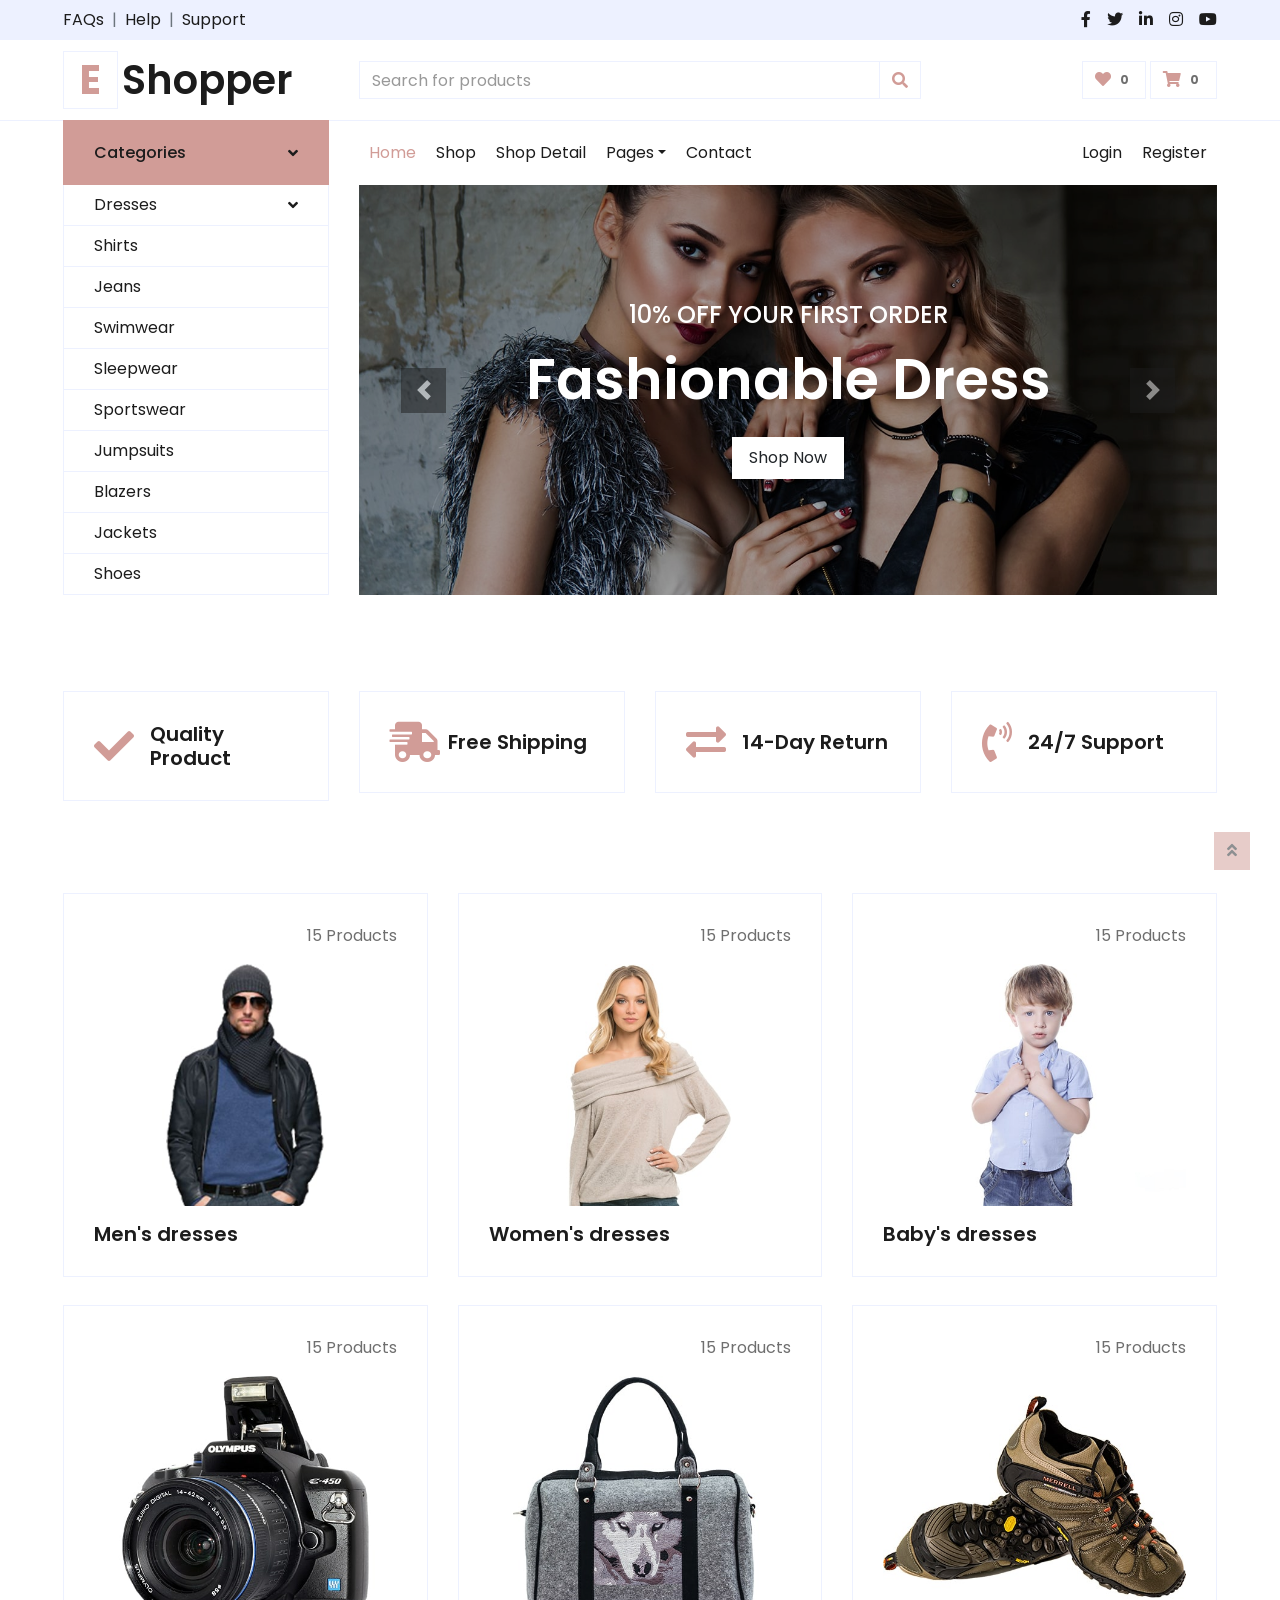
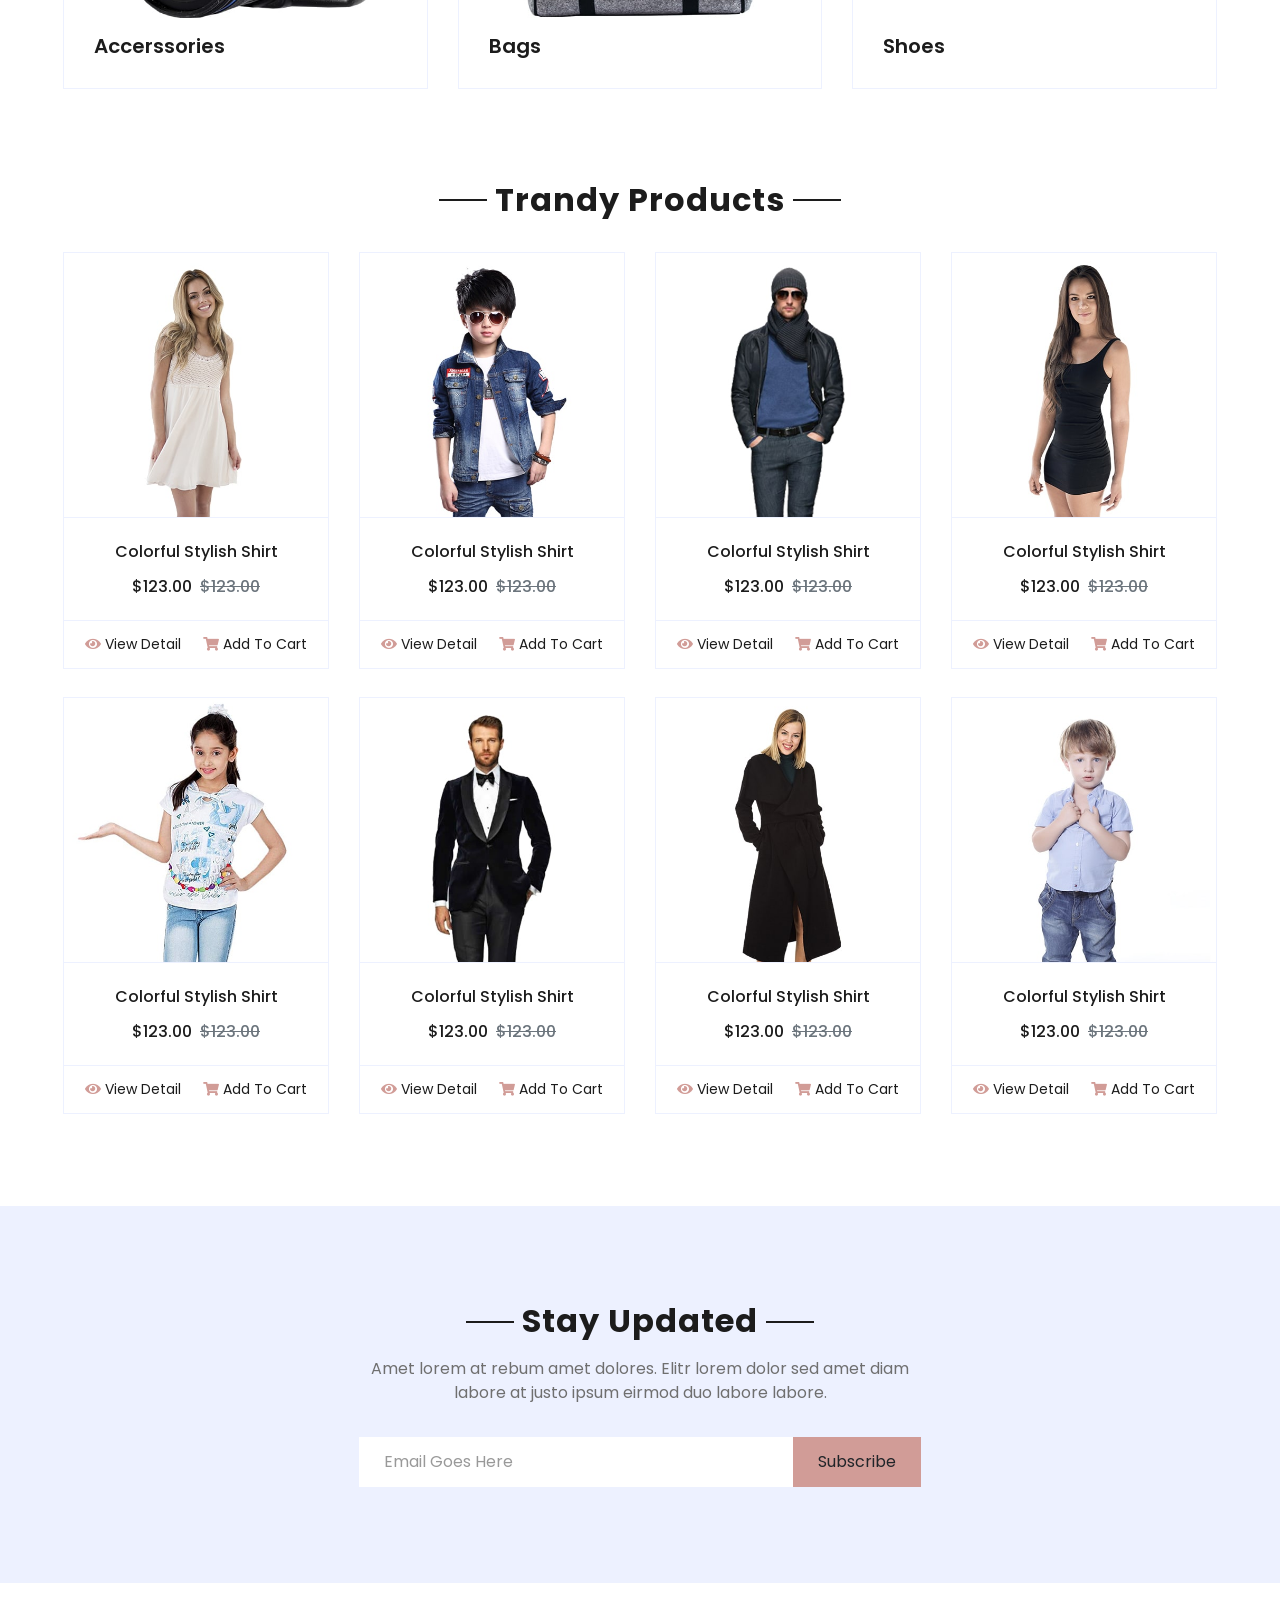
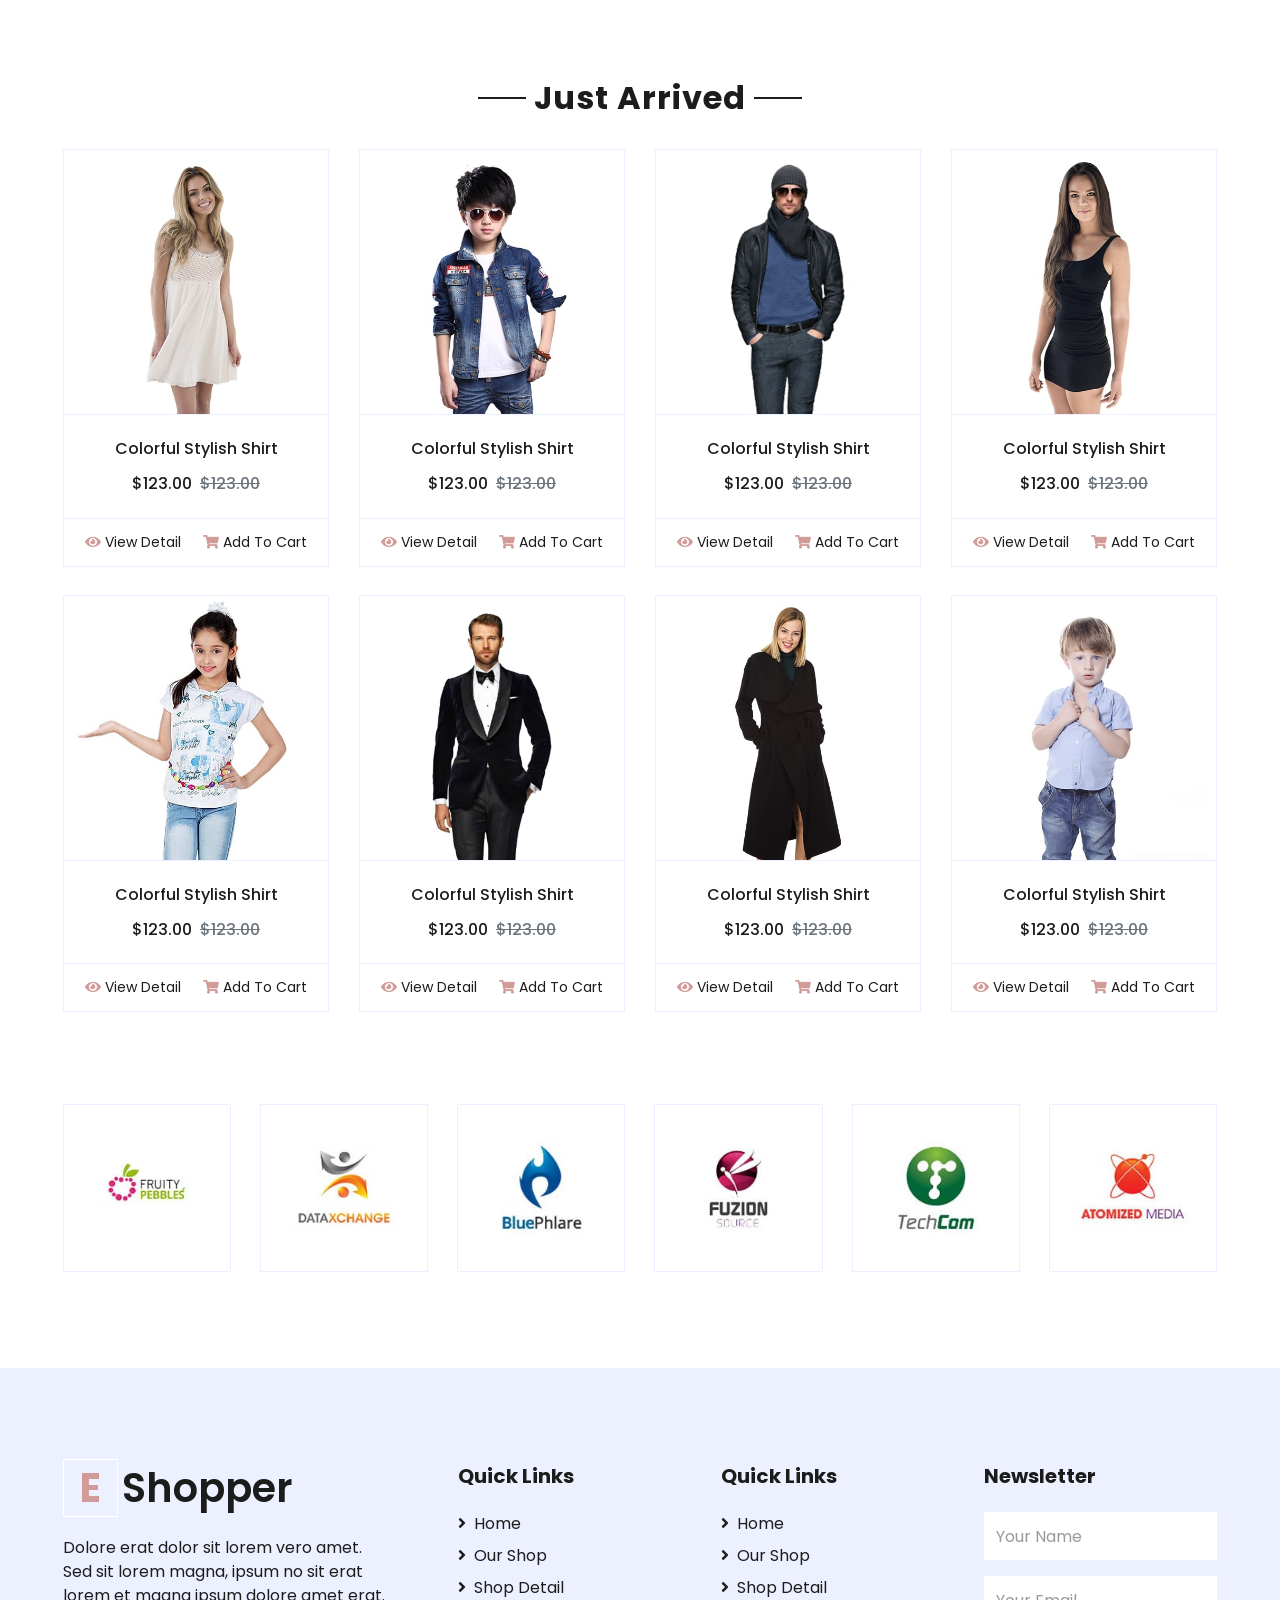
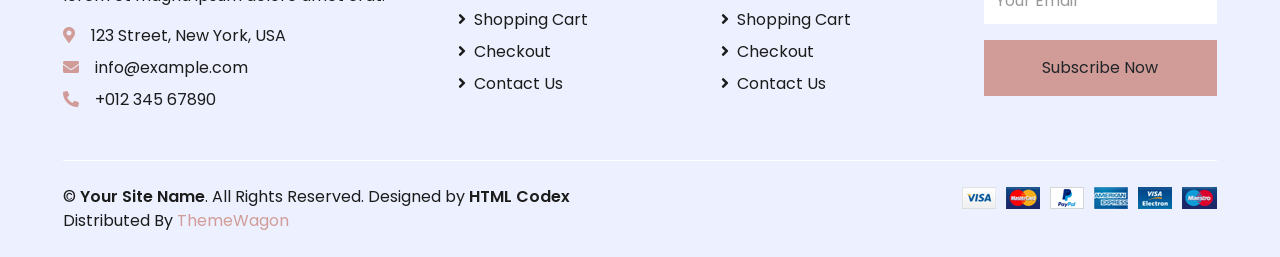
<file: asset/index.html>
<!DOCTYPE html>
<html lang="en">

<head>
    <meta charset="utf-8">
    <title>EShopper - Bootstrap Shop Template</title>
    <meta content="width=device-width, initial-scale=1.0" name="viewport">
    <meta content="Free HTML Templates" name="keywords">
    <meta content="Free HTML Templates" name="description">

    <!-- Favicon -->
    <link href="img/favicon.ico" rel="icon">

    <!-- Google Web Fonts -->
    <link rel="preconnect" href="https://fonts.gstatic.com">
    <link href="https://fonts.googleapis.com/css2?family=Poppins:wght@100;200;300;400;500;600;700;800;900&display=swap" rel="stylesheet"> 

    <!-- Font Awesome -->
    <link href="https://cdnjs.cloudflare.com/ajax/libs/font-awesome/5.10.0/css/all.min.css" rel="stylesheet">

    <!-- Libraries Stylesheet -->
    <link href="lib/owlcarousel/assets/owl.carousel.min.css" rel="stylesheet">

    <!-- Customized Bootstrap Stylesheet -->
    <link href="css/style.css" rel="stylesheet">
</head>

<body>
    <!-- Topbar Start -->
    <div class="container-fluid">
        <div class="row bg-secondary py-2 px-xl-5">
            <div class="col-lg-6 d-none d-lg-block">
                <div class="d-inline-flex align-items-center">
                    <a class="text-dark" href="">FAQs</a>
                    <span class="text-muted px-2">|</span>
                    <a class="text-dark" href="">Help</a>
                    <span class="text-muted px-2">|</span>
                    <a class="text-dark" href="">Support</a>
                </div>
            </div>
            <div class="col-lg-6 text-center text-lg-right">
                <div class="d-inline-flex align-items-center">
                    <a class="text-dark px-2" href="">
                        <i class="fab fa-facebook-f"></i>
                    </a>
                    <a class="text-dark px-2" href="">
                        <i class="fab fa-twitter"></i>
                    </a>
                    <a class="text-dark px-2" href="">
                        <i class="fab fa-linkedin-in"></i>
                    </a>
                    <a class="text-dark px-2" href="">
                        <i class="fab fa-instagram"></i>
                    </a>
                    <a class="text-dark pl-2" href="">
                        <i class="fab fa-youtube"></i>
                    </a>
                </div>
            </div>
        </div>
        <div class="row align-items-center py-3 px-xl-5">
            <div class="col-lg-3 d-none d-lg-block">
                <a href="" class="text-decoration-none">
                    <h1 class="m-0 display-5 font-weight-semi-bold"><span class="text-primary font-weight-bold border px-3 mr-1">E</span>Shopper</h1>
                </a>
            </div>
            <div class="col-lg-6 col-6 text-left">
                <form action="">
                    <div class="input-group">
                        <input type="text" class="form-control" placeholder="Search for products">
                        <div class="input-group-append">
                            <span class="input-group-text bg-transparent text-primary">
                                <i class="fa fa-search"></i>
                            </span>
                        </div>
                    </div>
                </form>
            </div>
            <div class="col-lg-3 col-6 text-right">
                <a href="" class="btn border">
                    <i class="fas fa-heart text-primary"></i>
                    <span class="badge">0</span>
                </a>
                <a href="" class="btn border">
                    <i class="fas fa-shopping-cart text-primary"></i>
                    <span class="badge">0</span>
                </a>
            </div>
        </div>
    </div>
    <!-- Topbar End -->


    <!-- Navbar Start -->
    <div class="container-fluid mb-5">
        <div class="row border-top px-xl-5">
            <div class="col-lg-3 d-none d-lg-block">
                <a class="btn shadow-none d-flex align-items-center justify-content-between bg-primary text-white w-100" data-toggle="collapse" href="#navbar-vertical" style="height: 65px; margin-top: -1px; padding: 0 30px;">
                    <h6 class="m-0">Categories</h6>
                    <i class="fa fa-angle-down text-dark"></i>
                </a>
                <nav class="collapse show navbar navbar-vertical navbar-light align-items-start p-0 border border-top-0 border-bottom-0" id="navbar-vertical">
                    <div class="navbar-nav w-100 overflow-hidden" style="height: 410px">
                        <div class="nav-item dropdown">
                            <a href="#" class="nav-link" data-toggle="dropdown">Dresses <i class="fa fa-angle-down float-right mt-1"></i></a>
                            <div class="dropdown-menu position-absolute bg-secondary border-0 rounded-0 w-100 m-0">
                                <a href="" class="dropdown-item">Men's Dresses</a>
                                <a href="" class="dropdown-item">Women's Dresses</a>
                                <a href="" class="dropdown-item">Baby's Dresses</a>
                            </div>
                        </div>
                        <a href="" class="nav-item nav-link">Shirts</a>
                        <a href="" class="nav-item nav-link">Jeans</a>
                        <a href="" class="nav-item nav-link">Swimwear</a>
                        <a href="" class="nav-item nav-link">Sleepwear</a>
                        <a href="" class="nav-item nav-link">Sportswear</a>
                        <a href="" class="nav-item nav-link">Jumpsuits</a>
                        <a href="" class="nav-item nav-link">Blazers</a>
                        <a href="" class="nav-item nav-link">Jackets</a>
                        <a href="" class="nav-item nav-link">Shoes</a>
                    </div>
                </nav>
            </div>
            <div class="col-lg-9">
                <nav class="navbar navbar-expand-lg bg-light navbar-light py-3 py-lg-0 px-0">
                    <a href="" class="text-decoration-none d-block d-lg-none">
                        <h1 class="m-0 display-5 font-weight-semi-bold"><span class="text-primary font-weight-bold border px-3 mr-1">E</span>Shopper</h1>
                    </a>
                    <button type="button" class="navbar-toggler" data-toggle="collapse" data-target="#navbarCollapse">
                        <span class="navbar-toggler-icon"></span>
                    </button>
                    <div class="collapse navbar-collapse justify-content-between" id="navbarCollapse">
                        <div class="navbar-nav mr-auto py-0">
                            <a href="index.html" class="nav-item nav-link active">Home</a>
                            <a href="shop.html" class="nav-item nav-link">Shop</a>
                            <a href="detail.html" class="nav-item nav-link">Shop Detail</a>
                            <div class="nav-item dropdown">
                                <a href="#" class="nav-link dropdown-toggle" data-toggle="dropdown">Pages</a>
                                <div class="dropdown-menu rounded-0 m-0">
                                    <a href="cart.html" class="dropdown-item">Shopping Cart</a>
                                    <a href="checkout.html" class="dropdown-item">Checkout</a>
                                </div>
                            </div>
                            <a href="contact.html" class="nav-item nav-link">Contact</a>
                        </div>
                        <div class="navbar-nav ml-auto py-0">
                            <a href="" class="nav-item nav-link">Login</a>
                            <a href="" class="nav-item nav-link">Register</a>
                        </div>
                    </div>
                </nav>
                <div id="header-carousel" class="carousel slide" data-ride="carousel">
                    <div class="carousel-inner">
                        <div class="carousel-item active" style="height: 410px;">
                            <img class="img-fluid" src="img/carousel-1.jpg" alt="Image">
                            <div class="carousel-caption d-flex flex-column align-items-center justify-content-center">
                                <div class="p-3" style="max-width: 700px;">
                                    <h4 class="text-light text-uppercase font-weight-medium mb-3">10% Off Your First Order</h4>
                                    <h3 class="display-4 text-white font-weight-semi-bold mb-4">Fashionable Dress</h3>
                                    <a href="" class="btn btn-light py-2 px-3">Shop Now</a>
                                </div>
                            </div>
                        </div>
                        <div class="carousel-item" style="height: 410px;">
                            <img class="img-fluid" src="img/carousel-2.jpg" alt="Image">
                            <div class="carousel-caption d-flex flex-column align-items-center justify-content-center">
                                <div class="p-3" style="max-width: 700px;">
                                    <h4 class="text-light text-uppercase font-weight-medium mb-3">10% Off Your First Order</h4>
                                    <h3 class="display-4 text-white font-weight-semi-bold mb-4">Reasonable Price</h3>
                                    <a href="" class="btn btn-light py-2 px-3">Shop Now</a>
                                </div>
                            </div>
                        </div>
                    </div>
                    <a class="carousel-control-prev" href="#header-carousel" data-slide="prev">
                        <div class="btn btn-dark" style="width: 45px; height: 45px;">
                            <span class="carousel-control-prev-icon mb-n2"></span>
                        </div>
                    </a>
                    <a class="carousel-control-next" href="#header-carousel" data-slide="next">
                        <div class="btn btn-dark" style="width: 45px; height: 45px;">
                            <span class="carousel-control-next-icon mb-n2"></span>
                        </div>
                    </a>
                </div>
            </div>
        </div>
    </div>
    <!-- Navbar End -->


    <!-- Featured Start -->
    <div class="container-fluid pt-5">
        <div class="row px-xl-5 pb-3">
            <div class="col-lg-3 col-md-6 col-sm-12 pb-1">
                <div class="d-flex align-items-center border mb-4" style="padding: 30px;">
                    <h1 class="fa fa-check text-primary m-0 mr-3"></h1>
                    <h5 class="font-weight-semi-bold m-0">Quality Product</h5>
                </div>
            </div>
            <div class="col-lg-3 col-md-6 col-sm-12 pb-1">
                <div class="d-flex align-items-center border mb-4" style="padding: 30px;">
                    <h1 class="fa fa-shipping-fast text-primary m-0 mr-2"></h1>
                    <h5 class="font-weight-semi-bold m-0">Free Shipping</h5>
                </div>
            </div>
            <div class="col-lg-3 col-md-6 col-sm-12 pb-1">
                <div class="d-flex align-items-center border mb-4" style="padding: 30px;">
                    <h1 class="fas fa-exchange-alt text-primary m-0 mr-3"></h1>
                    <h5 class="font-weight-semi-bold m-0">14-Day Return</h5>
                </div>
            </div>
            <div class="col-lg-3 col-md-6 col-sm-12 pb-1">
                <div class="d-flex align-items-center border mb-4" style="padding: 30px;">
                    <h1 class="fa fa-phone-volume text-primary m-0 mr-3"></h1>
                    <h5 class="font-weight-semi-bold m-0">24/7 Support</h5>
                </div>
            </div>
        </div>
    </div>
    <!-- Featured End -->
    <!-- header -->


    <!-- Categories Start -->
    <div class="container-fluid pt-5">
        <div class="row px-xl-5 pb-3">
            <div class="col-lg-4 col-md-6 pb-1">
                <div class="cat-item d-flex flex-column border mb-4" style="padding: 30px;">
                    <p class="text-right">15 Products</p>
                    <a href="" class="cat-img position-relative overflow-hidden mb-3">
                        <img class="img-fluid" src="img/cat-1.jpg" alt="">
                    </a>
                    <h5 class="font-weight-semi-bold m-0">Men's dresses</h5>
                </div>
            </div>
            <div class="col-lg-4 col-md-6 pb-1">
                <div class="cat-item d-flex flex-column border mb-4" style="padding: 30px;">
                    <p class="text-right">15 Products</p>
                    <a href="" class="cat-img position-relative overflow-hidden mb-3">
                        <img class="img-fluid" src="img/cat-2.jpg" alt="">
                    </a>
                    <h5 class="font-weight-semi-bold m-0">Women's dresses</h5>
                </div>
            </div>
            <div class="col-lg-4 col-md-6 pb-1">
                <div class="cat-item d-flex flex-column border mb-4" style="padding: 30px;">
                    <p class="text-right">15 Products</p>
                    <a href="" class="cat-img position-relative overflow-hidden mb-3">
                        <img class="img-fluid" src="img/cat-3.jpg" alt="">
                    </a>
                    <h5 class="font-weight-semi-bold m-0">Baby's dresses</h5>
                </div>
            </div>
            <div class="col-lg-4 col-md-6 pb-1">
                <div class="cat-item d-flex flex-column border mb-4" style="padding: 30px;">
                    <p class="text-right">15 Products</p>
                    <a href="" class="cat-img position-relative overflow-hidden mb-3">
                        <img class="img-fluid" src="img/cat-4.jpg" alt="">
                    </a>
                    <h5 class="font-weight-semi-bold m-0">Accerssories</h5>
                </div>
            </div>
            <div class="col-lg-4 col-md-6 pb-1">
                <div class="cat-item d-flex flex-column border mb-4" style="padding: 30px;">
                    <p class="text-right">15 Products</p>
                    <a href="" class="cat-img position-relative overflow-hidden mb-3">
                        <img class="img-fluid" src="img/cat-5.jpg" alt="">
                    </a>
                    <h5 class="font-weight-semi-bold m-0">Bags</h5>
                </div>
            </div>
            <div class="col-lg-4 col-md-6 pb-1">
                <div class="cat-item d-flex flex-column border mb-4" style="padding: 30px;">
                    <p class="text-right">15 Products</p>
                    <a href="" class="cat-img position-relative overflow-hidden mb-3">
                        <img class="img-fluid" src="img/cat-6.jpg" alt="">
                    </a>
                    <h5 class="font-weight-semi-bold m-0">Shoes</h5>
                </div>
            </div>
        </div>
    </div>
    <!-- Categories End -->


   


    <!-- Products Start -->
    <div class="container-fluid pt-5">
        <div class="text-center mb-4">
            <h2 class="section-title px-5"><span class="px-2">Trandy Products</span></h2>
        </div>
        <div class="row px-xl-5 pb-3">
            <div class="col-lg-3 col-md-6 col-sm-12 pb-1">
                <div class="card product-item border-0 mb-4">
                    <div class="card-header product-img position-relative overflow-hidden bg-transparent border p-0">
                        <img class="img-fluid w-100" src="img/product-1.jpg" alt="">
                    </div>
                    <div class="card-body border-left border-right text-center p-0 pt-4 pb-3">
                        <h6 class="text-truncate mb-3">Colorful Stylish Shirt</h6>
                        <div class="d-flex justify-content-center">
                            <h6>$123.00</h6><h6 class="text-muted ml-2"><del>$123.00</del></h6>
                        </div>
                    </div>
                    <div class="card-footer d-flex justify-content-between bg-light border">
                        <a href="" class="btn btn-sm text-dark p-0"><i class="fas fa-eye text-primary mr-1"></i>View Detail</a>
                        <a href="" class="btn btn-sm text-dark p-0"><i class="fas fa-shopping-cart text-primary mr-1"></i>Add To Cart</a>
                    </div>
                </div>
            </div>
            <div class="col-lg-3 col-md-6 col-sm-12 pb-1">
                <div class="card product-item border-0 mb-4">
                    <div class="card-header product-img position-relative overflow-hidden bg-transparent border p-0">
                        <img class="img-fluid w-100" src="img/product-2.jpg" alt="">
                    </div>
                    <div class="card-body border-left border-right text-center p-0 pt-4 pb-3">
                        <h6 class="text-truncate mb-3">Colorful Stylish Shirt</h6>
                        <div class="d-flex justify-content-center">
                            <h6>$123.00</h6><h6 class="text-muted ml-2"><del>$123.00</del></h6>
                        </div>
                    </div>
                    <div class="card-footer d-flex justify-content-between bg-light border">
                        <a href="" class="btn btn-sm text-dark p-0"><i class="fas fa-eye text-primary mr-1"></i>View Detail</a>
                        <a href="" class="btn btn-sm text-dark p-0"><i class="fas fa-shopping-cart text-primary mr-1"></i>Add To Cart</a>
                    </div>
                </div>
            </div>
            <div class="col-lg-3 col-md-6 col-sm-12 pb-1">
                <div class="card product-item border-0 mb-4">
                    <div class="card-header product-img position-relative overflow-hidden bg-transparent border p-0">
                        <img class="img-fluid w-100" src="img/product-3.jpg" alt="">
                    </div>
                    <div class="card-body border-left border-right text-center p-0 pt-4 pb-3">
                        <h6 class="text-truncate mb-3">Colorful Stylish Shirt</h6>
                        <div class="d-flex justify-content-center">
                            <h6>$123.00</h6><h6 class="text-muted ml-2"><del>$123.00</del></h6>
                        </div>
                    </div>
                    <div class="card-footer d-flex justify-content-between bg-light border">
                        <a href="" class="btn btn-sm text-dark p-0"><i class="fas fa-eye text-primary mr-1"></i>View Detail</a>
                        <a href="" class="btn btn-sm text-dark p-0"><i class="fas fa-shopping-cart text-primary mr-1"></i>Add To Cart</a>
                    </div>
                </div>
            </div>
            <div class="col-lg-3 col-md-6 col-sm-12 pb-1">
                <div class="card product-item border-0 mb-4">
                    <div class="card-header product-img position-relative overflow-hidden bg-transparent border p-0">
                        <img class="img-fluid w-100" src="img/product-4.jpg" alt="">
                    </div>
                    <div class="card-body border-left border-right text-center p-0 pt-4 pb-3">
                        <h6 class="text-truncate mb-3">Colorful Stylish Shirt</h6>
                        <div class="d-flex justify-content-center">
                            <h6>$123.00</h6><h6 class="text-muted ml-2"><del>$123.00</del></h6>
                        </div>
                    </div>
                    <div class="card-footer d-flex justify-content-between bg-light border">
                        <a href="" class="btn btn-sm text-dark p-0"><i class="fas fa-eye text-primary mr-1"></i>View Detail</a>
                        <a href="" class="btn btn-sm text-dark p-0"><i class="fas fa-shopping-cart text-primary mr-1"></i>Add To Cart</a>
                    </div>
                </div>
            </div>
            <div class="col-lg-3 col-md-6 col-sm-12 pb-1">
                <div class="card product-item border-0 mb-4">
                    <div class="card-header product-img position-relative overflow-hidden bg-transparent border p-0">
                        <img class="img-fluid w-100" src="img/product-5.jpg" alt="">
                    </div>
                    <div class="card-body border-left border-right text-center p-0 pt-4 pb-3">
                        <h6 class="text-truncate mb-3">Colorful Stylish Shirt</h6>
                        <div class="d-flex justify-content-center">
                            <h6>$123.00</h6><h6 class="text-muted ml-2"><del>$123.00</del></h6>
                        </div>
                    </div>
                    <div class="card-footer d-flex justify-content-between bg-light border">
                        <a href="" class="btn btn-sm text-dark p-0"><i class="fas fa-eye text-primary mr-1"></i>View Detail</a>
                        <a href="" class="btn btn-sm text-dark p-0"><i class="fas fa-shopping-cart text-primary mr-1"></i>Add To Cart</a>
                    </div>
                </div>
            </div>
            <div class="col-lg-3 col-md-6 col-sm-12 pb-1">
                <div class="card product-item border-0 mb-4">
                    <div class="card-header product-img position-relative overflow-hidden bg-transparent border p-0">
                        <img class="img-fluid w-100" src="img/product-6.jpg" alt="">
                    </div>
                    <div class="card-body border-left border-right text-center p-0 pt-4 pb-3">
                        <h6 class="text-truncate mb-3">Colorful Stylish Shirt</h6>
                        <div class="d-flex justify-content-center">
                            <h6>$123.00</h6><h6 class="text-muted ml-2"><del>$123.00</del></h6>
                        </div>
                    </div>
                    <div class="card-footer d-flex justify-content-between bg-light border">
                        <a href="" class="btn btn-sm text-dark p-0"><i class="fas fa-eye text-primary mr-1"></i>View Detail</a>
                        <a href="" class="btn btn-sm text-dark p-0"><i class="fas fa-shopping-cart text-primary mr-1"></i>Add To Cart</a>
                    </div>
                </div>
            </div>
            <div class="col-lg-3 col-md-6 col-sm-12 pb-1">
                <div class="card product-item border-0 mb-4">
                    <div class="card-header product-img position-relative overflow-hidden bg-transparent border p-0">
                        <img class="img-fluid w-100" src="img/product-7.jpg" alt="">
                    </div>
                    <div class="card-body border-left border-right text-center p-0 pt-4 pb-3">
                        <h6 class="text-truncate mb-3">Colorful Stylish Shirt</h6>
                        <div class="d-flex justify-content-center">
                            <h6>$123.00</h6><h6 class="text-muted ml-2"><del>$123.00</del></h6>
                        </div>
                    </div>
                    <div class="card-footer d-flex justify-content-between bg-light border">
                        <a href="" class="btn btn-sm text-dark p-0"><i class="fas fa-eye text-primary mr-1"></i>View Detail</a>
                        <a href="" class="btn btn-sm text-dark p-0"><i class="fas fa-shopping-cart text-primary mr-1"></i>Add To Cart</a>
                    </div>
                </div>
            </div>
            <div class="col-lg-3 col-md-6 col-sm-12 pb-1">
                <div class="card product-item border-0 mb-4">
                    <div class="card-header product-img position-relative overflow-hidden bg-transparent border p-0">
                        <img class="img-fluid w-100" src="img/product-8.jpg" alt="">
                    </div>
                    <div class="card-body border-left border-right text-center p-0 pt-4 pb-3">
                        <h6 class="text-truncate mb-3">Colorful Stylish Shirt</h6>
                        <div class="d-flex justify-content-center">
                            <h6>$123.00</h6><h6 class="text-muted ml-2"><del>$123.00</del></h6>
                        </div>
                    </div>
                    <div class="card-footer d-flex justify-content-between bg-light border">
                        <a href="" class="btn btn-sm text-dark p-0"><i class="fas fa-eye text-primary mr-1"></i>View Detail</a>
                        <a href="" class="btn btn-sm text-dark p-0"><i class="fas fa-shopping-cart text-primary mr-1"></i>Add To Cart</a>
                    </div>
                </div>
            </div>
        </div>
    </div>
    <!-- Products End -->


    <!-- Subscribe Start -->
    <div class="container-fluid bg-secondary my-5">
        <div class="row justify-content-md-center py-5 px-xl-5">
            <div class="col-md-6 col-12 py-5">
                <div class="text-center mb-2 pb-2">
                    <h2 class="section-title px-5 mb-3"><span class="bg-secondary px-2">Stay Updated</span></h2>
                    <p>Amet lorem at rebum amet dolores. Elitr lorem dolor sed amet diam labore at justo ipsum eirmod duo labore labore.</p>
                </div>
                <form action="">
                    <div class="input-group">
                        <input type="text" class="form-control border-white p-4" placeholder="Email Goes Here">
                        <div class="input-group-append">
                            <button class="btn btn-primary px-4">Subscribe</button>
                        </div>
                    </div>
                </form>
            </div>
        </div>
    </div>
    <!-- Subscribe End -->


    <!-- Products Start -->
    <div class="container-fluid pt-5">
        <div class="text-center mb-4">
            <h2 class="section-title px-5"><span class="px-2">Just Arrived</span></h2>
        </div>
        <div class="row px-xl-5 pb-3">
            <div class="col-lg-3 col-md-6 col-sm-12 pb-1">
                <div class="card product-item border-0 mb-4">
                    <div class="card-header product-img position-relative overflow-hidden bg-transparent border p-0">
                        <img class="img-fluid w-100" src="img/product-1.jpg" alt="">
                    </div>
                    <div class="card-body border-left border-right text-center p-0 pt-4 pb-3">
                        <h6 class="text-truncate mb-3">Colorful Stylish Shirt</h6>
                        <div class="d-flex justify-content-center">
                            <h6>$123.00</h6><h6 class="text-muted ml-2"><del>$123.00</del></h6>
                        </div>
                    </div>
                    <div class="card-footer d-flex justify-content-between bg-light border">
                        <a href="" class="btn btn-sm text-dark p-0"><i class="fas fa-eye text-primary mr-1"></i>View Detail</a>
                        <a href="" class="btn btn-sm text-dark p-0"><i class="fas fa-shopping-cart text-primary mr-1"></i>Add To Cart</a>
                    </div>
                </div>
            </div>
            <div class="col-lg-3 col-md-6 col-sm-12 pb-1">
                <div class="card product-item border-0 mb-4">
                    <div class="card-header product-img position-relative overflow-hidden bg-transparent border p-0">
                        <img class="img-fluid w-100" src="img/product-2.jpg" alt="">
                    </div>
                    <div class="card-body border-left border-right text-center p-0 pt-4 pb-3">
                        <h6 class="text-truncate mb-3">Colorful Stylish Shirt</h6>
                        <div class="d-flex justify-content-center">
                            <h6>$123.00</h6><h6 class="text-muted ml-2"><del>$123.00</del></h6>
                        </div>
                    </div>
                    <div class="card-footer d-flex justify-content-between bg-light border">
                        <a href="" class="btn btn-sm text-dark p-0"><i class="fas fa-eye text-primary mr-1"></i>View Detail</a>
                        <a href="" class="btn btn-sm text-dark p-0"><i class="fas fa-shopping-cart text-primary mr-1"></i>Add To Cart</a>
                    </div>
                </div>
            </div>
            <div class="col-lg-3 col-md-6 col-sm-12 pb-1">
                <div class="card product-item border-0 mb-4">
                    <div class="card-header product-img position-relative overflow-hidden bg-transparent border p-0">
                        <img class="img-fluid w-100" src="img/product-3.jpg" alt="">
                    </div>
                    <div class="card-body border-left border-right text-center p-0 pt-4 pb-3">
                        <h6 class="text-truncate mb-3">Colorful Stylish Shirt</h6>
                        <div class="d-flex justify-content-center">
                            <h6>$123.00</h6><h6 class="text-muted ml-2"><del>$123.00</del></h6>
                        </div>
                    </div>
                    <div class="card-footer d-flex justify-content-between bg-light border">
                        <a href="" class="btn btn-sm text-dark p-0"><i class="fas fa-eye text-primary mr-1"></i>View Detail</a>
                        <a href="" class="btn btn-sm text-dark p-0"><i class="fas fa-shopping-cart text-primary mr-1"></i>Add To Cart</a>
                    </div>
                </div>
            </div>
            <div class="col-lg-3 col-md-6 col-sm-12 pb-1">
                <div class="card product-item border-0 mb-4">
                    <div class="card-header product-img position-relative overflow-hidden bg-transparent border p-0">
                        <img class="img-fluid w-100" src="img/product-4.jpg" alt="">
                    </div>
                    <div class="card-body border-left border-right text-center p-0 pt-4 pb-3">
                        <h6 class="text-truncate mb-3">Colorful Stylish Shirt</h6>
                        <div class="d-flex justify-content-center">
                            <h6>$123.00</h6><h6 class="text-muted ml-2"><del>$123.00</del></h6>
                        </div>
                    </div>
                    <div class="card-footer d-flex justify-content-between bg-light border">
                        <a href="" class="btn btn-sm text-dark p-0"><i class="fas fa-eye text-primary mr-1"></i>View Detail</a>
                        <a href="" class="btn btn-sm text-dark p-0"><i class="fas fa-shopping-cart text-primary mr-1"></i>Add To Cart</a>
                    </div>
                </div>
            </div>
            <div class="col-lg-3 col-md-6 col-sm-12 pb-1">
                <div class="card product-item border-0 mb-4">
                    <div class="card-header product-img position-relative overflow-hidden bg-transparent border p-0">
                        <img class="img-fluid w-100" src="img/product-5.jpg" alt="">
                    </div>
                    <div class="card-body border-left border-right text-center p-0 pt-4 pb-3">
                        <h6 class="text-truncate mb-3">Colorful Stylish Shirt</h6>
                        <div class="d-flex justify-content-center">
                            <h6>$123.00</h6><h6 class="text-muted ml-2"><del>$123.00</del></h6>
                        </div>
                    </div>
                    <div class="card-footer d-flex justify-content-between bg-light border">
                        <a href="" class="btn btn-sm text-dark p-0"><i class="fas fa-eye text-primary mr-1"></i>View Detail</a>
                        <a href="" class="btn btn-sm text-dark p-0"><i class="fas fa-shopping-cart text-primary mr-1"></i>Add To Cart</a>
                    </div>
                </div>
            </div>
            <div class="col-lg-3 col-md-6 col-sm-12 pb-1">
                <div class="card product-item border-0 mb-4">
                    <div class="card-header product-img position-relative overflow-hidden bg-transparent border p-0">
                        <img class="img-fluid w-100" src="img/product-6.jpg" alt="">
                    </div>
                    <div class="card-body border-left border-right text-center p-0 pt-4 pb-3">
                        <h6 class="text-truncate mb-3">Colorful Stylish Shirt</h6>
                        <div class="d-flex justify-content-center">
                            <h6>$123.00</h6><h6 class="text-muted ml-2"><del>$123.00</del></h6>
                        </div>
                    </div>
                    <div class="card-footer d-flex justify-content-between bg-light border">
                        <a href="" class="btn btn-sm text-dark p-0"><i class="fas fa-eye text-primary mr-1"></i>View Detail</a>
                        <a href="" class="btn btn-sm text-dark p-0"><i class="fas fa-shopping-cart text-primary mr-1"></i>Add To Cart</a>
                    </div>
                </div>
            </div>
            <div class="col-lg-3 col-md-6 col-sm-12 pb-1">
                <div class="card product-item border-0 mb-4">
                    <div class="card-header product-img position-relative overflow-hidden bg-transparent border p-0">
                        <img class="img-fluid w-100" src="img/product-7.jpg" alt="">
                    </div>
                    <div class="card-body border-left border-right text-center p-0 pt-4 pb-3">
                        <h6 class="text-truncate mb-3">Colorful Stylish Shirt</h6>
                        <div class="d-flex justify-content-center">
                            <h6>$123.00</h6><h6 class="text-muted ml-2"><del>$123.00</del></h6>
                        </div>
                    </div>
                    <div class="card-footer d-flex justify-content-between bg-light border">
                        <a href="" class="btn btn-sm text-dark p-0"><i class="fas fa-eye text-primary mr-1"></i>View Detail</a>
                        <a href="" class="btn btn-sm text-dark p-0"><i class="fas fa-shopping-cart text-primary mr-1"></i>Add To Cart</a>
                    </div>
                </div>
            </div>
            <div class="col-lg-3 col-md-6 col-sm-12 pb-1">
                <div class="card product-item border-0 mb-4">
                    <div class="card-header product-img position-relative overflow-hidden bg-transparent border p-0">
                        <img class="img-fluid w-100" src="img/product-8.jpg" alt="">
                    </div>
                    <div class="card-body border-left border-right text-center p-0 pt-4 pb-3">
                        <h6 class="text-truncate mb-3">Colorful Stylish Shirt</h6>
                        <div class="d-flex justify-content-center">
                            <h6>$123.00</h6><h6 class="text-muted ml-2"><del>$123.00</del></h6>
                        </div>
                    </div>
                    <div class="card-footer d-flex justify-content-between bg-light border">
                        <a href="" class="btn btn-sm text-dark p-0"><i class="fas fa-eye text-primary mr-1"></i>View Detail</a>
                        <a href="" class="btn btn-sm text-dark p-0"><i class="fas fa-shopping-cart text-primary mr-1"></i>Add To Cart</a>
                    </div>
                </div>
            </div>
        </div>
    </div>
    <!-- Products End -->


    <!-- Vendor Start -->
    <div class="container-fluid py-5">
        <div class="row px-xl-5">
            <div class="col">
                <div class="owl-carousel vendor-carousel">
                    <div class="vendor-item border p-4">
                        <img src="img/vendor-1.jpg" alt="">
                    </div>
                    <div class="vendor-item border p-4">
                        <img src="img/vendor-2.jpg" alt="">
                    </div>
                    <div class="vendor-item border p-4">
                        <img src="img/vendor-3.jpg" alt="">
                    </div>
                    <div class="vendor-item border p-4">
                        <img src="img/vendor-4.jpg" alt="">
                    </div>
                    <div class="vendor-item border p-4">
                        <img src="img/vendor-5.jpg" alt="">
                    </div>
                    <div class="vendor-item border p-4">
                        <img src="img/vendor-6.jpg" alt="">
                    </div>
                    <div class="vendor-item border p-4">
                        <img src="img/vendor-7.jpg" alt="">
                    </div>
                    <div class="vendor-item border p-4">
                        <img src="img/vendor-8.jpg" alt="">
                    </div>
                </div>
            </div>
        </div>
    </div>
    <!-- Vendor End -->


    <!-- Footer Start -->
    <div class="container-fluid bg-secondary text-dark mt-5 pt-5">
        <div class="row px-xl-5 pt-5">
            <div class="col-lg-4 col-md-12 mb-5 pr-3 pr-xl-5">
                <a href="" class="text-decoration-none">
                    <h1 class="mb-4 display-5 font-weight-semi-bold"><span class="text-primary font-weight-bold border border-white px-3 mr-1">E</span>Shopper</h1>
                </a>
                <p>Dolore erat dolor sit lorem vero amet. Sed sit lorem magna, ipsum no sit erat lorem et magna ipsum dolore amet erat.</p>
                <p class="mb-2"><i class="fa fa-map-marker-alt text-primary mr-3"></i>123 Street, New York, USA</p>
                <p class="mb-2"><i class="fa fa-envelope text-primary mr-3"></i>info@example.com</p>
                <p class="mb-0"><i class="fa fa-phone-alt text-primary mr-3"></i>+012 345 67890</p>
            </div>
            <div class="col-lg-8 col-md-12">
                <div class="row">
                    <div class="col-md-4 mb-5">
                        <h5 class="font-weight-bold text-dark mb-4">Quick Links</h5>
                        <div class="d-flex flex-column justify-content-start">
                            <a class="text-dark mb-2" href="index.html"><i class="fa fa-angle-right mr-2"></i>Home</a>
                            <a class="text-dark mb-2" href="shop.html"><i class="fa fa-angle-right mr-2"></i>Our Shop</a>
                            <a class="text-dark mb-2" href="detail.html"><i class="fa fa-angle-right mr-2"></i>Shop Detail</a>
                            <a class="text-dark mb-2" href="cart.html"><i class="fa fa-angle-right mr-2"></i>Shopping Cart</a>
                            <a class="text-dark mb-2" href="checkout.html"><i class="fa fa-angle-right mr-2"></i>Checkout</a>
                            <a class="text-dark" href="contact.html"><i class="fa fa-angle-right mr-2"></i>Contact Us</a>
                        </div>
                    </div>
                    <div class="col-md-4 mb-5">
                        <h5 class="font-weight-bold text-dark mb-4">Quick Links</h5>
                        <div class="d-flex flex-column justify-content-start">
                            <a class="text-dark mb-2" href="index.html"><i class="fa fa-angle-right mr-2"></i>Home</a>
                            <a class="text-dark mb-2" href="shop.html"><i class="fa fa-angle-right mr-2"></i>Our Shop</a>
                            <a class="text-dark mb-2" href="detail.html"><i class="fa fa-angle-right mr-2"></i>Shop Detail</a>
                            <a class="text-dark mb-2" href="cart.html"><i class="fa fa-angle-right mr-2"></i>Shopping Cart</a>
                            <a class="text-dark mb-2" href="checkout.html"><i class="fa fa-angle-right mr-2"></i>Checkout</a>
                            <a class="text-dark" href="contact.html"><i class="fa fa-angle-right mr-2"></i>Contact Us</a>
                        </div>
                    </div>
                    <div class="col-md-4 mb-5">
                        <h5 class="font-weight-bold text-dark mb-4">Newsletter</h5>
                        <form action="">
                            <div class="form-group">
                                <input type="text" class="form-control border-0 py-4" placeholder="Your Name" required="required" />
                            </div>
                            <div class="form-group">
                                <input type="email" class="form-control border-0 py-4" placeholder="Your Email"
                                    required="required" />
                            </div>
                            <div>
                                <button class="btn btn-primary btn-block border-0 py-3" type="submit">Subscribe Now</button>
                            </div>
                        </form>
                    </div>
                </div>
            </div>
        </div>
        <div class="row border-top border-light mx-xl-5 py-4">
            <div class="col-md-6 px-xl-0">
                <p class="mb-md-0 text-center text-md-left text-dark">
                    &copy; <a class="text-dark font-weight-semi-bold" href="#">Your Site Name</a>. All Rights Reserved. Designed
                    by
                    <a class="text-dark font-weight-semi-bold" href="https://htmlcodex.com">HTML Codex</a><br>
                    Distributed By <a href="https://themewagon.com" target="_blank">ThemeWagon</a>
                </p>
            </div>
            <div class="col-md-6 px-xl-0 text-center text-md-right">
                <img class="img-fluid" src="img/payments.png" alt="">
            </div>
        </div>
    </div>
    <!-- Footer End -->


    <!-- Back to Top -->
    <a href="#" class="btn btn-primary back-to-top"><i class="fa fa-angle-double-up"></i></a>


    <!-- JavaScript Libraries -->
    <script src="https://code.jquery.com/jquery-3.4.1.min.js"></script>
    <script src="https://stackpath.bootstrapcdn.com/bootstrap/4.4.1/js/bootstrap.bundle.min.js"></script>
    <script src="lib/easing/easing.min.js"></script>
    <script src="lib/owlcarousel/owl.carousel.min.js"></script>

    <!-- Contact Javascript File -->
    <script src="mail/jqBootstrapValidation.min.js"></script>
    <script src="mail/contact.js"></script>

    <!-- Template Javascript -->
    <script src="js/main.js"></script>
</body>

</html>
</file>
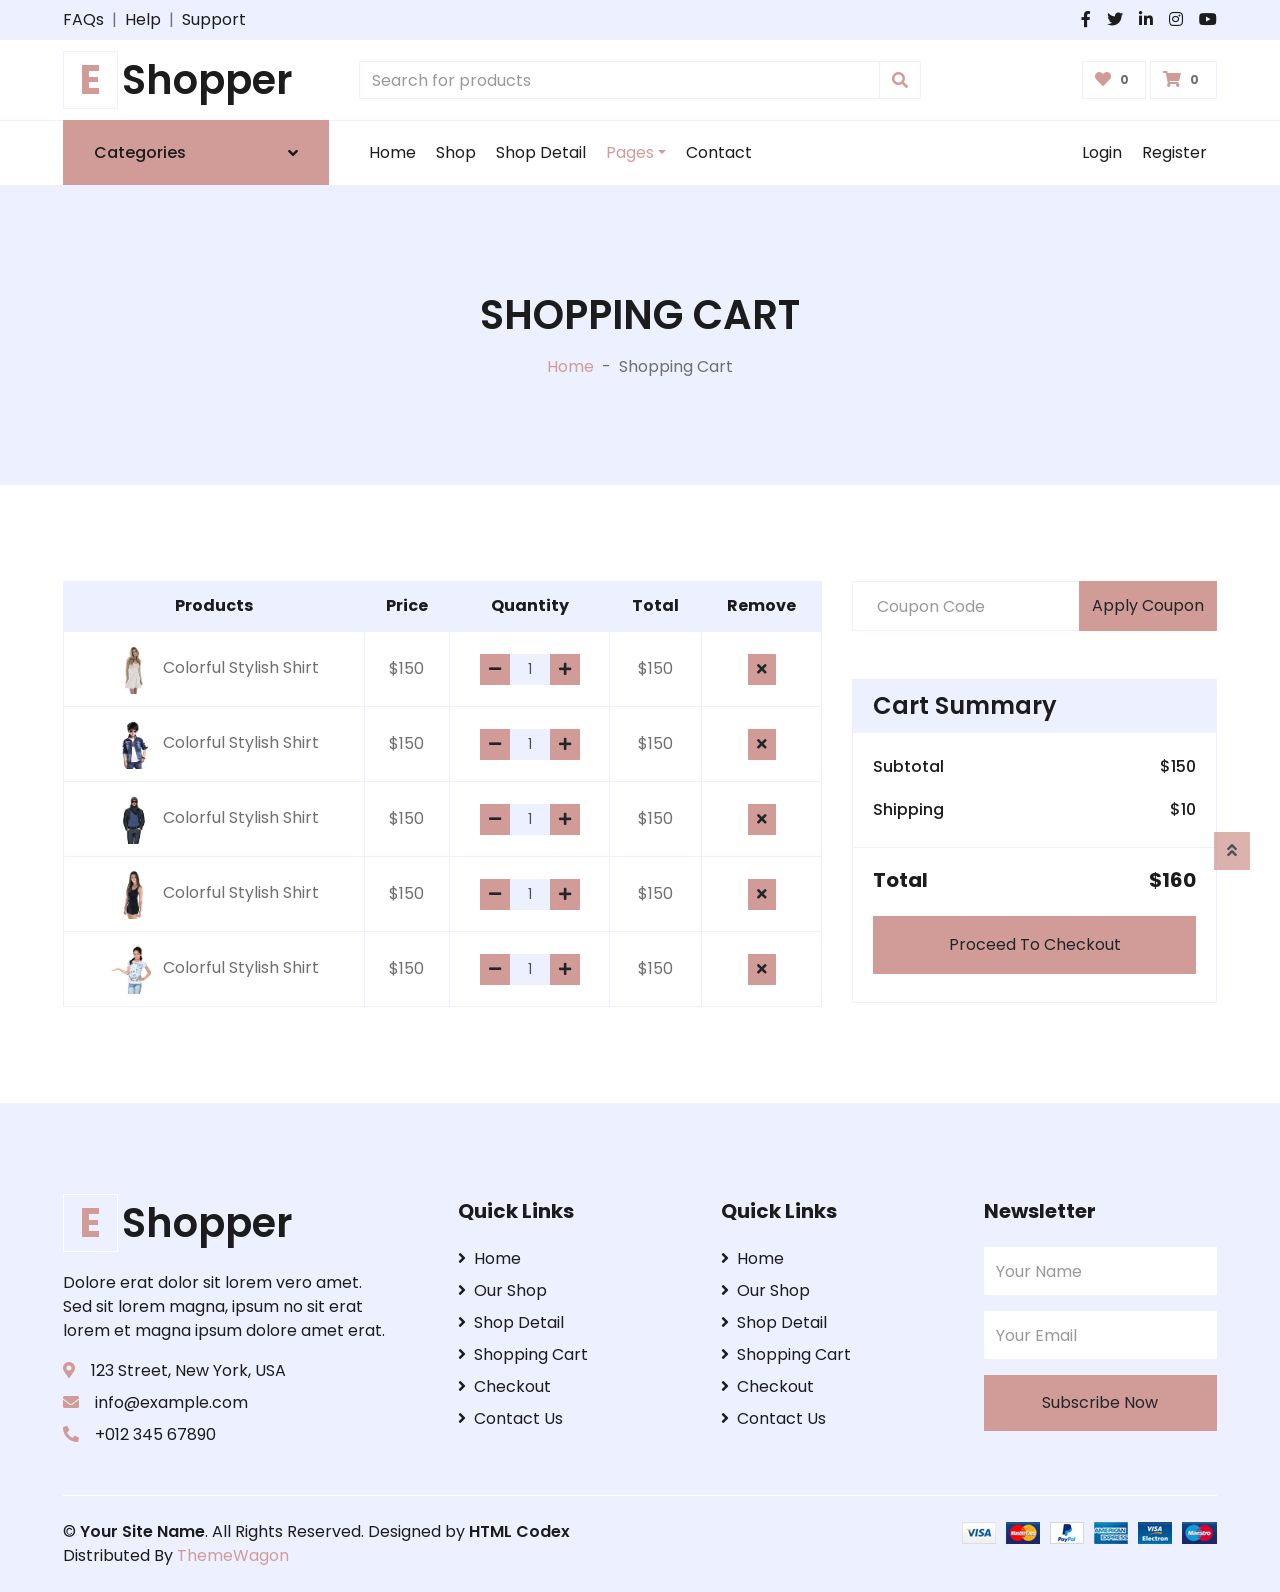
<file: asset/cart.html>
<!DOCTYPE html>
<html lang="en">

<head>
    <meta charset="utf-8">
    <title>EShopper - Bootstrap Shop Template</title>
    <meta content="width=device-width, initial-scale=1.0" name="viewport">
    <meta content="Free HTML Templates" name="keywords">
    <meta content="Free HTML Templates" name="description">

    <!-- Favicon -->
    <link href="img/favicon.ico" rel="icon">

    <!-- Google Web Fonts -->
    <link rel="preconnect" href="https://fonts.gstatic.com">
    <link href="https://fonts.googleapis.com/css2?family=Poppins:wght@100;200;300;400;500;600;700;800;900&display=swap" rel="stylesheet"> 

    <!-- Font Awesome -->
    <link href="https://cdnjs.cloudflare.com/ajax/libs/font-awesome/5.10.0/css/all.min.css" rel="stylesheet">

    <!-- Libraries Stylesheet -->
    <link href="lib/owlcarousel/assets/owl.carousel.min.css" rel="stylesheet">

    <!-- Customized Bootstrap Stylesheet -->
    <link href="css/style.css" rel="stylesheet">
</head>

<body>
    <!-- Topbar Start -->
    <div class="container-fluid">
        <div class="row bg-secondary py-2 px-xl-5">
            <div class="col-lg-6 d-none d-lg-block">
                <div class="d-inline-flex align-items-center">
                    <a class="text-dark" href="">FAQs</a>
                    <span class="text-muted px-2">|</span>
                    <a class="text-dark" href="">Help</a>
                    <span class="text-muted px-2">|</span>
                    <a class="text-dark" href="">Support</a>
                </div>
            </div>
            <div class="col-lg-6 text-center text-lg-right">
                <div class="d-inline-flex align-items-center">
                    <a class="text-dark px-2" href="">
                        <i class="fab fa-facebook-f"></i>
                    </a>
                    <a class="text-dark px-2" href="">
                        <i class="fab fa-twitter"></i>
                    </a>
                    <a class="text-dark px-2" href="">
                        <i class="fab fa-linkedin-in"></i>
                    </a>
                    <a class="text-dark px-2" href="">
                        <i class="fab fa-instagram"></i>
                    </a>
                    <a class="text-dark pl-2" href="">
                        <i class="fab fa-youtube"></i>
                    </a>
                </div>
            </div>
        </div>
        <div class="row align-items-center py-3 px-xl-5">
            <div class="col-lg-3 d-none d-lg-block">
                <a href="" class="text-decoration-none">
                    <h1 class="m-0 display-5 font-weight-semi-bold"><span class="text-primary font-weight-bold border px-3 mr-1">E</span>Shopper</h1>
                </a>
            </div>
            <div class="col-lg-6 col-6 text-left">
                <form action="">
                    <div class="input-group">
                        <input type="text" class="form-control" placeholder="Search for products">
                        <div class="input-group-append">
                            <span class="input-group-text bg-transparent text-primary">
                                <i class="fa fa-search"></i>
                            </span>
                        </div>
                    </div>
                </form>
            </div>
            <div class="col-lg-3 col-6 text-right">
                <a href="" class="btn border">
                    <i class="fas fa-heart text-primary"></i>
                    <span class="badge">0</span>
                </a>
                <a href="" class="btn border">
                    <i class="fas fa-shopping-cart text-primary"></i>
                    <span class="badge">0</span>
                </a>
            </div>
        </div>
    </div>
    <!-- Topbar End -->


    <!-- Navbar Start -->
    <div class="container-fluid">
        <div class="row border-top px-xl-5">
            <div class="col-lg-3 d-none d-lg-block">
                <a class="btn shadow-none d-flex align-items-center justify-content-between bg-primary text-white w-100" data-toggle="collapse" href="#navbar-vertical" style="height: 65px; margin-top: -1px; padding: 0 30px;">
                    <h6 class="m-0">Categories</h6>
                    <i class="fa fa-angle-down text-dark"></i>
                </a>
                <nav class="collapse position-absolute navbar navbar-vertical navbar-light align-items-start p-0 border border-top-0 border-bottom-0 bg-light" id="navbar-vertical" style="width: calc(100% - 30px); z-index: 1;">
                    <div class="navbar-nav w-100 overflow-hidden" style="height: 410px">
                        <div class="nav-item dropdown">
                            <a href="#" class="nav-link" data-toggle="dropdown">Dresses <i class="fa fa-angle-down float-right mt-1"></i></a>
                            <div class="dropdown-menu position-absolute bg-secondary border-0 rounded-0 w-100 m-0">
                                <a href="" class="dropdown-item">Men's Dresses</a>
                                <a href="" class="dropdown-item">Women's Dresses</a>
                                <a href="" class="dropdown-item">Baby's Dresses</a>
                            </div>
                        </div>
                        <a href="" class="nav-item nav-link">Shirts</a>
                        <a href="" class="nav-item nav-link">Jeans</a>
                        <a href="" class="nav-item nav-link">Swimwear</a>
                        <a href="" class="nav-item nav-link">Sleepwear</a>
                        <a href="" class="nav-item nav-link">Sportswear</a>
                        <a href="" class="nav-item nav-link">Jumpsuits</a>
                        <a href="" class="nav-item nav-link">Blazers</a>
                        <a href="" class="nav-item nav-link">Jackets</a>
                        <a href="" class="nav-item nav-link">Shoes</a>
                    </div>
                </nav>
            </div>
            <div class="col-lg-9">
                <nav class="navbar navbar-expand-lg bg-light navbar-light py-3 py-lg-0 px-0">
                    <a href="" class="text-decoration-none d-block d-lg-none">
                        <h1 class="m-0 display-5 font-weight-semi-bold"><span class="text-primary font-weight-bold border px-3 mr-1">E</span>Shopper</h1>
                    </a>
                    <button type="button" class="navbar-toggler" data-toggle="collapse" data-target="#navbarCollapse">
                        <span class="navbar-toggler-icon"></span>
                    </button>
                    <div class="collapse navbar-collapse justify-content-between" id="navbarCollapse">
                        <div class="navbar-nav mr-auto py-0">
                            <a href="index.html" class="nav-item nav-link">Home</a>
                            <a href="shop.html" class="nav-item nav-link">Shop</a>
                            <a href="detail.html" class="nav-item nav-link">Shop Detail</a>
                            <div class="nav-item dropdown">
                                <a href="#" class="nav-link dropdown-toggle active" data-toggle="dropdown">Pages</a>
                                <div class="dropdown-menu rounded-0 m-0">
                                    <a href="cart.html" class="dropdown-item">Shopping Cart</a>
                                    <a href="checkout.html" class="dropdown-item">Checkout</a>
                                </div>
                            </div>
                            <a href="contact.html" class="nav-item nav-link">Contact</a>
                        </div>
                        <div class="navbar-nav ml-auto py-0">
                            <a href="" class="nav-item nav-link">Login</a>
                            <a href="" class="nav-item nav-link">Register</a>
                        </div>
                    </div>
                </nav>
            </div>
        </div>
    </div>
    <!-- Navbar End -->


    <!-- Page Header Start -->
    <div class="container-fluid bg-secondary mb-5">
        <div class="d-flex flex-column align-items-center justify-content-center" style="min-height: 300px">
            <h1 class="font-weight-semi-bold text-uppercase mb-3">Shopping Cart</h1>
            <div class="d-inline-flex">
                <p class="m-0"><a href="">Home</a></p>
                <p class="m-0 px-2">-</p>
                <p class="m-0">Shopping Cart</p>
            </div>
        </div>
    </div>
    <!-- Page Header End -->


    <!-- Cart Start -->
    <div class="container-fluid pt-5">
        <div class="row px-xl-5">
            <div class="col-lg-8 table-responsive mb-5">
                <table class="table table-bordered text-center mb-0">
                    <thead class="bg-secondary text-dark">
                        <tr>
                            <th>Products</th>
                            <th>Price</th>
                            <th>Quantity</th>
                            <th>Total</th>
                            <th>Remove</th>
                        </tr>
                    </thead>
                    <tbody class="align-middle">
                        <tr>
                            <td class="align-middle"><img src="img/product-1.jpg" alt="" style="width: 50px;"> Colorful Stylish Shirt</td>
                            <td class="align-middle">$150</td>
                            <td class="align-middle">
                                <div class="input-group quantity mx-auto" style="width: 100px;">
                                    <div class="input-group-btn">
                                        <button class="btn btn-sm btn-primary btn-minus" >
                                        <i class="fa fa-minus"></i>
                                        </button>
                                    </div>
                                    <input type="text" class="form-control form-control-sm bg-secondary text-center" value="1">
                                    <div class="input-group-btn">
                                        <button class="btn btn-sm btn-primary btn-plus">
                                            <i class="fa fa-plus"></i>
                                        </button>
                                    </div>
                                </div>
                            </td>
                            <td class="align-middle">$150</td>
                            <td class="align-middle"><button class="btn btn-sm btn-primary"><i class="fa fa-times"></i></button></td>
                        </tr>
                        <tr>
                            <td class="align-middle"><img src="img/product-2.jpg" alt="" style="width: 50px;"> Colorful Stylish Shirt</td>
                            <td class="align-middle">$150</td>
                            <td class="align-middle">
                                <div class="input-group quantity mx-auto" style="width: 100px;">
                                    <div class="input-group-btn">
                                        <button class="btn btn-sm btn-primary btn-minus" >
                                        <i class="fa fa-minus"></i>
                                        </button>
                                    </div>
                                    <input type="text" class="form-control form-control-sm bg-secondary text-center" value="1">
                                    <div class="input-group-btn">
                                        <button class="btn btn-sm btn-primary btn-plus">
                                            <i class="fa fa-plus"></i>
                                        </button>
                                    </div>
                                </div>
                            </td>
                            <td class="align-middle">$150</td>
                            <td class="align-middle"><button class="btn btn-sm btn-primary"><i class="fa fa-times"></i></button></td>
                        </tr>
                        <tr>
                            <td class="align-middle"><img src="img/product-3.jpg" alt="" style="width: 50px;"> Colorful Stylish Shirt</td>
                            <td class="align-middle">$150</td>
                            <td class="align-middle">
                                <div class="input-group quantity mx-auto" style="width: 100px;">
                                    <div class="input-group-btn">
                                        <button class="btn btn-sm btn-primary btn-minus" >
                                        <i class="fa fa-minus"></i>
                                        </button>
                                    </div>
                                    <input type="text" class="form-control form-control-sm bg-secondary text-center" value="1">
                                    <div class="input-group-btn">
                                        <button class="btn btn-sm btn-primary btn-plus">
                                            <i class="fa fa-plus"></i>
                                        </button>
                                    </div>
                                </div>
                            </td>
                            <td class="align-middle">$150</td>
                            <td class="align-middle"><button class="btn btn-sm btn-primary"><i class="fa fa-times"></i></button></td>
                        </tr>
                        <tr>
                            <td class="align-middle"><img src="img/product-4.jpg" alt="" style="width: 50px;"> Colorful Stylish Shirt</td>
                            <td class="align-middle">$150</td>
                            <td class="align-middle">
                                <div class="input-group quantity mx-auto" style="width: 100px;">
                                    <div class="input-group-btn">
                                        <button class="btn btn-sm btn-primary btn-minus" >
                                        <i class="fa fa-minus"></i>
                                        </button>
                                    </div>
                                    <input type="text" class="form-control form-control-sm bg-secondary text-center" value="1">
                                    <div class="input-group-btn">
                                        <button class="btn btn-sm btn-primary btn-plus">
                                            <i class="fa fa-plus"></i>
                                        </button>
                                    </div>
                                </div>
                            </td>
                            <td class="align-middle">$150</td>
                            <td class="align-middle"><button class="btn btn-sm btn-primary"><i class="fa fa-times"></i></button></td>
                        </tr>
                        <tr>
                            <td class="align-middle"><img src="img/product-5.jpg" alt="" style="width: 50px;"> Colorful Stylish Shirt</td>
                            <td class="align-middle">$150</td>
                            <td class="align-middle">
                                <div class="input-group quantity mx-auto" style="width: 100px;">
                                    <div class="input-group-btn">
                                        <button class="btn btn-sm btn-primary btn-minus" >
                                        <i class="fa fa-minus"></i>
                                        </button>
                                    </div>
                                    <input type="text" class="form-control form-control-sm bg-secondary text-center" value="1">
                                    <div class="input-group-btn">
                                        <button class="btn btn-sm btn-primary btn-plus">
                                            <i class="fa fa-plus"></i>
                                        </button>
                                    </div>
                                </div>
                            </td>
                            <td class="align-middle">$150</td>
                            <td class="align-middle"><button class="btn btn-sm btn-primary"><i class="fa fa-times"></i></button></td>
                        </tr>
                    </tbody>
                </table>
            </div>
            <div class="col-lg-4">
                <form class="mb-5" action="">
                    <div class="input-group">
                        <input type="text" class="form-control p-4" placeholder="Coupon Code">
                        <div class="input-group-append">
                            <button class="btn btn-primary">Apply Coupon</button>
                        </div>
                    </div>
                </form>
                <div class="card border-secondary mb-5">
                    <div class="card-header bg-secondary border-0">
                        <h4 class="font-weight-semi-bold m-0">Cart Summary</h4>
                    </div>
                    <div class="card-body">
                        <div class="d-flex justify-content-between mb-3 pt-1">
                            <h6 class="font-weight-medium">Subtotal</h6>
                            <h6 class="font-weight-medium">$150</h6>
                        </div>
                        <div class="d-flex justify-content-between">
                            <h6 class="font-weight-medium">Shipping</h6>
                            <h6 class="font-weight-medium">$10</h6>
                        </div>
                    </div>
                    <div class="card-footer border-secondary bg-transparent">
                        <div class="d-flex justify-content-between mt-2">
                            <h5 class="font-weight-bold">Total</h5>
                            <h5 class="font-weight-bold">$160</h5>
                        </div>
                        <button class="btn btn-block btn-primary my-3 py-3">Proceed To Checkout</button>
                    </div>
                </div>
            </div>
        </div>
    </div>
    <!-- Cart End -->


    <!-- Footer Start -->
    <div class="container-fluid bg-secondary text-dark mt-5 pt-5">
        <div class="row px-xl-5 pt-5">
            <div class="col-lg-4 col-md-12 mb-5 pr-3 pr-xl-5">
                <a href="" class="text-decoration-none">
                    <h1 class="mb-4 display-5 font-weight-semi-bold"><span class="text-primary font-weight-bold border border-white px-3 mr-1">E</span>Shopper</h1>
                </a>
                <p>Dolore erat dolor sit lorem vero amet. Sed sit lorem magna, ipsum no sit erat lorem et magna ipsum dolore amet erat.</p>
                <p class="mb-2"><i class="fa fa-map-marker-alt text-primary mr-3"></i>123 Street, New York, USA</p>
                <p class="mb-2"><i class="fa fa-envelope text-primary mr-3"></i>info@example.com</p>
                <p class="mb-0"><i class="fa fa-phone-alt text-primary mr-3"></i>+012 345 67890</p>
            </div>
            <div class="col-lg-8 col-md-12">
                <div class="row">
                    <div class="col-md-4 mb-5">
                        <h5 class="font-weight-bold text-dark mb-4">Quick Links</h5>
                        <div class="d-flex flex-column justify-content-start">
                            <a class="text-dark mb-2" href="index.html"><i class="fa fa-angle-right mr-2"></i>Home</a>
                            <a class="text-dark mb-2" href="shop.html"><i class="fa fa-angle-right mr-2"></i>Our Shop</a>
                            <a class="text-dark mb-2" href="detail.html"><i class="fa fa-angle-right mr-2"></i>Shop Detail</a>
                            <a class="text-dark mb-2" href="cart.html"><i class="fa fa-angle-right mr-2"></i>Shopping Cart</a>
                            <a class="text-dark mb-2" href="checkout.html"><i class="fa fa-angle-right mr-2"></i>Checkout</a>
                            <a class="text-dark" href="contact.html"><i class="fa fa-angle-right mr-2"></i>Contact Us</a>
                        </div>
                    </div>
                    <div class="col-md-4 mb-5">
                        <h5 class="font-weight-bold text-dark mb-4">Quick Links</h5>
                        <div class="d-flex flex-column justify-content-start">
                            <a class="text-dark mb-2" href="index.html"><i class="fa fa-angle-right mr-2"></i>Home</a>
                            <a class="text-dark mb-2" href="shop.html"><i class="fa fa-angle-right mr-2"></i>Our Shop</a>
                            <a class="text-dark mb-2" href="detail.html"><i class="fa fa-angle-right mr-2"></i>Shop Detail</a>
                            <a class="text-dark mb-2" href="cart.html"><i class="fa fa-angle-right mr-2"></i>Shopping Cart</a>
                            <a class="text-dark mb-2" href="checkout.html"><i class="fa fa-angle-right mr-2"></i>Checkout</a>
                            <a class="text-dark" href="contact.html"><i class="fa fa-angle-right mr-2"></i>Contact Us</a>
                        </div>
                    </div>
                    <div class="col-md-4 mb-5">
                        <h5 class="font-weight-bold text-dark mb-4">Newsletter</h5>
                        <form action="">
                            <div class="form-group">
                                <input type="text" class="form-control border-0 py-4" placeholder="Your Name" required="required" />
                            </div>
                            <div class="form-group">
                                <input type="email" class="form-control border-0 py-4" placeholder="Your Email"
                                    required="required" />
                            </div>
                            <div>
                                <button class="btn btn-primary btn-block border-0 py-3" type="submit">Subscribe Now</button>
                            </div>
                        </form>
                    </div>
                </div>
            </div>
        </div>
        <div class="row border-top border-light mx-xl-5 py-4">
            <div class="col-md-6 px-xl-0">
                <p class="mb-md-0 text-center text-md-left text-dark">
                    &copy; <a class="text-dark font-weight-semi-bold" href="#">Your Site Name</a>. All Rights Reserved. Designed
                    by
                    <a class="text-dark font-weight-semi-bold" href="https://htmlcodex.com">HTML Codex</a><br>
                    Distributed By <a href="https://themewagon.com" target="_blank">ThemeWagon</a>
                </p>
            </div>
            <div class="col-md-6 px-xl-0 text-center text-md-right">
                <img class="img-fluid" src="img/payments.png" alt="">
            </div>
        </div>
    </div>
    <!-- Footer End -->


    <!-- Back to Top -->
    <a href="#" class="btn btn-primary back-to-top"><i class="fa fa-angle-double-up"></i></a>


    <!-- JavaScript Libraries -->
    <script src="https://code.jquery.com/jquery-3.4.1.min.js"></script>
    <script src="https://stackpath.bootstrapcdn.com/bootstrap/4.4.1/js/bootstrap.bundle.min.js"></script>
    <script src="lib/easing/easing.min.js"></script>
    <script src="lib/owlcarousel/owl.carousel.min.js"></script>

    <!-- Contact Javascript File -->
    <script src="mail/jqBootstrapValidation.min.js"></script>
    <script src="mail/contact.js"></script>

    <!-- Template Javascript -->
    <script src="js/main.js"></script>
</body>

</html>
</file>
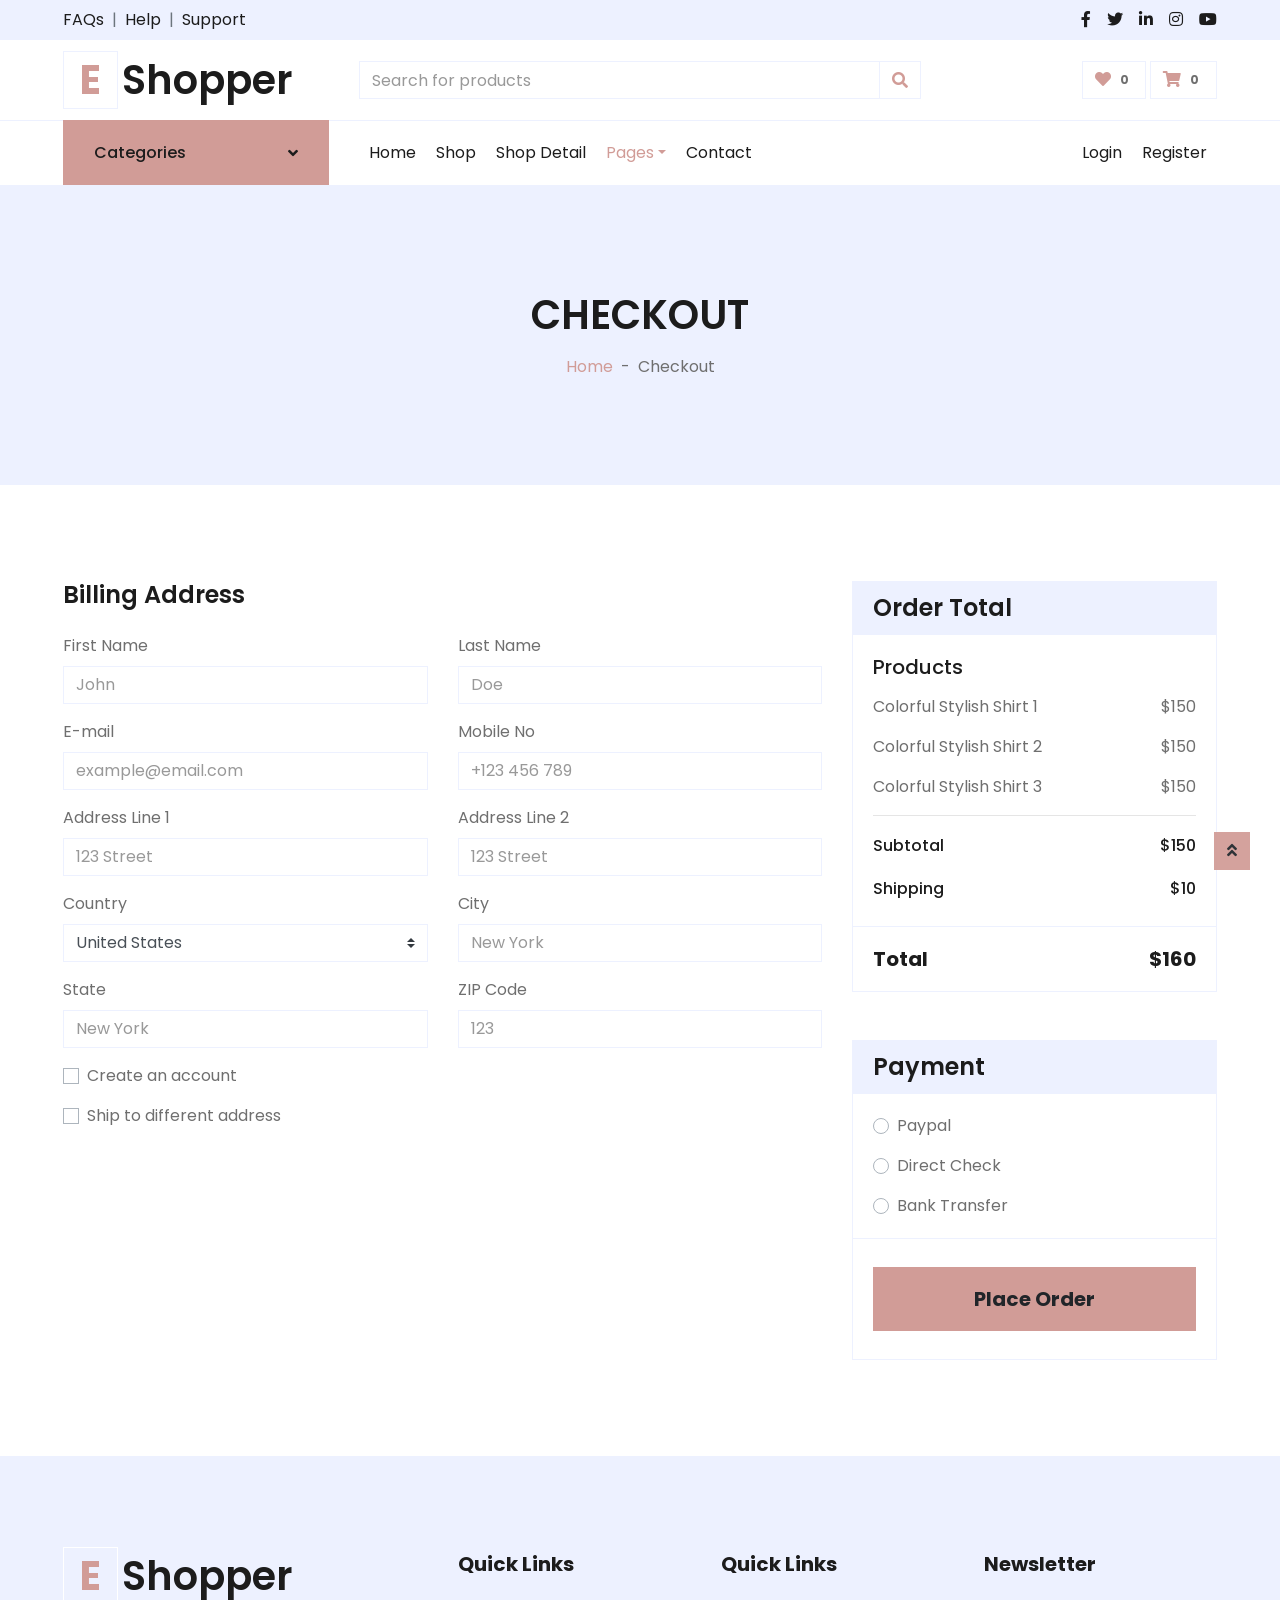
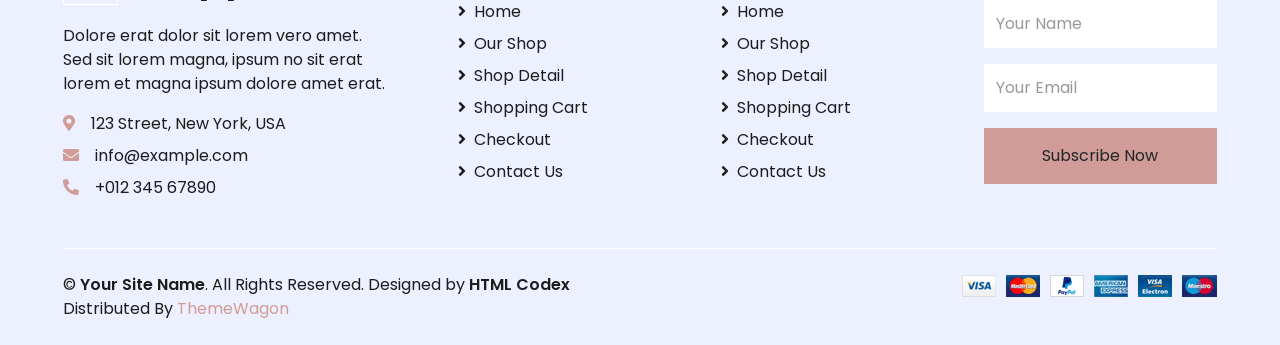
<file: asset/checkout.html>
<!DOCTYPE html>
<html lang="en">

<head>
    <meta charset="utf-8">
    <title>EShopper - Bootstrap Shop Template</title>
    <meta content="width=device-width, initial-scale=1.0" name="viewport">
    <meta content="Free HTML Templates" name="keywords">
    <meta content="Free HTML Templates" name="description">

    <!-- Favicon -->
    <link href="img/favicon.ico" rel="icon">

    <!-- Google Web Fonts -->
    <link rel="preconnect" href="https://fonts.gstatic.com">
    <link href="https://fonts.googleapis.com/css2?family=Poppins:wght@100;200;300;400;500;600;700;800;900&display=swap" rel="stylesheet"> 

    <!-- Font Awesome -->
    <link href="https://cdnjs.cloudflare.com/ajax/libs/font-awesome/5.10.0/css/all.min.css" rel="stylesheet">

    <!-- Libraries Stylesheet -->
    <link href="lib/owlcarousel/assets/owl.carousel.min.css" rel="stylesheet">

    <!-- Customized Bootstrap Stylesheet -->
    <link href="css/style.css" rel="stylesheet">
</head>

<body>
    <!-- Topbar Start -->
    <div class="container-fluid">
        <div class="row bg-secondary py-2 px-xl-5">
            <div class="col-lg-6 d-none d-lg-block">
                <div class="d-inline-flex align-items-center">
                    <a class="text-dark" href="">FAQs</a>
                    <span class="text-muted px-2">|</span>
                    <a class="text-dark" href="">Help</a>
                    <span class="text-muted px-2">|</span>
                    <a class="text-dark" href="">Support</a>
                </div>
            </div>
            <div class="col-lg-6 text-center text-lg-right">
                <div class="d-inline-flex align-items-center">
                    <a class="text-dark px-2" href="">
                        <i class="fab fa-facebook-f"></i>
                    </a>
                    <a class="text-dark px-2" href="">
                        <i class="fab fa-twitter"></i>
                    </a>
                    <a class="text-dark px-2" href="">
                        <i class="fab fa-linkedin-in"></i>
                    </a>
                    <a class="text-dark px-2" href="">
                        <i class="fab fa-instagram"></i>
                    </a>
                    <a class="text-dark pl-2" href="">
                        <i class="fab fa-youtube"></i>
                    </a>
                </div>
            </div>
        </div>
        <div class="row align-items-center py-3 px-xl-5">
            <div class="col-lg-3 d-none d-lg-block">
                <a href="" class="text-decoration-none">
                    <h1 class="m-0 display-5 font-weight-semi-bold"><span class="text-primary font-weight-bold border px-3 mr-1">E</span>Shopper</h1>
                </a>
            </div>
            <div class="col-lg-6 col-6 text-left">
                <form action="">
                    <div class="input-group">
                        <input type="text" class="form-control" placeholder="Search for products">
                        <div class="input-group-append">
                            <span class="input-group-text bg-transparent text-primary">
                                <i class="fa fa-search"></i>
                            </span>
                        </div>
                    </div>
                </form>
            </div>
            <div class="col-lg-3 col-6 text-right">
                <a href="" class="btn border">
                    <i class="fas fa-heart text-primary"></i>
                    <span class="badge">0</span>
                </a>
                <a href="" class="btn border">
                    <i class="fas fa-shopping-cart text-primary"></i>
                    <span class="badge">0</span>
                </a>
            </div>
        </div>
    </div>
    <!-- Topbar End -->


    <!-- Navbar Start -->
    <div class="container-fluid">
        <div class="row border-top px-xl-5">
            <div class="col-lg-3 d-none d-lg-block">
                <a class="btn shadow-none d-flex align-items-center justify-content-between bg-primary text-white w-100" data-toggle="collapse" href="#navbar-vertical" style="height: 65px; margin-top: -1px; padding: 0 30px;">
                    <h6 class="m-0">Categories</h6>
                    <i class="fa fa-angle-down text-dark"></i>
                </a>
                <nav class="collapse position-absolute navbar navbar-vertical navbar-light align-items-start p-0 border border-top-0 border-bottom-0 bg-light" id="navbar-vertical" style="width: calc(100% - 30px); z-index: 1;">
                    <div class="navbar-nav w-100 overflow-hidden" style="height: 410px">
                        <div class="nav-item dropdown">
                            <a href="#" class="nav-link" data-toggle="dropdown">Dresses <i class="fa fa-angle-down float-right mt-1"></i></a>
                            <div class="dropdown-menu position-absolute bg-secondary border-0 rounded-0 w-100 m-0">
                                <a href="" class="dropdown-item">Men's Dresses</a>
                                <a href="" class="dropdown-item">Women's Dresses</a>
                                <a href="" class="dropdown-item">Baby's Dresses</a>
                            </div>
                        </div>
                        <a href="" class="nav-item nav-link">Shirts</a>
                        <a href="" class="nav-item nav-link">Jeans</a>
                        <a href="" class="nav-item nav-link">Swimwear</a>
                        <a href="" class="nav-item nav-link">Sleepwear</a>
                        <a href="" class="nav-item nav-link">Sportswear</a>
                        <a href="" class="nav-item nav-link">Jumpsuits</a>
                        <a href="" class="nav-item nav-link">Blazers</a>
                        <a href="" class="nav-item nav-link">Jackets</a>
                        <a href="" class="nav-item nav-link">Shoes</a>
                    </div>
                </nav>
            </div>
            <div class="col-lg-9">
                <nav class="navbar navbar-expand-lg bg-light navbar-light py-3 py-lg-0 px-0">
                    <a href="" class="text-decoration-none d-block d-lg-none">
                        <h1 class="m-0 display-5 font-weight-semi-bold"><span class="text-primary font-weight-bold border px-3 mr-1">E</span>Shopper</h1>
                    </a>
                    <button type="button" class="navbar-toggler" data-toggle="collapse" data-target="#navbarCollapse">
                        <span class="navbar-toggler-icon"></span>
                    </button>
                    <div class="collapse navbar-collapse justify-content-between" id="navbarCollapse">
                        <div class="navbar-nav mr-auto py-0">
                            <a href="index.html" class="nav-item nav-link">Home</a>
                            <a href="shop.html" class="nav-item nav-link">Shop</a>
                            <a href="detail.html" class="nav-item nav-link">Shop Detail</a>
                            <div class="nav-item dropdown">
                                <a href="#" class="nav-link dropdown-toggle active" data-toggle="dropdown">Pages</a>
                                <div class="dropdown-menu rounded-0 m-0">
                                    <a href="cart.html" class="dropdown-item">Shopping Cart</a>
                                    <a href="checkout.html" class="dropdown-item">Checkout</a>
                                </div>
                            </div>
                            <a href="contact.html" class="nav-item nav-link">Contact</a>
                        </div>
                        <div class="navbar-nav ml-auto py-0">
                            <a href="" class="nav-item nav-link">Login</a>
                            <a href="" class="nav-item nav-link">Register</a>
                        </div>
                    </div>
                </nav>
            </div>
        </div>
    </div>
    <!-- Navbar End -->


    <!-- Page Header Start -->
    <div class="container-fluid bg-secondary mb-5">
        <div class="d-flex flex-column align-items-center justify-content-center" style="min-height: 300px">
            <h1 class="font-weight-semi-bold text-uppercase mb-3">Checkout</h1>
            <div class="d-inline-flex">
                <p class="m-0"><a href="">Home</a></p>
                <p class="m-0 px-2">-</p>
                <p class="m-0">Checkout</p>
            </div>
        </div>
    </div>
    <!-- Page Header End -->


    <!-- Checkout Start -->
    <div class="container-fluid pt-5">
        <div class="row px-xl-5">
            <div class="col-lg-8">
                <div class="mb-4">
                    <h4 class="font-weight-semi-bold mb-4">Billing Address</h4>
                    <div class="row">
                        <div class="col-md-6 form-group">
                            <label>First Name</label>
                            <input class="form-control" type="text" placeholder="John">
                        </div>
                        <div class="col-md-6 form-group">
                            <label>Last Name</label>
                            <input class="form-control" type="text" placeholder="Doe">
                        </div>
                        <div class="col-md-6 form-group">
                            <label>E-mail</label>
                            <input class="form-control" type="text" placeholder="example@email.com">
                        </div>
                        <div class="col-md-6 form-group">
                            <label>Mobile No</label>
                            <input class="form-control" type="text" placeholder="+123 456 789">
                        </div>
                        <div class="col-md-6 form-group">
                            <label>Address Line 1</label>
                            <input class="form-control" type="text" placeholder="123 Street">
                        </div>
                        <div class="col-md-6 form-group">
                            <label>Address Line 2</label>
                            <input class="form-control" type="text" placeholder="123 Street">
                        </div>
                        <div class="col-md-6 form-group">
                            <label>Country</label>
                            <select class="custom-select">
                                <option selected>United States</option>
                                <option>Afghanistan</option>
                                <option>Albania</option>
                                <option>Algeria</option>
                            </select>
                        </div>
                        <div class="col-md-6 form-group">
                            <label>City</label>
                            <input class="form-control" type="text" placeholder="New York">
                        </div>
                        <div class="col-md-6 form-group">
                            <label>State</label>
                            <input class="form-control" type="text" placeholder="New York">
                        </div>
                        <div class="col-md-6 form-group">
                            <label>ZIP Code</label>
                            <input class="form-control" type="text" placeholder="123">
                        </div>
                        <div class="col-md-12 form-group">
                            <div class="custom-control custom-checkbox">
                                <input type="checkbox" class="custom-control-input" id="newaccount">
                                <label class="custom-control-label" for="newaccount">Create an account</label>
                            </div>
                        </div>
                        <div class="col-md-12 form-group">
                            <div class="custom-control custom-checkbox">
                                <input type="checkbox" class="custom-control-input" id="shipto">
                                <label class="custom-control-label" for="shipto"  data-toggle="collapse" data-target="#shipping-address">Ship to different address</label>
                            </div>
                        </div>
                    </div>
                </div>
                <div class="collapse mb-4" id="shipping-address">
                    <h4 class="font-weight-semi-bold mb-4">Shipping Address</h4>
                    <div class="row">
                        <div class="col-md-6 form-group">
                            <label>First Name</label>
                            <input class="form-control" type="text" placeholder="John">
                        </div>
                        <div class="col-md-6 form-group">
                            <label>Last Name</label>
                            <input class="form-control" type="text" placeholder="Doe">
                        </div>
                        <div class="col-md-6 form-group">
                            <label>E-mail</label>
                            <input class="form-control" type="text" placeholder="example@email.com">
                        </div>
                        <div class="col-md-6 form-group">
                            <label>Mobile No</label>
                            <input class="form-control" type="text" placeholder="+123 456 789">
                        </div>
                        <div class="col-md-6 form-group">
                            <label>Address Line 1</label>
                            <input class="form-control" type="text" placeholder="123 Street">
                        </div>
                        <div class="col-md-6 form-group">
                            <label>Address Line 2</label>
                            <input class="form-control" type="text" placeholder="123 Street">
                        </div>
                        <div class="col-md-6 form-group">
                            <label>Country</label>
                            <select class="custom-select">
                                <option selected>United States</option>
                                <option>Afghanistan</option>
                                <option>Albania</option>
                                <option>Algeria</option>
                            </select>
                        </div>
                        <div class="col-md-6 form-group">
                            <label>City</label>
                            <input class="form-control" type="text" placeholder="New York">
                        </div>
                        <div class="col-md-6 form-group">
                            <label>State</label>
                            <input class="form-control" type="text" placeholder="New York">
                        </div>
                        <div class="col-md-6 form-group">
                            <label>ZIP Code</label>
                            <input class="form-control" type="text" placeholder="123">
                        </div>
                    </div>
                </div>
            </div>
            <div class="col-lg-4">
                <div class="card border-secondary mb-5">
                    <div class="card-header bg-secondary border-0">
                        <h4 class="font-weight-semi-bold m-0">Order Total</h4>
                    </div>
                    <div class="card-body">
                        <h5 class="font-weight-medium mb-3">Products</h5>
                        <div class="d-flex justify-content-between">
                            <p>Colorful Stylish Shirt 1</p>
                            <p>$150</p>
                        </div>
                        <div class="d-flex justify-content-between">
                            <p>Colorful Stylish Shirt 2</p>
                            <p>$150</p>
                        </div>
                        <div class="d-flex justify-content-between">
                            <p>Colorful Stylish Shirt 3</p>
                            <p>$150</p>
                        </div>
                        <hr class="mt-0">
                        <div class="d-flex justify-content-between mb-3 pt-1">
                            <h6 class="font-weight-medium">Subtotal</h6>
                            <h6 class="font-weight-medium">$150</h6>
                        </div>
                        <div class="d-flex justify-content-between">
                            <h6 class="font-weight-medium">Shipping</h6>
                            <h6 class="font-weight-medium">$10</h6>
                        </div>
                    </div>
                    <div class="card-footer border-secondary bg-transparent">
                        <div class="d-flex justify-content-between mt-2">
                            <h5 class="font-weight-bold">Total</h5>
                            <h5 class="font-weight-bold">$160</h5>
                        </div>
                    </div>
                </div>
                <div class="card border-secondary mb-5">
                    <div class="card-header bg-secondary border-0">
                        <h4 class="font-weight-semi-bold m-0">Payment</h4>
                    </div>
                    <div class="card-body">
                        <div class="form-group">
                            <div class="custom-control custom-radio">
                                <input type="radio" class="custom-control-input" name="payment" id="paypal">
                                <label class="custom-control-label" for="paypal">Paypal</label>
                            </div>
                        </div>
                        <div class="form-group">
                            <div class="custom-control custom-radio">
                                <input type="radio" class="custom-control-input" name="payment" id="directcheck">
                                <label class="custom-control-label" for="directcheck">Direct Check</label>
                            </div>
                        </div>
                        <div class="">
                            <div class="custom-control custom-radio">
                                <input type="radio" class="custom-control-input" name="payment" id="banktransfer">
                                <label class="custom-control-label" for="banktransfer">Bank Transfer</label>
                            </div>
                        </div>
                    </div>
                    <div class="card-footer border-secondary bg-transparent">
                        <button class="btn btn-lg btn-block btn-primary font-weight-bold my-3 py-3">Place Order</button>
                    </div>
                </div>
            </div>
        </div>
    </div>
    <!-- Checkout End -->


    <!-- Footer Start -->
    <div class="container-fluid bg-secondary text-dark mt-5 pt-5">
        <div class="row px-xl-5 pt-5">
            <div class="col-lg-4 col-md-12 mb-5 pr-3 pr-xl-5">
                <a href="" class="text-decoration-none">
                    <h1 class="mb-4 display-5 font-weight-semi-bold"><span class="text-primary font-weight-bold border border-white px-3 mr-1">E</span>Shopper</h1>
                </a>
                <p>Dolore erat dolor sit lorem vero amet. Sed sit lorem magna, ipsum no sit erat lorem et magna ipsum dolore amet erat.</p>
                <p class="mb-2"><i class="fa fa-map-marker-alt text-primary mr-3"></i>123 Street, New York, USA</p>
                <p class="mb-2"><i class="fa fa-envelope text-primary mr-3"></i>info@example.com</p>
                <p class="mb-0"><i class="fa fa-phone-alt text-primary mr-3"></i>+012 345 67890</p>
            </div>
            <div class="col-lg-8 col-md-12">
                <div class="row">
                    <div class="col-md-4 mb-5">
                        <h5 class="font-weight-bold text-dark mb-4">Quick Links</h5>
                        <div class="d-flex flex-column justify-content-start">
                            <a class="text-dark mb-2" href="index.html"><i class="fa fa-angle-right mr-2"></i>Home</a>
                            <a class="text-dark mb-2" href="shop.html"><i class="fa fa-angle-right mr-2"></i>Our Shop</a>
                            <a class="text-dark mb-2" href="detail.html"><i class="fa fa-angle-right mr-2"></i>Shop Detail</a>
                            <a class="text-dark mb-2" href="cart.html"><i class="fa fa-angle-right mr-2"></i>Shopping Cart</a>
                            <a class="text-dark mb-2" href="checkout.html"><i class="fa fa-angle-right mr-2"></i>Checkout</a>
                            <a class="text-dark" href="contact.html"><i class="fa fa-angle-right mr-2"></i>Contact Us</a>
                        </div>
                    </div>
                    <div class="col-md-4 mb-5">
                        <h5 class="font-weight-bold text-dark mb-4">Quick Links</h5>
                        <div class="d-flex flex-column justify-content-start">
                            <a class="text-dark mb-2" href="index.html"><i class="fa fa-angle-right mr-2"></i>Home</a>
                            <a class="text-dark mb-2" href="shop.html"><i class="fa fa-angle-right mr-2"></i>Our Shop</a>
                            <a class="text-dark mb-2" href="detail.html"><i class="fa fa-angle-right mr-2"></i>Shop Detail</a>
                            <a class="text-dark mb-2" href="cart.html"><i class="fa fa-angle-right mr-2"></i>Shopping Cart</a>
                            <a class="text-dark mb-2" href="checkout.html"><i class="fa fa-angle-right mr-2"></i>Checkout</a>
                            <a class="text-dark" href="contact.html"><i class="fa fa-angle-right mr-2"></i>Contact Us</a>
                        </div>
                    </div>
                    <div class="col-md-4 mb-5">
                        <h5 class="font-weight-bold text-dark mb-4">Newsletter</h5>
                        <form action="">
                            <div class="form-group">
                                <input type="text" class="form-control border-0 py-4" placeholder="Your Name" required="required" />
                            </div>
                            <div class="form-group">
                                <input type="email" class="form-control border-0 py-4" placeholder="Your Email"
                                    required="required" />
                            </div>
                            <div>
                                <button class="btn btn-primary btn-block border-0 py-3" type="submit">Subscribe Now</button>
                            </div>
                        </form>
                    </div>
                </div>
            </div>
        </div>
        <div class="row border-top border-light mx-xl-5 py-4">
            <div class="col-md-6 px-xl-0">
                <p class="mb-md-0 text-center text-md-left text-dark">
                    &copy; <a class="text-dark font-weight-semi-bold" href="#">Your Site Name</a>. All Rights Reserved. Designed
                    by
                    <a class="text-dark font-weight-semi-bold" href="https://htmlcodex.com">HTML Codex</a><br>
                    Distributed By <a href="https://themewagon.com" target="_blank">ThemeWagon</a>
                </p>
            </div>
            <div class="col-md-6 px-xl-0 text-center text-md-right">
                <img class="img-fluid" src="img/payments.png" alt="">
            </div>
        </div>
    </div>
    <!-- Footer End -->


    <!-- Back to Top -->
    <a href="#" class="btn btn-primary back-to-top"><i class="fa fa-angle-double-up"></i></a>


    <!-- JavaScript Libraries -->
    <script src="https://code.jquery.com/jquery-3.4.1.min.js"></script>
    <script src="https://stackpath.bootstrapcdn.com/bootstrap/4.4.1/js/bootstrap.bundle.min.js"></script>
    <script src="lib/easing/easing.min.js"></script>
    <script src="lib/owlcarousel/owl.carousel.min.js"></script>

    <!-- Contact Javascript File -->
    <script src="mail/jqBootstrapValidation.min.js"></script>
    <script src="mail/contact.js"></script>

    <!-- Template Javascript -->
    <script src="js/main.js"></script>
</body>

</html>
</file>
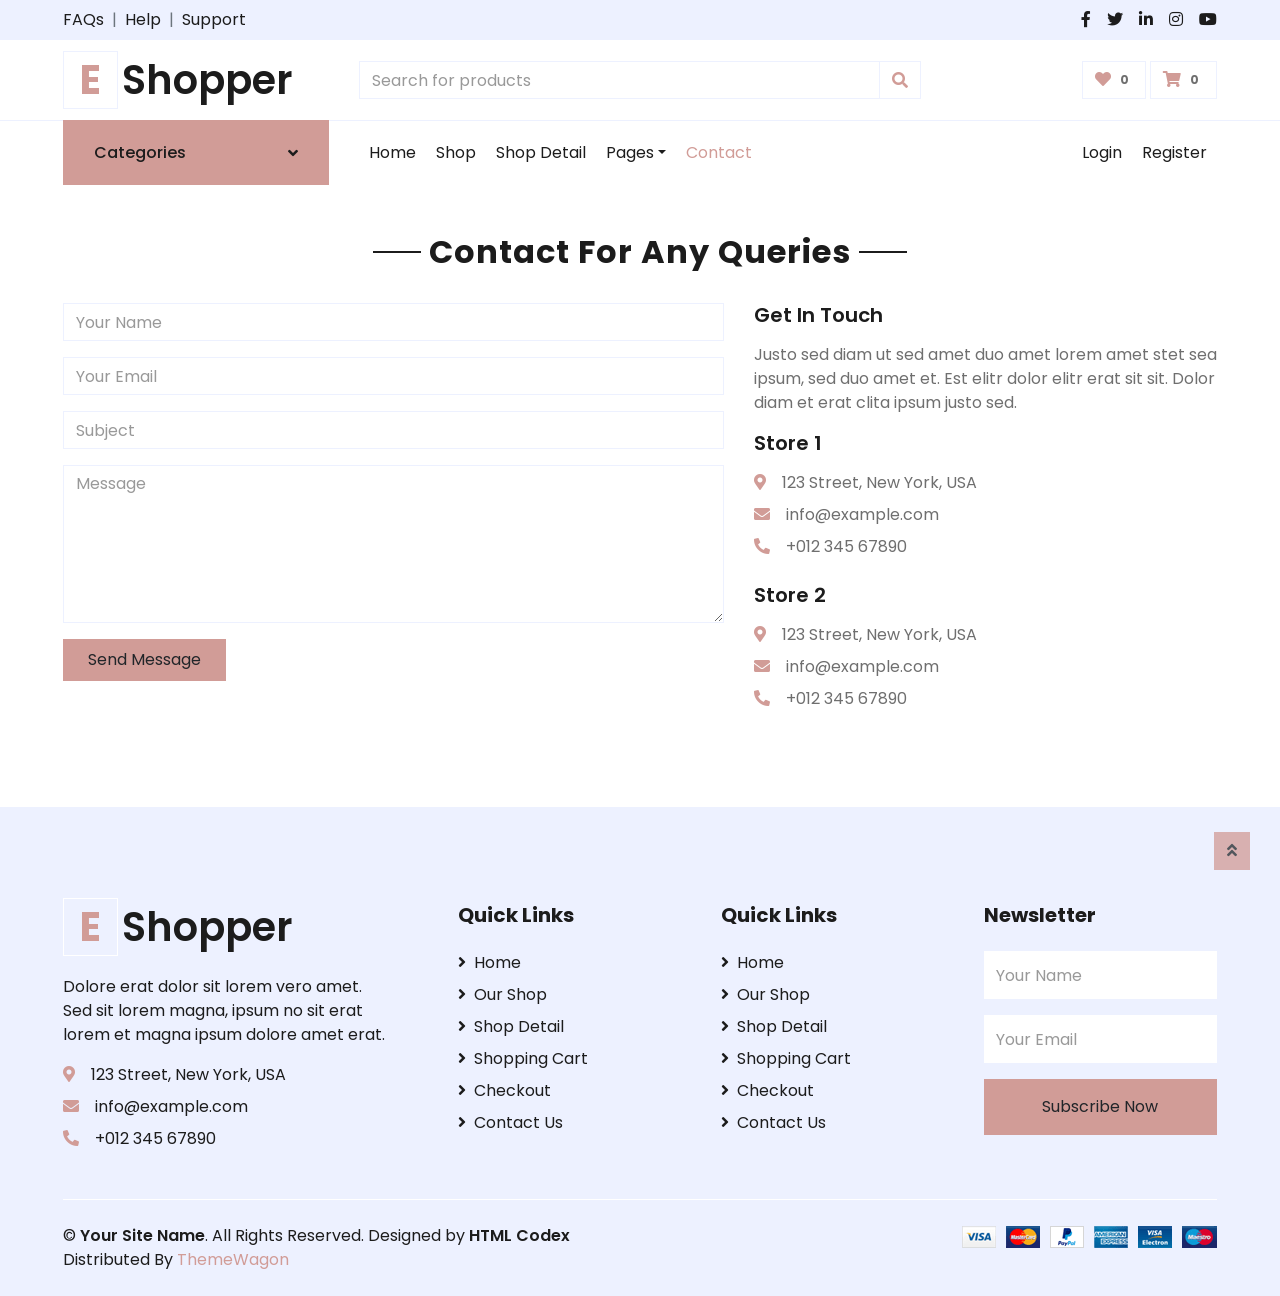
<file: asset/contact.html>
<!DOCTYPE html>
<html lang="en">

<head>
    <meta charset="utf-8">
    <title>EShopper - Bootstrap Shop Template</title>
    <meta content="width=device-width, initial-scale=1.0" name="viewport">
    <meta content="Free HTML Templates" name="keywords">
    <meta content="Free HTML Templates" name="description">

    <!-- Favicon -->
    <link href="img/favicon.ico" rel="icon">

    <!-- Google Web Fonts -->
    <link rel="preconnect" href="https://fonts.gstatic.com">
    <link href="https://fonts.googleapis.com/css2?family=Poppins:wght@100;200;300;400;500;600;700;800;900&display=swap" rel="stylesheet"> 

    <!-- Font Awesome -->
    <link href="https://cdnjs.cloudflare.com/ajax/libs/font-awesome/5.10.0/css/all.min.css" rel="stylesheet">

    <!-- Libraries Stylesheet -->
    <link href="lib/owlcarousel/assets/owl.carousel.min.css" rel="stylesheet">

    <!-- Customized Bootstrap Stylesheet -->
    <link href="css/style.css" rel="stylesheet">
</head>

<body>
    <!-- Topbar Start -->
    <div class="container-fluid">
        <div class="row bg-secondary py-2 px-xl-5">
            <div class="col-lg-6 d-none d-lg-block">
                <div class="d-inline-flex align-items-center">
                    <a class="text-dark" href="">FAQs</a>
                    <span class="text-muted px-2">|</span>
                    <a class="text-dark" href="">Help</a>
                    <span class="text-muted px-2">|</span>
                    <a class="text-dark" href="">Support</a>
                </div>
            </div>
            <div class="col-lg-6 text-center text-lg-right">
                <div class="d-inline-flex align-items-center">
                    <a class="text-dark px-2" href="">
                        <i class="fab fa-facebook-f"></i>
                    </a>
                    <a class="text-dark px-2" href="">
                        <i class="fab fa-twitter"></i>
                    </a>
                    <a class="text-dark px-2" href="">
                        <i class="fab fa-linkedin-in"></i>
                    </a>
                    <a class="text-dark px-2" href="">
                        <i class="fab fa-instagram"></i>
                    </a>
                    <a class="text-dark pl-2" href="">
                        <i class="fab fa-youtube"></i>
                    </a>
                </div>
            </div>
        </div>
        <div class="row align-items-center py-3 px-xl-5">
            <div class="col-lg-3 d-none d-lg-block">
                <a href="" class="text-decoration-none">
                    <h1 class="m-0 display-5 font-weight-semi-bold"><span class="text-primary font-weight-bold border px-3 mr-1">E</span>Shopper</h1>
                </a>
            </div>
            <div class="col-lg-6 col-6 text-left">
                <form action="">
                    <div class="input-group">
                        <input type="text" class="form-control" placeholder="Search for products">
                        <div class="input-group-append">
                            <span class="input-group-text bg-transparent text-primary">
                                <i class="fa fa-search"></i>
                            </span>
                        </div>
                    </div>
                </form>
            </div>
            <div class="col-lg-3 col-6 text-right">
                <a href="" class="btn border">
                    <i class="fas fa-heart text-primary"></i>
                    <span class="badge">0</span>
                </a>
                <a href="" class="btn border">
                    <i class="fas fa-shopping-cart text-primary"></i>
                    <span class="badge">0</span>
                </a>
            </div>
        </div>
    </div>
    <!-- Topbar End -->


    <!-- Navbar Start -->
    <div class="container-fluid">
        <div class="row border-top px-xl-5">
            <div class="col-lg-3 d-none d-lg-block">
                <a class="btn shadow-none d-flex align-items-center justify-content-between bg-primary text-white w-100" data-toggle="collapse" href="#navbar-vertical" style="height: 65px; margin-top: -1px; padding: 0 30px;">
                    <h6 class="m-0">Categories</h6>
                    <i class="fa fa-angle-down text-dark"></i>
                </a>
                <nav class="collapse position-absolute navbar navbar-vertical navbar-light align-items-start p-0 border border-top-0 border-bottom-0 bg-light" id="navbar-vertical" style="width: calc(100% - 30px); z-index: 1;">
                    <div class="navbar-nav w-100 overflow-hidden" style="height: 410px">
                        <div class="nav-item dropdown">
                            <a href="#" class="nav-link" data-toggle="dropdown">Dresses <i class="fa fa-angle-down float-right mt-1"></i></a>
                            <div class="dropdown-menu position-absolute bg-secondary border-0 rounded-0 w-100 m-0">
                                <a href="" class="dropdown-item">Men's Dresses</a>
                                <a href="" class="dropdown-item">Women's Dresses</a>
                                <a href="" class="dropdown-item">Baby's Dresses</a>
                            </div>
                        </div>
                        <a href="" class="nav-item nav-link">Shirts</a>
                        <a href="" class="nav-item nav-link">Jeans</a>
                        <a href="" class="nav-item nav-link">Swimwear</a>
                        <a href="" class="nav-item nav-link">Sleepwear</a>
                        <a href="" class="nav-item nav-link">Sportswear</a>
                        <a href="" class="nav-item nav-link">Jumpsuits</a>
                        <a href="" class="nav-item nav-link">Blazers</a>
                        <a href="" class="nav-item nav-link">Jackets</a>
                        <a href="" class="nav-item nav-link">Shoes</a>
                    </div>
                </nav>
            </div>
            <div class="col-lg-9">
                <nav class="navbar navbar-expand-lg bg-light navbar-light py-3 py-lg-0 px-0">
                    <a href="" class="text-decoration-none d-block d-lg-none">
                        <h1 class="m-0 display-5 font-weight-semi-bold"><span class="text-primary font-weight-bold border px-3 mr-1">E</span>Shopper</h1>
                    </a>
                    <button type="button" class="navbar-toggler" data-toggle="collapse" data-target="#navbarCollapse">
                        <span class="navbar-toggler-icon"></span>
                    </button>
                    <div class="collapse navbar-collapse justify-content-between" id="navbarCollapse">
                        <div class="navbar-nav mr-auto py-0">
                            <a href="index.html" class="nav-item nav-link">Home</a>
                            <a href="shop.html" class="nav-item nav-link">Shop</a>
                            <a href="detail.html" class="nav-item nav-link">Shop Detail</a>
                            <div class="nav-item dropdown">
                                <a href="#" class="nav-link dropdown-toggle" data-toggle="dropdown">Pages</a>
                                <div class="dropdown-menu rounded-0 m-0">
                                    <a href="cart.html" class="dropdown-item">Shopping Cart</a>
                                    <a href="checkout.html" class="dropdown-item">Checkout</a>
                                </div>
                            </div>
                            <a href="contact.html" class="nav-item nav-link active">Contact</a>
                        </div>
                        <div class="navbar-nav ml-auto py-0">
                            <a href="" class="nav-item nav-link">Login</a>
                            <a href="" class="nav-item nav-link">Register</a>
                        </div>
                    </div>
                </nav>
            </div>
        </div>
    </div>
    <!-- Navbar End -->


    <!-- Page Header Start -->
    <!-- <div class="container-fluid bg-secondary mb-5">
        <div class="d-flex flex-column align-items-center justify-content-center" style="min-height: 300px">
            <h1 class="font-weight-semi-bold text-uppercase mb-3">Contact Us</h1>
            <div class="d-inline-flex">
                <p class="m-0"><a href="">Home</a></p>
                <p class="m-0 px-2">-</p>
                <p class="m-0">Contact</p>
            </div>
        </div>
    </div> -->
    <!-- Page Header End -->


    <!-- Contact Start -->
    <div class="container-fluid pt-5">
        <div class="text-center mb-4">
            <h2 class="section-title px-5"><span class="px-2">Contact For Any Queries</span></h2>
        </div>
        <div class="row px-xl-5">
            <div class="col-lg-7 mb-5">
                <div class="contact-form">
                    <div id="success"></div>
                    <form name="sentMessage" id="contactForm" novalidate="novalidate">
                        <div class="control-group">
                            <input type="text" class="form-control" id="name" placeholder="Your Name"
                                required="required" data-validation-required-message="Please enter your name" />
                            <p class="help-block text-danger"></p>
                        </div>
                        <div class="control-group">
                            <input type="email" class="form-control" id="email" placeholder="Your Email"
                                required="required" data-validation-required-message="Please enter your email" />
                            <p class="help-block text-danger"></p>
                        </div>
                        <div class="control-group">
                            <input type="text" class="form-control" id="subject" placeholder="Subject"
                                required="required" data-validation-required-message="Please enter a subject" />
                            <p class="help-block text-danger"></p>
                        </div>
                        <div class="control-group">
                            <textarea class="form-control" rows="6" id="message" placeholder="Message"
                                required="required"
                                data-validation-required-message="Please enter your message"></textarea>
                            <p class="help-block text-danger"></p>
                        </div>
                        <div>
                            <button class="btn btn-primary py-2 px-4" type="submit" id="sendMessageButton">Send
                                Message</button>
                        </div>
                    </form>
                </div>
            </div>
            <div class="col-lg-5 mb-5">
                <h5 class="font-weight-semi-bold mb-3">Get In Touch</h5>
                <p>Justo sed diam ut sed amet duo amet lorem amet stet sea ipsum, sed duo amet et. Est elitr dolor elitr erat sit sit. Dolor diam et erat clita ipsum justo sed.</p>
                <div class="d-flex flex-column mb-3">
                    <h5 class="font-weight-semi-bold mb-3">Store 1</h5>
                    <p class="mb-2"><i class="fa fa-map-marker-alt text-primary mr-3"></i>123 Street, New York, USA</p>
                    <p class="mb-2"><i class="fa fa-envelope text-primary mr-3"></i>info@example.com</p>
                    <p class="mb-2"><i class="fa fa-phone-alt text-primary mr-3"></i>+012 345 67890</p>
                </div>
                <div class="d-flex flex-column">
                    <h5 class="font-weight-semi-bold mb-3">Store 2</h5>
                    <p class="mb-2"><i class="fa fa-map-marker-alt text-primary mr-3"></i>123 Street, New York, USA</p>
                    <p class="mb-2"><i class="fa fa-envelope text-primary mr-3"></i>info@example.com</p>
                    <p class="mb-0"><i class="fa fa-phone-alt text-primary mr-3"></i>+012 345 67890</p>
                </div>
            </div>
        </div>
    </div>
    <!-- Contact End -->


    <!-- Footer Start -->
    <div class="container-fluid bg-secondary text-dark mt-5 pt-5">
        <div class="row px-xl-5 pt-5">
            <div class="col-lg-4 col-md-12 mb-5 pr-3 pr-xl-5">
                <a href="" class="text-decoration-none">
                    <h1 class="mb-4 display-5 font-weight-semi-bold"><span class="text-primary font-weight-bold border border-white px-3 mr-1">E</span>Shopper</h1>
                </a>
                <p>Dolore erat dolor sit lorem vero amet. Sed sit lorem magna, ipsum no sit erat lorem et magna ipsum dolore amet erat.</p>
                <p class="mb-2"><i class="fa fa-map-marker-alt text-primary mr-3"></i>123 Street, New York, USA</p>
                <p class="mb-2"><i class="fa fa-envelope text-primary mr-3"></i>info@example.com</p>
                <p class="mb-0"><i class="fa fa-phone-alt text-primary mr-3"></i>+012 345 67890</p>
            </div>
            <div class="col-lg-8 col-md-12">
                <div class="row">
                    <div class="col-md-4 mb-5">
                        <h5 class="font-weight-bold text-dark mb-4">Quick Links</h5>
                        <div class="d-flex flex-column justify-content-start">
                            <a class="text-dark mb-2" href="index.html"><i class="fa fa-angle-right mr-2"></i>Home</a>
                            <a class="text-dark mb-2" href="shop.html"><i class="fa fa-angle-right mr-2"></i>Our Shop</a>
                            <a class="text-dark mb-2" href="detail.html"><i class="fa fa-angle-right mr-2"></i>Shop Detail</a>
                            <a class="text-dark mb-2" href="cart.html"><i class="fa fa-angle-right mr-2"></i>Shopping Cart</a>
                            <a class="text-dark mb-2" href="checkout.html"><i class="fa fa-angle-right mr-2"></i>Checkout</a>
                            <a class="text-dark" href="contact.html"><i class="fa fa-angle-right mr-2"></i>Contact Us</a>
                        </div>
                    </div>
                    <div class="col-md-4 mb-5">
                        <h5 class="font-weight-bold text-dark mb-4">Quick Links</h5>
                        <div class="d-flex flex-column justify-content-start">
                            <a class="text-dark mb-2" href="index.html"><i class="fa fa-angle-right mr-2"></i>Home</a>
                            <a class="text-dark mb-2" href="shop.html"><i class="fa fa-angle-right mr-2"></i>Our Shop</a>
                            <a class="text-dark mb-2" href="detail.html"><i class="fa fa-angle-right mr-2"></i>Shop Detail</a>
                            <a class="text-dark mb-2" href="cart.html"><i class="fa fa-angle-right mr-2"></i>Shopping Cart</a>
                            <a class="text-dark mb-2" href="checkout.html"><i class="fa fa-angle-right mr-2"></i>Checkout</a>
                            <a class="text-dark" href="contact.html"><i class="fa fa-angle-right mr-2"></i>Contact Us</a>
                        </div>
                    </div>
                    <div class="col-md-4 mb-5">
                        <h5 class="font-weight-bold text-dark mb-4">Newsletter</h5>
                        <form action="">
                            <div class="form-group">
                                <input type="text" class="form-control border-0 py-4" placeholder="Your Name" required="required" />
                            </div>
                            <div class="form-group">
                                <input type="email" class="form-control border-0 py-4" placeholder="Your Email"
                                    required="required" />
                            </div>
                            <div>
                                <button class="btn btn-primary btn-block border-0 py-3" type="submit">Subscribe Now</button>
                            </div>
                        </form>
                    </div>
                </div>
            </div>
        </div>
        <div class="row border-top border-light mx-xl-5 py-4">
            <div class="col-md-6 px-xl-0">
                <p class="mb-md-0 text-center text-md-left text-dark">
                    &copy; <a class="text-dark font-weight-semi-bold" href="#">Your Site Name</a>. All Rights Reserved. Designed
                    by
                    <a class="text-dark font-weight-semi-bold" href="https://htmlcodex.com">HTML Codex</a><br>
                    Distributed By <a href="https://themewagon.com" target="_blank">ThemeWagon</a>
                </p>
            </div>
            <div class="col-md-6 px-xl-0 text-center text-md-right">
                <img class="img-fluid" src="img/payments.png" alt="">
            </div>
        </div>
    </div>
    <!-- Footer End -->


    <!-- Back to Top -->
    <a href="#" class="btn btn-primary back-to-top"><i class="fa fa-angle-double-up"></i></a>


    <!-- JavaScript Libraries -->
    <script src="https://code.jquery.com/jquery-3.4.1.min.js"></script>
    <script src="https://stackpath.bootstrapcdn.com/bootstrap/4.4.1/js/bootstrap.bundle.min.js"></script>
    <script src="lib/easing/easing.min.js"></script>
    <script src="lib/owlcarousel/owl.carousel.min.js"></script>

    <!-- Contact Javascript File -->
    <script src="mail/jqBootstrapValidation.min.js"></script>
    <script src="mail/contact.js"></script>

    <!-- Template Javascript -->
    <script src="js/main.js"></script>
</body>

</html>
</file>
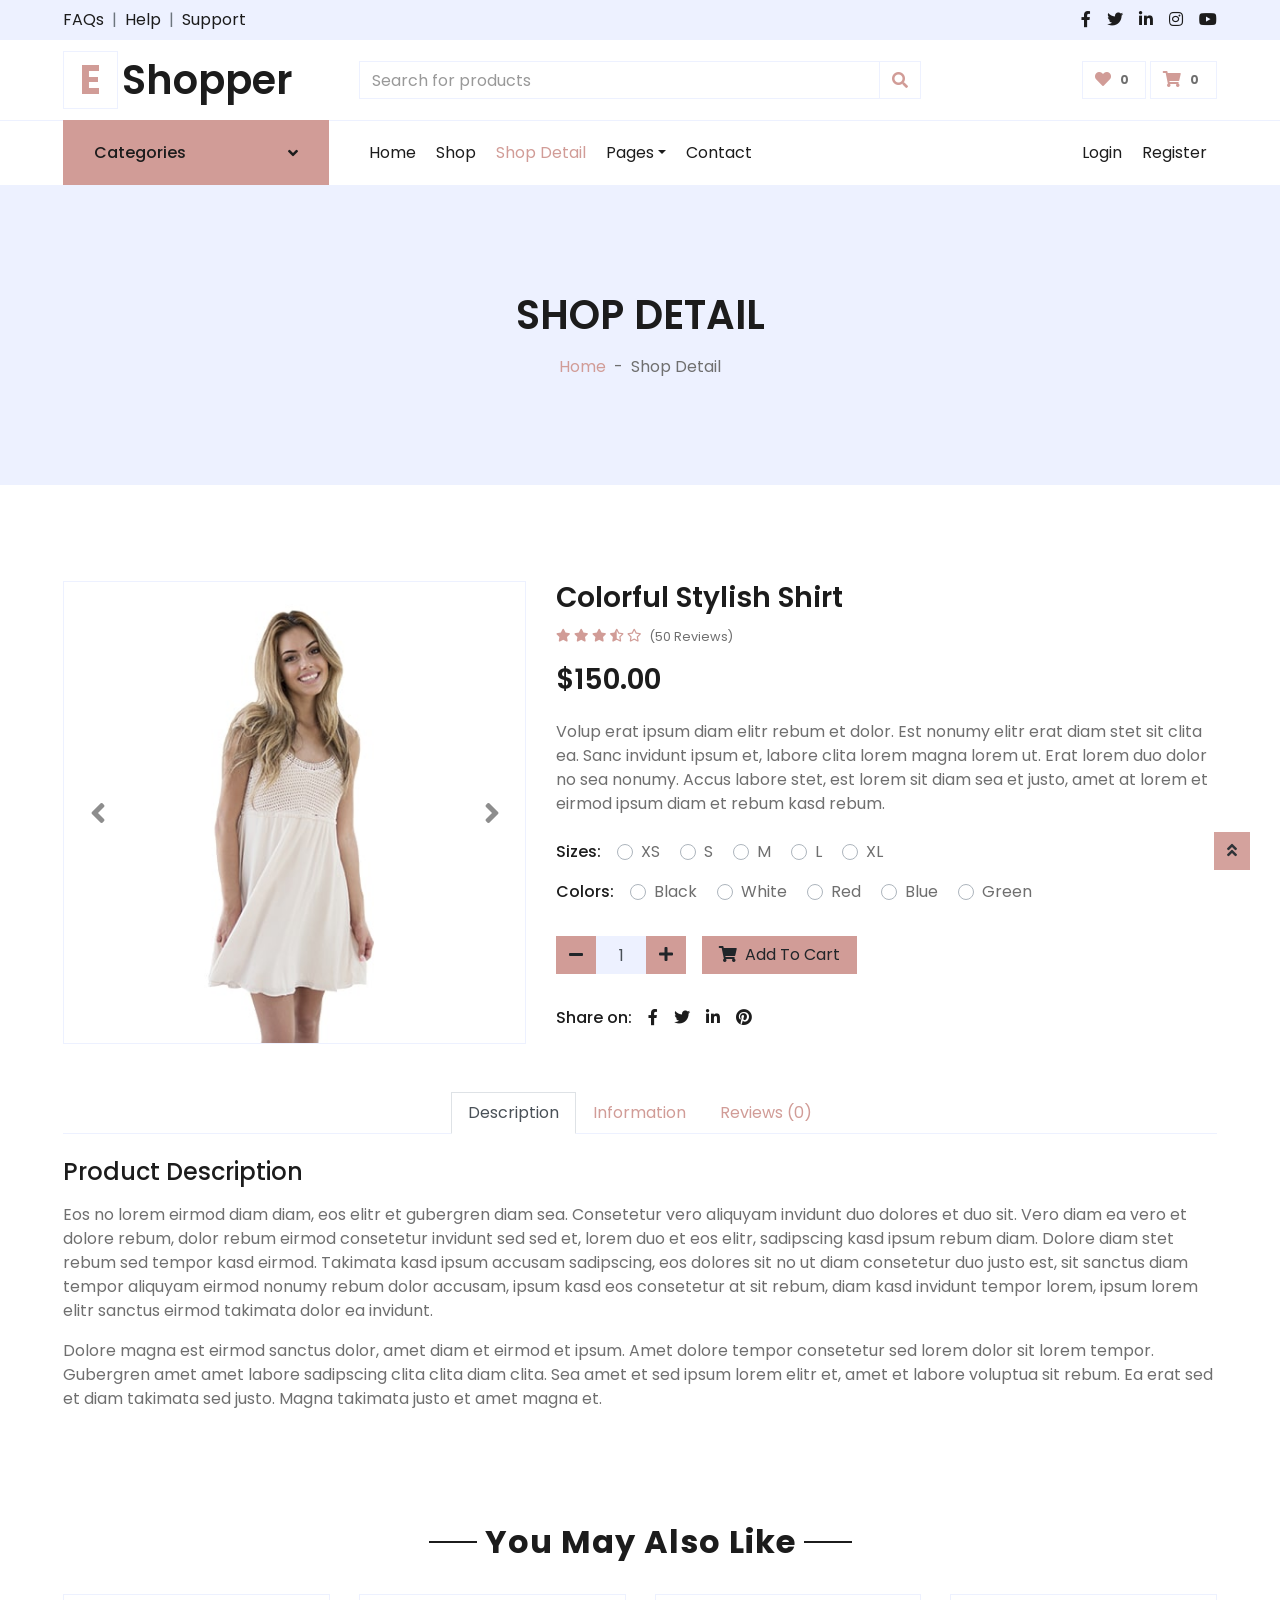
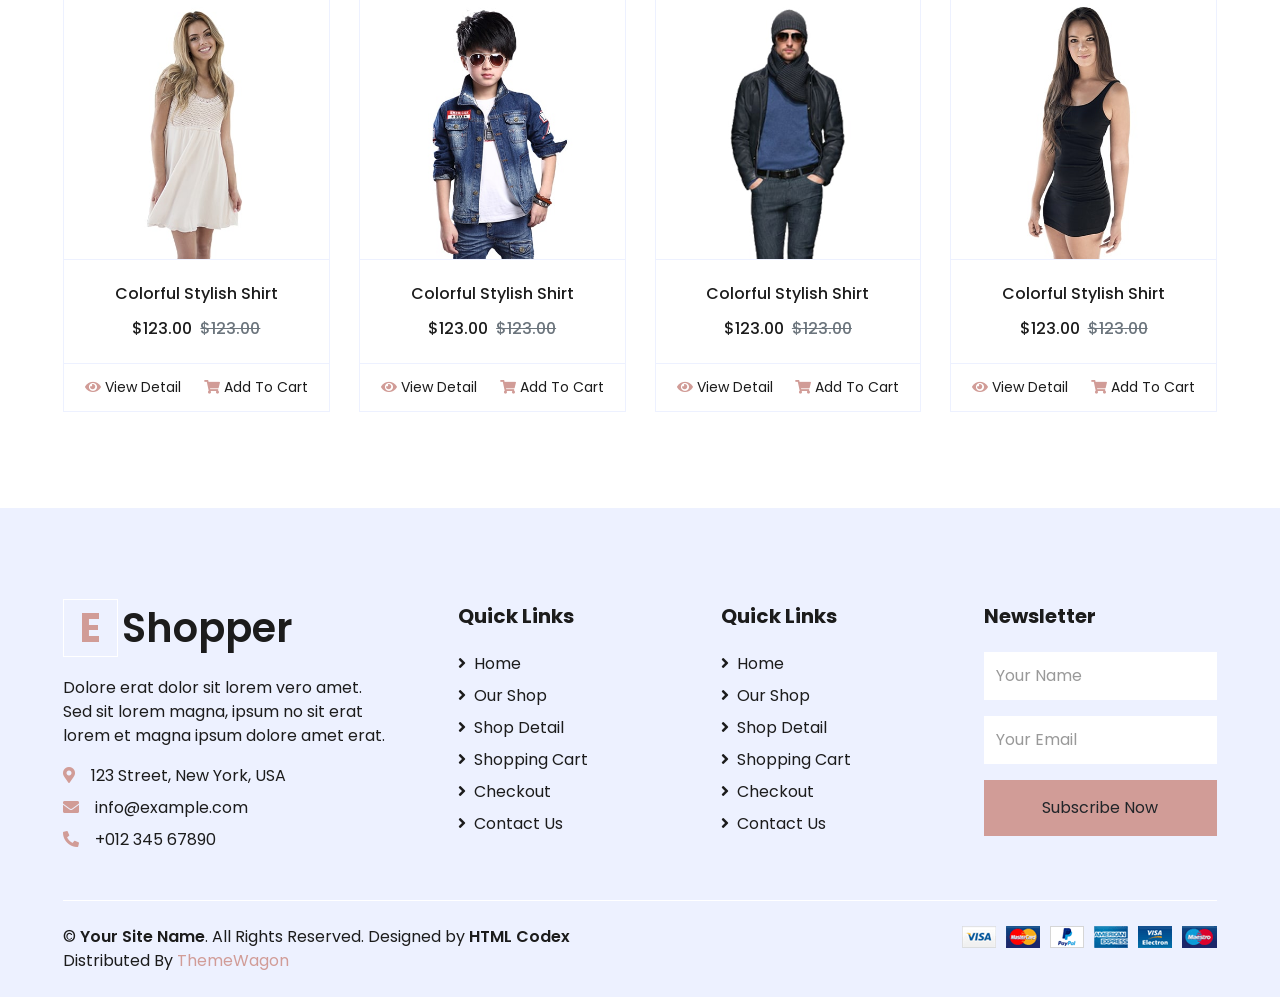
<file: asset/detail.html>
<!DOCTYPE html>
<html lang="en">

<head>
    <meta charset="utf-8">
    <title>EShopper - Bootstrap Shop Template</title>
    <meta content="width=device-width, initial-scale=1.0" name="viewport">
    <meta content="Free HTML Templates" name="keywords">
    <meta content="Free HTML Templates" name="description">

    <!-- Favicon -->
    <link href="img/favicon.ico" rel="icon">

    <!-- Google Web Fonts -->
    <link rel="preconnect" href="https://fonts.gstatic.com">
    <link href="https://fonts.googleapis.com/css2?family=Poppins:wght@100;200;300;400;500;600;700;800;900&display=swap" rel="stylesheet"> 

    <!-- Font Awesome -->
    <link href="https://cdnjs.cloudflare.com/ajax/libs/font-awesome/5.10.0/css/all.min.css" rel="stylesheet">

    <!-- Libraries Stylesheet -->
    <link href="lib/owlcarousel/assets/owl.carousel.min.css" rel="stylesheet">

    <!-- Customized Bootstrap Stylesheet -->
    <link href="css/style.css" rel="stylesheet">
</head>

<body>
    <!-- Topbar Start -->
    <div class="container-fluid">
        <div class="row bg-secondary py-2 px-xl-5">
            <div class="col-lg-6 d-none d-lg-block">
                <div class="d-inline-flex align-items-center">
                    <a class="text-dark" href="">FAQs</a>
                    <span class="text-muted px-2">|</span>
                    <a class="text-dark" href="">Help</a>
                    <span class="text-muted px-2">|</span>
                    <a class="text-dark" href="">Support</a>
                </div>
            </div>
            <div class="col-lg-6 text-center text-lg-right">
                <div class="d-inline-flex align-items-center">
                    <a class="text-dark px-2" href="">
                        <i class="fab fa-facebook-f"></i>
                    </a>
                    <a class="text-dark px-2" href="">
                        <i class="fab fa-twitter"></i>
                    </a>
                    <a class="text-dark px-2" href="">
                        <i class="fab fa-linkedin-in"></i>
                    </a>
                    <a class="text-dark px-2" href="">
                        <i class="fab fa-instagram"></i>
                    </a>
                    <a class="text-dark pl-2" href="">
                        <i class="fab fa-youtube"></i>
                    </a>
                </div>
            </div>
        </div>
        <div class="row align-items-center py-3 px-xl-5">
            <div class="col-lg-3 d-none d-lg-block">
                <a href="" class="text-decoration-none">
                    <h1 class="m-0 display-5 font-weight-semi-bold"><span class="text-primary font-weight-bold border px-3 mr-1">E</span>Shopper</h1>
                </a>
            </div>
            <div class="col-lg-6 col-6 text-left">
                <form action="">
                    <div class="input-group">
                        <input type="text" class="form-control" placeholder="Search for products">
                        <div class="input-group-append">
                            <span class="input-group-text bg-transparent text-primary">
                                <i class="fa fa-search"></i>
                            </span>
                        </div>
                    </div>
                </form>
            </div>
            <div class="col-lg-3 col-6 text-right">
                <a href="" class="btn border">
                    <i class="fas fa-heart text-primary"></i>
                    <span class="badge">0</span>
                </a>
                <a href="" class="btn border">
                    <i class="fas fa-shopping-cart text-primary"></i>
                    <span class="badge">0</span>
                </a>
            </div>
        </div>
    </div>
    <!-- Topbar End -->


    <!-- Navbar Start -->
    <div class="container-fluid">
        <div class="row border-top px-xl-5">
            <div class="col-lg-3 d-none d-lg-block">
                <a class="btn shadow-none d-flex align-items-center justify-content-between bg-primary text-white w-100" data-toggle="collapse" href="#navbar-vertical" style="height: 65px; margin-top: -1px; padding: 0 30px;">
                    <h6 class="m-0">Categories</h6>
                    <i class="fa fa-angle-down text-dark"></i>
                </a>
                <nav class="collapse position-absolute navbar navbar-vertical navbar-light align-items-start p-0 border border-top-0 border-bottom-0 bg-light" id="navbar-vertical" style="width: calc(100% - 30px); z-index: 1;">
                    <div class="navbar-nav w-100 overflow-hidden" style="height: 410px">
                        <div class="nav-item dropdown">
                            <a href="#" class="nav-link" data-toggle="dropdown">Dresses <i class="fa fa-angle-down float-right mt-1"></i></a>
                            <div class="dropdown-menu position-absolute bg-secondary border-0 rounded-0 w-100 m-0">
                                <a href="" class="dropdown-item">Men's Dresses</a>
                                <a href="" class="dropdown-item">Women's Dresses</a>
                                <a href="" class="dropdown-item">Baby's Dresses</a>
                            </div>
                        </div>
                        <a href="" class="nav-item nav-link">Shirts</a>
                        <a href="" class="nav-item nav-link">Jeans</a>
                        <a href="" class="nav-item nav-link">Swimwear</a>
                        <a href="" class="nav-item nav-link">Sleepwear</a>
                        <a href="" class="nav-item nav-link">Sportswear</a>
                        <a href="" class="nav-item nav-link">Jumpsuits</a>
                        <a href="" class="nav-item nav-link">Blazers</a>
                        <a href="" class="nav-item nav-link">Jackets</a>
                        <a href="" class="nav-item nav-link">Shoes</a>
                    </div>
                </nav>
            </div>
            <div class="col-lg-9">
                <nav class="navbar navbar-expand-lg bg-light navbar-light py-3 py-lg-0 px-0">
                    <a href="" class="text-decoration-none d-block d-lg-none">
                        <h1 class="m-0 display-5 font-weight-semi-bold"><span class="text-primary font-weight-bold border px-3 mr-1">E</span>Shopper</h1>
                    </a>
                    <button type="button" class="navbar-toggler" data-toggle="collapse" data-target="#navbarCollapse">
                        <span class="navbar-toggler-icon"></span>
                    </button>
                    <div class="collapse navbar-collapse justify-content-between" id="navbarCollapse">
                        <div class="navbar-nav mr-auto py-0">
                            <a href="index.html" class="nav-item nav-link">Home</a>
                            <a href="shop.html" class="nav-item nav-link">Shop</a>
                            <a href="detail.html" class="nav-item nav-link active">Shop Detail</a>
                            <div class="nav-item dropdown">
                                <a href="#" class="nav-link dropdown-toggle" data-toggle="dropdown">Pages</a>
                                <div class="dropdown-menu rounded-0 m-0">
                                    <a href="cart.html" class="dropdown-item">Shopping Cart</a>
                                    <a href="checkout.html" class="dropdown-item">Checkout</a>
                                </div>
                            </div>
                            <a href="contact.html" class="nav-item nav-link">Contact</a>
                        </div>
                        <div class="navbar-nav ml-auto py-0">
                            <a href="" class="nav-item nav-link">Login</a>
                            <a href="" class="nav-item nav-link">Register</a>
                        </div>
                    </div>
                </nav>
            </div>
        </div>
    </div>
    <!-- Navbar End -->


    <!-- Page Header Start -->
    <div class="container-fluid bg-secondary mb-5">
        <div class="d-flex flex-column align-items-center justify-content-center" style="min-height: 300px">
            <h1 class="font-weight-semi-bold text-uppercase mb-3">Shop Detail</h1>
            <div class="d-inline-flex">
                <p class="m-0"><a href="">Home</a></p>
                <p class="m-0 px-2">-</p>
                <p class="m-0">Shop Detail</p>
            </div>
        </div>
    </div>
    <!-- Page Header End -->


    <!-- Shop Detail Start -->
    <div class="container-fluid py-5">
        <div class="row px-xl-5">
            <div class="col-lg-5 pb-5">
                <div id="product-carousel" class="carousel slide" data-ride="carousel">
                    <div class="carousel-inner border">
                        <div class="carousel-item active">
                            <img class="w-100 h-100" src="img/product-1.jpg" alt="Image">
                        </div>
                        <div class="carousel-item">
                            <img class="w-100 h-100" src="img/product-2.jpg" alt="Image">
                        </div>
                        <div class="carousel-item">
                            <img class="w-100 h-100" src="img/product-3.jpg" alt="Image">
                        </div>
                        <div class="carousel-item">
                            <img class="w-100 h-100" src="img/product-4.jpg" alt="Image">
                        </div>
                    </div>
                    <a class="carousel-control-prev" href="#product-carousel" data-slide="prev">
                        <i class="fa fa-2x fa-angle-left text-dark"></i>
                    </a>
                    <a class="carousel-control-next" href="#product-carousel" data-slide="next">
                        <i class="fa fa-2x fa-angle-right text-dark"></i>
                    </a>
                </div>
            </div>

            <div class="col-lg-7 pb-5">
                <h3 class="font-weight-semi-bold">Colorful Stylish Shirt</h3>
                <div class="d-flex mb-3">
                    <div class="text-primary mr-2">
                        <small class="fas fa-star"></small>
                        <small class="fas fa-star"></small>
                        <small class="fas fa-star"></small>
                        <small class="fas fa-star-half-alt"></small>
                        <small class="far fa-star"></small>
                    </div>
                    <small class="pt-1">(50 Reviews)</small>
                </div>
                <h3 class="font-weight-semi-bold mb-4">$150.00</h3>
                <p class="mb-4">Volup erat ipsum diam elitr rebum et dolor. Est nonumy elitr erat diam stet sit clita ea. Sanc invidunt ipsum et, labore clita lorem magna lorem ut. Erat lorem duo dolor no sea nonumy. Accus labore stet, est lorem sit diam sea et justo, amet at lorem et eirmod ipsum diam et rebum kasd rebum.</p>
                <div class="d-flex mb-3">
                    <p class="text-dark font-weight-medium mb-0 mr-3">Sizes:</p>
                    <form>
                        <div class="custom-control custom-radio custom-control-inline">
                            <input type="radio" class="custom-control-input" id="size-1" name="size">
                            <label class="custom-control-label" for="size-1">XS</label>
                        </div>
                        <div class="custom-control custom-radio custom-control-inline">
                            <input type="radio" class="custom-control-input" id="size-2" name="size">
                            <label class="custom-control-label" for="size-2">S</label>
                        </div>
                        <div class="custom-control custom-radio custom-control-inline">
                            <input type="radio" class="custom-control-input" id="size-3" name="size">
                            <label class="custom-control-label" for="size-3">M</label>
                        </div>
                        <div class="custom-control custom-radio custom-control-inline">
                            <input type="radio" class="custom-control-input" id="size-4" name="size">
                            <label class="custom-control-label" for="size-4">L</label>
                        </div>
                        <div class="custom-control custom-radio custom-control-inline">
                            <input type="radio" class="custom-control-input" id="size-5" name="size">
                            <label class="custom-control-label" for="size-5">XL</label>
                        </div>
                    </form>
                </div>
                <div class="d-flex mb-4">
                    <p class="text-dark font-weight-medium mb-0 mr-3">Colors:</p>
                    <form>
                        <div class="custom-control custom-radio custom-control-inline">
                            <input type="radio" class="custom-control-input" id="color-1" name="color">
                            <label class="custom-control-label" for="color-1">Black</label>
                        </div>
                        <div class="custom-control custom-radio custom-control-inline">
                            <input type="radio" class="custom-control-input" id="color-2" name="color">
                            <label class="custom-control-label" for="color-2">White</label>
                        </div>
                        <div class="custom-control custom-radio custom-control-inline">
                            <input type="radio" class="custom-control-input" id="color-3" name="color">
                            <label class="custom-control-label" for="color-3">Red</label>
                        </div>
                        <div class="custom-control custom-radio custom-control-inline">
                            <input type="radio" class="custom-control-input" id="color-4" name="color">
                            <label class="custom-control-label" for="color-4">Blue</label>
                        </div>
                        <div class="custom-control custom-radio custom-control-inline">
                            <input type="radio" class="custom-control-input" id="color-5" name="color">
                            <label class="custom-control-label" for="color-5">Green</label>
                        </div>
                    </form>
                </div>
                <div class="d-flex align-items-center mb-4 pt-2">
                    <div class="input-group quantity mr-3" style="width: 130px;">
                        <div class="input-group-btn">
                            <button class="btn btn-primary btn-minus" >
                            <i class="fa fa-minus"></i>
                            </button>
                        </div>
                        <input type="text" class="form-control bg-secondary text-center" value="1">
                        <div class="input-group-btn">
                            <button class="btn btn-primary btn-plus">
                                <i class="fa fa-plus"></i>
                            </button>
                        </div>
                    </div>
                    <button class="btn btn-primary px-3"><i class="fa fa-shopping-cart mr-1"></i> Add To Cart</button>
                </div>
                <div class="d-flex pt-2">
                    <p class="text-dark font-weight-medium mb-0 mr-2">Share on:</p>
                    <div class="d-inline-flex">
                        <a class="text-dark px-2" href="">
                            <i class="fab fa-facebook-f"></i>
                        </a>
                        <a class="text-dark px-2" href="">
                            <i class="fab fa-twitter"></i>
                        </a>
                        <a class="text-dark px-2" href="">
                            <i class="fab fa-linkedin-in"></i>
                        </a>
                        <a class="text-dark px-2" href="">
                            <i class="fab fa-pinterest"></i>
                        </a>
                    </div>
                </div>
            </div>
        </div>
        <div class="row px-xl-5">
            <div class="col">
                <div class="nav nav-tabs justify-content-center border-secondary mb-4">
                    <a class="nav-item nav-link active" data-toggle="tab" href="#tab-pane-1">Description</a>
                    <a class="nav-item nav-link" data-toggle="tab" href="#tab-pane-2">Information</a>
                    <a class="nav-item nav-link" data-toggle="tab" href="#tab-pane-3">Reviews (0)</a>
                </div>
                <div class="tab-content">
                    <div class="tab-pane fade show active" id="tab-pane-1">
                        <h4 class="mb-3">Product Description</h4>
                        <p>Eos no lorem eirmod diam diam, eos elitr et gubergren diam sea. Consetetur vero aliquyam invidunt duo dolores et duo sit. Vero diam ea vero et dolore rebum, dolor rebum eirmod consetetur invidunt sed sed et, lorem duo et eos elitr, sadipscing kasd ipsum rebum diam. Dolore diam stet rebum sed tempor kasd eirmod. Takimata kasd ipsum accusam sadipscing, eos dolores sit no ut diam consetetur duo justo est, sit sanctus diam tempor aliquyam eirmod nonumy rebum dolor accusam, ipsum kasd eos consetetur at sit rebum, diam kasd invidunt tempor lorem, ipsum lorem elitr sanctus eirmod takimata dolor ea invidunt.</p>
                        <p>Dolore magna est eirmod sanctus dolor, amet diam et eirmod et ipsum. Amet dolore tempor consetetur sed lorem dolor sit lorem tempor. Gubergren amet amet labore sadipscing clita clita diam clita. Sea amet et sed ipsum lorem elitr et, amet et labore voluptua sit rebum. Ea erat sed et diam takimata sed justo. Magna takimata justo et amet magna et.</p>
                    </div>
                    <div class="tab-pane fade" id="tab-pane-2">
                        <h4 class="mb-3">Additional Information</h4>
                        <p>Eos no lorem eirmod diam diam, eos elitr et gubergren diam sea. Consetetur vero aliquyam invidunt duo dolores et duo sit. Vero diam ea vero et dolore rebum, dolor rebum eirmod consetetur invidunt sed sed et, lorem duo et eos elitr, sadipscing kasd ipsum rebum diam. Dolore diam stet rebum sed tempor kasd eirmod. Takimata kasd ipsum accusam sadipscing, eos dolores sit no ut diam consetetur duo justo est, sit sanctus diam tempor aliquyam eirmod nonumy rebum dolor accusam, ipsum kasd eos consetetur at sit rebum, diam kasd invidunt tempor lorem, ipsum lorem elitr sanctus eirmod takimata dolor ea invidunt.</p>
                        <div class="row">
                            <div class="col-md-6">
                                <ul class="list-group list-group-flush">
                                    <li class="list-group-item px-0">
                                        Sit erat duo lorem duo ea consetetur, et eirmod takimata.
                                    </li>
                                    <li class="list-group-item px-0">
                                        Amet kasd gubergren sit sanctus et lorem eos sadipscing at.
                                    </li>
                                    <li class="list-group-item px-0">
                                        Duo amet accusam eirmod nonumy stet et et stet eirmod.
                                    </li>
                                    <li class="list-group-item px-0">
                                        Takimata ea clita labore amet ipsum erat justo voluptua. Nonumy.
                                    </li>
                                  </ul> 
                            </div>
                            <div class="col-md-6">
                                <ul class="list-group list-group-flush">
                                    <li class="list-group-item px-0">
                                        Sit erat duo lorem duo ea consetetur, et eirmod takimata.
                                    </li>
                                    <li class="list-group-item px-0">
                                        Amet kasd gubergren sit sanctus et lorem eos sadipscing at.
                                    </li>
                                    <li class="list-group-item px-0">
                                        Duo amet accusam eirmod nonumy stet et et stet eirmod.
                                    </li>
                                    <li class="list-group-item px-0">
                                        Takimata ea clita labore amet ipsum erat justo voluptua. Nonumy.
                                    </li>
                                  </ul> 
                            </div>
                        </div>
                    </div>
                    <div class="tab-pane fade" id="tab-pane-3">
                        <div class="row">
                            <div class="col-md-6">
                                <h4 class="mb-4">1 review for "Colorful Stylish Shirt"</h4>
                                <div class="media mb-4">
                                    <img src="img/user.jpg" alt="Image" class="img-fluid mr-3 mt-1" style="width: 45px;">
                                    <div class="media-body">
                                        <h6>John Doe<small> - <i>01 Jan 2045</i></small></h6>
                                        <div class="text-primary mb-2">
                                            <i class="fas fa-star"></i>
                                            <i class="fas fa-star"></i>
                                            <i class="fas fa-star"></i>
                                            <i class="fas fa-star-half-alt"></i>
                                            <i class="far fa-star"></i>
                                        </div>
                                        <p>Diam amet duo labore stet elitr ea clita ipsum, tempor labore accusam ipsum et no at. Kasd diam tempor rebum magna dolores sed sed eirmod ipsum.</p>
                                    </div>
                                </div>
                            </div>
                            <div class="col-md-6">
                                <h4 class="mb-4">Leave a review</h4>
                                <small>Your email address will not be published. Required fields are marked *</small>
                                <div class="d-flex my-3">
                                    <p class="mb-0 mr-2">Your Rating * :</p>
                                    <div class="text-primary">
                                        <i class="far fa-star"></i>
                                        <i class="far fa-star"></i>
                                        <i class="far fa-star"></i>
                                        <i class="far fa-star"></i>
                                        <i class="far fa-star"></i>
                                    </div>
                                </div>
                                <form>
                                    <div class="form-group">
                                        <label for="message">Your Review *</label>
                                        <textarea id="message" cols="30" rows="5" class="form-control"></textarea>
                                    </div>
                                    <div class="form-group">
                                        <label for="name">Your Name *</label>
                                        <input type="text" class="form-control" id="name">
                                    </div>
                                    <div class="form-group">
                                        <label for="email">Your Email *</label>
                                        <input type="email" class="form-control" id="email">
                                    </div>
                                    <div class="form-group mb-0">
                                        <input type="submit" value="Leave Your Review" class="btn btn-primary px-3">
                                    </div>
                                </form>
                            </div>
                        </div>
                    </div>
                </div>
            </div>
        </div>
    </div>
    <!-- Shop Detail End -->


    <!-- Products Start -->
    <div class="container-fluid py-5">
        <div class="text-center mb-4">
            <h2 class="section-title px-5"><span class="px-2">You May Also Like</span></h2>
        </div>
        <div class="row px-xl-5">
            <div class="col">
                <div class="owl-carousel related-carousel">
                    <div class="card product-item border-0">
                        <div class="card-header product-img position-relative overflow-hidden bg-transparent border p-0">
                            <img class="img-fluid w-100" src="img/product-1.jpg" alt="">
                        </div>
                        <div class="card-body border-left border-right text-center p-0 pt-4 pb-3">
                            <h6 class="text-truncate mb-3">Colorful Stylish Shirt</h6>
                            <div class="d-flex justify-content-center">
                                <h6>$123.00</h6><h6 class="text-muted ml-2"><del>$123.00</del></h6>
                            </div>
                        </div>
                        <div class="card-footer d-flex justify-content-between bg-light border">
                            <a href="" class="btn btn-sm text-dark p-0"><i class="fas fa-eye text-primary mr-1"></i>View Detail</a>
                            <a href="" class="btn btn-sm text-dark p-0"><i class="fas fa-shopping-cart text-primary mr-1"></i>Add To Cart</a>
                        </div>
                    </div>
                    <div class="card product-item border-0">
                        <div class="card-header product-img position-relative overflow-hidden bg-transparent border p-0">
                            <img class="img-fluid w-100" src="img/product-2.jpg" alt="">
                        </div>
                        <div class="card-body border-left border-right text-center p-0 pt-4 pb-3">
                            <h6 class="text-truncate mb-3">Colorful Stylish Shirt</h6>
                            <div class="d-flex justify-content-center">
                                <h6>$123.00</h6><h6 class="text-muted ml-2"><del>$123.00</del></h6>
                            </div>
                        </div>
                        <div class="card-footer d-flex justify-content-between bg-light border">
                            <a href="" class="btn btn-sm text-dark p-0"><i class="fas fa-eye text-primary mr-1"></i>View Detail</a>
                            <a href="" class="btn btn-sm text-dark p-0"><i class="fas fa-shopping-cart text-primary mr-1"></i>Add To Cart</a>
                        </div>
                    </div>
                    <div class="card product-item border-0">
                        <div class="card-header product-img position-relative overflow-hidden bg-transparent border p-0">
                            <img class="img-fluid w-100" src="img/product-3.jpg" alt="">
                        </div>
                        <div class="card-body border-left border-right text-center p-0 pt-4 pb-3">
                            <h6 class="text-truncate mb-3">Colorful Stylish Shirt</h6>
                            <div class="d-flex justify-content-center">
                                <h6>$123.00</h6><h6 class="text-muted ml-2"><del>$123.00</del></h6>
                            </div>
                        </div>
                        <div class="card-footer d-flex justify-content-between bg-light border">
                            <a href="" class="btn btn-sm text-dark p-0"><i class="fas fa-eye text-primary mr-1"></i>View Detail</a>
                            <a href="" class="btn btn-sm text-dark p-0"><i class="fas fa-shopping-cart text-primary mr-1"></i>Add To Cart</a>
                        </div>
                    </div>
                    <div class="card product-item border-0">
                        <div class="card-header product-img position-relative overflow-hidden bg-transparent border p-0">
                            <img class="img-fluid w-100" src="img/product-4.jpg" alt="">
                        </div>
                        <div class="card-body border-left border-right text-center p-0 pt-4 pb-3">
                            <h6 class="text-truncate mb-3">Colorful Stylish Shirt</h6>
                            <div class="d-flex justify-content-center">
                                <h6>$123.00</h6><h6 class="text-muted ml-2"><del>$123.00</del></h6>
                            </div>
                        </div>
                        <div class="card-footer d-flex justify-content-between bg-light border">
                            <a href="" class="btn btn-sm text-dark p-0"><i class="fas fa-eye text-primary mr-1"></i>View Detail</a>
                            <a href="" class="btn btn-sm text-dark p-0"><i class="fas fa-shopping-cart text-primary mr-1"></i>Add To Cart</a>
                        </div>
                    </div>
                    <div class="card product-item border-0">
                        <div class="card-header product-img position-relative overflow-hidden bg-transparent border p-0">
                            <img class="img-fluid w-100" src="img/product-5.jpg" alt="">
                        </div>
                        <div class="card-body border-left border-right text-center p-0 pt-4 pb-3">
                            <h6 class="text-truncate mb-3">Colorful Stylish Shirt</h6>
                            <div class="d-flex justify-content-center">
                                <h6>$123.00</h6><h6 class="text-muted ml-2"><del>$123.00</del></h6>
                            </div>
                        </div>
                        <div class="card-footer d-flex justify-content-between bg-light border">
                            <a href="" class="btn btn-sm text-dark p-0"><i class="fas fa-eye text-primary mr-1"></i>View Detail</a>
                            <a href="" class="btn btn-sm text-dark p-0"><i class="fas fa-shopping-cart text-primary mr-1"></i>Add To Cart</a>
                        </div>
                    </div>
                </div>
            </div>
        </div>
    </div>
    <!-- Products End -->


    <!-- Footer Start -->
    <div class="container-fluid bg-secondary text-dark mt-5 pt-5">
        <div class="row px-xl-5 pt-5">
            <div class="col-lg-4 col-md-12 mb-5 pr-3 pr-xl-5">
                <a href="" class="text-decoration-none">
                    <h1 class="mb-4 display-5 font-weight-semi-bold"><span class="text-primary font-weight-bold border border-white px-3 mr-1">E</span>Shopper</h1>
                </a>
                <p>Dolore erat dolor sit lorem vero amet. Sed sit lorem magna, ipsum no sit erat lorem et magna ipsum dolore amet erat.</p>
                <p class="mb-2"><i class="fa fa-map-marker-alt text-primary mr-3"></i>123 Street, New York, USA</p>
                <p class="mb-2"><i class="fa fa-envelope text-primary mr-3"></i>info@example.com</p>
                <p class="mb-0"><i class="fa fa-phone-alt text-primary mr-3"></i>+012 345 67890</p>
            </div>
            <div class="col-lg-8 col-md-12">
                <div class="row">
                    <div class="col-md-4 mb-5">
                        <h5 class="font-weight-bold text-dark mb-4">Quick Links</h5>
                        <div class="d-flex flex-column justify-content-start">
                            <a class="text-dark mb-2" href="index.html"><i class="fa fa-angle-right mr-2"></i>Home</a>
                            <a class="text-dark mb-2" href="shop.html"><i class="fa fa-angle-right mr-2"></i>Our Shop</a>
                            <a class="text-dark mb-2" href="detail.html"><i class="fa fa-angle-right mr-2"></i>Shop Detail</a>
                            <a class="text-dark mb-2" href="cart.html"><i class="fa fa-angle-right mr-2"></i>Shopping Cart</a>
                            <a class="text-dark mb-2" href="checkout.html"><i class="fa fa-angle-right mr-2"></i>Checkout</a>
                            <a class="text-dark" href="contact.html"><i class="fa fa-angle-right mr-2"></i>Contact Us</a>
                        </div>
                    </div>
                    <div class="col-md-4 mb-5">
                        <h5 class="font-weight-bold text-dark mb-4">Quick Links</h5>
                        <div class="d-flex flex-column justify-content-start">
                            <a class="text-dark mb-2" href="index.html"><i class="fa fa-angle-right mr-2"></i>Home</a>
                            <a class="text-dark mb-2" href="shop.html"><i class="fa fa-angle-right mr-2"></i>Our Shop</a>
                            <a class="text-dark mb-2" href="detail.html"><i class="fa fa-angle-right mr-2"></i>Shop Detail</a>
                            <a class="text-dark mb-2" href="cart.html"><i class="fa fa-angle-right mr-2"></i>Shopping Cart</a>
                            <a class="text-dark mb-2" href="checkout.html"><i class="fa fa-angle-right mr-2"></i>Checkout</a>
                            <a class="text-dark" href="contact.html"><i class="fa fa-angle-right mr-2"></i>Contact Us</a>
                        </div>
                    </div>
                    <div class="col-md-4 mb-5">
                        <h5 class="font-weight-bold text-dark mb-4">Newsletter</h5>
                        <form action="">
                            <div class="form-group">
                                <input type="text" class="form-control border-0 py-4" placeholder="Your Name" required="required" />
                            </div>
                            <div class="form-group">
                                <input type="email" class="form-control border-0 py-4" placeholder="Your Email"
                                    required="required" />
                            </div>
                            <div>
                                <button class="btn btn-primary btn-block border-0 py-3" type="submit">Subscribe Now</button>
                            </div>
                        </form>
                    </div>
                </div>
            </div>
        </div>
        <div class="row border-top border-light mx-xl-5 py-4">
            <div class="col-md-6 px-xl-0">
                <p class="mb-md-0 text-center text-md-left text-dark">
                    &copy; <a class="text-dark font-weight-semi-bold" href="#">Your Site Name</a>. All Rights Reserved. Designed
                    by
                    <a class="text-dark font-weight-semi-bold" href="https://htmlcodex.com">HTML Codex</a><br>
                    Distributed By <a href="https://themewagon.com" target="_blank">ThemeWagon</a>
                </p>
            </div>
            <div class="col-md-6 px-xl-0 text-center text-md-right">
                <img class="img-fluid" src="img/payments.png" alt="">
            </div>
        </div>
    </div>
    <!-- Footer End -->


    <!-- Back to Top -->
    <a href="#" class="btn btn-primary back-to-top"><i class="fa fa-angle-double-up"></i></a>


    <!-- JavaScript Libraries -->
    <script src="https://code.jquery.com/jquery-3.4.1.min.js"></script>
    <script src="https://stackpath.bootstrapcdn.com/bootstrap/4.4.1/js/bootstrap.bundle.min.js"></script>
    <script src="lib/easing/easing.min.js"></script>
    <script src="lib/owlcarousel/owl.carousel.min.js"></script>

    <!-- Contact Javascript File -->
    <script src="mail/jqBootstrapValidation.min.js"></script>
    <script src="mail/contact.js"></script>

    <!-- Template Javascript -->
    <script src="js/main.js"></script>
</body>

</html>
</file>
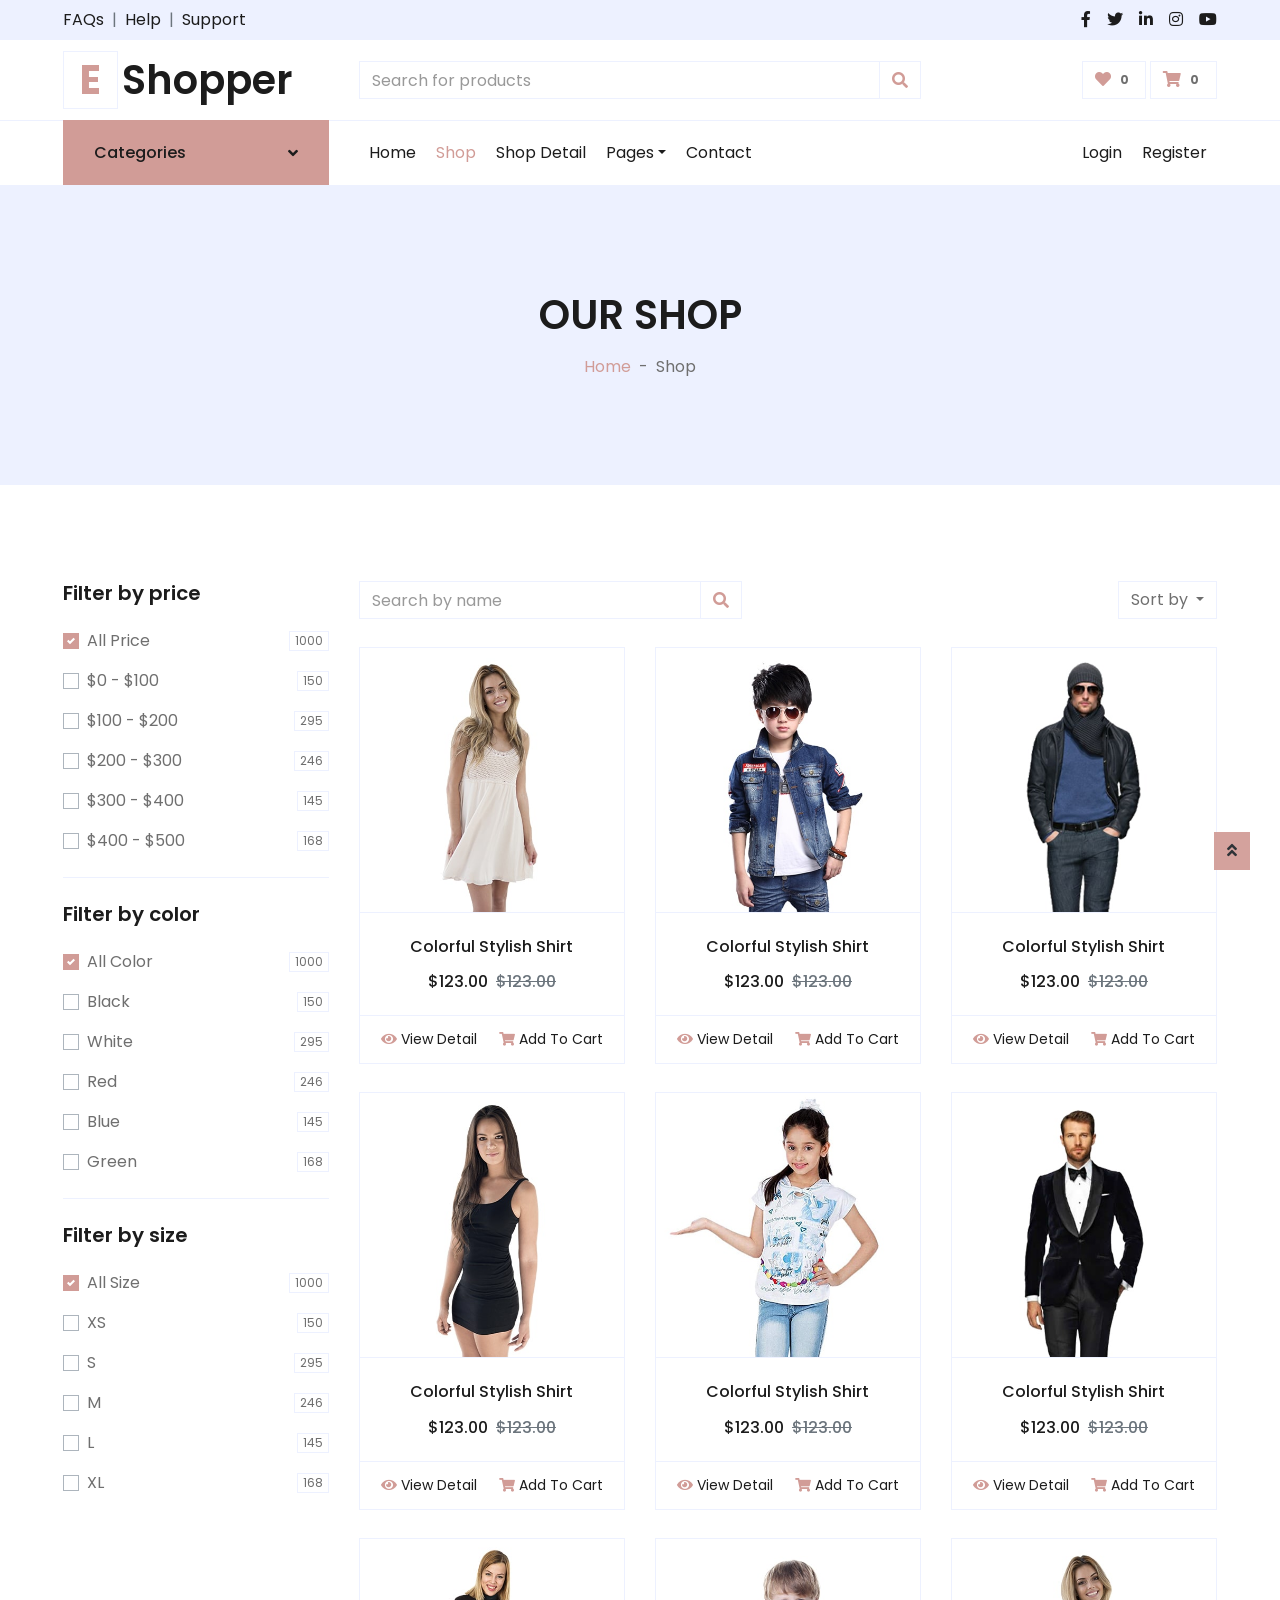
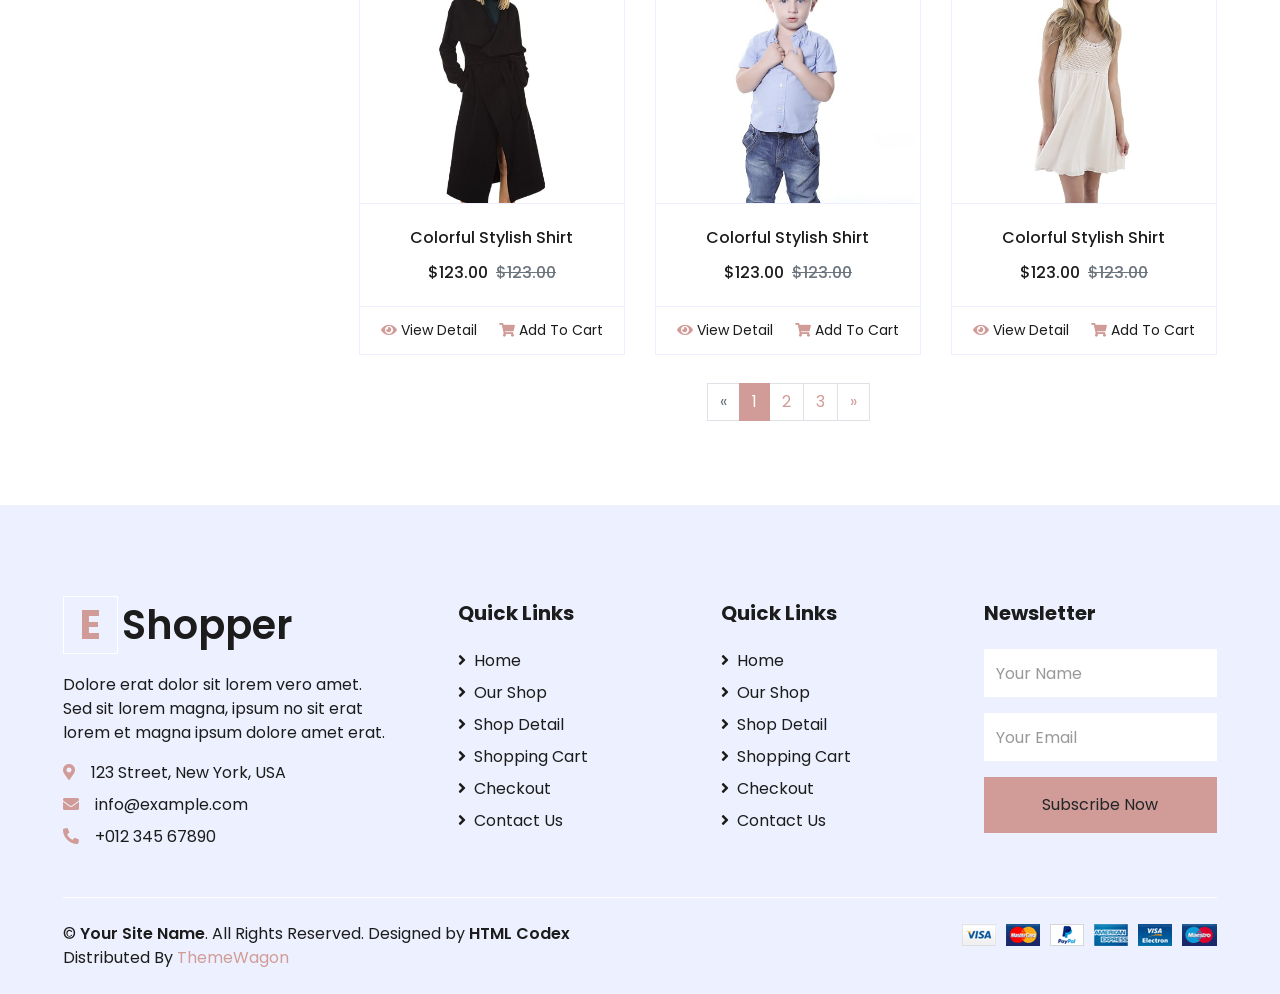
<file: asset/shop.html>
<!DOCTYPE html>
<html lang="en">

<head>
    <meta charset="utf-8">
    <title>EShopper - Bootstrap Shop Template</title>
    <meta content="width=device-width, initial-scale=1.0" name="viewport">
    <meta content="Free HTML Templates" name="keywords">
    <meta content="Free HTML Templates" name="description">

    <!-- Favicon -->
    <link href="img/favicon.ico" rel="icon">

    <!-- Google Web Fonts -->
    <link rel="preconnect" href="https://fonts.gstatic.com">
    <link href="https://fonts.googleapis.com/css2?family=Poppins:wght@100;200;300;400;500;600;700;800;900&display=swap" rel="stylesheet"> 

    <!-- Font Awesome -->
    <link href="https://cdnjs.cloudflare.com/ajax/libs/font-awesome/5.10.0/css/all.min.css" rel="stylesheet">

    <!-- Libraries Stylesheet -->
    <link href="lib/owlcarousel/assets/owl.carousel.min.css" rel="stylesheet">

    <!-- Customized Bootstrap Stylesheet -->
    <link href="css/style.css" rel="stylesheet">
</head>

<body>
    <!-- Topbar Start -->
    <div class="container-fluid">
        <div class="row bg-secondary py-2 px-xl-5">
            <div class="col-lg-6 d-none d-lg-block">
                <div class="d-inline-flex align-items-center">
                    <a class="text-dark" href="">FAQs</a>
                    <span class="text-muted px-2">|</span>
                    <a class="text-dark" href="">Help</a>
                    <span class="text-muted px-2">|</span>
                    <a class="text-dark" href="">Support</a>
                </div>
            </div>
            <div class="col-lg-6 text-center text-lg-right">
                <div class="d-inline-flex align-items-center">
                    <a class="text-dark px-2" href="">
                        <i class="fab fa-facebook-f"></i>
                    </a>
                    <a class="text-dark px-2" href="">
                        <i class="fab fa-twitter"></i>
                    </a>
                    <a class="text-dark px-2" href="">
                        <i class="fab fa-linkedin-in"></i>
                    </a>
                    <a class="text-dark px-2" href="">
                        <i class="fab fa-instagram"></i>
                    </a>
                    <a class="text-dark pl-2" href="">
                        <i class="fab fa-youtube"></i>
                    </a>
                </div>
            </div>
        </div>
        <div class="row align-items-center py-3 px-xl-5">
            <div class="col-lg-3 d-none d-lg-block">
                <a href="" class="text-decoration-none">
                    <h1 class="m-0 display-5 font-weight-semi-bold"><span class="text-primary font-weight-bold border px-3 mr-1">E</span>Shopper</h1>
                </a>
            </div>
            <div class="col-lg-6 col-6 text-left">
                <form action="">
                    <div class="input-group">
                        <input type="text" class="form-control" placeholder="Search for products">
                        <div class="input-group-append">
                            <span class="input-group-text bg-transparent text-primary">
                                <i class="fa fa-search"></i>
                            </span>
                        </div>
                    </div>
                </form>
            </div>
            <div class="col-lg-3 col-6 text-right">
                <a href="" class="btn border">
                    <i class="fas fa-heart text-primary"></i>
                    <span class="badge">0</span>
                </a>
                <a href="" class="btn border">
                    <i class="fas fa-shopping-cart text-primary"></i>
                    <span class="badge">0</span>
                </a>
            </div>
        </div>
    </div>
    <!-- Topbar End -->


    <!-- Navbar Start -->
    <div class="container-fluid">
        <div class="row border-top px-xl-5">
            <div class="col-lg-3 d-none d-lg-block">
                <a class="btn shadow-none d-flex align-items-center justify-content-between bg-primary text-white w-100" data-toggle="collapse" href="#navbar-vertical" style="height: 65px; margin-top: -1px; padding: 0 30px;">
                    <h6 class="m-0">Categories</h6>
                    <i class="fa fa-angle-down text-dark"></i>
                </a>
                <nav class="collapse position-absolute navbar navbar-vertical navbar-light align-items-start p-0 border border-top-0 border-bottom-0 bg-light" id="navbar-vertical" style="width: calc(100% - 30px); z-index: 1;">
                    <div class="navbar-nav w-100 overflow-hidden" style="height: 410px">
                        <div class="nav-item dropdown">
                            <a href="#" class="nav-link" data-toggle="dropdown">Dresses <i class="fa fa-angle-down float-right mt-1"></i></a>
                            <div class="dropdown-menu position-absolute bg-secondary border-0 rounded-0 w-100 m-0">
                                <a href="" class="dropdown-item">Men's Dresses</a>
                                <a href="" class="dropdown-item">Women's Dresses</a>
                                <a href="" class="dropdown-item">Baby's Dresses</a>
                            </div>
                        </div>
                        <a href="" class="nav-item nav-link">Shirts</a>
                        <a href="" class="nav-item nav-link">Jeans</a>
                        <a href="" class="nav-item nav-link">Swimwear</a>
                        <a href="" class="nav-item nav-link">Sleepwear</a>
                        <a href="" class="nav-item nav-link">Sportswear</a>
                        <a href="" class="nav-item nav-link">Jumpsuits</a>
                        <a href="" class="nav-item nav-link">Blazers</a>
                        <a href="" class="nav-item nav-link">Jackets</a>
                        <a href="" class="nav-item nav-link">Shoes</a>
                    </div>
                </nav>
            </div>
            <div class="col-lg-9">
                <nav class="navbar navbar-expand-lg bg-light navbar-light py-3 py-lg-0 px-0">
                    <a href="" class="text-decoration-none d-block d-lg-none">
                        <h1 class="m-0 display-5 font-weight-semi-bold"><span class="text-primary font-weight-bold border px-3 mr-1">E</span>Shopper</h1>
                    </a>
                    <button type="button" class="navbar-toggler" data-toggle="collapse" data-target="#navbarCollapse">
                        <span class="navbar-toggler-icon"></span>
                    </button>
                    <div class="collapse navbar-collapse justify-content-between" id="navbarCollapse">
                        <div class="navbar-nav mr-auto py-0">
                            <a href="index.html" class="nav-item nav-link">Home</a>
                            <a href="shop.html" class="nav-item nav-link active">Shop</a>
                            <a href="detail.html" class="nav-item nav-link">Shop Detail</a>
                            <div class="nav-item dropdown">
                                <a href="#" class="nav-link dropdown-toggle" data-toggle="dropdown">Pages</a>
                                <div class="dropdown-menu rounded-0 m-0">
                                    <a href="cart.html" class="dropdown-item">Shopping Cart</a>
                                    <a href="checkout.html" class="dropdown-item">Checkout</a>
                                </div>
                            </div>
                            <a href="contact.html" class="nav-item nav-link">Contact</a>
                        </div>
                        <div class="navbar-nav ml-auto py-0">
                            <a href="" class="nav-item nav-link">Login</a>
                            <a href="" class="nav-item nav-link">Register</a>
                        </div>
                    </div>
                </nav>
            </div>
        </div>
    </div>
    <!-- Navbar End -->


    <!-- Page Header Start -->
    <div class="container-fluid bg-secondary mb-5">
        <div class="d-flex flex-column align-items-center justify-content-center" style="min-height: 300px">
            <h1 class="font-weight-semi-bold text-uppercase mb-3">Our Shop</h1>
            <div class="d-inline-flex">
                <p class="m-0"><a href="">Home</a></p>
                <p class="m-0 px-2">-</p>
                <p class="m-0">Shop</p>
            </div>
        </div>
    </div>
    <!-- Page Header End -->


    <!-- Shop Start -->
    <div class="container-fluid pt-5">
        <div class="row px-xl-5">
            <!-- Shop Sidebar Start -->
            <div class="col-lg-3 col-md-12">
                <!-- Price Start -->
                <div class="border-bottom mb-4 pb-4">
                    <h5 class="font-weight-semi-bold mb-4">Filter by price</h5>
                    <form>
                        <div class="custom-control custom-checkbox d-flex align-items-center justify-content-between mb-3">
                            <input type="checkbox" class="custom-control-input" checked id="price-all">
                            <label class="custom-control-label" for="price-all">All Price</label>
                            <span class="badge border font-weight-normal">1000</span>
                        </div>
                        <div class="custom-control custom-checkbox d-flex align-items-center justify-content-between mb-3">
                            <input type="checkbox" class="custom-control-input" id="price-1">
                            <label class="custom-control-label" for="price-1">$0 - $100</label>
                            <span class="badge border font-weight-normal">150</span>
                        </div>
                        <div class="custom-control custom-checkbox d-flex align-items-center justify-content-between mb-3">
                            <input type="checkbox" class="custom-control-input" id="price-2">
                            <label class="custom-control-label" for="price-2">$100 - $200</label>
                            <span class="badge border font-weight-normal">295</span>
                        </div>
                        <div class="custom-control custom-checkbox d-flex align-items-center justify-content-between mb-3">
                            <input type="checkbox" class="custom-control-input" id="price-3">
                            <label class="custom-control-label" for="price-3">$200 - $300</label>
                            <span class="badge border font-weight-normal">246</span>
                        </div>
                        <div class="custom-control custom-checkbox d-flex align-items-center justify-content-between mb-3">
                            <input type="checkbox" class="custom-control-input" id="price-4">
                            <label class="custom-control-label" for="price-4">$300 - $400</label>
                            <span class="badge border font-weight-normal">145</span>
                        </div>
                        <div class="custom-control custom-checkbox d-flex align-items-center justify-content-between">
                            <input type="checkbox" class="custom-control-input" id="price-5">
                            <label class="custom-control-label" for="price-5">$400 - $500</label>
                            <span class="badge border font-weight-normal">168</span>
                        </div>
                    </form>
                </div>
                <!-- Price End -->
                
                <!-- Color Start -->
                <div class="border-bottom mb-4 pb-4">
                    <h5 class="font-weight-semi-bold mb-4">Filter by color</h5>
                    <form>
                        <div class="custom-control custom-checkbox d-flex align-items-center justify-content-between mb-3">
                            <input type="checkbox" class="custom-control-input" checked id="color-all">
                            <label class="custom-control-label" for="price-all">All Color</label>
                            <span class="badge border font-weight-normal">1000</span>
                        </div>
                        <div class="custom-control custom-checkbox d-flex align-items-center justify-content-between mb-3">
                            <input type="checkbox" class="custom-control-input" id="color-1">
                            <label class="custom-control-label" for="color-1">Black</label>
                            <span class="badge border font-weight-normal">150</span>
                        </div>
                        <div class="custom-control custom-checkbox d-flex align-items-center justify-content-between mb-3">
                            <input type="checkbox" class="custom-control-input" id="color-2">
                            <label class="custom-control-label" for="color-2">White</label>
                            <span class="badge border font-weight-normal">295</span>
                        </div>
                        <div class="custom-control custom-checkbox d-flex align-items-center justify-content-between mb-3">
                            <input type="checkbox" class="custom-control-input" id="color-3">
                            <label class="custom-control-label" for="color-3">Red</label>
                            <span class="badge border font-weight-normal">246</span>
                        </div>
                        <div class="custom-control custom-checkbox d-flex align-items-center justify-content-between mb-3">
                            <input type="checkbox" class="custom-control-input" id="color-4">
                            <label class="custom-control-label" for="color-4">Blue</label>
                            <span class="badge border font-weight-normal">145</span>
                        </div>
                        <div class="custom-control custom-checkbox d-flex align-items-center justify-content-between">
                            <input type="checkbox" class="custom-control-input" id="color-5">
                            <label class="custom-control-label" for="color-5">Green</label>
                            <span class="badge border font-weight-normal">168</span>
                        </div>
                    </form>
                </div>
                <!-- Color End -->

                <!-- Size Start -->
                <div class="mb-5">
                    <h5 class="font-weight-semi-bold mb-4">Filter by size</h5>
                    <form>
                        <div class="custom-control custom-checkbox d-flex align-items-center justify-content-between mb-3">
                            <input type="checkbox" class="custom-control-input" checked id="size-all">
                            <label class="custom-control-label" for="size-all">All Size</label>
                            <span class="badge border font-weight-normal">1000</span>
                        </div>
                        <div class="custom-control custom-checkbox d-flex align-items-center justify-content-between mb-3">
                            <input type="checkbox" class="custom-control-input" id="size-1">
                            <label class="custom-control-label" for="size-1">XS</label>
                            <span class="badge border font-weight-normal">150</span>
                        </div>
                        <div class="custom-control custom-checkbox d-flex align-items-center justify-content-between mb-3">
                            <input type="checkbox" class="custom-control-input" id="size-2">
                            <label class="custom-control-label" for="size-2">S</label>
                            <span class="badge border font-weight-normal">295</span>
                        </div>
                        <div class="custom-control custom-checkbox d-flex align-items-center justify-content-between mb-3">
                            <input type="checkbox" class="custom-control-input" id="size-3">
                            <label class="custom-control-label" for="size-3">M</label>
                            <span class="badge border font-weight-normal">246</span>
                        </div>
                        <div class="custom-control custom-checkbox d-flex align-items-center justify-content-between mb-3">
                            <input type="checkbox" class="custom-control-input" id="size-4">
                            <label class="custom-control-label" for="size-4">L</label>
                            <span class="badge border font-weight-normal">145</span>
                        </div>
                        <div class="custom-control custom-checkbox d-flex align-items-center justify-content-between">
                            <input type="checkbox" class="custom-control-input" id="size-5">
                            <label class="custom-control-label" for="size-5">XL</label>
                            <span class="badge border font-weight-normal">168</span>
                        </div>
                    </form>
                </div>
                <!-- Size End -->
            </div>
            <!-- Shop Sidebar End -->


            <!-- Shop Product Start -->
            <div class="col-lg-9 col-md-12">
                <div class="row pb-3">
                    <div class="col-12 pb-1">
                        <div class="d-flex align-items-center justify-content-between mb-4">
                            <form action="">
                                <div class="input-group">
                                    <input type="text" class="form-control" placeholder="Search by name">
                                    <div class="input-group-append">
                                        <span class="input-group-text bg-transparent text-primary">
                                            <i class="fa fa-search"></i>
                                        </span>
                                    </div>
                                </div>
                            </form>
                            <div class="dropdown ml-4">
                                <button class="btn border dropdown-toggle" type="button" id="triggerId" data-toggle="dropdown" aria-haspopup="true"
                                        aria-expanded="false">
                                            Sort by
                                        </button>
                                <div class="dropdown-menu dropdown-menu-right" aria-labelledby="triggerId">
                                    <a class="dropdown-item" href="#">Latest</a>
                                    <a class="dropdown-item" href="#">Popularity</a>
                                    <a class="dropdown-item" href="#">Best Rating</a>
                                </div>
                            </div>
                        </div>
                    </div>
                    <div class="col-lg-4 col-md-6 col-sm-12 pb-1">
                        <div class="card product-item border-0 mb-4">
                            <div class="card-header product-img position-relative overflow-hidden bg-transparent border p-0">
                                <img class="img-fluid w-100" src="img/product-1.jpg" alt="">
                            </div>
                            <div class="card-body border-left border-right text-center p-0 pt-4 pb-3">
                                <h6 class="text-truncate mb-3">Colorful Stylish Shirt</h6>
                                <div class="d-flex justify-content-center">
                                    <h6>$123.00</h6><h6 class="text-muted ml-2"><del>$123.00</del></h6>
                                </div>
                            </div>
                            <div class="card-footer d-flex justify-content-between bg-light border">
                                <a href="" class="btn btn-sm text-dark p-0"><i class="fas fa-eye text-primary mr-1"></i>View Detail</a>
                                <a href="" class="btn btn-sm text-dark p-0"><i class="fas fa-shopping-cart text-primary mr-1"></i>Add To Cart</a>
                            </div>
                        </div>
                    </div>
                    <div class="col-lg-4 col-md-6 col-sm-12 pb-1">
                        <div class="card product-item border-0 mb-4">
                            <div class="card-header product-img position-relative overflow-hidden bg-transparent border p-0">
                                <img class="img-fluid w-100" src="img/product-2.jpg" alt="">
                            </div>
                            <div class="card-body border-left border-right text-center p-0 pt-4 pb-3">
                                <h6 class="text-truncate mb-3">Colorful Stylish Shirt</h6>
                                <div class="d-flex justify-content-center">
                                    <h6>$123.00</h6><h6 class="text-muted ml-2"><del>$123.00</del></h6>
                                </div>
                            </div>
                            <div class="card-footer d-flex justify-content-between bg-light border">
                                <a href="" class="btn btn-sm text-dark p-0"><i class="fas fa-eye text-primary mr-1"></i>View Detail</a>
                                <a href="" class="btn btn-sm text-dark p-0"><i class="fas fa-shopping-cart text-primary mr-1"></i>Add To Cart</a>
                            </div>
                        </div>
                    </div>
                    <div class="col-lg-4 col-md-6 col-sm-12 pb-1">
                        <div class="card product-item border-0 mb-4">
                            <div class="card-header product-img position-relative overflow-hidden bg-transparent border p-0">
                                <img class="img-fluid w-100" src="img/product-3.jpg" alt="">
                            </div>
                            <div class="card-body border-left border-right text-center p-0 pt-4 pb-3">
                                <h6 class="text-truncate mb-3">Colorful Stylish Shirt</h6>
                                <div class="d-flex justify-content-center">
                                    <h6>$123.00</h6><h6 class="text-muted ml-2"><del>$123.00</del></h6>
                                </div>
                            </div>
                            <div class="card-footer d-flex justify-content-between bg-light border">
                                <a href="" class="btn btn-sm text-dark p-0"><i class="fas fa-eye text-primary mr-1"></i>View Detail</a>
                                <a href="" class="btn btn-sm text-dark p-0"><i class="fas fa-shopping-cart text-primary mr-1"></i>Add To Cart</a>
                            </div>
                        </div>
                    </div>
                    <div class="col-lg-4 col-md-6 col-sm-12 pb-1">
                        <div class="card product-item border-0 mb-4">
                            <div class="card-header product-img position-relative overflow-hidden bg-transparent border p-0">
                                <img class="img-fluid w-100" src="img/product-4.jpg" alt="">
                            </div>
                            <div class="card-body border-left border-right text-center p-0 pt-4 pb-3">
                                <h6 class="text-truncate mb-3">Colorful Stylish Shirt</h6>
                                <div class="d-flex justify-content-center">
                                    <h6>$123.00</h6><h6 class="text-muted ml-2"><del>$123.00</del></h6>
                                </div>
                            </div>
                            <div class="card-footer d-flex justify-content-between bg-light border">
                                <a href="" class="btn btn-sm text-dark p-0"><i class="fas fa-eye text-primary mr-1"></i>View Detail</a>
                                <a href="" class="btn btn-sm text-dark p-0"><i class="fas fa-shopping-cart text-primary mr-1"></i>Add To Cart</a>
                            </div>
                        </div>
                    </div>
                    <div class="col-lg-4 col-md-6 col-sm-12 pb-1">
                        <div class="card product-item border-0 mb-4">
                            <div class="card-header product-img position-relative overflow-hidden bg-transparent border p-0">
                                <img class="img-fluid w-100" src="img/product-5.jpg" alt="">
                            </div>
                            <div class="card-body border-left border-right text-center p-0 pt-4 pb-3">
                                <h6 class="text-truncate mb-3">Colorful Stylish Shirt</h6>
                                <div class="d-flex justify-content-center">
                                    <h6>$123.00</h6><h6 class="text-muted ml-2"><del>$123.00</del></h6>
                                </div>
                            </div>
                            <div class="card-footer d-flex justify-content-between bg-light border">
                                <a href="" class="btn btn-sm text-dark p-0"><i class="fas fa-eye text-primary mr-1"></i>View Detail</a>
                                <a href="" class="btn btn-sm text-dark p-0"><i class="fas fa-shopping-cart text-primary mr-1"></i>Add To Cart</a>
                            </div>
                        </div>
                    </div>
                    <div class="col-lg-4 col-md-6 col-sm-12 pb-1">
                        <div class="card product-item border-0 mb-4">
                            <div class="card-header product-img position-relative overflow-hidden bg-transparent border p-0">
                                <img class="img-fluid w-100" src="img/product-6.jpg" alt="">
                            </div>
                            <div class="card-body border-left border-right text-center p-0 pt-4 pb-3">
                                <h6 class="text-truncate mb-3">Colorful Stylish Shirt</h6>
                                <div class="d-flex justify-content-center">
                                    <h6>$123.00</h6><h6 class="text-muted ml-2"><del>$123.00</del></h6>
                                </div>
                            </div>
                            <div class="card-footer d-flex justify-content-between bg-light border">
                                <a href="" class="btn btn-sm text-dark p-0"><i class="fas fa-eye text-primary mr-1"></i>View Detail</a>
                                <a href="" class="btn btn-sm text-dark p-0"><i class="fas fa-shopping-cart text-primary mr-1"></i>Add To Cart</a>
                            </div>
                        </div>
                    </div>
                    <div class="col-lg-4 col-md-6 col-sm-12 pb-1">
                        <div class="card product-item border-0 mb-4">
                            <div class="card-header product-img position-relative overflow-hidden bg-transparent border p-0">
                                <img class="img-fluid w-100" src="img/product-7.jpg" alt="">
                            </div>
                            <div class="card-body border-left border-right text-center p-0 pt-4 pb-3">
                                <h6 class="text-truncate mb-3">Colorful Stylish Shirt</h6>
                                <div class="d-flex justify-content-center">
                                    <h6>$123.00</h6><h6 class="text-muted ml-2"><del>$123.00</del></h6>
                                </div>
                            </div>
                            <div class="card-footer d-flex justify-content-between bg-light border">
                                <a href="" class="btn btn-sm text-dark p-0"><i class="fas fa-eye text-primary mr-1"></i>View Detail</a>
                                <a href="" class="btn btn-sm text-dark p-0"><i class="fas fa-shopping-cart text-primary mr-1"></i>Add To Cart</a>
                            </div>
                        </div>
                    </div>
                    <div class="col-lg-4 col-md-6 col-sm-12 pb-1">
                        <div class="card product-item border-0 mb-4">
                            <div class="card-header product-img position-relative overflow-hidden bg-transparent border p-0">
                                <img class="img-fluid w-100" src="img/product-8.jpg" alt="">
                            </div>
                            <div class="card-body border-left border-right text-center p-0 pt-4 pb-3">
                                <h6 class="text-truncate mb-3">Colorful Stylish Shirt</h6>
                                <div class="d-flex justify-content-center">
                                    <h6>$123.00</h6><h6 class="text-muted ml-2"><del>$123.00</del></h6>
                                </div>
                            </div>
                            <div class="card-footer d-flex justify-content-between bg-light border">
                                <a href="" class="btn btn-sm text-dark p-0"><i class="fas fa-eye text-primary mr-1"></i>View Detail</a>
                                <a href="" class="btn btn-sm text-dark p-0"><i class="fas fa-shopping-cart text-primary mr-1"></i>Add To Cart</a>
                            </div>
                        </div>
                    </div>
                    <div class="col-lg-4 col-md-6 col-sm-12 pb-1">
                        <div class="card product-item border-0 mb-4">
                            <div class="card-header product-img position-relative overflow-hidden bg-transparent border p-0">
                                <img class="img-fluid w-100" src="img/product-1.jpg" alt="">
                            </div>
                            <div class="card-body border-left border-right text-center p-0 pt-4 pb-3">
                                <h6 class="text-truncate mb-3">Colorful Stylish Shirt</h6>
                                <div class="d-flex justify-content-center">
                                    <h6>$123.00</h6><h6 class="text-muted ml-2"><del>$123.00</del></h6>
                                </div>
                            </div>
                            <div class="card-footer d-flex justify-content-between bg-light border">
                                <a href="" class="btn btn-sm text-dark p-0"><i class="fas fa-eye text-primary mr-1"></i>View Detail</a>
                                <a href="" class="btn btn-sm text-dark p-0"><i class="fas fa-shopping-cart text-primary mr-1"></i>Add To Cart</a>
                            </div>
                        </div>
                    </div>
                    <div class="col-12 pb-1">
                        <nav aria-label="Page navigation">
                          <ul class="pagination justify-content-center mb-3">
                            <li class="page-item disabled">
                              <a class="page-link" href="#" aria-label="Previous">
                                <span aria-hidden="true">&laquo;</span>
                                <span class="sr-only">Previous</span>
                              </a>
                            </li>
                            <li class="page-item active"><a class="page-link" href="#">1</a></li>
                            <li class="page-item"><a class="page-link" href="#">2</a></li>
                            <li class="page-item"><a class="page-link" href="#">3</a></li>
                            <li class="page-item">
                              <a class="page-link" href="#" aria-label="Next">
                                <span aria-hidden="true">&raquo;</span>
                                <span class="sr-only">Next</span>
                              </a>
                            </li>
                          </ul>
                        </nav>
                    </div>
                </div>
            </div>
            <!-- Shop Product End -->
        </div>
    </div>
    <!-- Shop End -->


    <!-- Footer Start -->
    <div class="container-fluid bg-secondary text-dark mt-5 pt-5">
        <div class="row px-xl-5 pt-5">
            <div class="col-lg-4 col-md-12 mb-5 pr-3 pr-xl-5">
                <a href="" class="text-decoration-none">
                    <h1 class="mb-4 display-5 font-weight-semi-bold"><span class="text-primary font-weight-bold border border-white px-3 mr-1">E</span>Shopper</h1>
                </a>
                <p>Dolore erat dolor sit lorem vero amet. Sed sit lorem magna, ipsum no sit erat lorem et magna ipsum dolore amet erat.</p>
                <p class="mb-2"><i class="fa fa-map-marker-alt text-primary mr-3"></i>123 Street, New York, USA</p>
                <p class="mb-2"><i class="fa fa-envelope text-primary mr-3"></i>info@example.com</p>
                <p class="mb-0"><i class="fa fa-phone-alt text-primary mr-3"></i>+012 345 67890</p>
            </div>
            <div class="col-lg-8 col-md-12">
                <div class="row">
                    <div class="col-md-4 mb-5">
                        <h5 class="font-weight-bold text-dark mb-4">Quick Links</h5>
                        <div class="d-flex flex-column justify-content-start">
                            <a class="text-dark mb-2" href="index.html"><i class="fa fa-angle-right mr-2"></i>Home</a>
                            <a class="text-dark mb-2" href="shop.html"><i class="fa fa-angle-right mr-2"></i>Our Shop</a>
                            <a class="text-dark mb-2" href="detail.html"><i class="fa fa-angle-right mr-2"></i>Shop Detail</a>
                            <a class="text-dark mb-2" href="cart.html"><i class="fa fa-angle-right mr-2"></i>Shopping Cart</a>
                            <a class="text-dark mb-2" href="checkout.html"><i class="fa fa-angle-right mr-2"></i>Checkout</a>
                            <a class="text-dark" href="contact.html"><i class="fa fa-angle-right mr-2"></i>Contact Us</a>
                        </div>
                    </div>
                    <div class="col-md-4 mb-5">
                        <h5 class="font-weight-bold text-dark mb-4">Quick Links</h5>
                        <div class="d-flex flex-column justify-content-start">
                            <a class="text-dark mb-2" href="index.html"><i class="fa fa-angle-right mr-2"></i>Home</a>
                            <a class="text-dark mb-2" href="shop.html"><i class="fa fa-angle-right mr-2"></i>Our Shop</a>
                            <a class="text-dark mb-2" href="detail.html"><i class="fa fa-angle-right mr-2"></i>Shop Detail</a>
                            <a class="text-dark mb-2" href="cart.html"><i class="fa fa-angle-right mr-2"></i>Shopping Cart</a>
                            <a class="text-dark mb-2" href="checkout.html"><i class="fa fa-angle-right mr-2"></i>Checkout</a>
                            <a class="text-dark" href="contact.html"><i class="fa fa-angle-right mr-2"></i>Contact Us</a>
                        </div>
                    </div>
                    <div class="col-md-4 mb-5">
                        <h5 class="font-weight-bold text-dark mb-4">Newsletter</h5>
                        <form action="">
                            <div class="form-group">
                                <input type="text" class="form-control border-0 py-4" placeholder="Your Name" required="required" />
                            </div>
                            <div class="form-group">
                                <input type="email" class="form-control border-0 py-4" placeholder="Your Email"
                                    required="required" />
                            </div>
                            <div>
                                <button class="btn btn-primary btn-block border-0 py-3" type="submit">Subscribe Now</button>
                            </div>
                        </form>
                    </div>
                </div>
            </div>
        </div>
        <div class="row border-top border-light mx-xl-5 py-4">
            <div class="col-md-6 px-xl-0">
                <p class="mb-md-0 text-center text-md-left text-dark">
                    &copy; <a class="text-dark font-weight-semi-bold" href="#">Your Site Name</a>. All Rights Reserved. Designed
                    by
                    <a class="text-dark font-weight-semi-bold" href="https://htmlcodex.com">HTML Codex</a><br>
                    Distributed By <a href="https://themewagon.com" target="_blank">ThemeWagon</a>
                </p>
            </div>
            <div class="col-md-6 px-xl-0 text-center text-md-right">
                <img class="img-fluid" src="img/payments.png" alt="">
            </div>
        </div>
    </div>
    <!-- Footer End -->


    <!-- Back to Top -->
    <a href="#" class="btn btn-primary back-to-top"><i class="fa fa-angle-double-up"></i></a>


    <!-- JavaScript Libraries -->
    <script src="https://code.jquery.com/jquery-3.4.1.min.js"></script>
    <script src="https://stackpath.bootstrapcdn.com/bootstrap/4.4.1/js/bootstrap.bundle.min.js"></script>
    <script src="lib/easing/easing.min.js"></script>
    <script src="lib/owlcarousel/owl.carousel.min.js"></script>

    <!-- Contact Javascript File -->
    <script src="mail/jqBootstrapValidation.min.js"></script>
    <script src="mail/contact.js"></script>

    <!-- Template Javascript -->
    <script src="js/main.js"></script>
</body>

</html>
</file>
<file: asset/css/style.css>
/******* Bootstrap Theming ********/
/*!
 * Bootstrap v4.5.3 (https://getbootstrap.com/)
 * Copyright 2011-2020 The Bootstrap Authors
 * Copyright 2011-2020 Twitter, Inc.
 * Licensed under MIT (https://github.com/twbs/bootstrap/blob/main/LICENSE)
 */
:root {
  --blue: #007bff;
  --indigo: #6610f2;
  --purple: #6f42c1;
  --pink: #e83e8c;
  --red: #dc3545;
  --orange: #fd7e14;
  --yellow: #ffc107;
  --green: #28a745;
  --teal: #20c997;
  --cyan: #17a2b8;
  --white: #fff;
  --gray: #6c757d;
  --gray-dark: #343a40;
  --primary: #D19C97;
  --secondary: #EDF1FF;
  --success: #28a745;
  --info: #17a2b8;
  --warning: #ffc107;
  --danger: #dc3545;
  --light: #FFFFFF;
  --dark: #1C1C1C;
  --breakpoint-xs: 0;
  --breakpoint-sm: 576px;
  --breakpoint-md: 768px;
  --breakpoint-lg: 992px;
  --breakpoint-xl: 1200px;
  --font-family-sans-serif: "Poppins", sans-serif;
  --font-family-monospace: SFMono-Regular, Menlo, Monaco, Consolas, "Liberation Mono", "Courier New", monospace;
}

*,
*::before,
*::after {
  box-sizing: border-box;
}

html {
  font-family: sans-serif;
  line-height: 1.15;
  -webkit-text-size-adjust: 100%;
  -webkit-tap-highlight-color: rgba(0, 0, 0, 0);
}

article, aside, figcaption, figure, footer, header, hgroup, main, nav, section {
  display: block;
}

body {
  margin: 0;
  font-family: "Poppins", sans-serif;
  font-size: 1rem;
  font-weight: 400;
  line-height: 1.5;
  color: #6F6F6F;
  text-align: left;
  background-color: #fff;
}

[tabindex="-1"]:focus:not(:focus-visible) {
  outline: 0 !important;
}

hr {
  box-sizing: content-box;
  height: 0;
  overflow: visible;
}

h1, h2, h3, h4, h5, h6 {
  margin-top: 0;
  margin-bottom: 0.5rem;
}

p {
  margin-top: 0;
  margin-bottom: 1rem;
}

abbr[title],
abbr[data-original-title] {
  text-decoration: underline;
  text-decoration: underline dotted;
  cursor: help;
  border-bottom: 0;
  text-decoration-skip-ink: none;
}

address {
  margin-bottom: 1rem;
  font-style: normal;
  line-height: inherit;
}

ol,
ul,
dl {
  margin-top: 0;
  margin-bottom: 1rem;
}

ol ol,
ul ul,
ol ul,
ul ol {
  margin-bottom: 0;
}

dt {
  font-weight: 700;
}

dd {
  margin-bottom: .5rem;
  margin-left: 0;
}

blockquote {
  margin: 0 0 1rem;
}

b,
strong {
  font-weight: bolder;
}

small {
  font-size: 80%;
}

sub,
sup {
  position: relative;
  font-size: 75%;
  line-height: 0;
  vertical-align: baseline;
}

sub {
  bottom: -.25em;
}

sup {
  top: -.5em;
}

a {
  color: #D19C97;
  text-decoration: none;
  background-color: transparent;
}

a:hover {
  color: #ba6a62;
  text-decoration: underline;
}

a:not([href]):not([class]) {
  color: inherit;
  text-decoration: none;
}

a:not([href]):not([class]):hover {
  color: inherit;
  text-decoration: none;
}

pre,
code,
kbd,
samp {
  font-family: SFMono-Regular, Menlo, Monaco, Consolas, "Liberation Mono", "Courier New", monospace;
  font-size: 1em;
}

pre {
  margin-top: 0;
  margin-bottom: 1rem;
  overflow: auto;
  -ms-overflow-style: scrollbar;
}

figure {
  margin: 0 0 1rem;
}

img {
  vertical-align: middle;
  border-style: none;
}

svg {
  overflow: hidden;
  vertical-align: middle;
}

table {
  border-collapse: collapse;
}

caption {
  padding-top: 0.75rem;
  padding-bottom: 0.75rem;
  color: #6c757d;
  text-align: left;
  caption-side: bottom;
}

th {
  text-align: inherit;
  text-align: -webkit-match-parent;
}

label {
  display: inline-block;
  margin-bottom: 0.5rem;
}

button {
  border-radius: 0;
}

button:focus {
  outline: 1px dotted;
  outline: 5px auto -webkit-focus-ring-color;
}

input,
button,
select,
optgroup,
textarea {
  margin: 0;
  font-family: inherit;
  font-size: inherit;
  line-height: inherit;
}

button,
input {
  overflow: visible;
}

button,
select {
  text-transform: none;
}

[role="button"] {
  cursor: pointer;
}

select {
  word-wrap: normal;
}

button,
[type="button"],
[type="reset"],
[type="submit"] {
  -webkit-appearance: button;
}

button:not(:disabled),
[type="button"]:not(:disabled),
[type="reset"]:not(:disabled),
[type="submit"]:not(:disabled) {
  cursor: pointer;
}

button::-moz-focus-inner,
[type="button"]::-moz-focus-inner,
[type="reset"]::-moz-focus-inner,
[type="submit"]::-moz-focus-inner {
  padding: 0;
  border-style: none;
}

input[type="radio"],
input[type="checkbox"] {
  box-sizing: border-box;
  padding: 0;
}

textarea {
  overflow: auto;
  resize: vertical;
}

fieldset {
  min-width: 0;
  padding: 0;
  margin: 0;
  border: 0;
}

legend {
  display: block;
  width: 100%;
  max-width: 100%;
  padding: 0;
  margin-bottom: .5rem;
  font-size: 1.5rem;
  line-height: inherit;
  color: inherit;
  white-space: normal;
}

@media (max-width: 1200px) {
  legend {
    font-size: calc(1.275rem + 0.3vw) ;
  }
}

progress {
  vertical-align: baseline;
}

[type="number"]::-webkit-inner-spin-button,
[type="number"]::-webkit-outer-spin-button {
  height: auto;
}

[type="search"] {
  outline-offset: -2px;
  -webkit-appearance: none;
}

[type="search"]::-webkit-search-decoration {
  -webkit-appearance: none;
}

::-webkit-file-upload-button {
  font: inherit;
  -webkit-appearance: button;
}

output {
  display: inline-block;
}

summary {
  display: list-item;
  cursor: pointer;
}

template {
  display: none;
}

[hidden] {
  display: none !important;
}

h1, h2, h3, h4, h5, h6,
.h1, .h2, .h3, .h4, .h5, .h6 {
  margin-bottom: 0.5rem;
  font-weight: 500;
  line-height: 1.2;
  color: #1C1C1C;
}

h1, .h1 {
  font-size: 2.5rem;
}

@media (max-width: 1200px) {
  h1, .h1 {
    font-size: calc(1.375rem + 1.5vw) ;
  }
}

h2, .h2 {
  font-size: 2rem;
}

@media (max-width: 1200px) {
  h2, .h2 {
    font-size: calc(1.325rem + 0.9vw) ;
  }
}

h3, .h3 {
  font-size: 1.75rem;
}

@media (max-width: 1200px) {
  h3, .h3 {
    font-size: calc(1.3rem + 0.6vw) ;
  }
}

h4, .h4 {
  font-size: 1.5rem;
}

@media (max-width: 1200px) {
  h4, .h4 {
    font-size: calc(1.275rem + 0.3vw) ;
  }
}

h5, .h5 {
  font-size: 1.25rem;
}

h6, .h6 {
  font-size: 1rem;
}

.lead {
  font-size: 1.25rem;
  font-weight: 300;
}

.display-1 {
  font-size: 6rem;
  font-weight: 300;
  line-height: 1.2;
}

@media (max-width: 1200px) {
  .display-1 {
    font-size: calc(1.725rem + 5.7vw) ;
  }
}

.display-2 {
  font-size: 5.5rem;
  font-weight: 300;
  line-height: 1.2;
}

@media (max-width: 1200px) {
  .display-2 {
    font-size: calc(1.675rem + 5.1vw) ;
  }
}

.display-3 {
  font-size: 4.5rem;
  font-weight: 300;
  line-height: 1.2;
}

@media (max-width: 1200px) {
  .display-3 {
    font-size: calc(1.575rem + 3.9vw) ;
  }
}

.display-4 {
  font-size: 3.5rem;
  font-weight: 300;
  line-height: 1.2;
}

@media (max-width: 1200px) {
  .display-4 {
    font-size: calc(1.475rem + 2.7vw) ;
  }
}

hr {
  margin-top: 1rem;
  margin-bottom: 1rem;
  border: 0;
  border-top: 1px solid rgba(0, 0, 0, 0.1);
}

small,
.small {
  font-size: 80%;
  font-weight: 400;
}

mark,
.mark {
  padding: 0.2em;
  background-color: #fcf8e3;
}

.list-unstyled {
  padding-left: 0;
  list-style: none;
}

.list-inline {
  padding-left: 0;
  list-style: none;
}

.list-inline-item {
  display: inline-block;
}

.list-inline-item:not(:last-child) {
  margin-right: 0.5rem;
}

.initialism {
  font-size: 90%;
  text-transform: uppercase;
}

.blockquote {
  margin-bottom: 1rem;
  font-size: 1.25rem;
}

.blockquote-footer {
  display: block;
  font-size: 80%;
  color: #6c757d;
}

.blockquote-footer::before {
  content: "\2014\00A0";
}

.img-fluid {
  max-width: 100%;
  height: auto;
}

.img-thumbnail {
  padding: 0.25rem;
  background-color: #fff;
  border: 1px solid #dee2e6;
  max-width: 100%;
  height: auto;
}

.figure {
  display: inline-block;
}

.figure-img {
  margin-bottom: 0.5rem;
  line-height: 1;
}

.figure-caption {
  font-size: 90%;
  color: #6c757d;
}

code {
  font-size: 87.5%;
  color: #e83e8c;
  word-wrap: break-word;
}

a > code {
  color: inherit;
}

kbd {
  padding: 0.2rem 0.4rem;
  font-size: 87.5%;
  color: #fff;
  background-color: #212529;
}

kbd kbd {
  padding: 0;
  font-size: 100%;
  font-weight: 700;
}

pre {
  display: block;
  font-size: 87.5%;
  color: #212529;
}

pre code {
  font-size: inherit;
  color: inherit;
  word-break: normal;
}

.pre-scrollable {
  max-height: 340px;
  overflow-y: scroll;
}

.container,
.container-fluid,
.container-sm,
.container-md,
.container-lg,
.container-xl {
  width: 100%;
  padding-right: 15px;
  padding-left: 15px;
  margin-right: auto;
  margin-left: auto;
}

@media (min-width: 576px) {
  .container, .container-sm {
    max-width: 540px;
  }
}

@media (min-width: 768px) {
  .container, .container-sm, .container-md {
    max-width: 720px;
  }
}

@media (min-width: 992px) {
  .container, .container-sm, .container-md, .container-lg {
    max-width: 960px;
  }
}

@media (min-width: 1200px) {
  .container, .container-sm, .container-md, .container-lg, .container-xl {
    max-width: 1140px;
  }
}

.row {
  display: flex;
  flex-wrap: wrap;
  margin-right: -15px;
  margin-left: -15px;
}

.no-gutters {
  margin-right: 0;
  margin-left: 0;
}

.no-gutters > .col,
.no-gutters > [class*="col-"] {
  padding-right: 0;
  padding-left: 0;
}

.col-1, .col-2, .col-3, .col-4, .col-5, .col-6, .col-7, .col-8, .col-9, .col-10, .col-11, .col-12, .col,
.col-auto, .col-sm-1, .col-sm-2, .col-sm-3, .col-sm-4, .col-sm-5, .col-sm-6, .col-sm-7, .col-sm-8, .col-sm-9, .col-sm-10, .col-sm-11, .col-sm-12, .col-sm,
.col-sm-auto, .col-md-1, .col-md-2, .col-md-3, .col-md-4, .col-md-5, .col-md-6, .col-md-7, .col-md-8, .col-md-9, .col-md-10, .col-md-11, .col-md-12, .col-md,
.col-md-auto, .col-lg-1, .col-lg-2, .col-lg-3, .col-lg-4, .col-lg-5, .col-lg-6, .col-lg-7, .col-lg-8, .col-lg-9, .col-lg-10, .col-lg-11, .col-lg-12, .col-lg,
.col-lg-auto, .col-xl-1, .col-xl-2, .col-xl-3, .col-xl-4, .col-xl-5, .col-xl-6, .col-xl-7, .col-xl-8, .col-xl-9, .col-xl-10, .col-xl-11, .col-xl-12, .col-xl,
.col-xl-auto {
  position: relative;
  width: 100%;
  padding-right: 15px;
  padding-left: 15px;
}

.col {
  flex-basis: 0;
  flex-grow: 1;
  max-width: 100%;
}

.row-cols-1 > * {
  flex: 0 0 100%;
  max-width: 100%;
}

.row-cols-2 > * {
  flex: 0 0 50%;
  max-width: 50%;
}

.row-cols-3 > * {
  flex: 0 0 33.33333%;
  max-width: 33.33333%;
}

.row-cols-4 > * {
  flex: 0 0 25%;
  max-width: 25%;
}

.row-cols-5 > * {
  flex: 0 0 20%;
  max-width: 20%;
}

.row-cols-6 > * {
  flex: 0 0 16.66667%;
  max-width: 16.66667%;
}

.col-auto {
  flex: 0 0 auto;
  width: auto;
  max-width: 100%;
}

.col-1 {
  flex: 0 0 8.33333%;
  max-width: 8.33333%;
}

.col-2 {
  flex: 0 0 16.66667%;
  max-width: 16.66667%;
}

.col-3 {
  flex: 0 0 25%;
  max-width: 25%;
}

.col-4 {
  flex: 0 0 33.33333%;
  max-width: 33.33333%;
}

.col-5 {
  flex: 0 0 41.66667%;
  max-width: 41.66667%;
}

.col-6 {
  flex: 0 0 50%;
  max-width: 50%;
}

.col-7 {
  flex: 0 0 58.33333%;
  max-width: 58.33333%;
}

.col-8 {
  flex: 0 0 66.66667%;
  max-width: 66.66667%;
}

.col-9 {
  flex: 0 0 75%;
  max-width: 75%;
}

.col-10 {
  flex: 0 0 83.33333%;
  max-width: 83.33333%;
}

.col-11 {
  flex: 0 0 91.66667%;
  max-width: 91.66667%;
}

.col-12 {
  flex: 0 0 100%;
  max-width: 100%;
}

.order-first {
  order: -1;
}

.order-last {
  order: 13;
}

.order-0 {
  order: 0;
}

.order-1 {
  order: 1;
}

.order-2 {
  order: 2;
}

.order-3 {
  order: 3;
}

.order-4 {
  order: 4;
}

.order-5 {
  order: 5;
}

.order-6 {
  order: 6;
}

.order-7 {
  order: 7;
}

.order-8 {
  order: 8;
}

.order-9 {
  order: 9;
}

.order-10 {
  order: 10;
}

.order-11 {
  order: 11;
}

.order-12 {
  order: 12;
}

.offset-1 {
  margin-left: 8.33333%;
}

.offset-2 {
  margin-left: 16.66667%;
}

.offset-3 {
  margin-left: 25%;
}

.offset-4 {
  margin-left: 33.33333%;
}

.offset-5 {
  margin-left: 41.66667%;
}

.offset-6 {
  margin-left: 50%;
}

.offset-7 {
  margin-left: 58.33333%;
}

.offset-8 {
  margin-left: 66.66667%;
}

.offset-9 {
  margin-left: 75%;
}

.offset-10 {
  margin-left: 83.33333%;
}

.offset-11 {
  margin-left: 91.66667%;
}

@media (min-width: 576px) {
  .col-sm {
    flex-basis: 0;
    flex-grow: 1;
    max-width: 100%;
  }
  .row-cols-sm-1 > * {
    flex: 0 0 100%;
    max-width: 100%;
  }
  .row-cols-sm-2 > * {
    flex: 0 0 50%;
    max-width: 50%;
  }
  .row-cols-sm-3 > * {
    flex: 0 0 33.33333%;
    max-width: 33.33333%;
  }
  .row-cols-sm-4 > * {
    flex: 0 0 25%;
    max-width: 25%;
  }
  .row-cols-sm-5 > * {
    flex: 0 0 20%;
    max-width: 20%;
  }
  .row-cols-sm-6 > * {
    flex: 0 0 16.66667%;
    max-width: 16.66667%;
  }
  .col-sm-auto {
    flex: 0 0 auto;
    width: auto;
    max-width: 100%;
  }
  .col-sm-1 {
    flex: 0 0 8.33333%;
    max-width: 8.33333%;
  }
  .col-sm-2 {
    flex: 0 0 16.66667%;
    max-width: 16.66667%;
  }
  .col-sm-3 {
    flex: 0 0 25%;
    max-width: 25%;
  }
  .col-sm-4 {
    flex: 0 0 33.33333%;
    max-width: 33.33333%;
  }
  .col-sm-5 {
    flex: 0 0 41.66667%;
    max-width: 41.66667%;
  }
  .col-sm-6 {
    flex: 0 0 50%;
    max-width: 50%;
  }
  .col-sm-7 {
    flex: 0 0 58.33333%;
    max-width: 58.33333%;
  }
  .col-sm-8 {
    flex: 0 0 66.66667%;
    max-width: 66.66667%;
  }
  .col-sm-9 {
    flex: 0 0 75%;
    max-width: 75%;
  }
  .col-sm-10 {
    flex: 0 0 83.33333%;
    max-width: 83.33333%;
  }
  .col-sm-11 {
    flex: 0 0 91.66667%;
    max-width: 91.66667%;
  }
  .col-sm-12 {
    flex: 0 0 100%;
    max-width: 100%;
  }
  .order-sm-first {
    order: -1;
  }
  .order-sm-last {
    order: 13;
  }
  .order-sm-0 {
    order: 0;
  }
  .order-sm-1 {
    order: 1;
  }
  .order-sm-2 {
    order: 2;
  }
  .order-sm-3 {
    order: 3;
  }
  .order-sm-4 {
    order: 4;
  }
  .order-sm-5 {
    order: 5;
  }
  .order-sm-6 {
    order: 6;
  }
  .order-sm-7 {
    order: 7;
  }
  .order-sm-8 {
    order: 8;
  }
  .order-sm-9 {
    order: 9;
  }
  .order-sm-10 {
    order: 10;
  }
  .order-sm-11 {
    order: 11;
  }
  .order-sm-12 {
    order: 12;
  }
  .offset-sm-0 {
    margin-left: 0;
  }
  .offset-sm-1 {
    margin-left: 8.33333%;
  }
  .offset-sm-2 {
    margin-left: 16.66667%;
  }
  .offset-sm-3 {
    margin-left: 25%;
  }
  .offset-sm-4 {
    margin-left: 33.33333%;
  }
  .offset-sm-5 {
    margin-left: 41.66667%;
  }
  .offset-sm-6 {
    margin-left: 50%;
  }
  .offset-sm-7 {
    margin-left: 58.33333%;
  }
  .offset-sm-8 {
    margin-left: 66.66667%;
  }
  .offset-sm-9 {
    margin-left: 75%;
  }
  .offset-sm-10 {
    margin-left: 83.33333%;
  }
  .offset-sm-11 {
    margin-left: 91.66667%;
  }
}

@media (min-width: 768px) {
  .col-md {
    flex-basis: 0;
    flex-grow: 1;
    max-width: 100%;
  }
  .row-cols-md-1 > * {
    flex: 0 0 100%;
    max-width: 100%;
  }
  .row-cols-md-2 > * {
    flex: 0 0 50%;
    max-width: 50%;
  }
  .row-cols-md-3 > * {
    flex: 0 0 33.33333%;
    max-width: 33.33333%;
  }
  .row-cols-md-4 > * {
    flex: 0 0 25%;
    max-width: 25%;
  }
  .row-cols-md-5 > * {
    flex: 0 0 20%;
    max-width: 20%;
  }
  .row-cols-md-6 > * {
    flex: 0 0 16.66667%;
    max-width: 16.66667%;
  }
  .col-md-auto {
    flex: 0 0 auto;
    width: auto;
    max-width: 100%;
  }
  .col-md-1 {
    flex: 0 0 8.33333%;
    max-width: 8.33333%;
  }
  .col-md-2 {
    flex: 0 0 16.66667%;
    max-width: 16.66667%;
  }
  .col-md-3 {
    flex: 0 0 25%;
    max-width: 25%;
  }
  .col-md-4 {
    flex: 0 0 33.33333%;
    max-width: 33.33333%;
  }
  .col-md-5 {
    flex: 0 0 41.66667%;
    max-width: 41.66667%;
  }
  .col-md-6 {
    flex: 0 0 50%;
    max-width: 50%;
  }
  .col-md-7 {
    flex: 0 0 58.33333%;
    max-width: 58.33333%;
  }
  .col-md-8 {
    flex: 0 0 66.66667%;
    max-width: 66.66667%;
  }
  .col-md-9 {
    flex: 0 0 75%;
    max-width: 75%;
  }
  .col-md-10 {
    flex: 0 0 83.33333%;
    max-width: 83.33333%;
  }
  .col-md-11 {
    flex: 0 0 91.66667%;
    max-width: 91.66667%;
  }
  .col-md-12 {
    flex: 0 0 100%;
    max-width: 100%;
  }
  .order-md-first {
    order: -1;
  }
  .order-md-last {
    order: 13;
  }
  .order-md-0 {
    order: 0;
  }
  .order-md-1 {
    order: 1;
  }
  .order-md-2 {
    order: 2;
  }
  .order-md-3 {
    order: 3;
  }
  .order-md-4 {
    order: 4;
  }
  .order-md-5 {
    order: 5;
  }
  .order-md-6 {
    order: 6;
  }
  .order-md-7 {
    order: 7;
  }
  .order-md-8 {
    order: 8;
  }
  .order-md-9 {
    order: 9;
  }
  .order-md-10 {
    order: 10;
  }
  .order-md-11 {
    order: 11;
  }
  .order-md-12 {
    order: 12;
  }
  .offset-md-0 {
    margin-left: 0;
  }
  .offset-md-1 {
    margin-left: 8.33333%;
  }
  .offset-md-2 {
    margin-left: 16.66667%;
  }
  .offset-md-3 {
    margin-left: 25%;
  }
  .offset-md-4 {
    margin-left: 33.33333%;
  }
  .offset-md-5 {
    margin-left: 41.66667%;
  }
  .offset-md-6 {
    margin-left: 50%;
  }
  .offset-md-7 {
    margin-left: 58.33333%;
  }
  .offset-md-8 {
    margin-left: 66.66667%;
  }
  .offset-md-9 {
    margin-left: 75%;
  }
  .offset-md-10 {
    margin-left: 83.33333%;
  }
  .offset-md-11 {
    margin-left: 91.66667%;
  }
}

@media (min-width: 992px) {
  .col-lg {
    flex-basis: 0;
    flex-grow: 1;
    max-width: 100%;
  }
  .row-cols-lg-1 > * {
    flex: 0 0 100%;
    max-width: 100%;
  }
  .row-cols-lg-2 > * {
    flex: 0 0 50%;
    max-width: 50%;
  }
  .row-cols-lg-3 > * {
    flex: 0 0 33.33333%;
    max-width: 33.33333%;
  }
  .row-cols-lg-4 > * {
    flex: 0 0 25%;
    max-width: 25%;
  }
  .row-cols-lg-5 > * {
    flex: 0 0 20%;
    max-width: 20%;
  }
  .row-cols-lg-6 > * {
    flex: 0 0 16.66667%;
    max-width: 16.66667%;
  }
  .col-lg-auto {
    flex: 0 0 auto;
    width: auto;
    max-width: 100%;
  }
  .col-lg-1 {
    flex: 0 0 8.33333%;
    max-width: 8.33333%;
  }
  .col-lg-2 {
    flex: 0 0 16.66667%;
    max-width: 16.66667%;
  }
  .col-lg-3 {
    flex: 0 0 25%;
    max-width: 25%;
  }
  .col-lg-4 {
    flex: 0 0 33.33333%;
    max-width: 33.33333%;
  }
  .col-lg-5 {
    flex: 0 0 41.66667%;
    max-width: 41.66667%;
  }
  .col-lg-6 {
    flex: 0 0 50%;
    max-width: 50%;
  }
  .col-lg-7 {
    flex: 0 0 58.33333%;
    max-width: 58.33333%;
  }
  .col-lg-8 {
    flex: 0 0 66.66667%;
    max-width: 66.66667%;
  }
  .col-lg-9 {
    flex: 0 0 75%;
    max-width: 75%;
  }
  .col-lg-10 {
    flex: 0 0 83.33333%;
    max-width: 83.33333%;
  }
  .col-lg-11 {
    flex: 0 0 91.66667%;
    max-width: 91.66667%;
  }
  .col-lg-12 {
    flex: 0 0 100%;
    max-width: 100%;
  }
  .order-lg-first {
    order: -1;
  }
  .order-lg-last {
    order: 13;
  }
  .order-lg-0 {
    order: 0;
  }
  .order-lg-1 {
    order: 1;
  }
  .order-lg-2 {
    order: 2;
  }
  .order-lg-3 {
    order: 3;
  }
  .order-lg-4 {
    order: 4;
  }
  .order-lg-5 {
    order: 5;
  }
  .order-lg-6 {
    order: 6;
  }
  .order-lg-7 {
    order: 7;
  }
  .order-lg-8 {
    order: 8;
  }
  .order-lg-9 {
    order: 9;
  }
  .order-lg-10 {
    order: 10;
  }
  .order-lg-11 {
    order: 11;
  }
  .order-lg-12 {
    order: 12;
  }
  .offset-lg-0 {
    margin-left: 0;
  }
  .offset-lg-1 {
    margin-left: 8.33333%;
  }
  .offset-lg-2 {
    margin-left: 16.66667%;
  }
  .offset-lg-3 {
    margin-left: 25%;
  }
  .offset-lg-4 {
    margin-left: 33.33333%;
  }
  .offset-lg-5 {
    margin-left: 41.66667%;
  }
  .offset-lg-6 {
    margin-left: 50%;
  }
  .offset-lg-7 {
    margin-left: 58.33333%;
  }
  .offset-lg-8 {
    margin-left: 66.66667%;
  }
  .offset-lg-9 {
    margin-left: 75%;
  }
  .offset-lg-10 {
    margin-left: 83.33333%;
  }
  .offset-lg-11 {
    margin-left: 91.66667%;
  }
}

@media (min-width: 1200px) {
  .col-xl {
    flex-basis: 0;
    flex-grow: 1;
    max-width: 100%;
  }
  .row-cols-xl-1 > * {
    flex: 0 0 100%;
    max-width: 100%;
  }
  .row-cols-xl-2 > * {
    flex: 0 0 50%;
    max-width: 50%;
  }
  .row-cols-xl-3 > * {
    flex: 0 0 33.33333%;
    max-width: 33.33333%;
  }
  .row-cols-xl-4 > * {
    flex: 0 0 25%;
    max-width: 25%;
  }
  .row-cols-xl-5 > * {
    flex: 0 0 20%;
    max-width: 20%;
  }
  .row-cols-xl-6 > * {
    flex: 0 0 16.66667%;
    max-width: 16.66667%;
  }
  .col-xl-auto {
    flex: 0 0 auto;
    width: auto;
    max-width: 100%;
  }
  .col-xl-1 {
    flex: 0 0 8.33333%;
    max-width: 8.33333%;
  }
  .col-xl-2 {
    flex: 0 0 16.66667%;
    max-width: 16.66667%;
  }
  .col-xl-3 {
    flex: 0 0 25%;
    max-width: 25%;
  }
  .col-xl-4 {
    flex: 0 0 33.33333%;
    max-width: 33.33333%;
  }
  .col-xl-5 {
    flex: 0 0 41.66667%;
    max-width: 41.66667%;
  }
  .col-xl-6 {
    flex: 0 0 50%;
    max-width: 50%;
  }
  .col-xl-7 {
    flex: 0 0 58.33333%;
    max-width: 58.33333%;
  }
  .col-xl-8 {
    flex: 0 0 66.66667%;
    max-width: 66.66667%;
  }
  .col-xl-9 {
    flex: 0 0 75%;
    max-width: 75%;
  }
  .col-xl-10 {
    flex: 0 0 83.33333%;
    max-width: 83.33333%;
  }
  .col-xl-11 {
    flex: 0 0 91.66667%;
    max-width: 91.66667%;
  }
  .col-xl-12 {
    flex: 0 0 100%;
    max-width: 100%;
  }
  .order-xl-first {
    order: -1;
  }
  .order-xl-last {
    order: 13;
  }
  .order-xl-0 {
    order: 0;
  }
  .order-xl-1 {
    order: 1;
  }
  .order-xl-2 {
    order: 2;
  }
  .order-xl-3 {
    order: 3;
  }
  .order-xl-4 {
    order: 4;
  }
  .order-xl-5 {
    order: 5;
  }
  .order-xl-6 {
    order: 6;
  }
  .order-xl-7 {
    order: 7;
  }
  .order-xl-8 {
    order: 8;
  }
  .order-xl-9 {
    order: 9;
  }
  .order-xl-10 {
    order: 10;
  }
  .order-xl-11 {
    order: 11;
  }
  .order-xl-12 {
    order: 12;
  }
  .offset-xl-0 {
    margin-left: 0;
  }
  .offset-xl-1 {
    margin-left: 8.33333%;
  }
  .offset-xl-2 {
    margin-left: 16.66667%;
  }
  .offset-xl-3 {
    margin-left: 25%;
  }
  .offset-xl-4 {
    margin-left: 33.33333%;
  }
  .offset-xl-5 {
    margin-left: 41.66667%;
  }
  .offset-xl-6 {
    margin-left: 50%;
  }
  .offset-xl-7 {
    margin-left: 58.33333%;
  }
  .offset-xl-8 {
    margin-left: 66.66667%;
  }
  .offset-xl-9 {
    margin-left: 75%;
  }
  .offset-xl-10 {
    margin-left: 83.33333%;
  }
  .offset-xl-11 {
    margin-left: 91.66667%;
  }
}

.table {
  width: 100%;
  margin-bottom: 1rem;
  color: #6F6F6F;
}

.table th,
.table td {
  padding: 0.75rem;
  vertical-align: top;
  border-top: 1px solid #EDF1FF;
}

.table thead th {
  vertical-align: bottom;
  border-bottom: 2px solid #EDF1FF;
}

.table tbody + tbody {
  border-top: 2px solid #EDF1FF;
}

.table-sm th,
.table-sm td {
  padding: 0.3rem;
}

.table-bordered {
  border: 1px solid #EDF1FF;
}

.table-bordered th,
.table-bordered td {
  border: 1px solid #EDF1FF;
}

.table-bordered thead th,
.table-bordered thead td {
  border-bottom-width: 2px;
}

.table-borderless th,
.table-borderless td,
.table-borderless thead th,
.table-borderless tbody + tbody {
  border: 0;
}

.table-striped tbody tr:nth-of-type(odd) {
  background-color: rgba(0, 0, 0, 0.05);
}

.table-hover tbody tr:hover {
  color: #6F6F6F;
  background-color: rgba(0, 0, 0, 0.075);
}

.table-primary,
.table-primary > th,
.table-primary > td {
  background-color: #f2e3e2;
}

.table-primary th,
.table-primary td,
.table-primary thead th,
.table-primary tbody + tbody {
  border-color: #e7ccc9;
}

.table-hover .table-primary:hover {
  background-color: #ead2d0;
}

.table-hover .table-primary:hover > td,
.table-hover .table-primary:hover > th {
  background-color: #ead2d0;
}

.table-secondary,
.table-secondary > th,
.table-secondary > td {
  background-color: #fafbff;
}

.table-secondary th,
.table-secondary td,
.table-secondary thead th,
.table-secondary tbody + tbody {
  border-color: #f6f8ff;
}

.table-hover .table-secondary:hover {
  background-color: #e1e7ff;
}

.table-hover .table-secondary:hover > td,
.table-hover .table-secondary:hover > th {
  background-color: #e1e7ff;
}

.table-success,
.table-success > th,
.table-success > td {
  background-color: #c3e6cb;
}

.table-success th,
.table-success td,
.table-success thead th,
.table-success tbody + tbody {
  border-color: #8fd19e;
}

.table-hover .table-success:hover {
  background-color: #b1dfbb;
}

.table-hover .table-success:hover > td,
.table-hover .table-success:hover > th {
  background-color: #b1dfbb;
}

.table-info,
.table-info > th,
.table-info > td {
  background-color: #bee5eb;
}

.table-info th,
.table-info td,
.table-info thead th,
.table-info tbody + tbody {
  border-color: #86cfda;
}

.table-hover .table-info:hover {
  background-color: #abdde5;
}

.table-hover .table-info:hover > td,
.table-hover .table-info:hover > th {
  background-color: #abdde5;
}

.table-warning,
.table-warning > th,
.table-warning > td {
  background-color: #ffeeba;
}

.table-warning th,
.table-warning td,
.table-warning thead th,
.table-warning tbody + tbody {
  border-color: #ffdf7e;
}

.table-hover .table-warning:hover {
  background-color: #ffe8a1;
}

.table-hover .table-warning:hover > td,
.table-hover .table-warning:hover > th {
  background-color: #ffe8a1;
}

.table-danger,
.table-danger > th,
.table-danger > td {
  background-color: #f5c6cb;
}

.table-danger th,
.table-danger td,
.table-danger thead th,
.table-danger tbody + tbody {
  border-color: #ed969e;
}

.table-hover .table-danger:hover {
  background-color: #f1b0b7;
}

.table-hover .table-danger:hover > td,
.table-hover .table-danger:hover > th {
  background-color: #f1b0b7;
}

.table-light,
.table-light > th,
.table-light > td {
  background-color: white;
}

.table-light th,
.table-light td,
.table-light thead th,
.table-light tbody + tbody {
  border-color: white;
}

.table-hover .table-light:hover {
  background-color: #f2f2f2;
}

.table-hover .table-light:hover > td,
.table-hover .table-light:hover > th {
  background-color: #f2f2f2;
}

.table-dark,
.table-dark > th,
.table-dark > td {
  background-color: #bfbfbf;
}

.table-dark th,
.table-dark td,
.table-dark thead th,
.table-dark tbody + tbody {
  border-color: #898989;
}

.table-hover .table-dark:hover {
  background-color: #b2b2b2;
}

.table-hover .table-dark:hover > td,
.table-hover .table-dark:hover > th {
  background-color: #b2b2b2;
}

.table-active,
.table-active > th,
.table-active > td {
  background-color: rgba(0, 0, 0, 0.075);
}

.table-hover .table-active:hover {
  background-color: rgba(0, 0, 0, 0.075);
}

.table-hover .table-active:hover > td,
.table-hover .table-active:hover > th {
  background-color: rgba(0, 0, 0, 0.075);
}

.table .thead-dark th {
  color: #fff;
  background-color: #343a40;
  border-color: #454d55;
}

.table .thead-light th {
  color: #495057;
  background-color: #e9ecef;
  border-color: #EDF1FF;
}

.table-dark {
  color: #fff;
  background-color: #343a40;
}

.table-dark th,
.table-dark td,
.table-dark thead th {
  border-color: #454d55;
}

.table-dark.table-bordered {
  border: 0;
}

.table-dark.table-striped tbody tr:nth-of-type(odd) {
  background-color: rgba(255, 255, 255, 0.05);
}

.table-dark.table-hover tbody tr:hover {
  color: #fff;
  background-color: rgba(255, 255, 255, 0.075);
}

@media (max-width: 575.98px) {
  .table-responsive-sm {
    display: block;
    width: 100%;
    overflow-x: auto;
    -webkit-overflow-scrolling: touch;
  }
  .table-responsive-sm > .table-bordered {
    border: 0;
  }
}

@media (max-width: 767.98px) {
  .table-responsive-md {
    display: block;
    width: 100%;
    overflow-x: auto;
    -webkit-overflow-scrolling: touch;
  }
  .table-responsive-md > .table-bordered {
    border: 0;
  }
}

@media (max-width: 991.98px) {
  .table-responsive-lg {
    display: block;
    width: 100%;
    overflow-x: auto;
    -webkit-overflow-scrolling: touch;
  }
  .table-responsive-lg > .table-bordered {
    border: 0;
  }
}

@media (max-width: 1199.98px) {
  .table-responsive-xl {
    display: block;
    width: 100%;
    overflow-x: auto;
    -webkit-overflow-scrolling: touch;
  }
  .table-responsive-xl > .table-bordered {
    border: 0;
  }
}

.table-responsive {
  display: block;
  width: 100%;
  overflow-x: auto;
  -webkit-overflow-scrolling: touch;
}

.table-responsive > .table-bordered {
  border: 0;
}

.form-control {
  display: block;
  width: 100%;
  height: calc(1.5em + 0.75rem + 2px);
  padding: 0.375rem 0.75rem;
  font-size: 1rem;
  font-weight: 400;
  line-height: 1.5;
  color: #495057;
  background-color: #fff;
  background-clip: padding-box;
  border: 1px solid #EDF1FF;
  border-radius: 0;
  transition: border-color 0.15s ease-in-out, box-shadow 0.15s ease-in-out;
}

@media (prefers-reduced-motion: reduce) {
  .form-control {
    transition: none;
  }
}

.form-control::-ms-expand {
  background-color: transparent;
  border: 0;
}

.form-control:-moz-focusring {
  color: transparent;
  text-shadow: 0 0 0 #495057;
}

.form-control:focus {
  color: #495057;
  background-color: #fff;
  border-color: #f8f0ef;
  outline: 0;
  box-shadow: none;
}

.form-control::placeholder {
  color: #999999;
  opacity: 1;
}

.form-control:disabled, .form-control[readonly] {
  background-color: #e9ecef;
  opacity: 1;
}

input[type="date"].form-control,
input[type="time"].form-control,
input[type="datetime-local"].form-control,
input[type="month"].form-control {
  appearance: none;
}

select.form-control:focus::-ms-value {
  color: #495057;
  background-color: #fff;
}

.form-control-file,
.form-control-range {
  display: block;
  width: 100%;
}

.col-form-label {
  padding-top: calc(0.375rem + 1px);
  padding-bottom: calc(0.375rem + 1px);
  margin-bottom: 0;
  font-size: inherit;
  line-height: 1.5;
}

.col-form-label-lg {
  padding-top: calc(0.5rem + 1px);
  padding-bottom: calc(0.5rem + 1px);
  font-size: 1.25rem;
  line-height: 1.5;
}

.col-form-label-sm {
  padding-top: calc(0.25rem + 1px);
  padding-bottom: calc(0.25rem + 1px);
  font-size: 0.875rem;
  line-height: 1.5;
}

.form-control-plaintext {
  display: block;
  width: 100%;
  padding: 0.375rem 0;
  margin-bottom: 0;
  font-size: 1rem;
  line-height: 1.5;
  color: #6F6F6F;
  background-color: transparent;
  border: solid transparent;
  border-width: 1px 0;
}

.form-control-plaintext.form-control-sm, .form-control-plaintext.form-control-lg {
  padding-right: 0;
  padding-left: 0;
}

.form-control-sm {
  height: calc(1.5em + 0.5rem + 2px);
  padding: 0.25rem 0.5rem;
  font-size: 0.875rem;
  line-height: 1.5;
}

.form-control-lg {
  height: calc(1.5em + 1rem + 2px);
  padding: 0.5rem 1rem;
  font-size: 1.25rem;
  line-height: 1.5;
}

select.form-control[size], select.form-control[multiple] {
  height: auto;
}

textarea.form-control {
  height: auto;
}

.form-group {
  margin-bottom: 1rem;
}

.form-text {
  display: block;
  margin-top: 0.25rem;
}

.form-row {
  display: flex;
  flex-wrap: wrap;
  margin-right: -5px;
  margin-left: -5px;
}

.form-row > .col,
.form-row > [class*="col-"] {
  padding-right: 5px;
  padding-left: 5px;
}

.form-check {
  position: relative;
  display: block;
  padding-left: 1.25rem;
}

.form-check-input {
  position: absolute;
  margin-top: 0.3rem;
  margin-left: -1.25rem;
}

.form-check-input[disabled] ~ .form-check-label,
.form-check-input:disabled ~ .form-check-label {
  color: #6c757d;
}

.form-check-label {
  margin-bottom: 0;
}

.form-check-inline {
  display: inline-flex;
  align-items: center;
  padding-left: 0;
  margin-right: 0.75rem;
}

.form-check-inline .form-check-input {
  position: static;
  margin-top: 0;
  margin-right: 0.3125rem;
  margin-left: 0;
}

.valid-feedback {
  display: none;
  width: 100%;
  margin-top: 0.25rem;
  font-size: 80%;
  color: #28a745;
}

.valid-tooltip {
  position: absolute;
  top: 100%;
  left: 0;
  z-index: 5;
  display: none;
  max-width: 100%;
  padding: 0.25rem 0.5rem;
  margin-top: .1rem;
  font-size: 0.875rem;
  line-height: 1.5;
  color: #fff;
  background-color: rgba(40, 167, 69, 0.9);
}

.was-validated :valid ~ .valid-feedback,
.was-validated :valid ~ .valid-tooltip,
.is-valid ~ .valid-feedback,
.is-valid ~ .valid-tooltip {
  display: block;
}

.was-validated .form-control:valid, .form-control.is-valid {
  border-color: #28a745;
  padding-right: calc(1.5em + 0.75rem);
  background-image: url("data:image/svg+xml,%3csvg xmlns='http://www.w3.org/2000/svg' width='8' height='8' viewBox='0 0 8 8'%3e%3cpath fill='%2328a745' d='M2.3 6.73L.6 4.53c-.4-1.04.46-1.4 1.1-.8l1.1 1.4 3.4-3.8c.6-.63 1.6-.27 1.2.7l-4 4.6c-.43.5-.8.4-1.1.1z'/%3e%3c/svg%3e");
  background-repeat: no-repeat;
  background-position: right calc(0.375em + 0.1875rem) center;
  background-size: calc(0.75em + 0.375rem) calc(0.75em + 0.375rem);
}

.was-validated .form-control:valid:focus, .form-control.is-valid:focus {
  border-color: #28a745;
  box-shadow: 0 0 0 0.2rem rgba(40, 167, 69, 0.25);
}

.was-validated textarea.form-control:valid, textarea.form-control.is-valid {
  padding-right: calc(1.5em + 0.75rem);
  background-position: top calc(0.375em + 0.1875rem) right calc(0.375em + 0.1875rem);
}

.was-validated .custom-select:valid, .custom-select.is-valid {
  border-color: #28a745;
  padding-right: calc(0.75em + 2.3125rem);
  background: url("data:image/svg+xml,%3csvg xmlns='http://www.w3.org/2000/svg' width='4' height='5' viewBox='0 0 4 5'%3e%3cpath fill='%23343a40' d='M2 0L0 2h4zm0 5L0 3h4z'/%3e%3c/svg%3e") no-repeat right 0.75rem center/8px 10px, url("data:image/svg+xml,%3csvg xmlns='http://www.w3.org/2000/svg' width='8' height='8' viewBox='0 0 8 8'%3e%3cpath fill='%2328a745' d='M2.3 6.73L.6 4.53c-.4-1.04.46-1.4 1.1-.8l1.1 1.4 3.4-3.8c.6-.63 1.6-.27 1.2.7l-4 4.6c-.43.5-.8.4-1.1.1z'/%3e%3c/svg%3e") #fff no-repeat center right 1.75rem/calc(0.75em + 0.375rem) calc(0.75em + 0.375rem);
}

.was-validated .custom-select:valid:focus, .custom-select.is-valid:focus {
  border-color: #28a745;
  box-shadow: 0 0 0 0.2rem rgba(40, 167, 69, 0.25);
}

.was-validated .form-check-input:valid ~ .form-check-label, .form-check-input.is-valid ~ .form-check-label {
  color: #28a745;
}

.was-validated .form-check-input:valid ~ .valid-feedback,
.was-validated .form-check-input:valid ~ .valid-tooltip, .form-check-input.is-valid ~ .valid-feedback,
.form-check-input.is-valid ~ .valid-tooltip {
  display: block;
}

.was-validated .custom-control-input:valid ~ .custom-control-label, .custom-control-input.is-valid ~ .custom-control-label {
  color: #28a745;
}

.was-validated .custom-control-input:valid ~ .custom-control-label::before, .custom-control-input.is-valid ~ .custom-control-label::before {
  border-color: #28a745;
}

.was-validated .custom-control-input:valid:checked ~ .custom-control-label::before, .custom-control-input.is-valid:checked ~ .custom-control-label::before {
  border-color: #34ce57;
  background-color: #34ce57;
}

.was-validated .custom-control-input:valid:focus ~ .custom-control-label::before, .custom-control-input.is-valid:focus ~ .custom-control-label::before {
  box-shadow: 0 0 0 0.2rem rgba(40, 167, 69, 0.25);
}

.was-validated .custom-control-input:valid:focus:not(:checked) ~ .custom-control-label::before, .custom-control-input.is-valid:focus:not(:checked) ~ .custom-control-label::before {
  border-color: #28a745;
}

.was-validated .custom-file-input:valid ~ .custom-file-label, .custom-file-input.is-valid ~ .custom-file-label {
  border-color: #28a745;
}

.was-validated .custom-file-input:valid:focus ~ .custom-file-label, .custom-file-input.is-valid:focus ~ .custom-file-label {
  border-color: #28a745;
  box-shadow: 0 0 0 0.2rem rgba(40, 167, 69, 0.25);
}

.invalid-feedback {
  display: none;
  width: 100%;
  margin-top: 0.25rem;
  font-size: 80%;
  color: #dc3545;
}

.invalid-tooltip {
  position: absolute;
  top: 100%;
  left: 0;
  z-index: 5;
  display: none;
  max-width: 100%;
  padding: 0.25rem 0.5rem;
  margin-top: .1rem;
  font-size: 0.875rem;
  line-height: 1.5;
  color: #fff;
  background-color: rgba(220, 53, 69, 0.9);
}

.was-validated :invalid ~ .invalid-feedback,
.was-validated :invalid ~ .invalid-tooltip,
.is-invalid ~ .invalid-feedback,
.is-invalid ~ .invalid-tooltip {
  display: block;
}

.was-validated .form-control:invalid, .form-control.is-invalid {
  border-color: #dc3545;
  padding-right: calc(1.5em + 0.75rem);
  background-image: url("data:image/svg+xml,%3csvg xmlns='http://www.w3.org/2000/svg' width='12' height='12' fill='none' stroke='%23dc3545' viewBox='0 0 12 12'%3e%3ccircle cx='6' cy='6' r='4.5'/%3e%3cpath stroke-linejoin='round' d='M5.8 3.6h.4L6 6.5z'/%3e%3ccircle cx='6' cy='8.2' r='.6' fill='%23dc3545' stroke='none'/%3e%3c/svg%3e");
  background-repeat: no-repeat;
  background-position: right calc(0.375em + 0.1875rem) center;
  background-size: calc(0.75em + 0.375rem) calc(0.75em + 0.375rem);
}

.was-validated .form-control:invalid:focus, .form-control.is-invalid:focus {
  border-color: #dc3545;
  box-shadow: 0 0 0 0.2rem rgba(220, 53, 69, 0.25);
}

.was-validated textarea.form-control:invalid, textarea.form-control.is-invalid {
  padding-right: calc(1.5em + 0.75rem);
  background-position: top calc(0.375em + 0.1875rem) right calc(0.375em + 0.1875rem);
}

.was-validated .custom-select:invalid, .custom-select.is-invalid {
  border-color: #dc3545;
  padding-right: calc(0.75em + 2.3125rem);
  background: url("data:image/svg+xml,%3csvg xmlns='http://www.w3.org/2000/svg' width='4' height='5' viewBox='0 0 4 5'%3e%3cpath fill='%23343a40' d='M2 0L0 2h4zm0 5L0 3h4z'/%3e%3c/svg%3e") no-repeat right 0.75rem center/8px 10px, url("data:image/svg+xml,%3csvg xmlns='http://www.w3.org/2000/svg' width='12' height='12' fill='none' stroke='%23dc3545' viewBox='0 0 12 12'%3e%3ccircle cx='6' cy='6' r='4.5'/%3e%3cpath stroke-linejoin='round' d='M5.8 3.6h.4L6 6.5z'/%3e%3ccircle cx='6' cy='8.2' r='.6' fill='%23dc3545' stroke='none'/%3e%3c/svg%3e") #fff no-repeat center right 1.75rem/calc(0.75em + 0.375rem) calc(0.75em + 0.375rem);
}

.was-validated .custom-select:invalid:focus, .custom-select.is-invalid:focus {
  border-color: #dc3545;
  box-shadow: 0 0 0 0.2rem rgba(220, 53, 69, 0.25);
}

.was-validated .form-check-input:invalid ~ .form-check-label, .form-check-input.is-invalid ~ .form-check-label {
  color: #dc3545;
}

.was-validated .form-check-input:invalid ~ .invalid-feedback,
.was-validated .form-check-input:invalid ~ .invalid-tooltip, .form-check-input.is-invalid ~ .invalid-feedback,
.form-check-input.is-invalid ~ .invalid-tooltip {
  display: block;
}

.was-validated .custom-control-input:invalid ~ .custom-control-label, .custom-control-input.is-invalid ~ .custom-control-label {
  color: #dc3545;
}

.was-validated .custom-control-input:invalid ~ .custom-control-label::before, .custom-control-input.is-invalid ~ .custom-control-label::before {
  border-color: #dc3545;
}

.was-validated .custom-control-input:invalid:checked ~ .custom-control-label::before, .custom-control-input.is-invalid:checked ~ .custom-control-label::before {
  border-color: #e4606d;
  background-color: #e4606d;
}

.was-validated .custom-control-input:invalid:focus ~ .custom-control-label::before, .custom-control-input.is-invalid:focus ~ .custom-control-label::before {
  box-shadow: 0 0 0 0.2rem rgba(220, 53, 69, 0.25);
}

.was-validated .custom-control-input:invalid:focus:not(:checked) ~ .custom-control-label::before, .custom-control-input.is-invalid:focus:not(:checked) ~ .custom-control-label::before {
  border-color: #dc3545;
}

.was-validated .custom-file-input:invalid ~ .custom-file-label, .custom-file-input.is-invalid ~ .custom-file-label {
  border-color: #dc3545;
}

.was-validated .custom-file-input:invalid:focus ~ .custom-file-label, .custom-file-input.is-invalid:focus ~ .custom-file-label {
  border-color: #dc3545;
  box-shadow: 0 0 0 0.2rem rgba(220, 53, 69, 0.25);
}

.form-inline {
  display: flex;
  flex-flow: row wrap;
  align-items: center;
}

.form-inline .form-check {
  width: 100%;
}

@media (min-width: 576px) {
  .form-inline label {
    display: flex;
    align-items: center;
    justify-content: center;
    margin-bottom: 0;
  }
  .form-inline .form-group {
    display: flex;
    flex: 0 0 auto;
    flex-flow: row wrap;
    align-items: center;
    margin-bottom: 0;
  }
  .form-inline .form-control {
    display: inline-block;
    width: auto;
    vertical-align: middle;
  }
  .form-inline .form-control-plaintext {
    display: inline-block;
  }
  .form-inline .input-group,
  .form-inline .custom-select {
    width: auto;
  }
  .form-inline .form-check {
    display: flex;
    align-items: center;
    justify-content: center;
    width: auto;
    padding-left: 0;
  }
  .form-inline .form-check-input {
    position: relative;
    flex-shrink: 0;
    margin-top: 0;
    margin-right: 0.25rem;
    margin-left: 0;
  }
  .form-inline .custom-control {
    align-items: center;
    justify-content: center;
  }
  .form-inline .custom-control-label {
    margin-bottom: 0;
  }
}

.btn {
  display: inline-block;
  font-weight: 400;
  color: #6F6F6F;
  text-align: center;
  vertical-align: middle;
  user-select: none;
  background-color: transparent;
  border: 1px solid transparent;
  padding: 0.375rem 0.75rem;
  font-size: 1rem;
  line-height: 1.5;
  border-radius: 0;
  transition: color 0.15s ease-in-out, background-color 0.15s ease-in-out, border-color 0.15s ease-in-out, box-shadow 0.15s ease-in-out;
}

@media (prefers-reduced-motion: reduce) {
  .btn {
    transition: none;
  }
}

.btn:hover {
  color: #6F6F6F;
  text-decoration: none;
}

.btn:focus, .btn.focus {
  outline: 0;
  box-shadow: none;
}

.btn.disabled, .btn:disabled {
  opacity: 0.65;
}

.btn:not(:disabled):not(.disabled) {
  cursor: pointer;
}

a.btn.disabled,
fieldset:disabled a.btn {
  pointer-events: none;
}

.btn-primary {
  color: #212529;
  background-color: #D19C97;
  border-color: #D19C97;
}

.btn-primary:hover {
  color: #fff;
  background-color: #c5837c;
  border-color: #c17a74;
}

.btn-primary:focus, .btn-primary.focus {
  color: #fff;
  background-color: #c5837c;
  border-color: #c17a74;
  box-shadow: 0 0 0 0.2rem rgba(183, 138, 135, 0.5);
}

.btn-primary.disabled, .btn-primary:disabled {
  color: #212529;
  background-color: #D19C97;
  border-color: #D19C97;
}

.btn-primary:not(:disabled):not(.disabled):active, .btn-primary:not(:disabled):not(.disabled).active,
.show > .btn-primary.dropdown-toggle {
  color: #fff;
  background-color: #c17a74;
  border-color: #bd726b;
}

.btn-primary:not(:disabled):not(.disabled):active:focus, .btn-primary:not(:disabled):not(.disabled).active:focus,
.show > .btn-primary.dropdown-toggle:focus {
  box-shadow: 0 0 0 0.2rem rgba(183, 138, 135, 0.5);
}

.btn-secondary {
  color: #212529;
  background-color: #EDF1FF;
  border-color: #EDF1FF;
}

.btn-secondary:hover {
  color: #212529;
  background-color: #c7d3ff;
  border-color: #bac9ff;
}

.btn-secondary:focus, .btn-secondary.focus {
  color: #212529;
  background-color: #c7d3ff;
  border-color: #bac9ff;
  box-shadow: 0 0 0 0.2rem rgba(206, 210, 223, 0.5);
}

.btn-secondary.disabled, .btn-secondary:disabled {
  color: #212529;
  background-color: #EDF1FF;
  border-color: #EDF1FF;
}

.btn-secondary:not(:disabled):not(.disabled):active, .btn-secondary:not(:disabled):not(.disabled).active,
.show > .btn-secondary.dropdown-toggle {
  color: #212529;
  background-color: #bac9ff;
  border-color: #adbfff;
}

.btn-secondary:not(:disabled):not(.disabled):active:focus, .btn-secondary:not(:disabled):not(.disabled).active:focus,
.show > .btn-secondary.dropdown-toggle:focus {
  box-shadow: 0 0 0 0.2rem rgba(206, 210, 223, 0.5);
}

.btn-success {
  color: #fff;
  background-color: #28a745;
  border-color: #28a745;
}

.btn-success:hover {
  color: #fff;
  background-color: #218838;
  border-color: #1e7e34;
}

.btn-success:focus, .btn-success.focus {
  color: #fff;
  background-color: #218838;
  border-color: #1e7e34;
  box-shadow: 0 0 0 0.2rem rgba(72, 180, 97, 0.5);
}

.btn-success.disabled, .btn-success:disabled {
  color: #fff;
  background-color: #28a745;
  border-color: #28a745;
}

.btn-success:not(:disabled):not(.disabled):active, .btn-success:not(:disabled):not(.disabled).active,
.show > .btn-success.dropdown-toggle {
  color: #fff;
  background-color: #1e7e34;
  border-color: #1c7430;
}

.btn-success:not(:disabled):not(.disabled):active:focus, .btn-success:not(:disabled):not(.disabled).active:focus,
.show > .btn-success.dropdown-toggle:focus {
  box-shadow: 0 0 0 0.2rem rgba(72, 180, 97, 0.5);
}

.btn-info {
  color: #fff;
  background-color: #17a2b8;
  border-color: #17a2b8;
}

.btn-info:hover {
  color: #fff;
  background-color: #138496;
  border-color: #117a8b;
}

.btn-info:focus, .btn-info.focus {
  color: #fff;
  background-color: #138496;
  border-color: #117a8b;
  box-shadow: 0 0 0 0.2rem rgba(58, 176, 195, 0.5);
}

.btn-info.disabled, .btn-info:disabled {
  color: #fff;
  background-color: #17a2b8;
  border-color: #17a2b8;
}

.btn-info:not(:disabled):not(.disabled):active, .btn-info:not(:disabled):not(.disabled).active,
.show > .btn-info.dropdown-toggle {
  color: #fff;
  background-color: #117a8b;
  border-color: #10707f;
}

.btn-info:not(:disabled):not(.disabled):active:focus, .btn-info:not(:disabled):not(.disabled).active:focus,
.show > .btn-info.dropdown-toggle:focus {
  box-shadow: 0 0 0 0.2rem rgba(58, 176, 195, 0.5);
}

.btn-warning {
  color: #212529;
  background-color: #ffc107;
  border-color: #ffc107;
}

.btn-warning:hover {
  color: #212529;
  background-color: #e0a800;
  border-color: #d39e00;
}

.btn-warning:focus, .btn-warning.focus {
  color: #212529;
  background-color: #e0a800;
  border-color: #d39e00;
  box-shadow: 0 0 0 0.2rem rgba(222, 170, 12, 0.5);
}

.btn-warning.disabled, .btn-warning:disabled {
  color: #212529;
  background-color: #ffc107;
  border-color: #ffc107;
}

.btn-warning:not(:disabled):not(.disabled):active, .btn-warning:not(:disabled):not(.disabled).active,
.show > .btn-warning.dropdown-toggle {
  color: #212529;
  background-color: #d39e00;
  border-color: #c69500;
}

.btn-warning:not(:disabled):not(.disabled):active:focus, .btn-warning:not(:disabled):not(.disabled).active:focus,
.show > .btn-warning.dropdown-toggle:focus {
  box-shadow: 0 0 0 0.2rem rgba(222, 170, 12, 0.5);
}

.btn-danger {
  color: #fff;
  background-color: #dc3545;
  border-color: #dc3545;
}

.btn-danger:hover {
  color: #fff;
  background-color: #c82333;
  border-color: #bd2130;
}

.btn-danger:focus, .btn-danger.focus {
  color: #fff;
  background-color: #c82333;
  border-color: #bd2130;
  box-shadow: 0 0 0 0.2rem rgba(225, 83, 97, 0.5);
}

.btn-danger.disabled, .btn-danger:disabled {
  color: #fff;
  background-color: #dc3545;
  border-color: #dc3545;
}

.btn-danger:not(:disabled):not(.disabled):active, .btn-danger:not(:disabled):not(.disabled).active,
.show > .btn-danger.dropdown-toggle {
  color: #fff;
  background-color: #bd2130;
  border-color: #b21f2d;
}

.btn-danger:not(:disabled):not(.disabled):active:focus, .btn-danger:not(:disabled):not(.disabled).active:focus,
.show > .btn-danger.dropdown-toggle:focus {
  box-shadow: 0 0 0 0.2rem rgba(225, 83, 97, 0.5);
}

.btn-light {
  color: #212529;
  background-color: #FFFFFF;
  border-color: #FFFFFF;
}

.btn-light:hover {
  color: #212529;
  background-color: #ececec;
  border-color: #e6e6e6;
}

.btn-light:focus, .btn-light.focus {
  color: #212529;
  background-color: #ececec;
  border-color: #e6e6e6;
  box-shadow: 0 0 0 0.2rem rgba(222, 222, 223, 0.5);
}

.btn-light.disabled, .btn-light:disabled {
  color: #212529;
  background-color: #FFFFFF;
  border-color: #FFFFFF;
}

.btn-light:not(:disabled):not(.disabled):active, .btn-light:not(:disabled):not(.disabled).active,
.show > .btn-light.dropdown-toggle {
  color: #212529;
  background-color: #e6e6e6;
  border-color: #dfdfdf;
}

.btn-light:not(:disabled):not(.disabled):active:focus, .btn-light:not(:disabled):not(.disabled).active:focus,
.show > .btn-light.dropdown-toggle:focus {
  box-shadow: 0 0 0 0.2rem rgba(222, 222, 223, 0.5);
}

.btn-dark {
  color: #fff;
  background-color: #1C1C1C;
  border-color: #1C1C1C;
}

.btn-dark:hover {
  color: #fff;
  background-color: #090909;
  border-color: #030303;
}

.btn-dark:focus, .btn-dark.focus {
  color: #fff;
  background-color: #090909;
  border-color: #030303;
  box-shadow: 0 0 0 0.2rem rgba(62, 62, 62, 0.5);
}

.btn-dark.disabled, .btn-dark:disabled {
  color: #fff;
  background-color: #1C1C1C;
  border-color: #1C1C1C;
}

.btn-dark:not(:disabled):not(.disabled):active, .btn-dark:not(:disabled):not(.disabled).active,
.show > .btn-dark.dropdown-toggle {
  color: #fff;
  background-color: #030303;
  border-color: black;
}

.btn-dark:not(:disabled):not(.disabled):active:focus, .btn-dark:not(:disabled):not(.disabled).active:focus,
.show > .btn-dark.dropdown-toggle:focus {
  box-shadow: 0 0 0 0.2rem rgba(62, 62, 62, 0.5);
}

.btn-outline-primary {
  color: #D19C97;
  border-color: #D19C97;
}

.btn-outline-primary:hover {
  color: #212529;
  background-color: #D19C97;
  border-color: #D19C97;
}

.btn-outline-primary:focus, .btn-outline-primary.focus {
  box-shadow: 0 0 0 0.2rem rgba(209, 156, 151, 0.5);
}

.btn-outline-primary.disabled, .btn-outline-primary:disabled {
  color: #D19C97;
  background-color: transparent;
}

.btn-outline-primary:not(:disabled):not(.disabled):active, .btn-outline-primary:not(:disabled):not(.disabled).active,
.show > .btn-outline-primary.dropdown-toggle {
  color: #212529;
  background-color: #D19C97;
  border-color: #D19C97;
}

.btn-outline-primary:not(:disabled):not(.disabled):active:focus, .btn-outline-primary:not(:disabled):not(.disabled).active:focus,
.show > .btn-outline-primary.dropdown-toggle:focus {
  box-shadow: 0 0 0 0.2rem rgba(209, 156, 151, 0.5);
}

.btn-outline-secondary {
  color: #EDF1FF;
  border-color: #EDF1FF;
}

.btn-outline-secondary:hover {
  color: #212529;
  background-color: #EDF1FF;
  border-color: #EDF1FF;
}

.btn-outline-secondary:focus, .btn-outline-secondary.focus {
  box-shadow: 0 0 0 0.2rem rgba(237, 241, 255, 0.5);
}

.btn-outline-secondary.disabled, .btn-outline-secondary:disabled {
  color: #EDF1FF;
  background-color: transparent;
}

.btn-outline-secondary:not(:disabled):not(.disabled):active, .btn-outline-secondary:not(:disabled):not(.disabled).active,
.show > .btn-outline-secondary.dropdown-toggle {
  color: #212529;
  background-color: #EDF1FF;
  border-color: #EDF1FF;
}

.btn-outline-secondary:not(:disabled):not(.disabled):active:focus, .btn-outline-secondary:not(:disabled):not(.disabled).active:focus,
.show > .btn-outline-secondary.dropdown-toggle:focus {
  box-shadow: 0 0 0 0.2rem rgba(237, 241, 255, 0.5);
}

.btn-outline-success {
  color: #28a745;
  border-color: #28a745;
}

.btn-outline-success:hover {
  color: #fff;
  background-color: #28a745;
  border-color: #28a745;
}

.btn-outline-success:focus, .btn-outline-success.focus {
  box-shadow: 0 0 0 0.2rem rgba(40, 167, 69, 0.5);
}

.btn-outline-success.disabled, .btn-outline-success:disabled {
  color: #28a745;
  background-color: transparent;
}

.btn-outline-success:not(:disabled):not(.disabled):active, .btn-outline-success:not(:disabled):not(.disabled).active,
.show > .btn-outline-success.dropdown-toggle {
  color: #fff;
  background-color: #28a745;
  border-color: #28a745;
}

.btn-outline-success:not(:disabled):not(.disabled):active:focus, .btn-outline-success:not(:disabled):not(.disabled).active:focus,
.show > .btn-outline-success.dropdown-toggle:focus {
  box-shadow: 0 0 0 0.2rem rgba(40, 167, 69, 0.5);
}

.btn-outline-info {
  color: #17a2b8;
  border-color: #17a2b8;
}

.btn-outline-info:hover {
  color: #fff;
  background-color: #17a2b8;
  border-color: #17a2b8;
}

.btn-outline-info:focus, .btn-outline-info.focus {
  box-shadow: 0 0 0 0.2rem rgba(23, 162, 184, 0.5);
}

.btn-outline-info.disabled, .btn-outline-info:disabled {
  color: #17a2b8;
  background-color: transparent;
}

.btn-outline-info:not(:disabled):not(.disabled):active, .btn-outline-info:not(:disabled):not(.disabled).active,
.show > .btn-outline-info.dropdown-toggle {
  color: #fff;
  background-color: #17a2b8;
  border-color: #17a2b8;
}

.btn-outline-info:not(:disabled):not(.disabled):active:focus, .btn-outline-info:not(:disabled):not(.disabled).active:focus,
.show > .btn-outline-info.dropdown-toggle:focus {
  box-shadow: 0 0 0 0.2rem rgba(23, 162, 184, 0.5);
}

.btn-outline-warning {
  color: #ffc107;
  border-color: #ffc107;
}

.btn-outline-warning:hover {
  color: #212529;
  background-color: #ffc107;
  border-color: #ffc107;
}

.btn-outline-warning:focus, .btn-outline-warning.focus {
  box-shadow: 0 0 0 0.2rem rgba(255, 193, 7, 0.5);
}

.btn-outline-warning.disabled, .btn-outline-warning:disabled {
  color: #ffc107;
  background-color: transparent;
}

.btn-outline-warning:not(:disabled):not(.disabled):active, .btn-outline-warning:not(:disabled):not(.disabled).active,
.show > .btn-outline-warning.dropdown-toggle {
  color: #212529;
  background-color: #ffc107;
  border-color: #ffc107;
}

.btn-outline-warning:not(:disabled):not(.disabled):active:focus, .btn-outline-warning:not(:disabled):not(.disabled).active:focus,
.show > .btn-outline-warning.dropdown-toggle:focus {
  box-shadow: 0 0 0 0.2rem rgba(255, 193, 7, 0.5);
}

.btn-outline-danger {
  color: #dc3545;
  border-color: #dc3545;
}

.btn-outline-danger:hover {
  color: #fff;
  background-color: #dc3545;
  border-color: #dc3545;
}

.btn-outline-danger:focus, .btn-outline-danger.focus {
  box-shadow: 0 0 0 0.2rem rgba(220, 53, 69, 0.5);
}

.btn-outline-danger.disabled, .btn-outline-danger:disabled {
  color: #dc3545;
  background-color: transparent;
}

.btn-outline-danger:not(:disabled):not(.disabled):active, .btn-outline-danger:not(:disabled):not(.disabled).active,
.show > .btn-outline-danger.dropdown-toggle {
  color: #fff;
  background-color: #dc3545;
  border-color: #dc3545;
}

.btn-outline-danger:not(:disabled):not(.disabled):active:focus, .btn-outline-danger:not(:disabled):not(.disabled).active:focus,
.show > .btn-outline-danger.dropdown-toggle:focus {
  box-shadow: 0 0 0 0.2rem rgba(220, 53, 69, 0.5);
}

.btn-outline-light {
  color: #FFFFFF;
  border-color: #FFFFFF;
}

.btn-outline-light:hover {
  color: #212529;
  background-color: #FFFFFF;
  border-color: #FFFFFF;
}

.btn-outline-light:focus, .btn-outline-light.focus {
  box-shadow: 0 0 0 0.2rem rgba(255, 255, 255, 0.5);
}

.btn-outline-light.disabled, .btn-outline-light:disabled {
  color: #FFFFFF;
  background-color: transparent;
}

.btn-outline-light:not(:disabled):not(.disabled):active, .btn-outline-light:not(:disabled):not(.disabled).active,
.show > .btn-outline-light.dropdown-toggle {
  color: #212529;
  background-color: #FFFFFF;
  border-color: #FFFFFF;
}

.btn-outline-light:not(:disabled):not(.disabled):active:focus, .btn-outline-light:not(:disabled):not(.disabled).active:focus,
.show > .btn-outline-light.dropdown-toggle:focus {
  box-shadow: 0 0 0 0.2rem rgba(255, 255, 255, 0.5);
}

.btn-outline-dark {
  color: #1C1C1C;
  border-color: #1C1C1C;
}

.btn-outline-dark:hover {
  color: #fff;
  background-color: #1C1C1C;
  border-color: #1C1C1C;
}

.btn-outline-dark:focus, .btn-outline-dark.focus {
  box-shadow: 0 0 0 0.2rem rgba(28, 28, 28, 0.5);
}

.btn-outline-dark.disabled, .btn-outline-dark:disabled {
  color: #1C1C1C;
  background-color: transparent;
}

.btn-outline-dark:not(:disabled):not(.disabled):active, .btn-outline-dark:not(:disabled):not(.disabled).active,
.show > .btn-outline-dark.dropdown-toggle {
  color: #fff;
  background-color: #1C1C1C;
  border-color: #1C1C1C;
}

.btn-outline-dark:not(:disabled):not(.disabled):active:focus, .btn-outline-dark:not(:disabled):not(.disabled).active:focus,
.show > .btn-outline-dark.dropdown-toggle:focus {
  box-shadow: 0 0 0 0.2rem rgba(28, 28, 28, 0.5);
}

.btn-link {
  font-weight: 400;
  color: #D19C97;
  text-decoration: none;
}

.btn-link:hover {
  color: #ba6a62;
  text-decoration: underline;
}

.btn-link:focus, .btn-link.focus {
  text-decoration: underline;
}

.btn-link:disabled, .btn-link.disabled {
  color: #6c757d;
  pointer-events: none;
}

.btn-lg, .btn-group-lg > .btn {
  padding: 0.5rem 1rem;
  font-size: 1.25rem;
  line-height: 1.5;
  border-radius: 0;
}

.btn-sm, .btn-group-sm > .btn {
  padding: 0.25rem 0.5rem;
  font-size: 0.875rem;
  line-height: 1.5;
  border-radius: 0;
}

.btn-block {
  display: block;
  width: 100%;
}

.btn-block + .btn-block {
  margin-top: 0.5rem;
}

input[type="submit"].btn-block,
input[type="reset"].btn-block,
input[type="button"].btn-block {
  width: 100%;
}

.fade {
  transition: opacity 0.15s linear;
}

@media (prefers-reduced-motion: reduce) {
  .fade {
    transition: none;
  }
}

.fade:not(.show) {
  opacity: 0;
}

.collapse:not(.show) {
  display: none;
}

.collapsing {
  position: relative;
  height: 0;
  overflow: hidden;
  transition: height 0.35s ease;
}

@media (prefers-reduced-motion: reduce) {
  .collapsing {
    transition: none;
  }
}

.dropup,
.dropright,
.dropdown,
.dropleft {
  position: relative;
}

.dropdown-toggle {
  white-space: nowrap;
}

.dropdown-toggle::after {
  display: inline-block;
  margin-left: 0.255em;
  vertical-align: 0.255em;
  content: "";
  border-top: 0.3em solid;
  border-right: 0.3em solid transparent;
  border-bottom: 0;
  border-left: 0.3em solid transparent;
}

.dropdown-toggle:empty::after {
  margin-left: 0;
}

.dropdown-menu {
  position: absolute;
  top: 100%;
  left: 0;
  z-index: 1000;
  display: none;
  float: left;
  min-width: 10rem;
  padding: 0.5rem 0;
  margin: 0.125rem 0 0;
  font-size: 1rem;
  color: #6F6F6F;
  text-align: left;
  list-style: none;
  background-color: #fff;
  background-clip: padding-box;
  border: 1px solid rgba(0, 0, 0, 0.15);
}

.dropdown-menu-left {
  right: auto;
  left: 0;
}

.dropdown-menu-right {
  right: 0;
  left: auto;
}

@media (min-width: 576px) {
  .dropdown-menu-sm-left {
    right: auto;
    left: 0;
  }
  .dropdown-menu-sm-right {
    right: 0;
    left: auto;
  }
}

@media (min-width: 768px) {
  .dropdown-menu-md-left {
    right: auto;
    left: 0;
  }
  .dropdown-menu-md-right {
    right: 0;
    left: auto;
  }
}

@media (min-width: 992px) {
  .dropdown-menu-lg-left {
    right: auto;
    left: 0;
  }
  .dropdown-menu-lg-right {
    right: 0;
    left: auto;
  }
}

@media (min-width: 1200px) {
  .dropdown-menu-xl-left {
    right: auto;
    left: 0;
  }
  .dropdown-menu-xl-right {
    right: 0;
    left: auto;
  }
}

.dropup .dropdown-menu {
  top: auto;
  bottom: 100%;
  margin-top: 0;
  margin-bottom: 0.125rem;
}

.dropup .dropdown-toggle::after {
  display: inline-block;
  margin-left: 0.255em;
  vertical-align: 0.255em;
  content: "";
  border-top: 0;
  border-right: 0.3em solid transparent;
  border-bottom: 0.3em solid;
  border-left: 0.3em solid transparent;
}

.dropup .dropdown-toggle:empty::after {
  margin-left: 0;
}

.dropright .dropdown-menu {
  top: 0;
  right: auto;
  left: 100%;
  margin-top: 0;
  margin-left: 0.125rem;
}

.dropright .dropdown-toggle::after {
  display: inline-block;
  margin-left: 0.255em;
  vertical-align: 0.255em;
  content: "";
  border-top: 0.3em solid transparent;
  border-right: 0;
  border-bottom: 0.3em solid transparent;
  border-left: 0.3em solid;
}

.dropright .dropdown-toggle:empty::after {
  margin-left: 0;
}

.dropright .dropdown-toggle::after {
  vertical-align: 0;
}

.dropleft .dropdown-menu {
  top: 0;
  right: 100%;
  left: auto;
  margin-top: 0;
  margin-right: 0.125rem;
}

.dropleft .dropdown-toggle::after {
  display: inline-block;
  margin-left: 0.255em;
  vertical-align: 0.255em;
  content: "";
}

.dropleft .dropdown-toggle::after {
  display: none;
}

.dropleft .dropdown-toggle::before {
  display: inline-block;
  margin-right: 0.255em;
  vertical-align: 0.255em;
  content: "";
  border-top: 0.3em solid transparent;
  border-right: 0.3em solid;
  border-bottom: 0.3em solid transparent;
}

.dropleft .dropdown-toggle:empty::after {
  margin-left: 0;
}

.dropleft .dropdown-toggle::before {
  vertical-align: 0;
}

.dropdown-menu[x-placement^="top"], .dropdown-menu[x-placement^="right"], .dropdown-menu[x-placement^="bottom"], .dropdown-menu[x-placement^="left"] {
  right: auto;
  bottom: auto;
}

.dropdown-divider {
  height: 0;
  margin: 0.5rem 0;
  overflow: hidden;
  border-top: 1px solid #e9ecef;
}

.dropdown-item {
  display: block;
  width: 100%;
  padding: 0.25rem 1.5rem;
  clear: both;
  font-weight: 400;
  color: #212529;
  text-align: inherit;
  white-space: nowrap;
  background-color: transparent;
  border: 0;
}

.dropdown-item:hover, .dropdown-item:focus {
  color: #16181b;
  text-decoration: none;
  background-color: #f8f9fa;
}

.dropdown-item.active, .dropdown-item:active {
  color: #fff;
  text-decoration: none;
  background-color: #D19C97;
}

.dropdown-item.disabled, .dropdown-item:disabled {
  color: #6c757d;
  pointer-events: none;
  background-color: transparent;
}

.dropdown-menu.show {
  display: block;
}

.dropdown-header {
  display: block;
  padding: 0.5rem 1.5rem;
  margin-bottom: 0;
  font-size: 0.875rem;
  color: #6c757d;
  white-space: nowrap;
}

.dropdown-item-text {
  display: block;
  padding: 0.25rem 1.5rem;
  color: #212529;
}

.btn-group,
.btn-group-vertical {
  position: relative;
  display: inline-flex;
  vertical-align: middle;
}

.btn-group > .btn,
.btn-group-vertical > .btn {
  position: relative;
  flex: 1 1 auto;
}

.btn-group > .btn:hover,
.btn-group-vertical > .btn:hover {
  z-index: 1;
}

.btn-group > .btn:focus, .btn-group > .btn:active, .btn-group > .btn.active,
.btn-group-vertical > .btn:focus,
.btn-group-vertical > .btn:active,
.btn-group-vertical > .btn.active {
  z-index: 1;
}

.btn-toolbar {
  display: flex;
  flex-wrap: wrap;
  justify-content: flex-start;
}

.btn-toolbar .input-group {
  width: auto;
}

.btn-group > .btn:not(:first-child),
.btn-group > .btn-group:not(:first-child) {
  margin-left: -1px;
}

.dropdown-toggle-split {
  padding-right: 0.5625rem;
  padding-left: 0.5625rem;
}

.dropdown-toggle-split::after,
.dropup .dropdown-toggle-split::after,
.dropright .dropdown-toggle-split::after {
  margin-left: 0;
}

.dropleft .dropdown-toggle-split::before {
  margin-right: 0;
}

.btn-sm + .dropdown-toggle-split, .btn-group-sm > .btn + .dropdown-toggle-split {
  padding-right: 0.375rem;
  padding-left: 0.375rem;
}

.btn-lg + .dropdown-toggle-split, .btn-group-lg > .btn + .dropdown-toggle-split {
  padding-right: 0.75rem;
  padding-left: 0.75rem;
}

.btn-group-vertical {
  flex-direction: column;
  align-items: flex-start;
  justify-content: center;
}

.btn-group-vertical > .btn,
.btn-group-vertical > .btn-group {
  width: 100%;
}

.btn-group-vertical > .btn:not(:first-child),
.btn-group-vertical > .btn-group:not(:first-child) {
  margin-top: -1px;
}

.btn-group-toggle > .btn,
.btn-group-toggle > .btn-group > .btn {
  margin-bottom: 0;
}

.btn-group-toggle > .btn input[type="radio"],
.btn-group-toggle > .btn input[type="checkbox"],
.btn-group-toggle > .btn-group > .btn input[type="radio"],
.btn-group-toggle > .btn-group > .btn input[type="checkbox"] {
  position: absolute;
  clip: rect(0, 0, 0, 0);
  pointer-events: none;
}

.input-group {
  position: relative;
  display: flex;
  flex-wrap: wrap;
  align-items: stretch;
  width: 100%;
}

.input-group > .form-control,
.input-group > .form-control-plaintext,
.input-group > .custom-select,
.input-group > .custom-file {
  position: relative;
  flex: 1 1 auto;
  width: 1%;
  min-width: 0;
  margin-bottom: 0;
}

.input-group > .form-control + .form-control,
.input-group > .form-control + .custom-select,
.input-group > .form-control + .custom-file,
.input-group > .form-control-plaintext + .form-control,
.input-group > .form-control-plaintext + .custom-select,
.input-group > .form-control-plaintext + .custom-file,
.input-group > .custom-select + .form-control,
.input-group > .custom-select + .custom-select,
.input-group > .custom-select + .custom-file,
.input-group > .custom-file + .form-control,
.input-group > .custom-file + .custom-select,
.input-group > .custom-file + .custom-file {
  margin-left: -1px;
}

.input-group > .form-control:focus,
.input-group > .custom-select:focus,
.input-group > .custom-file .custom-file-input:focus ~ .custom-file-label {
  z-index: 3;
}

.input-group > .custom-file .custom-file-input:focus {
  z-index: 4;
}

.input-group > .custom-file {
  display: flex;
  align-items: center;
}

.input-group-prepend,
.input-group-append {
  display: flex;
}

.input-group-prepend .btn,
.input-group-append .btn {
  position: relative;
  z-index: 2;
}

.input-group-prepend .btn:focus,
.input-group-append .btn:focus {
  z-index: 3;
}

.input-group-prepend .btn + .btn,
.input-group-prepend .btn + .input-group-text,
.input-group-prepend .input-group-text + .input-group-text,
.input-group-prepend .input-group-text + .btn,
.input-group-append .btn + .btn,
.input-group-append .btn + .input-group-text,
.input-group-append .input-group-text + .input-group-text,
.input-group-append .input-group-text + .btn {
  margin-left: -1px;
}

.input-group-prepend {
  margin-right: -1px;
}

.input-group-append {
  margin-left: -1px;
}

.input-group-text {
  display: flex;
  align-items: center;
  padding: 0.375rem 0.75rem;
  margin-bottom: 0;
  font-size: 1rem;
  font-weight: 400;
  line-height: 1.5;
  color: #495057;
  text-align: center;
  white-space: nowrap;
  background-color: #e9ecef;
  border: 1px solid #EDF1FF;
}

.input-group-text input[type="radio"],
.input-group-text input[type="checkbox"] {
  margin-top: 0;
}

.input-group-lg > .form-control:not(textarea),
.input-group-lg > .custom-select {
  height: calc(1.5em + 1rem + 2px);
}

.input-group-lg > .form-control,
.input-group-lg > .custom-select,
.input-group-lg > .input-group-prepend > .input-group-text,
.input-group-lg > .input-group-append > .input-group-text,
.input-group-lg > .input-group-prepend > .btn,
.input-group-lg > .input-group-append > .btn {
  padding: 0.5rem 1rem;
  font-size: 1.25rem;
  line-height: 1.5;
}

.input-group-sm > .form-control:not(textarea),
.input-group-sm > .custom-select {
  height: calc(1.5em + 0.5rem + 2px);
}

.input-group-sm > .form-control,
.input-group-sm > .custom-select,
.input-group-sm > .input-group-prepend > .input-group-text,
.input-group-sm > .input-group-append > .input-group-text,
.input-group-sm > .input-group-prepend > .btn,
.input-group-sm > .input-group-append > .btn {
  padding: 0.25rem 0.5rem;
  font-size: 0.875rem;
  line-height: 1.5;
}

.input-group-lg > .custom-select,
.input-group-sm > .custom-select {
  padding-right: 1.75rem;
}

.custom-control {
  position: relative;
  z-index: 1;
  display: block;
  min-height: 1.5rem;
  padding-left: 1.5rem;
  color-adjust: exact;
}

.custom-control-inline {
  display: inline-flex;
  margin-right: 1rem;
}

.custom-control-input {
  position: absolute;
  left: 0;
  z-index: -1;
  width: 1rem;
  height: 1.25rem;
  opacity: 0;
}

.custom-control-input:checked ~ .custom-control-label::before {
  color: #fff;
  border-color: #D19C97;
  background-color: #D19C97;
}

.custom-control-input:focus ~ .custom-control-label::before {
  box-shadow: none;
}

.custom-control-input:focus:not(:checked) ~ .custom-control-label::before {
  border-color: #f8f0ef;
}

.custom-control-input:not(:disabled):active ~ .custom-control-label::before {
  color: #fff;
  background-color: white;
  border-color: white;
}

.custom-control-input[disabled] ~ .custom-control-label, .custom-control-input:disabled ~ .custom-control-label {
  color: #6c757d;
}

.custom-control-input[disabled] ~ .custom-control-label::before, .custom-control-input:disabled ~ .custom-control-label::before {
  background-color: #e9ecef;
}

.custom-control-label {
  position: relative;
  margin-bottom: 0;
  vertical-align: top;
}

.custom-control-label::before {
  position: absolute;
  top: 0.25rem;
  left: -1.5rem;
  display: block;
  width: 1rem;
  height: 1rem;
  pointer-events: none;
  content: "";
  background-color: #fff;
  border: #adb5bd solid 1px;
}

.custom-control-label::after {
  position: absolute;
  top: 0.25rem;
  left: -1.5rem;
  display: block;
  width: 1rem;
  height: 1rem;
  content: "";
  background: no-repeat 50% / 50% 50%;
}

.custom-checkbox .custom-control-input:checked ~ .custom-control-label::after {
  background-image: url("data:image/svg+xml,%3csvg xmlns='http://www.w3.org/2000/svg' width='8' height='8' viewBox='0 0 8 8'%3e%3cpath fill='%23fff' d='M6.564.75l-3.59 3.612-1.538-1.55L0 4.26l2.974 2.99L8 2.193z'/%3e%3c/svg%3e");
}

.custom-checkbox .custom-control-input:indeterminate ~ .custom-control-label::before {
  border-color: #D19C97;
  background-color: #D19C97;
}

.custom-checkbox .custom-control-input:indeterminate ~ .custom-control-label::after {
  background-image: url("data:image/svg+xml,%3csvg xmlns='http://www.w3.org/2000/svg' width='4' height='4' viewBox='0 0 4 4'%3e%3cpath stroke='%23fff' d='M0 2h4'/%3e%3c/svg%3e");
}

.custom-checkbox .custom-control-input:disabled:checked ~ .custom-control-label::before {
  background-color: rgba(209, 156, 151, 0.5);
}

.custom-checkbox .custom-control-input:disabled:indeterminate ~ .custom-control-label::before {
  background-color: rgba(209, 156, 151, 0.5);
}

.custom-radio .custom-control-label::before {
  border-radius: 50%;
}

.custom-radio .custom-control-input:checked ~ .custom-control-label::after {
  background-image: url("data:image/svg+xml,%3csvg xmlns='http://www.w3.org/2000/svg' width='12' height='12' viewBox='-4 -4 8 8'%3e%3ccircle r='3' fill='%23fff'/%3e%3c/svg%3e");
}

.custom-radio .custom-control-input:disabled:checked ~ .custom-control-label::before {
  background-color: rgba(209, 156, 151, 0.5);
}

.custom-switch {
  padding-left: 2.25rem;
}

.custom-switch .custom-control-label::before {
  left: -2.25rem;
  width: 1.75rem;
  pointer-events: all;
  border-radius: 0.5rem;
}

.custom-switch .custom-control-label::after {
  top: calc(0.25rem + 2px);
  left: calc(-2.25rem + 2px);
  width: calc(1rem - 4px);
  height: calc(1rem - 4px);
  background-color: #adb5bd;
  border-radius: 0.5rem;
  transition: transform 0.15s ease-in-out, background-color 0.15s ease-in-out, border-color 0.15s ease-in-out, box-shadow 0.15s ease-in-out;
}

@media (prefers-reduced-motion: reduce) {
  .custom-switch .custom-control-label::after {
    transition: none;
  }
}

.custom-switch .custom-control-input:checked ~ .custom-control-label::after {
  background-color: #fff;
  transform: translateX(0.75rem);
}

.custom-switch .custom-control-input:disabled:checked ~ .custom-control-label::before {
  background-color: rgba(209, 156, 151, 0.5);
}

.custom-select {
  display: inline-block;
  width: 100%;
  height: calc(1.5em + 0.75rem + 2px);
  padding: 0.375rem 1.75rem 0.375rem 0.75rem;
  font-size: 1rem;
  font-weight: 400;
  line-height: 1.5;
  color: #495057;
  vertical-align: middle;
  background: #fff url("data:image/svg+xml,%3csvg xmlns='http://www.w3.org/2000/svg' width='4' height='5' viewBox='0 0 4 5'%3e%3cpath fill='%23343a40' d='M2 0L0 2h4zm0 5L0 3h4z'/%3e%3c/svg%3e") no-repeat right 0.75rem center/8px 10px;
  border: 1px solid #EDF1FF;
  border-radius: 0;
  appearance: none;
}

.custom-select:focus {
  border-color: #f8f0ef;
  outline: 0;
  box-shadow: 0 0 0 0.2rem rgba(209, 156, 151, 0.25);
}

.custom-select:focus::-ms-value {
  color: #495057;
  background-color: #fff;
}

.custom-select[multiple], .custom-select[size]:not([size="1"]) {
  height: auto;
  padding-right: 0.75rem;
  background-image: none;
}

.custom-select:disabled {
  color: #6c757d;
  background-color: #e9ecef;
}

.custom-select::-ms-expand {
  display: none;
}

.custom-select:-moz-focusring {
  color: transparent;
  text-shadow: 0 0 0 #495057;
}

.custom-select-sm {
  height: calc(1.5em + 0.5rem + 2px);
  padding-top: 0.25rem;
  padding-bottom: 0.25rem;
  padding-left: 0.5rem;
  font-size: 0.875rem;
}

.custom-select-lg {
  height: calc(1.5em + 1rem + 2px);
  padding-top: 0.5rem;
  padding-bottom: 0.5rem;
  padding-left: 1rem;
  font-size: 1.25rem;
}

.custom-file {
  position: relative;
  display: inline-block;
  width: 100%;
  height: calc(1.5em + 0.75rem + 2px);
  margin-bottom: 0;
}

.custom-file-input {
  position: relative;
  z-index: 2;
  width: 100%;
  height: calc(1.5em + 0.75rem + 2px);
  margin: 0;
  opacity: 0;
}

.custom-file-input:focus ~ .custom-file-label {
  border-color: #f8f0ef;
  box-shadow: none;
}

.custom-file-input[disabled] ~ .custom-file-label,
.custom-file-input:disabled ~ .custom-file-label {
  background-color: #e9ecef;
}

.custom-file-input:lang(en) ~ .custom-file-label::after {
  content: "Browse";
}

.custom-file-input ~ .custom-file-label[data-browse]::after {
  content: attr(data-browse);
}

.custom-file-label {
  position: absolute;
  top: 0;
  right: 0;
  left: 0;
  z-index: 1;
  height: calc(1.5em + 0.75rem + 2px);
  padding: 0.375rem 0.75rem;
  font-weight: 400;
  line-height: 1.5;
  color: #495057;
  background-color: #fff;
  border: 1px solid #EDF1FF;
}

.custom-file-label::after {
  position: absolute;
  top: 0;
  right: 0;
  bottom: 0;
  z-index: 3;
  display: block;
  height: calc(1.5em + 0.75rem);
  padding: 0.375rem 0.75rem;
  line-height: 1.5;
  color: #495057;
  content: "Browse";
  background-color: #e9ecef;
  border-left: inherit;
}

.custom-range {
  width: 100%;
  height: 1.4rem;
  padding: 0;
  background-color: transparent;
  appearance: none;
}

.custom-range:focus {
  outline: none;
}

.custom-range:focus::-webkit-slider-thumb {
  box-shadow: 0 0 0 1px #fff, none;
}

.custom-range:focus::-moz-range-thumb {
  box-shadow: 0 0 0 1px #fff, none;
}

.custom-range:focus::-ms-thumb {
  box-shadow: 0 0 0 1px #fff, none;
}

.custom-range::-moz-focus-outer {
  border: 0;
}

.custom-range::-webkit-slider-thumb {
  width: 1rem;
  height: 1rem;
  margin-top: -0.25rem;
  background-color: #D19C97;
  border: 0;
  transition: background-color 0.15s ease-in-out, border-color 0.15s ease-in-out, box-shadow 0.15s ease-in-out;
  appearance: none;
}

@media (prefers-reduced-motion: reduce) {
  .custom-range::-webkit-slider-thumb {
    transition: none;
  }
}

.custom-range::-webkit-slider-thumb:active {
  background-color: white;
}

.custom-range::-webkit-slider-runnable-track {
  width: 100%;
  height: 0.5rem;
  color: transparent;
  cursor: pointer;
  background-color: #dee2e6;
  border-color: transparent;
}

.custom-range::-moz-range-thumb {
  width: 1rem;
  height: 1rem;
  background-color: #D19C97;
  border: 0;
  transition: background-color 0.15s ease-in-out, border-color 0.15s ease-in-out, box-shadow 0.15s ease-in-out;
  appearance: none;
}

@media (prefers-reduced-motion: reduce) {
  .custom-range::-moz-range-thumb {
    transition: none;
  }
}

.custom-range::-moz-range-thumb:active {
  background-color: white;
}

.custom-range::-moz-range-track {
  width: 100%;
  height: 0.5rem;
  color: transparent;
  cursor: pointer;
  background-color: #dee2e6;
  border-color: transparent;
}

.custom-range::-ms-thumb {
  width: 1rem;
  height: 1rem;
  margin-top: 0;
  margin-right: 0.2rem;
  margin-left: 0.2rem;
  background-color: #D19C97;
  border: 0;
  transition: background-color 0.15s ease-in-out, border-color 0.15s ease-in-out, box-shadow 0.15s ease-in-out;
  appearance: none;
}

@media (prefers-reduced-motion: reduce) {
  .custom-range::-ms-thumb {
    transition: none;
  }
}

.custom-range::-ms-thumb:active {
  background-color: white;
}

.custom-range::-ms-track {
  width: 100%;
  height: 0.5rem;
  color: transparent;
  cursor: pointer;
  background-color: transparent;
  border-color: transparent;
  border-width: 0.5rem;
}

.custom-range::-ms-fill-lower {
  background-color: #dee2e6;
}

.custom-range::-ms-fill-upper {
  margin-right: 15px;
  background-color: #dee2e6;
}

.custom-range:disabled::-webkit-slider-thumb {
  background-color: #adb5bd;
}

.custom-range:disabled::-webkit-slider-runnable-track {
  cursor: default;
}

.custom-range:disabled::-moz-range-thumb {
  background-color: #adb5bd;
}

.custom-range:disabled::-moz-range-track {
  cursor: default;
}

.custom-range:disabled::-ms-thumb {
  background-color: #adb5bd;
}

.custom-control-label::before,
.custom-file-label,
.custom-select {
  transition: background-color 0.15s ease-in-out, border-color 0.15s ease-in-out, box-shadow 0.15s ease-in-out;
}

@media (prefers-reduced-motion: reduce) {
  .custom-control-label::before,
  .custom-file-label,
  .custom-select {
    transition: none;
  }
}

.nav {
  display: flex;
  flex-wrap: wrap;
  padding-left: 0;
  margin-bottom: 0;
  list-style: none;
}

.nav-link {
  display: block;
  padding: 0.5rem 1rem;
}

.nav-link:hover, .nav-link:focus {
  text-decoration: none;
}

.nav-link.disabled {
  color: #6c757d;
  pointer-events: none;
  cursor: default;
}

.nav-tabs {
  border-bottom: 1px solid #dee2e6;
}

.nav-tabs .nav-item {
  margin-bottom: -1px;
}

.nav-tabs .nav-link {
  border: 1px solid transparent;
}

.nav-tabs .nav-link:hover, .nav-tabs .nav-link:focus {
  border-color: #e9ecef #e9ecef #dee2e6;
}

.nav-tabs .nav-link.disabled {
  color: #6c757d;
  background-color: transparent;
  border-color: transparent;
}

.nav-tabs .nav-link.active,
.nav-tabs .nav-item.show .nav-link {
  color: #495057;
  background-color: #fff;
  border-color: #dee2e6 #dee2e6 #fff;
}

.nav-tabs .dropdown-menu {
  margin-top: -1px;
}

.nav-pills .nav-link.active,
.nav-pills .show > .nav-link {
  color: #fff;
  background-color: #D19C97;
}

.nav-fill > .nav-link,
.nav-fill .nav-item {
  flex: 1 1 auto;
  text-align: center;
}

.nav-justified > .nav-link,
.nav-justified .nav-item {
  flex-basis: 0;
  flex-grow: 1;
  text-align: center;
}

.tab-content > .tab-pane {
  display: none;
}

.tab-content > .active {
  display: block;
}

.navbar {
  position: relative;
  display: flex;
  flex-wrap: wrap;
  align-items: center;
  justify-content: space-between;
  padding: 0.5rem 1rem;
}

.navbar .container,
.navbar .container-fluid, .navbar .container-sm, .navbar .container-md, .navbar .container-lg, .navbar .container-xl {
  display: flex;
  flex-wrap: wrap;
  align-items: center;
  justify-content: space-between;
}

.navbar-brand {
  display: inline-block;
  padding-top: 0.3125rem;
  padding-bottom: 0.3125rem;
  margin-right: 1rem;
  font-size: 1.25rem;
  line-height: inherit;
  white-space: nowrap;
}

.navbar-brand:hover, .navbar-brand:focus {
  text-decoration: none;
}

.navbar-nav {
  display: flex;
  flex-direction: column;
  padding-left: 0;
  margin-bottom: 0;
  list-style: none;
}

.navbar-nav .nav-link {
  padding-right: 0;
  padding-left: 0;
}

.navbar-nav .dropdown-menu {
  position: static;
  float: none;
}

.navbar-text {
  display: inline-block;
  padding-top: 0.5rem;
  padding-bottom: 0.5rem;
}

.navbar-collapse {
  flex-basis: 100%;
  flex-grow: 1;
  align-items: center;
}

.navbar-toggler {
  padding: 0.25rem 0.75rem;
  font-size: 1.25rem;
  line-height: 1;
  background-color: transparent;
  border: 1px solid transparent;
}

.navbar-toggler:hover, .navbar-toggler:focus {
  text-decoration: none;
}

.navbar-toggler-icon {
  display: inline-block;
  width: 1.5em;
  height: 1.5em;
  vertical-align: middle;
  content: "";
  background: no-repeat center center;
  background-size: 100% 100%;
}

@media (max-width: 575.98px) {
  .navbar-expand-sm > .container,
  .navbar-expand-sm > .container-fluid, .navbar-expand-sm > .container-sm, .navbar-expand-sm > .container-md, .navbar-expand-sm > .container-lg, .navbar-expand-sm > .container-xl {
    padding-right: 0;
    padding-left: 0;
  }
}

@media (min-width: 576px) {
  .navbar-expand-sm {
    flex-flow: row nowrap;
    justify-content: flex-start;
  }
  .navbar-expand-sm .navbar-nav {
    flex-direction: row;
  }
  .navbar-expand-sm .navbar-nav .dropdown-menu {
    position: absolute;
  }
  .navbar-expand-sm .navbar-nav .nav-link {
    padding-right: 0.5rem;
    padding-left: 0.5rem;
  }
  .navbar-expand-sm > .container,
  .navbar-expand-sm > .container-fluid, .navbar-expand-sm > .container-sm, .navbar-expand-sm > .container-md, .navbar-expand-sm > .container-lg, .navbar-expand-sm > .container-xl {
    flex-wrap: nowrap;
  }
  .navbar-expand-sm .navbar-collapse {
    display: flex !important;
    flex-basis: auto;
  }
  .navbar-expand-sm .navbar-toggler {
    display: none;
  }
}

@media (max-width: 767.98px) {
  .navbar-expand-md > .container,
  .navbar-expand-md > .container-fluid, .navbar-expand-md > .container-sm, .navbar-expand-md > .container-md, .navbar-expand-md > .container-lg, .navbar-expand-md > .container-xl {
    padding-right: 0;
    padding-left: 0;
  }
}

@media (min-width: 768px) {
  .navbar-expand-md {
    flex-flow: row nowrap;
    justify-content: flex-start;
  }
  .navbar-expand-md .navbar-nav {
    flex-direction: row;
  }
  .navbar-expand-md .navbar-nav .dropdown-menu {
    position: absolute;
  }
  .navbar-expand-md .navbar-nav .nav-link {
    padding-right: 0.5rem;
    padding-left: 0.5rem;
  }
  .navbar-expand-md > .container,
  .navbar-expand-md > .container-fluid, .navbar-expand-md > .container-sm, .navbar-expand-md > .container-md, .navbar-expand-md > .container-lg, .navbar-expand-md > .container-xl {
    flex-wrap: nowrap;
  }
  .navbar-expand-md .navbar-collapse {
    display: flex !important;
    flex-basis: auto;
  }
  .navbar-expand-md .navbar-toggler {
    display: none;
  }
}

@media (max-width: 991.98px) {
  .navbar-expand-lg > .container,
  .navbar-expand-lg > .container-fluid, .navbar-expand-lg > .container-sm, .navbar-expand-lg > .container-md, .navbar-expand-lg > .container-lg, .navbar-expand-lg > .container-xl {
    padding-right: 0;
    padding-left: 0;
  }
}

@media (min-width: 992px) {
  .navbar-expand-lg {
    flex-flow: row nowrap;
    justify-content: flex-start;
  }
  .navbar-expand-lg .navbar-nav {
    flex-direction: row;
  }
  .navbar-expand-lg .navbar-nav .dropdown-menu {
    position: absolute;
  }
  .navbar-expand-lg .navbar-nav .nav-link {
    padding-right: 0.5rem;
    padding-left: 0.5rem;
  }
  .navbar-expand-lg > .container,
  .navbar-expand-lg > .container-fluid, .navbar-expand-lg > .container-sm, .navbar-expand-lg > .container-md, .navbar-expand-lg > .container-lg, .navbar-expand-lg > .container-xl {
    flex-wrap: nowrap;
  }
  .navbar-expand-lg .navbar-collapse {
    display: flex !important;
    flex-basis: auto;
  }
  .navbar-expand-lg .navbar-toggler {
    display: none;
  }
}

@media (max-width: 1199.98px) {
  .navbar-expand-xl > .container,
  .navbar-expand-xl > .container-fluid, .navbar-expand-xl > .container-sm, .navbar-expand-xl > .container-md, .navbar-expand-xl > .container-lg, .navbar-expand-xl > .container-xl {
    padding-right: 0;
    padding-left: 0;
  }
}

@media (min-width: 1200px) {
  .navbar-expand-xl {
    flex-flow: row nowrap;
    justify-content: flex-start;
  }
  .navbar-expand-xl .navbar-nav {
    flex-direction: row;
  }
  .navbar-expand-xl .navbar-nav .dropdown-menu {
    position: absolute;
  }
  .navbar-expand-xl .navbar-nav .nav-link {
    padding-right: 0.5rem;
    padding-left: 0.5rem;
  }
  .navbar-expand-xl > .container,
  .navbar-expand-xl > .container-fluid, .navbar-expand-xl > .container-sm, .navbar-expand-xl > .container-md, .navbar-expand-xl > .container-lg, .navbar-expand-xl > .container-xl {
    flex-wrap: nowrap;
  }
  .navbar-expand-xl .navbar-collapse {
    display: flex !important;
    flex-basis: auto;
  }
  .navbar-expand-xl .navbar-toggler {
    display: none;
  }
}

.navbar-expand {
  flex-flow: row nowrap;
  justify-content: flex-start;
}

.navbar-expand > .container,
.navbar-expand > .container-fluid, .navbar-expand > .container-sm, .navbar-expand > .container-md, .navbar-expand > .container-lg, .navbar-expand > .container-xl {
  padding-right: 0;
  padding-left: 0;
}

.navbar-expand .navbar-nav {
  flex-direction: row;
}

.navbar-expand .navbar-nav .dropdown-menu {
  position: absolute;
}

.navbar-expand .navbar-nav .nav-link {
  padding-right: 0.5rem;
  padding-left: 0.5rem;
}

.navbar-expand > .container,
.navbar-expand > .container-fluid, .navbar-expand > .container-sm, .navbar-expand > .container-md, .navbar-expand > .container-lg, .navbar-expand > .container-xl {
  flex-wrap: nowrap;
}

.navbar-expand .navbar-collapse {
  display: flex !important;
  flex-basis: auto;
}

.navbar-expand .navbar-toggler {
  display: none;
}

.navbar-light .navbar-brand {
  color: rgba(0, 0, 0, 0.9);
}

.navbar-light .navbar-brand:hover, .navbar-light .navbar-brand:focus {
  color: rgba(0, 0, 0, 0.9);
}

.navbar-light .navbar-nav .nav-link {
  color: rgba(0, 0, 0, 0.5);
}

.navbar-light .navbar-nav .nav-link:hover, .navbar-light .navbar-nav .nav-link:focus {
  color: rgba(0, 0, 0, 0.7);
}

.navbar-light .navbar-nav .nav-link.disabled {
  color: rgba(0, 0, 0, 0.3);
}

.navbar-light .navbar-nav .show > .nav-link,
.navbar-light .navbar-nav .active > .nav-link,
.navbar-light .navbar-nav .nav-link.show,
.navbar-light .navbar-nav .nav-link.active {
  color: rgba(0, 0, 0, 0.9);
}

.navbar-light .navbar-toggler {
  color: rgba(0, 0, 0, 0.5);
  border-color: rgba(0, 0, 0, 0.1);
}

.navbar-light .navbar-toggler-icon {
  background-image: url("data:image/svg+xml,%3csvg xmlns='http://www.w3.org/2000/svg' width='30' height='30' viewBox='0 0 30 30'%3e%3cpath stroke='rgba%280, 0, 0, 0.5%29' stroke-linecap='round' stroke-miterlimit='10' stroke-width='2' d='M4 7h22M4 15h22M4 23h22'/%3e%3c/svg%3e");
}

.navbar-light .navbar-text {
  color: rgba(0, 0, 0, 0.5);
}

.navbar-light .navbar-text a {
  color: rgba(0, 0, 0, 0.9);
}

.navbar-light .navbar-text a:hover, .navbar-light .navbar-text a:focus {
  color: rgba(0, 0, 0, 0.9);
}

.navbar-dark .navbar-brand {
  color: #fff;
}

.navbar-dark .navbar-brand:hover, .navbar-dark .navbar-brand:focus {
  color: #fff;
}

.navbar-dark .navbar-nav .nav-link {
  color: rgba(255, 255, 255, 0.5);
}

.navbar-dark .navbar-nav .nav-link:hover, .navbar-dark .navbar-nav .nav-link:focus {
  color: rgba(255, 255, 255, 0.75);
}

.navbar-dark .navbar-nav .nav-link.disabled {
  color: rgba(255, 255, 255, 0.25);
}

.navbar-dark .navbar-nav .show > .nav-link,
.navbar-dark .navbar-nav .active > .nav-link,
.navbar-dark .navbar-nav .nav-link.show,
.navbar-dark .navbar-nav .nav-link.active {
  color: #fff;
}

.navbar-dark .navbar-toggler {
  color: rgba(255, 255, 255, 0.5);
  border-color: rgba(255, 255, 255, 0.1);
}

.navbar-dark .navbar-toggler-icon {
  background-image: url("data:image/svg+xml,%3csvg xmlns='http://www.w3.org/2000/svg' width='30' height='30' viewBox='0 0 30 30'%3e%3cpath stroke='rgba%28255, 255, 255, 0.5%29' stroke-linecap='round' stroke-miterlimit='10' stroke-width='2' d='M4 7h22M4 15h22M4 23h22'/%3e%3c/svg%3e");
}

.navbar-dark .navbar-text {
  color: rgba(255, 255, 255, 0.5);
}

.navbar-dark .navbar-text a {
  color: #fff;
}

.navbar-dark .navbar-text a:hover, .navbar-dark .navbar-text a:focus {
  color: #fff;
}

.card {
  position: relative;
  display: flex;
  flex-direction: column;
  min-width: 0;
  word-wrap: break-word;
  background-color: #fff;
  background-clip: border-box;
  border: 1px solid rgba(0, 0, 0, 0.125);
}

.card > hr {
  margin-right: 0;
  margin-left: 0;
}

.card > .list-group {
  border-top: inherit;
  border-bottom: inherit;
}

.card > .list-group:first-child {
  border-top-width: 0;
}

.card > .list-group:last-child {
  border-bottom-width: 0;
}

.card > .card-header + .list-group,
.card > .list-group + .card-footer {
  border-top: 0;
}

.card-body {
  flex: 1 1 auto;
  min-height: 1px;
  padding: 1.25rem;
}

.card-title {
  margin-bottom: 0.75rem;
}

.card-subtitle {
  margin-top: -0.375rem;
  margin-bottom: 0;
}

.card-text:last-child {
  margin-bottom: 0;
}

.card-link:hover {
  text-decoration: none;
}

.card-link + .card-link {
  margin-left: 1.25rem;
}

.card-header {
  padding: 0.75rem 1.25rem;
  margin-bottom: 0;
  background-color: rgba(0, 0, 0, 0.03);
  border-bottom: 1px solid rgba(0, 0, 0, 0.125);
}

.card-footer {
  padding: 0.75rem 1.25rem;
  background-color: rgba(0, 0, 0, 0.03);
  border-top: 1px solid rgba(0, 0, 0, 0.125);
}

.card-header-tabs {
  margin-right: -0.625rem;
  margin-bottom: -0.75rem;
  margin-left: -0.625rem;
  border-bottom: 0;
}

.card-header-pills {
  margin-right: -0.625rem;
  margin-left: -0.625rem;
}

.card-img-overlay {
  position: absolute;
  top: 0;
  right: 0;
  bottom: 0;
  left: 0;
  padding: 1.25rem;
}

.card-img,
.card-img-top,
.card-img-bottom {
  flex-shrink: 0;
  width: 100%;
}

.card-deck .card {
  margin-bottom: 15px;
}

@media (min-width: 576px) {
  .card-deck {
    display: flex;
    flex-flow: row wrap;
    margin-right: -15px;
    margin-left: -15px;
  }
  .card-deck .card {
    flex: 1 0 0%;
    margin-right: 15px;
    margin-bottom: 0;
    margin-left: 15px;
  }
}

.card-group > .card {
  margin-bottom: 15px;
}

@media (min-width: 576px) {
  .card-group {
    display: flex;
    flex-flow: row wrap;
  }
  .card-group > .card {
    flex: 1 0 0%;
    margin-bottom: 0;
  }
  .card-group > .card + .card {
    margin-left: 0;
    border-left: 0;
  }
}

.card-columns .card {
  margin-bottom: 0.75rem;
}

@media (min-width: 576px) {
  .card-columns {
    column-count: 3;
    column-gap: 1.25rem;
    orphans: 1;
    widows: 1;
  }
  .card-columns .card {
    display: inline-block;
    width: 100%;
  }
}

.accordion {
  overflow-anchor: none;
}

.accordion > .card {
  overflow: hidden;
}

.accordion > .card:not(:last-of-type) {
  border-bottom: 0;
}

.accordion > .card > .card-header {
  margin-bottom: -1px;
}

.breadcrumb {
  display: flex;
  flex-wrap: wrap;
  padding: 0.75rem 1rem;
  margin-bottom: 1rem;
  list-style: none;
  background-color: #e9ecef;
}

.breadcrumb-item {
  display: flex;
}

.breadcrumb-item + .breadcrumb-item {
  padding-left: 0.5rem;
}

.breadcrumb-item + .breadcrumb-item::before {
  display: inline-block;
  padding-right: 0.5rem;
  color: #6c757d;
  content: "/";
}

.breadcrumb-item + .breadcrumb-item:hover::before {
  text-decoration: underline;
}

.breadcrumb-item + .breadcrumb-item:hover::before {
  text-decoration: none;
}

.breadcrumb-item.active {
  color: #6c757d;
}

.pagination {
  display: flex;
  padding-left: 0;
  list-style: none;
}

.page-link {
  position: relative;
  display: block;
  padding: 0.5rem 0.75rem;
  margin-left: -1px;
  line-height: 1.25;
  color: #D19C97;
  background-color: #fff;
  border: 1px solid #dee2e6;
}

.page-link:hover {
  z-index: 2;
  color: #ba6a62;
  text-decoration: none;
  background-color: #e9ecef;
  border-color: #dee2e6;
}

.page-link:focus {
  z-index: 3;
  outline: 0;
  box-shadow: none;
}

.page-item:first-child .page-link {
  margin-left: 0;
}

.page-item.active .page-link {
  z-index: 3;
  color: #fff;
  background-color: #D19C97;
  border-color: #D19C97;
}

.page-item.disabled .page-link {
  color: #6c757d;
  pointer-events: none;
  cursor: auto;
  background-color: #fff;
  border-color: #dee2e6;
}

.pagination-lg .page-link {
  padding: 0.75rem 1.5rem;
  font-size: 1.25rem;
  line-height: 1.5;
}

.pagination-sm .page-link {
  padding: 0.25rem 0.5rem;
  font-size: 0.875rem;
  line-height: 1.5;
}

.badge {
  display: inline-block;
  padding: 0.25em 0.4em;
  font-size: 75%;
  font-weight: 700;
  line-height: 1;
  text-align: center;
  white-space: nowrap;
  vertical-align: baseline;
  transition: color 0.15s ease-in-out, background-color 0.15s ease-in-out, border-color 0.15s ease-in-out, box-shadow 0.15s ease-in-out;
}

@media (prefers-reduced-motion: reduce) {
  .badge {
    transition: none;
  }
}

a.badge:hover, a.badge:focus {
  text-decoration: none;
}

.badge:empty {
  display: none;
}

.btn .badge {
  position: relative;
  top: -1px;
}

.badge-pill {
  padding-right: 0.6em;
  padding-left: 0.6em;
}

.badge-primary {
  color: #212529;
  background-color: #D19C97;
}

a.badge-primary:hover, a.badge-primary:focus {
  color: #212529;
  background-color: #c17a74;
}

a.badge-primary:focus, a.badge-primary.focus {
  outline: 0;
  box-shadow: 0 0 0 0.2rem rgba(209, 156, 151, 0.5);
}

.badge-secondary {
  color: #212529;
  background-color: #EDF1FF;
}

a.badge-secondary:hover, a.badge-secondary:focus {
  color: #212529;
  background-color: #bac9ff;
}

a.badge-secondary:focus, a.badge-secondary.focus {
  outline: 0;
  box-shadow: 0 0 0 0.2rem rgba(237, 241, 255, 0.5);
}

.badge-success {
  color: #fff;
  background-color: #28a745;
}

a.badge-success:hover, a.badge-success:focus {
  color: #fff;
  background-color: #1e7e34;
}

a.badge-success:focus, a.badge-success.focus {
  outline: 0;
  box-shadow: 0 0 0 0.2rem rgba(40, 167, 69, 0.5);
}

.badge-info {
  color: #fff;
  background-color: #17a2b8;
}

a.badge-info:hover, a.badge-info:focus {
  color: #fff;
  background-color: #117a8b;
}

a.badge-info:focus, a.badge-info.focus {
  outline: 0;
  box-shadow: 0 0 0 0.2rem rgba(23, 162, 184, 0.5);
}

.badge-warning {
  color: #212529;
  background-color: #ffc107;
}

a.badge-warning:hover, a.badge-warning:focus {
  color: #212529;
  background-color: #d39e00;
}

a.badge-warning:focus, a.badge-warning.focus {
  outline: 0;
  box-shadow: 0 0 0 0.2rem rgba(255, 193, 7, 0.5);
}

.badge-danger {
  color: #fff;
  background-color: #dc3545;
}

a.badge-danger:hover, a.badge-danger:focus {
  color: #fff;
  background-color: #bd2130;
}

a.badge-danger:focus, a.badge-danger.focus {
  outline: 0;
  box-shadow: 0 0 0 0.2rem rgba(220, 53, 69, 0.5);
}

.badge-light {
  color: #212529;
  background-color: #FFFFFF;
}

a.badge-light:hover, a.badge-light:focus {
  color: #212529;
  background-color: #e6e6e6;
}

a.badge-light:focus, a.badge-light.focus {
  outline: 0;
  box-shadow: 0 0 0 0.2rem rgba(255, 255, 255, 0.5);
}

.badge-dark {
  color: #fff;
  background-color: #1C1C1C;
}

a.badge-dark:hover, a.badge-dark:focus {
  color: #fff;
  background-color: #030303;
}

a.badge-dark:focus, a.badge-dark.focus {
  outline: 0;
  box-shadow: 0 0 0 0.2rem rgba(28, 28, 28, 0.5);
}

.jumbotron {
  padding: 2rem 1rem;
  margin-bottom: 2rem;
  background-color: #e9ecef;
}

@media (min-width: 576px) {
  .jumbotron {
    padding: 4rem 2rem;
  }
}

.jumbotron-fluid {
  padding-right: 0;
  padding-left: 0;
}

.alert {
  position: relative;
  padding: 0.75rem 1.25rem;
  margin-bottom: 1rem;
  border: 1px solid transparent;
}

.alert-heading {
  color: inherit;
}

.alert-link {
  font-weight: 700;
}

.alert-dismissible {
  padding-right: 4rem;
}

.alert-dismissible .close {
  position: absolute;
  top: 0;
  right: 0;
  z-index: 2;
  padding: 0.75rem 1.25rem;
  color: inherit;
}

.alert-primary {
  color: #6d514f;
  background-color: #f6ebea;
  border-color: #f2e3e2;
}

.alert-primary hr {
  border-top-color: #ead2d0;
}

.alert-primary .alert-link {
  color: #4f3b3a;
}

.alert-secondary {
  color: #7b7d85;
  background-color: #fbfcff;
  border-color: #fafbff;
}

.alert-secondary hr {
  border-top-color: #e1e7ff;
}

.alert-secondary .alert-link {
  color: #62646b;
}

.alert-success {
  color: #155724;
  background-color: #d4edda;
  border-color: #c3e6cb;
}

.alert-success hr {
  border-top-color: #b1dfbb;
}

.alert-success .alert-link {
  color: #0b2e13;
}

.alert-info {
  color: #0c5460;
  background-color: #d1ecf1;
  border-color: #bee5eb;
}

.alert-info hr {
  border-top-color: #abdde5;
}

.alert-info .alert-link {
  color: #062c33;
}

.alert-warning {
  color: #856404;
  background-color: #fff3cd;
  border-color: #ffeeba;
}

.alert-warning hr {
  border-top-color: #ffe8a1;
}

.alert-warning .alert-link {
  color: #533f03;
}

.alert-danger {
  color: #721c24;
  background-color: #f8d7da;
  border-color: #f5c6cb;
}

.alert-danger hr {
  border-top-color: #f1b0b7;
}

.alert-danger .alert-link {
  color: #491217;
}

.alert-light {
  color: #858585;
  background-color: white;
  border-color: white;
}

.alert-light hr {
  border-top-color: #f2f2f2;
}

.alert-light .alert-link {
  color: #6c6c6c;
}

.alert-dark {
  color: #0f0f0f;
  background-color: #d2d2d2;
  border-color: #bfbfbf;
}

.alert-dark hr {
  border-top-color: #b2b2b2;
}

.alert-dark .alert-link {
  color: black;
}

@keyframes progress-bar-stripes {
  from {
    background-position: 1rem 0;
  }
  to {
    background-position: 0 0;
  }
}

.progress {
  display: flex;
  height: 1rem;
  overflow: hidden;
  line-height: 0;
  font-size: 0.75rem;
  background-color: #e9ecef;
}

.progress-bar {
  display: flex;
  flex-direction: column;
  justify-content: center;
  overflow: hidden;
  color: #fff;
  text-align: center;
  white-space: nowrap;
  background-color: #D19C97;
  transition: width 0.6s ease;
}

@media (prefers-reduced-motion: reduce) {
  .progress-bar {
    transition: none;
  }
}

.progress-bar-striped {
  background-image: linear-gradient(45deg, rgba(255, 255, 255, 0.15) 25%, transparent 25%, transparent 50%, rgba(255, 255, 255, 0.15) 50%, rgba(255, 255, 255, 0.15) 75%, transparent 75%, transparent);
  background-size: 1rem 1rem;
}

.progress-bar-animated {
  animation: progress-bar-stripes 1s linear infinite;
}

@media (prefers-reduced-motion: reduce) {
  .progress-bar-animated {
    animation: none;
  }
}

.media {
  display: flex;
  align-items: flex-start;
}

.media-body {
  flex: 1;
}

.list-group {
  display: flex;
  flex-direction: column;
  padding-left: 0;
  margin-bottom: 0;
}

.list-group-item-action {
  width: 100%;
  color: #495057;
  text-align: inherit;
}

.list-group-item-action:hover, .list-group-item-action:focus {
  z-index: 1;
  color: #495057;
  text-decoration: none;
  background-color: #f8f9fa;
}

.list-group-item-action:active {
  color: #6F6F6F;
  background-color: #e9ecef;
}

.list-group-item {
  position: relative;
  display: block;
  padding: 0.75rem 1.25rem;
  background-color: #fff;
  border: 1px solid rgba(0, 0, 0, 0.125);
}

.list-group-item.disabled, .list-group-item:disabled {
  color: #6c757d;
  pointer-events: none;
  background-color: #fff;
}

.list-group-item.active {
  z-index: 2;
  color: #fff;
  background-color: #D19C97;
  border-color: #D19C97;
}

.list-group-item + .list-group-item {
  border-top-width: 0;
}

.list-group-item + .list-group-item.active {
  margin-top: -1px;
  border-top-width: 1px;
}

.list-group-horizontal {
  flex-direction: row;
}

.list-group-horizontal > .list-group-item.active {
  margin-top: 0;
}

.list-group-horizontal > .list-group-item + .list-group-item {
  border-top-width: 1px;
  border-left-width: 0;
}

.list-group-horizontal > .list-group-item + .list-group-item.active {
  margin-left: -1px;
  border-left-width: 1px;
}

@media (min-width: 576px) {
  .list-group-horizontal-sm {
    flex-direction: row;
  }
  .list-group-horizontal-sm > .list-group-item.active {
    margin-top: 0;
  }
  .list-group-horizontal-sm > .list-group-item + .list-group-item {
    border-top-width: 1px;
    border-left-width: 0;
  }
  .list-group-horizontal-sm > .list-group-item + .list-group-item.active {
    margin-left: -1px;
    border-left-width: 1px;
  }
}

@media (min-width: 768px) {
  .list-group-horizontal-md {
    flex-direction: row;
  }
  .list-group-horizontal-md > .list-group-item.active {
    margin-top: 0;
  }
  .list-group-horizontal-md > .list-group-item + .list-group-item {
    border-top-width: 1px;
    border-left-width: 0;
  }
  .list-group-horizontal-md > .list-group-item + .list-group-item.active {
    margin-left: -1px;
    border-left-width: 1px;
  }
}

@media (min-width: 992px) {
  .list-group-horizontal-lg {
    flex-direction: row;
  }
  .list-group-horizontal-lg > .list-group-item.active {
    margin-top: 0;
  }
  .list-group-horizontal-lg > .list-group-item + .list-group-item {
    border-top-width: 1px;
    border-left-width: 0;
  }
  .list-group-horizontal-lg > .list-group-item + .list-group-item.active {
    margin-left: -1px;
    border-left-width: 1px;
  }
}

@media (min-width: 1200px) {
  .list-group-horizontal-xl {
    flex-direction: row;
  }
  .list-group-horizontal-xl > .list-group-item.active {
    margin-top: 0;
  }
  .list-group-horizontal-xl > .list-group-item + .list-group-item {
    border-top-width: 1px;
    border-left-width: 0;
  }
  .list-group-horizontal-xl > .list-group-item + .list-group-item.active {
    margin-left: -1px;
    border-left-width: 1px;
  }
}

.list-group-flush > .list-group-item {
  border-width: 0 0 1px;
}

.list-group-flush > .list-group-item:last-child {
  border-bottom-width: 0;
}

.list-group-item-primary {
  color: #6d514f;
  background-color: #f2e3e2;
}

.list-group-item-primary.list-group-item-action:hover, .list-group-item-primary.list-group-item-action:focus {
  color: #6d514f;
  background-color: #ead2d0;
}

.list-group-item-primary.list-group-item-action.active {
  color: #fff;
  background-color: #6d514f;
  border-color: #6d514f;
}

.list-group-item-secondary {
  color: #7b7d85;
  background-color: #fafbff;
}

.list-group-item-secondary.list-group-item-action:hover, .list-group-item-secondary.list-group-item-action:focus {
  color: #7b7d85;
  background-color: #e1e7ff;
}

.list-group-item-secondary.list-group-item-action.active {
  color: #fff;
  background-color: #7b7d85;
  border-color: #7b7d85;
}

.list-group-item-success {
  color: #155724;
  background-color: #c3e6cb;
}

.list-group-item-success.list-group-item-action:hover, .list-group-item-success.list-group-item-action:focus {
  color: #155724;
  background-color: #b1dfbb;
}

.list-group-item-success.list-group-item-action.active {
  color: #fff;
  background-color: #155724;
  border-color: #155724;
}

.list-group-item-info {
  color: #0c5460;
  background-color: #bee5eb;
}

.list-group-item-info.list-group-item-action:hover, .list-group-item-info.list-group-item-action:focus {
  color: #0c5460;
  background-color: #abdde5;
}

.list-group-item-info.list-group-item-action.active {
  color: #fff;
  background-color: #0c5460;
  border-color: #0c5460;
}

.list-group-item-warning {
  color: #856404;
  background-color: #ffeeba;
}

.list-group-item-warning.list-group-item-action:hover, .list-group-item-warning.list-group-item-action:focus {
  color: #856404;
  background-color: #ffe8a1;
}

.list-group-item-warning.list-group-item-action.active {
  color: #fff;
  background-color: #856404;
  border-color: #856404;
}

.list-group-item-danger {
  color: #721c24;
  background-color: #f5c6cb;
}

.list-group-item-danger.list-group-item-action:hover, .list-group-item-danger.list-group-item-action:focus {
  color: #721c24;
  background-color: #f1b0b7;
}

.list-group-item-danger.list-group-item-action.active {
  color: #fff;
  background-color: #721c24;
  border-color: #721c24;
}

.list-group-item-light {
  color: #858585;
  background-color: white;
}

.list-group-item-light.list-group-item-action:hover, .list-group-item-light.list-group-item-action:focus {
  color: #858585;
  background-color: #f2f2f2;
}

.list-group-item-light.list-group-item-action.active {
  color: #fff;
  background-color: #858585;
  border-color: #858585;
}

.list-group-item-dark {
  color: #0f0f0f;
  background-color: #bfbfbf;
}

.list-group-item-dark.list-group-item-action:hover, .list-group-item-dark.list-group-item-action:focus {
  color: #0f0f0f;
  background-color: #b2b2b2;
}

.list-group-item-dark.list-group-item-action.active {
  color: #fff;
  background-color: #0f0f0f;
  border-color: #0f0f0f;
}

.close {
  float: right;
  font-size: 1.5rem;
  font-weight: 700;
  line-height: 1;
  color: #000;
  text-shadow: 0 1px 0 #fff;
  opacity: .5;
}

@media (max-width: 1200px) {
  .close {
    font-size: calc(1.275rem + 0.3vw) ;
  }
}

.close:hover {
  color: #000;
  text-decoration: none;
}

.close:not(:disabled):not(.disabled):hover, .close:not(:disabled):not(.disabled):focus {
  opacity: .75;
}

button.close {
  padding: 0;
  background-color: transparent;
  border: 0;
}

a.close.disabled {
  pointer-events: none;
}

.toast {
  flex-basis: 350px;
  max-width: 350px;
  font-size: 0.875rem;
  background-color: rgba(255, 255, 255, 0.85);
  background-clip: padding-box;
  border: 1px solid rgba(0, 0, 0, 0.1);
  box-shadow: 0 0.25rem 0.75rem rgba(0, 0, 0, 0.1);
  opacity: 0;
}

.toast:not(:last-child) {
  margin-bottom: 0.75rem;
}

.toast.showing {
  opacity: 1;
}

.toast.show {
  display: block;
  opacity: 1;
}

.toast.hide {
  display: none;
}

.toast-header {
  display: flex;
  align-items: center;
  padding: 0.25rem 0.75rem;
  color: #6c757d;
  background-color: rgba(255, 255, 255, 0.85);
  background-clip: padding-box;
  border-bottom: 1px solid rgba(0, 0, 0, 0.05);
}

.toast-body {
  padding: 0.75rem;
}

.modal-open {
  overflow: hidden;
}

.modal-open .modal {
  overflow-x: hidden;
  overflow-y: auto;
}

.modal {
  position: fixed;
  top: 0;
  left: 0;
  z-index: 1050;
  display: none;
  width: 100%;
  height: 100%;
  overflow: hidden;
  outline: 0;
}

.modal-dialog {
  position: relative;
  width: auto;
  margin: 0.5rem;
  pointer-events: none;
}

.modal.fade .modal-dialog {
  transition: transform 0.3s ease-out;
  transform: translate(0, -50px);
}

@media (prefers-reduced-motion: reduce) {
  .modal.fade .modal-dialog {
    transition: none;
  }
}

.modal.show .modal-dialog {
  transform: none;
}

.modal.modal-static .modal-dialog {
  transform: scale(1.02);
}

.modal-dialog-scrollable {
  display: flex;
  max-height: calc(100% - 1rem);
}

.modal-dialog-scrollable .modal-content {
  max-height: calc(100vh - 1rem);
  overflow: hidden;
}

.modal-dialog-scrollable .modal-header,
.modal-dialog-scrollable .modal-footer {
  flex-shrink: 0;
}

.modal-dialog-scrollable .modal-body {
  overflow-y: auto;
}

.modal-dialog-centered {
  display: flex;
  align-items: center;
  min-height: calc(100% - 1rem);
}

.modal-dialog-centered::before {
  display: block;
  height: calc(100vh - 1rem);
  height: min-content;
  content: "";
}

.modal-dialog-centered.modal-dialog-scrollable {
  flex-direction: column;
  justify-content: center;
  height: 100%;
}

.modal-dialog-centered.modal-dialog-scrollable .modal-content {
  max-height: none;
}

.modal-dialog-centered.modal-dialog-scrollable::before {
  content: none;
}

.modal-content {
  position: relative;
  display: flex;
  flex-direction: column;
  width: 100%;
  pointer-events: auto;
  background-color: #fff;
  background-clip: padding-box;
  border: 1px solid rgba(0, 0, 0, 0.2);
  outline: 0;
}

.modal-backdrop {
  position: fixed;
  top: 0;
  left: 0;
  z-index: 1040;
  width: 100vw;
  height: 100vh;
  background-color: #000;
}

.modal-backdrop.fade {
  opacity: 0;
}

.modal-backdrop.show {
  opacity: 0.5;
}

.modal-header {
  display: flex;
  align-items: flex-start;
  justify-content: space-between;
  padding: 1rem 1rem;
  border-bottom: 1px solid #EDF1FF;
}

.modal-header .close {
  padding: 1rem 1rem;
  margin: -1rem -1rem -1rem auto;
}

.modal-title {
  margin-bottom: 0;
  line-height: 1.5;
}

.modal-body {
  position: relative;
  flex: 1 1 auto;
  padding: 1rem;
}

.modal-footer {
  display: flex;
  flex-wrap: wrap;
  align-items: center;
  justify-content: flex-end;
  padding: 0.75rem;
  border-top: 1px solid #EDF1FF;
}

.modal-footer > * {
  margin: 0.25rem;
}

.modal-scrollbar-measure {
  position: absolute;
  top: -9999px;
  width: 50px;
  height: 50px;
  overflow: scroll;
}

@media (min-width: 576px) {
  .modal-dialog {
    max-width: 500px;
    margin: 1.75rem auto;
  }
  .modal-dialog-scrollable {
    max-height: calc(100% - 3.5rem);
  }
  .modal-dialog-scrollable .modal-content {
    max-height: calc(100vh - 3.5rem);
  }
  .modal-dialog-centered {
    min-height: calc(100% - 3.5rem);
  }
  .modal-dialog-centered::before {
    height: calc(100vh - 3.5rem);
    height: min-content;
  }
  .modal-sm {
    max-width: 300px;
  }
}

@media (min-width: 992px) {
  .modal-lg,
  .modal-xl {
    max-width: 800px;
  }
}

@media (min-width: 1200px) {
  .modal-xl {
    max-width: 1140px;
  }
}

.tooltip {
  position: absolute;
  z-index: 1070;
  display: block;
  margin: 0;
  font-family: "Poppins", sans-serif;
  font-style: normal;
  font-weight: 400;
  line-height: 1.5;
  text-align: left;
  text-align: start;
  text-decoration: none;
  text-shadow: none;
  text-transform: none;
  letter-spacing: normal;
  word-break: normal;
  word-spacing: normal;
  white-space: normal;
  line-break: auto;
  font-size: 0.875rem;
  word-wrap: break-word;
  opacity: 0;
}

.tooltip.show {
  opacity: 0.9;
}

.tooltip .arrow {
  position: absolute;
  display: block;
  width: 0.8rem;
  height: 0.4rem;
}

.tooltip .arrow::before {
  position: absolute;
  content: "";
  border-color: transparent;
  border-style: solid;
}

.bs-tooltip-top, .bs-tooltip-auto[x-placement^="top"] {
  padding: 0.4rem 0;
}

.bs-tooltip-top .arrow, .bs-tooltip-auto[x-placement^="top"] .arrow {
  bottom: 0;
}

.bs-tooltip-top .arrow::before, .bs-tooltip-auto[x-placement^="top"] .arrow::before {
  top: 0;
  border-width: 0.4rem 0.4rem 0;
  border-top-color: #000;
}

.bs-tooltip-right, .bs-tooltip-auto[x-placement^="right"] {
  padding: 0 0.4rem;
}

.bs-tooltip-right .arrow, .bs-tooltip-auto[x-placement^="right"] .arrow {
  left: 0;
  width: 0.4rem;
  height: 0.8rem;
}

.bs-tooltip-right .arrow::before, .bs-tooltip-auto[x-placement^="right"] .arrow::before {
  right: 0;
  border-width: 0.4rem 0.4rem 0.4rem 0;
  border-right-color: #000;
}

.bs-tooltip-bottom, .bs-tooltip-auto[x-placement^="bottom"] {
  padding: 0.4rem 0;
}

.bs-tooltip-bottom .arrow, .bs-tooltip-auto[x-placement^="bottom"] .arrow {
  top: 0;
}

.bs-tooltip-bottom .arrow::before, .bs-tooltip-auto[x-placement^="bottom"] .arrow::before {
  bottom: 0;
  border-width: 0 0.4rem 0.4rem;
  border-bottom-color: #000;
}

.bs-tooltip-left, .bs-tooltip-auto[x-placement^="left"] {
  padding: 0 0.4rem;
}

.bs-tooltip-left .arrow, .bs-tooltip-auto[x-placement^="left"] .arrow {
  right: 0;
  width: 0.4rem;
  height: 0.8rem;
}

.bs-tooltip-left .arrow::before, .bs-tooltip-auto[x-placement^="left"] .arrow::before {
  left: 0;
  border-width: 0.4rem 0 0.4rem 0.4rem;
  border-left-color: #000;
}

.tooltip-inner {
  max-width: 200px;
  padding: 0.25rem 0.5rem;
  color: #fff;
  text-align: center;
  background-color: #000;
}

.popover {
  position: absolute;
  top: 0;
  left: 0;
  z-index: 1060;
  display: block;
  max-width: 276px;
  font-family: "Poppins", sans-serif;
  font-style: normal;
  font-weight: 400;
  line-height: 1.5;
  text-align: left;
  text-align: start;
  text-decoration: none;
  text-shadow: none;
  text-transform: none;
  letter-spacing: normal;
  word-break: normal;
  word-spacing: normal;
  white-space: normal;
  line-break: auto;
  font-size: 0.875rem;
  word-wrap: break-word;
  background-color: #fff;
  background-clip: padding-box;
  border: 1px solid rgba(0, 0, 0, 0.2);
}

.popover .arrow {
  position: absolute;
  display: block;
  width: 1rem;
  height: 0.5rem;
  margin: 0 0.3rem;
}

.popover .arrow::before, .popover .arrow::after {
  position: absolute;
  display: block;
  content: "";
  border-color: transparent;
  border-style: solid;
}

.bs-popover-top, .bs-popover-auto[x-placement^="top"] {
  margin-bottom: 0.5rem;
}

.bs-popover-top > .arrow, .bs-popover-auto[x-placement^="top"] > .arrow {
  bottom: calc(-0.5rem - 1px);
}

.bs-popover-top > .arrow::before, .bs-popover-auto[x-placement^="top"] > .arrow::before {
  bottom: 0;
  border-width: 0.5rem 0.5rem 0;
  border-top-color: rgba(0, 0, 0, 0.25);
}

.bs-popover-top > .arrow::after, .bs-popover-auto[x-placement^="top"] > .arrow::after {
  bottom: 1px;
  border-width: 0.5rem 0.5rem 0;
  border-top-color: #fff;
}

.bs-popover-right, .bs-popover-auto[x-placement^="right"] {
  margin-left: 0.5rem;
}

.bs-popover-right > .arrow, .bs-popover-auto[x-placement^="right"] > .arrow {
  left: calc(-0.5rem - 1px);
  width: 0.5rem;
  height: 1rem;
  margin: 0.3rem 0;
}

.bs-popover-right > .arrow::before, .bs-popover-auto[x-placement^="right"] > .arrow::before {
  left: 0;
  border-width: 0.5rem 0.5rem 0.5rem 0;
  border-right-color: rgba(0, 0, 0, 0.25);
}

.bs-popover-right > .arrow::after, .bs-popover-auto[x-placement^="right"] > .arrow::after {
  left: 1px;
  border-width: 0.5rem 0.5rem 0.5rem 0;
  border-right-color: #fff;
}

.bs-popover-bottom, .bs-popover-auto[x-placement^="bottom"] {
  margin-top: 0.5rem;
}

.bs-popover-bottom > .arrow, .bs-popover-auto[x-placement^="bottom"] > .arrow {
  top: calc(-0.5rem - 1px);
}

.bs-popover-bottom > .arrow::before, .bs-popover-auto[x-placement^="bottom"] > .arrow::before {
  top: 0;
  border-width: 0 0.5rem 0.5rem 0.5rem;
  border-bottom-color: rgba(0, 0, 0, 0.25);
}

.bs-popover-bottom > .arrow::after, .bs-popover-auto[x-placement^="bottom"] > .arrow::after {
  top: 1px;
  border-width: 0 0.5rem 0.5rem 0.5rem;
  border-bottom-color: #fff;
}

.bs-popover-bottom .popover-header::before, .bs-popover-auto[x-placement^="bottom"] .popover-header::before {
  position: absolute;
  top: 0;
  left: 50%;
  display: block;
  width: 1rem;
  margin-left: -0.5rem;
  content: "";
  border-bottom: 1px solid #f7f7f7;
}

.bs-popover-left, .bs-popover-auto[x-placement^="left"] {
  margin-right: 0.5rem;
}

.bs-popover-left > .arrow, .bs-popover-auto[x-placement^="left"] > .arrow {
  right: calc(-0.5rem - 1px);
  width: 0.5rem;
  height: 1rem;
  margin: 0.3rem 0;
}

.bs-popover-left > .arrow::before, .bs-popover-auto[x-placement^="left"] > .arrow::before {
  right: 0;
  border-width: 0.5rem 0 0.5rem 0.5rem;
  border-left-color: rgba(0, 0, 0, 0.25);
}

.bs-popover-left > .arrow::after, .bs-popover-auto[x-placement^="left"] > .arrow::after {
  right: 1px;
  border-width: 0.5rem 0 0.5rem 0.5rem;
  border-left-color: #fff;
}

.popover-header {
  padding: 0.5rem 0.75rem;
  margin-bottom: 0;
  font-size: 1rem;
  color: #1C1C1C;
  background-color: #f7f7f7;
  border-bottom: 1px solid #ebebeb;
}

.popover-header:empty {
  display: none;
}

.popover-body {
  padding: 0.5rem 0.75rem;
  color: #6F6F6F;
}

.carousel {
  position: relative;
}

.carousel.pointer-event {
  touch-action: pan-y;
}

.carousel-inner {
  position: relative;
  width: 100%;
  overflow: hidden;
}

.carousel-inner::after {
  display: block;
  clear: both;
  content: "";
}

.carousel-item {
  position: relative;
  display: none;
  float: left;
  width: 100%;
  margin-right: -100%;
  backface-visibility: hidden;
  transition: transform 0.6s ease-in-out;
}

@media (prefers-reduced-motion: reduce) {
  .carousel-item {
    transition: none;
  }
}

.carousel-item.active,
.carousel-item-next,
.carousel-item-prev {
  display: block;
}

.carousel-item-next:not(.carousel-item-left),
.active.carousel-item-right {
  transform: translateX(100%);
}

.carousel-item-prev:not(.carousel-item-right),
.active.carousel-item-left {
  transform: translateX(-100%);
}

.carousel-fade .carousel-item {
  opacity: 0;
  transition-property: opacity;
  transform: none;
}

.carousel-fade .carousel-item.active,
.carousel-fade .carousel-item-next.carousel-item-left,
.carousel-fade .carousel-item-prev.carousel-item-right {
  z-index: 1;
  opacity: 1;
}

.carousel-fade .active.carousel-item-left,
.carousel-fade .active.carousel-item-right {
  z-index: 0;
  opacity: 0;
  transition: opacity 0s 0.6s;
}

@media (prefers-reduced-motion: reduce) {
  .carousel-fade .active.carousel-item-left,
  .carousel-fade .active.carousel-item-right {
    transition: none;
  }
}

.carousel-control-prev,
.carousel-control-next {
  position: absolute;
  top: 0;
  bottom: 0;
  z-index: 1;
  display: flex;
  align-items: center;
  justify-content: center;
  width: 15%;
  color: #fff;
  text-align: center;
  opacity: 0.5;
  transition: opacity 0.15s ease;
}

@media (prefers-reduced-motion: reduce) {
  .carousel-control-prev,
  .carousel-control-next {
    transition: none;
  }
}

.carousel-control-prev:hover, .carousel-control-prev:focus,
.carousel-control-next:hover,
.carousel-control-next:focus {
  color: #fff;
  text-decoration: none;
  outline: 0;
  opacity: 0.9;
}

.carousel-control-prev {
  left: 0;
}

.carousel-control-next {
  right: 0;
}

.carousel-control-prev-icon,
.carousel-control-next-icon {
  display: inline-block;
  width: 20px;
  height: 20px;
  background: no-repeat 50% / 100% 100%;
}

.carousel-control-prev-icon {
  background-image: url("data:image/svg+xml,%3csvg xmlns='http://www.w3.org/2000/svg' fill='%23fff' width='8' height='8' viewBox='0 0 8 8'%3e%3cpath d='M5.25 0l-4 4 4 4 1.5-1.5L4.25 4l2.5-2.5L5.25 0z'/%3e%3c/svg%3e");
}

.carousel-control-next-icon {
  background-image: url("data:image/svg+xml,%3csvg xmlns='http://www.w3.org/2000/svg' fill='%23fff' width='8' height='8' viewBox='0 0 8 8'%3e%3cpath d='M2.75 0l-1.5 1.5L3.75 4l-2.5 2.5L2.75 8l4-4-4-4z'/%3e%3c/svg%3e");
}

.carousel-indicators {
  position: absolute;
  right: 0;
  bottom: 0;
  left: 0;
  z-index: 15;
  display: flex;
  justify-content: center;
  padding-left: 0;
  margin-right: 15%;
  margin-left: 15%;
  list-style: none;
}

.carousel-indicators li {
  box-sizing: content-box;
  flex: 0 1 auto;
  width: 30px;
  height: 3px;
  margin-right: 3px;
  margin-left: 3px;
  text-indent: -999px;
  cursor: pointer;
  background-color: #fff;
  background-clip: padding-box;
  border-top: 10px solid transparent;
  border-bottom: 10px solid transparent;
  opacity: .5;
  transition: opacity 0.6s ease;
}

@media (prefers-reduced-motion: reduce) {
  .carousel-indicators li {
    transition: none;
  }
}

.carousel-indicators .active {
  opacity: 1;
}

.carousel-caption {
  position: absolute;
  right: 15%;
  bottom: 20px;
  left: 15%;
  z-index: 10;
  padding-top: 20px;
  padding-bottom: 20px;
  color: #fff;
  text-align: center;
}

@keyframes spinner-border {
  to {
    transform: rotate(360deg);
  }
}

.spinner-border {
  display: inline-block;
  width: 2rem;
  height: 2rem;
  vertical-align: text-bottom;
  border: 0.25em solid currentColor;
  border-right-color: transparent;
  border-radius: 50%;
  animation: spinner-border .75s linear infinite;
}

.spinner-border-sm {
  width: 1rem;
  height: 1rem;
  border-width: 0.2em;
}

@keyframes spinner-grow {
  0% {
    transform: scale(0);
  }
  50% {
    opacity: 1;
    transform: none;
  }
}

.spinner-grow {
  display: inline-block;
  width: 2rem;
  height: 2rem;
  vertical-align: text-bottom;
  background-color: currentColor;
  border-radius: 50%;
  opacity: 0;
  animation: spinner-grow .75s linear infinite;
}

.spinner-grow-sm {
  width: 1rem;
  height: 1rem;
}

.align-baseline {
  vertical-align: baseline !important;
}

.align-top {
  vertical-align: top !important;
}

.align-middle {
  vertical-align: middle !important;
}

.align-bottom {
  vertical-align: bottom !important;
}

.align-text-bottom {
  vertical-align: text-bottom !important;
}

.align-text-top {
  vertical-align: text-top !important;
}

.bg-primary {
  background-color: #D19C97 !important;
}

a.bg-primary:hover, a.bg-primary:focus,
button.bg-primary:hover,
button.bg-primary:focus {
  background-color: #c17a74 !important;
}

.bg-secondary {
  background-color: #EDF1FF !important;
}

a.bg-secondary:hover, a.bg-secondary:focus,
button.bg-secondary:hover,
button.bg-secondary:focus {
  background-color: #bac9ff !important;
}

.bg-success {
  background-color: #28a745 !important;
}

a.bg-success:hover, a.bg-success:focus,
button.bg-success:hover,
button.bg-success:focus {
  background-color: #1e7e34 !important;
}

.bg-info {
  background-color: #17a2b8 !important;
}

a.bg-info:hover, a.bg-info:focus,
button.bg-info:hover,
button.bg-info:focus {
  background-color: #117a8b !important;
}

.bg-warning {
  background-color: #ffc107 !important;
}

a.bg-warning:hover, a.bg-warning:focus,
button.bg-warning:hover,
button.bg-warning:focus {
  background-color: #d39e00 !important;
}

.bg-danger {
  background-color: #dc3545 !important;
}

a.bg-danger:hover, a.bg-danger:focus,
button.bg-danger:hover,
button.bg-danger:focus {
  background-color: #bd2130 !important;
}

.bg-light {
  background-color: #FFFFFF !important;
}

a.bg-light:hover, a.bg-light:focus,
button.bg-light:hover,
button.bg-light:focus {
  background-color: #e6e6e6 !important;
}

.bg-dark {
  background-color: #1C1C1C !important;
}

a.bg-dark:hover, a.bg-dark:focus,
button.bg-dark:hover,
button.bg-dark:focus {
  background-color: #030303 !important;
}

.bg-white {
  background-color: #fff !important;
}

.bg-transparent {
  background-color: transparent !important;
}

.border {
  border: 1px solid #EDF1FF !important;
}

.border-top {
  border-top: 1px solid #EDF1FF !important;
}

.border-right {
  border-right: 1px solid #EDF1FF !important;
}

.border-bottom {
  border-bottom: 1px solid #EDF1FF !important;
}

.border-left {
  border-left: 1px solid #EDF1FF !important;
}

.border-0 {
  border: 0 !important;
}

.border-top-0 {
  border-top: 0 !important;
}

.border-right-0 {
  border-right: 0 !important;
}

.border-bottom-0 {
  border-bottom: 0 !important;
}

.border-left-0 {
  border-left: 0 !important;
}

.border-primary {
  border-color: #D19C97 !important;
}

.border-secondary {
  border-color: #EDF1FF !important;
}

.border-success {
  border-color: #28a745 !important;
}

.border-info {
  border-color: #17a2b8 !important;
}

.border-warning {
  border-color: #ffc107 !important;
}

.border-danger {
  border-color: #dc3545 !important;
}

.border-light {
  border-color: #FFFFFF !important;
}

.border-dark {
  border-color: #1C1C1C !important;
}

.border-white {
  border-color: #fff !important;
}

.rounded-sm {
  border-radius: 0.2rem !important;
}

.rounded {
  border-radius: 0.25rem !important;
}

.rounded-top {
  border-top-left-radius: 0.25rem !important;
  border-top-right-radius: 0.25rem !important;
}

.rounded-right {
  border-top-right-radius: 0.25rem !important;
  border-bottom-right-radius: 0.25rem !important;
}

.rounded-bottom {
  border-bottom-right-radius: 0.25rem !important;
  border-bottom-left-radius: 0.25rem !important;
}

.rounded-left {
  border-top-left-radius: 0.25rem !important;
  border-bottom-left-radius: 0.25rem !important;
}

.rounded-lg {
  border-radius: 0.3rem !important;
}

.rounded-circle {
  border-radius: 50% !important;
}

.rounded-pill {
  border-radius: 50rem !important;
}

.rounded-0 {
  border-radius: 0 !important;
}

.clearfix::after {
  display: block;
  clear: both;
  content: "";
}

.d-none {
  display: none !important;
}

.d-inline {
  display: inline !important;
}

.d-inline-block {
  display: inline-block !important;
}

.d-block {
  display: block !important;
}

.d-table {
  display: table !important;
}

.d-table-row {
  display: table-row !important;
}

.d-table-cell {
  display: table-cell !important;
}

.d-flex {
  display: flex !important;
}

.d-inline-flex {
  display: inline-flex !important;
}

@media (min-width: 576px) {
  .d-sm-none {
    display: none !important;
  }
  .d-sm-inline {
    display: inline !important;
  }
  .d-sm-inline-block {
    display: inline-block !important;
  }
  .d-sm-block {
    display: block !important;
  }
  .d-sm-table {
    display: table !important;
  }
  .d-sm-table-row {
    display: table-row !important;
  }
  .d-sm-table-cell {
    display: table-cell !important;
  }
  .d-sm-flex {
    display: flex !important;
  }
  .d-sm-inline-flex {
    display: inline-flex !important;
  }
}

@media (min-width: 768px) {
  .d-md-none {
    display: none !important;
  }
  .d-md-inline {
    display: inline !important;
  }
  .d-md-inline-block {
    display: inline-block !important;
  }
  .d-md-block {
    display: block !important;
  }
  .d-md-table {
    display: table !important;
  }
  .d-md-table-row {
    display: table-row !important;
  }
  .d-md-table-cell {
    display: table-cell !important;
  }
  .d-md-flex {
    display: flex !important;
  }
  .d-md-inline-flex {
    display: inline-flex !important;
  }
}

@media (min-width: 992px) {
  .d-lg-none {
    display: none !important;
  }
  .d-lg-inline {
    display: inline !important;
  }
  .d-lg-inline-block {
    display: inline-block !important;
  }
  .d-lg-block {
    display: block !important;
  }
  .d-lg-table {
    display: table !important;
  }
  .d-lg-table-row {
    display: table-row !important;
  }
  .d-lg-table-cell {
    display: table-cell !important;
  }
  .d-lg-flex {
    display: flex !important;
  }
  .d-lg-inline-flex {
    display: inline-flex !important;
  }
}

@media (min-width: 1200px) {
  .d-xl-none {
    display: none !important;
  }
  .d-xl-inline {
    display: inline !important;
  }
  .d-xl-inline-block {
    display: inline-block !important;
  }
  .d-xl-block {
    display: block !important;
  }
  .d-xl-table {
    display: table !important;
  }
  .d-xl-table-row {
    display: table-row !important;
  }
  .d-xl-table-cell {
    display: table-cell !important;
  }
  .d-xl-flex {
    display: flex !important;
  }
  .d-xl-inline-flex {
    display: inline-flex !important;
  }
}

@media print {
  .d-print-none {
    display: none !important;
  }
  .d-print-inline {
    display: inline !important;
  }
  .d-print-inline-block {
    display: inline-block !important;
  }
  .d-print-block {
    display: block !important;
  }
  .d-print-table {
    display: table !important;
  }
  .d-print-table-row {
    display: table-row !important;
  }
  .d-print-table-cell {
    display: table-cell !important;
  }
  .d-print-flex {
    display: flex !important;
  }
  .d-print-inline-flex {
    display: inline-flex !important;
  }
}

.embed-responsive {
  position: relative;
  display: block;
  width: 100%;
  padding: 0;
  overflow: hidden;
}

.embed-responsive::before {
  display: block;
  content: "";
}

.embed-responsive .embed-responsive-item,
.embed-responsive iframe,
.embed-responsive embed,
.embed-responsive object,
.embed-responsive video {
  position: absolute;
  top: 0;
  bottom: 0;
  left: 0;
  width: 100%;
  height: 100%;
  border: 0;
}

.embed-responsive-21by9::before {
  padding-top: 42.85714%;
}

.embed-responsive-16by9::before {
  padding-top: 56.25%;
}

.embed-responsive-4by3::before {
  padding-top: 75%;
}

.embed-responsive-1by1::before {
  padding-top: 100%;
}

.flex-row {
  flex-direction: row !important;
}

.flex-column {
  flex-direction: column !important;
}

.flex-row-reverse {
  flex-direction: row-reverse !important;
}

.flex-column-reverse {
  flex-direction: column-reverse !important;
}

.flex-wrap {
  flex-wrap: wrap !important;
}

.flex-nowrap {
  flex-wrap: nowrap !important;
}

.flex-wrap-reverse {
  flex-wrap: wrap-reverse !important;
}

.flex-fill {
  flex: 1 1 auto !important;
}

.flex-grow-0 {
  flex-grow: 0 !important;
}

.flex-grow-1 {
  flex-grow: 1 !important;
}

.flex-shrink-0 {
  flex-shrink: 0 !important;
}

.flex-shrink-1 {
  flex-shrink: 1 !important;
}

.justify-content-start {
  justify-content: flex-start !important;
}

.justify-content-end {
  justify-content: flex-end !important;
}

.justify-content-center {
  justify-content: center !important;
}

.justify-content-between {
  justify-content: space-between !important;
}

.justify-content-around {
  justify-content: space-around !important;
}

.align-items-start {
  align-items: flex-start !important;
}

.align-items-end {
  align-items: flex-end !important;
}

.align-items-center {
  align-items: center !important;
}

.align-items-baseline {
  align-items: baseline !important;
}

.align-items-stretch {
  align-items: stretch !important;
}

.align-content-start {
  align-content: flex-start !important;
}

.align-content-end {
  align-content: flex-end !important;
}

.align-content-center {
  align-content: center !important;
}

.align-content-between {
  align-content: space-between !important;
}

.align-content-around {
  align-content: space-around !important;
}

.align-content-stretch {
  align-content: stretch !important;
}

.align-self-auto {
  align-self: auto !important;
}

.align-self-start {
  align-self: flex-start !important;
}

.align-self-end {
  align-self: flex-end !important;
}

.align-self-center {
  align-self: center !important;
}

.align-self-baseline {
  align-self: baseline !important;
}

.align-self-stretch {
  align-self: stretch !important;
}

@media (min-width: 576px) {
  .flex-sm-row {
    flex-direction: row !important;
  }
  .flex-sm-column {
    flex-direction: column !important;
  }
  .flex-sm-row-reverse {
    flex-direction: row-reverse !important;
  }
  .flex-sm-column-reverse {
    flex-direction: column-reverse !important;
  }
  .flex-sm-wrap {
    flex-wrap: wrap !important;
  }
  .flex-sm-nowrap {
    flex-wrap: nowrap !important;
  }
  .flex-sm-wrap-reverse {
    flex-wrap: wrap-reverse !important;
  }
  .flex-sm-fill {
    flex: 1 1 auto !important;
  }
  .flex-sm-grow-0 {
    flex-grow: 0 !important;
  }
  .flex-sm-grow-1 {
    flex-grow: 1 !important;
  }
  .flex-sm-shrink-0 {
    flex-shrink: 0 !important;
  }
  .flex-sm-shrink-1 {
    flex-shrink: 1 !important;
  }
  .justify-content-sm-start {
    justify-content: flex-start !important;
  }
  .justify-content-sm-end {
    justify-content: flex-end !important;
  }
  .justify-content-sm-center {
    justify-content: center !important;
  }
  .justify-content-sm-between {
    justify-content: space-between !important;
  }
  .justify-content-sm-around {
    justify-content: space-around !important;
  }
  .align-items-sm-start {
    align-items: flex-start !important;
  }
  .align-items-sm-end {
    align-items: flex-end !important;
  }
  .align-items-sm-center {
    align-items: center !important;
  }
  .align-items-sm-baseline {
    align-items: baseline !important;
  }
  .align-items-sm-stretch {
    align-items: stretch !important;
  }
  .align-content-sm-start {
    align-content: flex-start !important;
  }
  .align-content-sm-end {
    align-content: flex-end !important;
  }
  .align-content-sm-center {
    align-content: center !important;
  }
  .align-content-sm-between {
    align-content: space-between !important;
  }
  .align-content-sm-around {
    align-content: space-around !important;
  }
  .align-content-sm-stretch {
    align-content: stretch !important;
  }
  .align-self-sm-auto {
    align-self: auto !important;
  }
  .align-self-sm-start {
    align-self: flex-start !important;
  }
  .align-self-sm-end {
    align-self: flex-end !important;
  }
  .align-self-sm-center {
    align-self: center !important;
  }
  .align-self-sm-baseline {
    align-self: baseline !important;
  }
  .align-self-sm-stretch {
    align-self: stretch !important;
  }
}

@media (min-width: 768px) {
  .flex-md-row {
    flex-direction: row !important;
  }
  .flex-md-column {
    flex-direction: column !important;
  }
  .flex-md-row-reverse {
    flex-direction: row-reverse !important;
  }
  .flex-md-column-reverse {
    flex-direction: column-reverse !important;
  }
  .flex-md-wrap {
    flex-wrap: wrap !important;
  }
  .flex-md-nowrap {
    flex-wrap: nowrap !important;
  }
  .flex-md-wrap-reverse {
    flex-wrap: wrap-reverse !important;
  }
  .flex-md-fill {
    flex: 1 1 auto !important;
  }
  .flex-md-grow-0 {
    flex-grow: 0 !important;
  }
  .flex-md-grow-1 {
    flex-grow: 1 !important;
  }
  .flex-md-shrink-0 {
    flex-shrink: 0 !important;
  }
  .flex-md-shrink-1 {
    flex-shrink: 1 !important;
  }
  .justify-content-md-start {
    justify-content: flex-start !important;
  }
  .justify-content-md-end {
    justify-content: flex-end !important;
  }
  .justify-content-md-center {
    justify-content: center !important;
  }
  .justify-content-md-between {
    justify-content: space-between !important;
  }
  .justify-content-md-around {
    justify-content: space-around !important;
  }
  .align-items-md-start {
    align-items: flex-start !important;
  }
  .align-items-md-end {
    align-items: flex-end !important;
  }
  .align-items-md-center {
    align-items: center !important;
  }
  .align-items-md-baseline {
    align-items: baseline !important;
  }
  .align-items-md-stretch {
    align-items: stretch !important;
  }
  .align-content-md-start {
    align-content: flex-start !important;
  }
  .align-content-md-end {
    align-content: flex-end !important;
  }
  .align-content-md-center {
    align-content: center !important;
  }
  .align-content-md-between {
    align-content: space-between !important;
  }
  .align-content-md-around {
    align-content: space-around !important;
  }
  .align-content-md-stretch {
    align-content: stretch !important;
  }
  .align-self-md-auto {
    align-self: auto !important;
  }
  .align-self-md-start {
    align-self: flex-start !important;
  }
  .align-self-md-end {
    align-self: flex-end !important;
  }
  .align-self-md-center {
    align-self: center !important;
  }
  .align-self-md-baseline {
    align-self: baseline !important;
  }
  .align-self-md-stretch {
    align-self: stretch !important;
  }
}

@media (min-width: 992px) {
  .flex-lg-row {
    flex-direction: row !important;
  }
  .flex-lg-column {
    flex-direction: column !important;
  }
  .flex-lg-row-reverse {
    flex-direction: row-reverse !important;
  }
  .flex-lg-column-reverse {
    flex-direction: column-reverse !important;
  }
  .flex-lg-wrap {
    flex-wrap: wrap !important;
  }
  .flex-lg-nowrap {
    flex-wrap: nowrap !important;
  }
  .flex-lg-wrap-reverse {
    flex-wrap: wrap-reverse !important;
  }
  .flex-lg-fill {
    flex: 1 1 auto !important;
  }
  .flex-lg-grow-0 {
    flex-grow: 0 !important;
  }
  .flex-lg-grow-1 {
    flex-grow: 1 !important;
  }
  .flex-lg-shrink-0 {
    flex-shrink: 0 !important;
  }
  .flex-lg-shrink-1 {
    flex-shrink: 1 !important;
  }
  .justify-content-lg-start {
    justify-content: flex-start !important;
  }
  .justify-content-lg-end {
    justify-content: flex-end !important;
  }
  .justify-content-lg-center {
    justify-content: center !important;
  }
  .justify-content-lg-between {
    justify-content: space-between !important;
  }
  .justify-content-lg-around {
    justify-content: space-around !important;
  }
  .align-items-lg-start {
    align-items: flex-start !important;
  }
  .align-items-lg-end {
    align-items: flex-end !important;
  }
  .align-items-lg-center {
    align-items: center !important;
  }
  .align-items-lg-baseline {
    align-items: baseline !important;
  }
  .align-items-lg-stretch {
    align-items: stretch !important;
  }
  .align-content-lg-start {
    align-content: flex-start !important;
  }
  .align-content-lg-end {
    align-content: flex-end !important;
  }
  .align-content-lg-center {
    align-content: center !important;
  }
  .align-content-lg-between {
    align-content: space-between !important;
  }
  .align-content-lg-around {
    align-content: space-around !important;
  }
  .align-content-lg-stretch {
    align-content: stretch !important;
  }
  .align-self-lg-auto {
    align-self: auto !important;
  }
  .align-self-lg-start {
    align-self: flex-start !important;
  }
  .align-self-lg-end {
    align-self: flex-end !important;
  }
  .align-self-lg-center {
    align-self: center !important;
  }
  .align-self-lg-baseline {
    align-self: baseline !important;
  }
  .align-self-lg-stretch {
    align-self: stretch !important;
  }
}

@media (min-width: 1200px) {
  .flex-xl-row {
    flex-direction: row !important;
  }
  .flex-xl-column {
    flex-direction: column !important;
  }
  .flex-xl-row-reverse {
    flex-direction: row-reverse !important;
  }
  .flex-xl-column-reverse {
    flex-direction: column-reverse !important;
  }
  .flex-xl-wrap {
    flex-wrap: wrap !important;
  }
  .flex-xl-nowrap {
    flex-wrap: nowrap !important;
  }
  .flex-xl-wrap-reverse {
    flex-wrap: wrap-reverse !important;
  }
  .flex-xl-fill {
    flex: 1 1 auto !important;
  }
  .flex-xl-grow-0 {
    flex-grow: 0 !important;
  }
  .flex-xl-grow-1 {
    flex-grow: 1 !important;
  }
  .flex-xl-shrink-0 {
    flex-shrink: 0 !important;
  }
  .flex-xl-shrink-1 {
    flex-shrink: 1 !important;
  }
  .justify-content-xl-start {
    justify-content: flex-start !important;
  }
  .justify-content-xl-end {
    justify-content: flex-end !important;
  }
  .justify-content-xl-center {
    justify-content: center !important;
  }
  .justify-content-xl-between {
    justify-content: space-between !important;
  }
  .justify-content-xl-around {
    justify-content: space-around !important;
  }
  .align-items-xl-start {
    align-items: flex-start !important;
  }
  .align-items-xl-end {
    align-items: flex-end !important;
  }
  .align-items-xl-center {
    align-items: center !important;
  }
  .align-items-xl-baseline {
    align-items: baseline !important;
  }
  .align-items-xl-stretch {
    align-items: stretch !important;
  }
  .align-content-xl-start {
    align-content: flex-start !important;
  }
  .align-content-xl-end {
    align-content: flex-end !important;
  }
  .align-content-xl-center {
    align-content: center !important;
  }
  .align-content-xl-between {
    align-content: space-between !important;
  }
  .align-content-xl-around {
    align-content: space-around !important;
  }
  .align-content-xl-stretch {
    align-content: stretch !important;
  }
  .align-self-xl-auto {
    align-self: auto !important;
  }
  .align-self-xl-start {
    align-self: flex-start !important;
  }
  .align-self-xl-end {
    align-self: flex-end !important;
  }
  .align-self-xl-center {
    align-self: center !important;
  }
  .align-self-xl-baseline {
    align-self: baseline !important;
  }
  .align-self-xl-stretch {
    align-self: stretch !important;
  }
}

.float-left {
  float: left !important;
}

.float-right {
  float: right !important;
}

.float-none {
  float: none !important;
}

@media (min-width: 576px) {
  .float-sm-left {
    float: left !important;
  }
  .float-sm-right {
    float: right !important;
  }
  .float-sm-none {
    float: none !important;
  }
}

@media (min-width: 768px) {
  .float-md-left {
    float: left !important;
  }
  .float-md-right {
    float: right !important;
  }
  .float-md-none {
    float: none !important;
  }
}

@media (min-width: 992px) {
  .float-lg-left {
    float: left !important;
  }
  .float-lg-right {
    float: right !important;
  }
  .float-lg-none {
    float: none !important;
  }
}

@media (min-width: 1200px) {
  .float-xl-left {
    float: left !important;
  }
  .float-xl-right {
    float: right !important;
  }
  .float-xl-none {
    float: none !important;
  }
}

.user-select-all {
  user-select: all !important;
}

.user-select-auto {
  user-select: auto !important;
}

.user-select-none {
  user-select: none !important;
}

.overflow-auto {
  overflow: auto !important;
}

.overflow-hidden {
  overflow: hidden !important;
}

.position-static {
  position: static !important;
}

.position-relative {
  position: relative !important;
}

.position-absolute {
  position: absolute !important;
}

.position-fixed {
  position: fixed !important;
}

.position-sticky {
  position: sticky !important;
}

.fixed-top {
  position: fixed;
  top: 0;
  right: 0;
  left: 0;
  z-index: 1030;
}

.fixed-bottom {
  position: fixed;
  right: 0;
  bottom: 0;
  left: 0;
  z-index: 1030;
}

@supports (position: sticky) {
  .sticky-top {
    position: sticky;
    top: 0;
    z-index: 1020;
  }
}

.sr-only {
  position: absolute;
  width: 1px;
  height: 1px;
  padding: 0;
  margin: -1px;
  overflow: hidden;
  clip: rect(0, 0, 0, 0);
  white-space: nowrap;
  border: 0;
}

.sr-only-focusable:active, .sr-only-focusable:focus {
  position: static;
  width: auto;
  height: auto;
  overflow: visible;
  clip: auto;
  white-space: normal;
}

.shadow-sm {
  box-shadow: 0 0.125rem 0.25rem rgba(0, 0, 0, 0.075) !important;
}

.shadow {
  box-shadow: 0 0.5rem 1rem rgba(0, 0, 0, 0.15) !important;
}

.shadow-lg {
  box-shadow: 0 1rem 3rem rgba(0, 0, 0, 0.175) !important;
}

.shadow-none {
  box-shadow: none !important;
}

.w-25 {
  width: 25% !important;
}

.w-50 {
  width: 50% !important;
}

.w-75 {
  width: 75% !important;
}

.w-100 {
  width: 100% !important;
}

.w-auto {
  width: auto !important;
}

.h-25 {
  height: 25% !important;
}

.h-50 {
  height: 50% !important;
}

.h-75 {
  height: 75% !important;
}

.h-100 {
  height: 100% !important;
}

.h-auto {
  height: auto !important;
}

.mw-100 {
  max-width: 100% !important;
}

.mh-100 {
  max-height: 100% !important;
}

.min-vw-100 {
  min-width: 100vw !important;
}

.min-vh-100 {
  min-height: 100vh !important;
}

.vw-100 {
  width: 100vw !important;
}

.vh-100 {
  height: 100vh !important;
}

.m-0 {
  margin: 0 !important;
}

.mt-0,
.my-0 {
  margin-top: 0 !important;
}

.mr-0,
.mx-0 {
  margin-right: 0 !important;
}

.mb-0,
.my-0 {
  margin-bottom: 0 !important;
}

.ml-0,
.mx-0 {
  margin-left: 0 !important;
}

.m-1 {
  margin: 0.25rem !important;
}

.mt-1,
.my-1 {
  margin-top: 0.25rem !important;
}

.mr-1,
.mx-1 {
  margin-right: 0.25rem !important;
}

.mb-1,
.my-1 {
  margin-bottom: 0.25rem !important;
}

.ml-1,
.mx-1 {
  margin-left: 0.25rem !important;
}

.m-2 {
  margin: 0.5rem !important;
}

.mt-2,
.my-2 {
  margin-top: 0.5rem !important;
}

.mr-2,
.mx-2 {
  margin-right: 0.5rem !important;
}

.mb-2,
.my-2 {
  margin-bottom: 0.5rem !important;
}

.ml-2,
.mx-2 {
  margin-left: 0.5rem !important;
}

.m-3 {
  margin: 1rem !important;
}

.mt-3,
.my-3 {
  margin-top: 1rem !important;
}

.mr-3,
.mx-3 {
  margin-right: 1rem !important;
}

.mb-3,
.my-3 {
  margin-bottom: 1rem !important;
}

.ml-3,
.mx-3 {
  margin-left: 1rem !important;
}

.m-4 {
  margin: 1.5rem !important;
}

.mt-4,
.my-4 {
  margin-top: 1.5rem !important;
}

.mr-4,
.mx-4 {
  margin-right: 1.5rem !important;
}

.mb-4,
.my-4 {
  margin-bottom: 1.5rem !important;
}

.ml-4,
.mx-4 {
  margin-left: 1.5rem !important;
}

.m-5 {
  margin: 3rem !important;
}

.mt-5,
.my-5 {
  margin-top: 3rem !important;
}

.mr-5,
.mx-5 {
  margin-right: 3rem !important;
}

.mb-5,
.my-5 {
  margin-bottom: 3rem !important;
}

.ml-5,
.mx-5 {
  margin-left: 3rem !important;
}

.p-0 {
  padding: 0 !important;
}

.pt-0,
.py-0 {
  padding-top: 0 !important;
}

.pr-0,
.px-0 {
  padding-right: 0 !important;
}

.pb-0,
.py-0 {
  padding-bottom: 0 !important;
}

.pl-0,
.px-0 {
  padding-left: 0 !important;
}

.p-1 {
  padding: 0.25rem !important;
}

.pt-1,
.py-1 {
  padding-top: 0.25rem !important;
}

.pr-1,
.px-1 {
  padding-right: 0.25rem !important;
}

.pb-1,
.py-1 {
  padding-bottom: 0.25rem !important;
}

.pl-1,
.px-1 {
  padding-left: 0.25rem !important;
}

.p-2 {
  padding: 0.5rem !important;
}

.pt-2,
.py-2 {
  padding-top: 0.5rem !important;
}

.pr-2,
.px-2 {
  padding-right: 0.5rem !important;
}

.pb-2,
.py-2 {
  padding-bottom: 0.5rem !important;
}

.pl-2,
.px-2 {
  padding-left: 0.5rem !important;
}

.p-3 {
  padding: 1rem !important;
}

.pt-3,
.py-3 {
  padding-top: 1rem !important;
}

.pr-3,
.px-3 {
  padding-right: 1rem !important;
}

.pb-3,
.py-3 {
  padding-bottom: 1rem !important;
}

.pl-3,
.px-3 {
  padding-left: 1rem !important;
}

.p-4 {
  padding: 1.5rem !important;
}

.pt-4,
.py-4 {
  padding-top: 1.5rem !important;
}

.pr-4,
.px-4 {
  padding-right: 1.5rem !important;
}

.pb-4,
.py-4 {
  padding-bottom: 1.5rem !important;
}

.pl-4,
.px-4 {
  padding-left: 1.5rem !important;
}

.p-5 {
  padding: 3rem !important;
}

.pt-5,
.py-5 {
  padding-top: 3rem !important;
}

.pr-5,
.px-5 {
  padding-right: 3rem !important;
}

.pb-5,
.py-5 {
  padding-bottom: 3rem !important;
}

.pl-5,
.px-5 {
  padding-left: 3rem !important;
}

.m-n1 {
  margin: -0.25rem !important;
}

.mt-n1,
.my-n1 {
  margin-top: -0.25rem !important;
}

.mr-n1,
.mx-n1 {
  margin-right: -0.25rem !important;
}

.mb-n1,
.my-n1 {
  margin-bottom: -0.25rem !important;
}

.ml-n1,
.mx-n1 {
  margin-left: -0.25rem !important;
}

.m-n2 {
  margin: -0.5rem !important;
}

.mt-n2,
.my-n2 {
  margin-top: -0.5rem !important;
}

.mr-n2,
.mx-n2 {
  margin-right: -0.5rem !important;
}

.mb-n2,
.my-n2 {
  margin-bottom: -0.5rem !important;
}

.ml-n2,
.mx-n2 {
  margin-left: -0.5rem !important;
}

.m-n3 {
  margin: -1rem !important;
}

.mt-n3,
.my-n3 {
  margin-top: -1rem !important;
}

.mr-n3,
.mx-n3 {
  margin-right: -1rem !important;
}

.mb-n3,
.my-n3 {
  margin-bottom: -1rem !important;
}

.ml-n3,
.mx-n3 {
  margin-left: -1rem !important;
}

.m-n4 {
  margin: -1.5rem !important;
}

.mt-n4,
.my-n4 {
  margin-top: -1.5rem !important;
}

.mr-n4,
.mx-n4 {
  margin-right: -1.5rem !important;
}

.mb-n4,
.my-n4 {
  margin-bottom: -1.5rem !important;
}

.ml-n4,
.mx-n4 {
  margin-left: -1.5rem !important;
}

.m-n5 {
  margin: -3rem !important;
}

.mt-n5,
.my-n5 {
  margin-top: -3rem !important;
}

.mr-n5,
.mx-n5 {
  margin-right: -3rem !important;
}

.mb-n5,
.my-n5 {
  margin-bottom: -3rem !important;
}

.ml-n5,
.mx-n5 {
  margin-left: -3rem !important;
}

.m-auto {
  margin: auto !important;
}

.mt-auto,
.my-auto {
  margin-top: auto !important;
}

.mr-auto,
.mx-auto {
  margin-right: auto !important;
}

.mb-auto,
.my-auto {
  margin-bottom: auto !important;
}

.ml-auto,
.mx-auto {
  margin-left: auto !important;
}

@media (min-width: 576px) {
  .m-sm-0 {
    margin: 0 !important;
  }
  .mt-sm-0,
  .my-sm-0 {
    margin-top: 0 !important;
  }
  .mr-sm-0,
  .mx-sm-0 {
    margin-right: 0 !important;
  }
  .mb-sm-0,
  .my-sm-0 {
    margin-bottom: 0 !important;
  }
  .ml-sm-0,
  .mx-sm-0 {
    margin-left: 0 !important;
  }
  .m-sm-1 {
    margin: 0.25rem !important;
  }
  .mt-sm-1,
  .my-sm-1 {
    margin-top: 0.25rem !important;
  }
  .mr-sm-1,
  .mx-sm-1 {
    margin-right: 0.25rem !important;
  }
  .mb-sm-1,
  .my-sm-1 {
    margin-bottom: 0.25rem !important;
  }
  .ml-sm-1,
  .mx-sm-1 {
    margin-left: 0.25rem !important;
  }
  .m-sm-2 {
    margin: 0.5rem !important;
  }
  .mt-sm-2,
  .my-sm-2 {
    margin-top: 0.5rem !important;
  }
  .mr-sm-2,
  .mx-sm-2 {
    margin-right: 0.5rem !important;
  }
  .mb-sm-2,
  .my-sm-2 {
    margin-bottom: 0.5rem !important;
  }
  .ml-sm-2,
  .mx-sm-2 {
    margin-left: 0.5rem !important;
  }
  .m-sm-3 {
    margin: 1rem !important;
  }
  .mt-sm-3,
  .my-sm-3 {
    margin-top: 1rem !important;
  }
  .mr-sm-3,
  .mx-sm-3 {
    margin-right: 1rem !important;
  }
  .mb-sm-3,
  .my-sm-3 {
    margin-bottom: 1rem !important;
  }
  .ml-sm-3,
  .mx-sm-3 {
    margin-left: 1rem !important;
  }
  .m-sm-4 {
    margin: 1.5rem !important;
  }
  .mt-sm-4,
  .my-sm-4 {
    margin-top: 1.5rem !important;
  }
  .mr-sm-4,
  .mx-sm-4 {
    margin-right: 1.5rem !important;
  }
  .mb-sm-4,
  .my-sm-4 {
    margin-bottom: 1.5rem !important;
  }
  .ml-sm-4,
  .mx-sm-4 {
    margin-left: 1.5rem !important;
  }
  .m-sm-5 {
    margin: 3rem !important;
  }
  .mt-sm-5,
  .my-sm-5 {
    margin-top: 3rem !important;
  }
  .mr-sm-5,
  .mx-sm-5 {
    margin-right: 3rem !important;
  }
  .mb-sm-5,
  .my-sm-5 {
    margin-bottom: 3rem !important;
  }
  .ml-sm-5,
  .mx-sm-5 {
    margin-left: 3rem !important;
  }
  .p-sm-0 {
    padding: 0 !important;
  }
  .pt-sm-0,
  .py-sm-0 {
    padding-top: 0 !important;
  }
  .pr-sm-0,
  .px-sm-0 {
    padding-right: 0 !important;
  }
  .pb-sm-0,
  .py-sm-0 {
    padding-bottom: 0 !important;
  }
  .pl-sm-0,
  .px-sm-0 {
    padding-left: 0 !important;
  }
  .p-sm-1 {
    padding: 0.25rem !important;
  }
  .pt-sm-1,
  .py-sm-1 {
    padding-top: 0.25rem !important;
  }
  .pr-sm-1,
  .px-sm-1 {
    padding-right: 0.25rem !important;
  }
  .pb-sm-1,
  .py-sm-1 {
    padding-bottom: 0.25rem !important;
  }
  .pl-sm-1,
  .px-sm-1 {
    padding-left: 0.25rem !important;
  }
  .p-sm-2 {
    padding: 0.5rem !important;
  }
  .pt-sm-2,
  .py-sm-2 {
    padding-top: 0.5rem !important;
  }
  .pr-sm-2,
  .px-sm-2 {
    padding-right: 0.5rem !important;
  }
  .pb-sm-2,
  .py-sm-2 {
    padding-bottom: 0.5rem !important;
  }
  .pl-sm-2,
  .px-sm-2 {
    padding-left: 0.5rem !important;
  }
  .p-sm-3 {
    padding: 1rem !important;
  }
  .pt-sm-3,
  .py-sm-3 {
    padding-top: 1rem !important;
  }
  .pr-sm-3,
  .px-sm-3 {
    padding-right: 1rem !important;
  }
  .pb-sm-3,
  .py-sm-3 {
    padding-bottom: 1rem !important;
  }
  .pl-sm-3,
  .px-sm-3 {
    padding-left: 1rem !important;
  }
  .p-sm-4 {
    padding: 1.5rem !important;
  }
  .pt-sm-4,
  .py-sm-4 {
    padding-top: 1.5rem !important;
  }
  .pr-sm-4,
  .px-sm-4 {
    padding-right: 1.5rem !important;
  }
  .pb-sm-4,
  .py-sm-4 {
    padding-bottom: 1.5rem !important;
  }
  .pl-sm-4,
  .px-sm-4 {
    padding-left: 1.5rem !important;
  }
  .p-sm-5 {
    padding: 3rem !important;
  }
  .pt-sm-5,
  .py-sm-5 {
    padding-top: 3rem !important;
  }
  .pr-sm-5,
  .px-sm-5 {
    padding-right: 3rem !important;
  }
  .pb-sm-5,
  .py-sm-5 {
    padding-bottom: 3rem !important;
  }
  .pl-sm-5,
  .px-sm-5 {
    padding-left: 3rem !important;
  }
  .m-sm-n1 {
    margin: -0.25rem !important;
  }
  .mt-sm-n1,
  .my-sm-n1 {
    margin-top: -0.25rem !important;
  }
  .mr-sm-n1,
  .mx-sm-n1 {
    margin-right: -0.25rem !important;
  }
  .mb-sm-n1,
  .my-sm-n1 {
    margin-bottom: -0.25rem !important;
  }
  .ml-sm-n1,
  .mx-sm-n1 {
    margin-left: -0.25rem !important;
  }
  .m-sm-n2 {
    margin: -0.5rem !important;
  }
  .mt-sm-n2,
  .my-sm-n2 {
    margin-top: -0.5rem !important;
  }
  .mr-sm-n2,
  .mx-sm-n2 {
    margin-right: -0.5rem !important;
  }
  .mb-sm-n2,
  .my-sm-n2 {
    margin-bottom: -0.5rem !important;
  }
  .ml-sm-n2,
  .mx-sm-n2 {
    margin-left: -0.5rem !important;
  }
  .m-sm-n3 {
    margin: -1rem !important;
  }
  .mt-sm-n3,
  .my-sm-n3 {
    margin-top: -1rem !important;
  }
  .mr-sm-n3,
  .mx-sm-n3 {
    margin-right: -1rem !important;
  }
  .mb-sm-n3,
  .my-sm-n3 {
    margin-bottom: -1rem !important;
  }
  .ml-sm-n3,
  .mx-sm-n3 {
    margin-left: -1rem !important;
  }
  .m-sm-n4 {
    margin: -1.5rem !important;
  }
  .mt-sm-n4,
  .my-sm-n4 {
    margin-top: -1.5rem !important;
  }
  .mr-sm-n4,
  .mx-sm-n4 {
    margin-right: -1.5rem !important;
  }
  .mb-sm-n4,
  .my-sm-n4 {
    margin-bottom: -1.5rem !important;
  }
  .ml-sm-n4,
  .mx-sm-n4 {
    margin-left: -1.5rem !important;
  }
  .m-sm-n5 {
    margin: -3rem !important;
  }
  .mt-sm-n5,
  .my-sm-n5 {
    margin-top: -3rem !important;
  }
  .mr-sm-n5,
  .mx-sm-n5 {
    margin-right: -3rem !important;
  }
  .mb-sm-n5,
  .my-sm-n5 {
    margin-bottom: -3rem !important;
  }
  .ml-sm-n5,
  .mx-sm-n5 {
    margin-left: -3rem !important;
  }
  .m-sm-auto {
    margin: auto !important;
  }
  .mt-sm-auto,
  .my-sm-auto {
    margin-top: auto !important;
  }
  .mr-sm-auto,
  .mx-sm-auto {
    margin-right: auto !important;
  }
  .mb-sm-auto,
  .my-sm-auto {
    margin-bottom: auto !important;
  }
  .ml-sm-auto,
  .mx-sm-auto {
    margin-left: auto !important;
  }
}

@media (min-width: 768px) {
  .m-md-0 {
    margin: 0 !important;
  }
  .mt-md-0,
  .my-md-0 {
    margin-top: 0 !important;
  }
  .mr-md-0,
  .mx-md-0 {
    margin-right: 0 !important;
  }
  .mb-md-0,
  .my-md-0 {
    margin-bottom: 0 !important;
  }
  .ml-md-0,
  .mx-md-0 {
    margin-left: 0 !important;
  }
  .m-md-1 {
    margin: 0.25rem !important;
  }
  .mt-md-1,
  .my-md-1 {
    margin-top: 0.25rem !important;
  }
  .mr-md-1,
  .mx-md-1 {
    margin-right: 0.25rem !important;
  }
  .mb-md-1,
  .my-md-1 {
    margin-bottom: 0.25rem !important;
  }
  .ml-md-1,
  .mx-md-1 {
    margin-left: 0.25rem !important;
  }
  .m-md-2 {
    margin: 0.5rem !important;
  }
  .mt-md-2,
  .my-md-2 {
    margin-top: 0.5rem !important;
  }
  .mr-md-2,
  .mx-md-2 {
    margin-right: 0.5rem !important;
  }
  .mb-md-2,
  .my-md-2 {
    margin-bottom: 0.5rem !important;
  }
  .ml-md-2,
  .mx-md-2 {
    margin-left: 0.5rem !important;
  }
  .m-md-3 {
    margin: 1rem !important;
  }
  .mt-md-3,
  .my-md-3 {
    margin-top: 1rem !important;
  }
  .mr-md-3,
  .mx-md-3 {
    margin-right: 1rem !important;
  }
  .mb-md-3,
  .my-md-3 {
    margin-bottom: 1rem !important;
  }
  .ml-md-3,
  .mx-md-3 {
    margin-left: 1rem !important;
  }
  .m-md-4 {
    margin: 1.5rem !important;
  }
  .mt-md-4,
  .my-md-4 {
    margin-top: 1.5rem !important;
  }
  .mr-md-4,
  .mx-md-4 {
    margin-right: 1.5rem !important;
  }
  .mb-md-4,
  .my-md-4 {
    margin-bottom: 1.5rem !important;
  }
  .ml-md-4,
  .mx-md-4 {
    margin-left: 1.5rem !important;
  }
  .m-md-5 {
    margin: 3rem !important;
  }
  .mt-md-5,
  .my-md-5 {
    margin-top: 3rem !important;
  }
  .mr-md-5,
  .mx-md-5 {
    margin-right: 3rem !important;
  }
  .mb-md-5,
  .my-md-5 {
    margin-bottom: 3rem !important;
  }
  .ml-md-5,
  .mx-md-5 {
    margin-left: 3rem !important;
  }
  .p-md-0 {
    padding: 0 !important;
  }
  .pt-md-0,
  .py-md-0 {
    padding-top: 0 !important;
  }
  .pr-md-0,
  .px-md-0 {
    padding-right: 0 !important;
  }
  .pb-md-0,
  .py-md-0 {
    padding-bottom: 0 !important;
  }
  .pl-md-0,
  .px-md-0 {
    padding-left: 0 !important;
  }
  .p-md-1 {
    padding: 0.25rem !important;
  }
  .pt-md-1,
  .py-md-1 {
    padding-top: 0.25rem !important;
  }
  .pr-md-1,
  .px-md-1 {
    padding-right: 0.25rem !important;
  }
  .pb-md-1,
  .py-md-1 {
    padding-bottom: 0.25rem !important;
  }
  .pl-md-1,
  .px-md-1 {
    padding-left: 0.25rem !important;
  }
  .p-md-2 {
    padding: 0.5rem !important;
  }
  .pt-md-2,
  .py-md-2 {
    padding-top: 0.5rem !important;
  }
  .pr-md-2,
  .px-md-2 {
    padding-right: 0.5rem !important;
  }
  .pb-md-2,
  .py-md-2 {
    padding-bottom: 0.5rem !important;
  }
  .pl-md-2,
  .px-md-2 {
    padding-left: 0.5rem !important;
  }
  .p-md-3 {
    padding: 1rem !important;
  }
  .pt-md-3,
  .py-md-3 {
    padding-top: 1rem !important;
  }
  .pr-md-3,
  .px-md-3 {
    padding-right: 1rem !important;
  }
  .pb-md-3,
  .py-md-3 {
    padding-bottom: 1rem !important;
  }
  .pl-md-3,
  .px-md-3 {
    padding-left: 1rem !important;
  }
  .p-md-4 {
    padding: 1.5rem !important;
  }
  .pt-md-4,
  .py-md-4 {
    padding-top: 1.5rem !important;
  }
  .pr-md-4,
  .px-md-4 {
    padding-right: 1.5rem !important;
  }
  .pb-md-4,
  .py-md-4 {
    padding-bottom: 1.5rem !important;
  }
  .pl-md-4,
  .px-md-4 {
    padding-left: 1.5rem !important;
  }
  .p-md-5 {
    padding: 3rem !important;
  }
  .pt-md-5,
  .py-md-5 {
    padding-top: 3rem !important;
  }
  .pr-md-5,
  .px-md-5 {
    padding-right: 3rem !important;
  }
  .pb-md-5,
  .py-md-5 {
    padding-bottom: 3rem !important;
  }
  .pl-md-5,
  .px-md-5 {
    padding-left: 3rem !important;
  }
  .m-md-n1 {
    margin: -0.25rem !important;
  }
  .mt-md-n1,
  .my-md-n1 {
    margin-top: -0.25rem !important;
  }
  .mr-md-n1,
  .mx-md-n1 {
    margin-right: -0.25rem !important;
  }
  .mb-md-n1,
  .my-md-n1 {
    margin-bottom: -0.25rem !important;
  }
  .ml-md-n1,
  .mx-md-n1 {
    margin-left: -0.25rem !important;
  }
  .m-md-n2 {
    margin: -0.5rem !important;
  }
  .mt-md-n2,
  .my-md-n2 {
    margin-top: -0.5rem !important;
  }
  .mr-md-n2,
  .mx-md-n2 {
    margin-right: -0.5rem !important;
  }
  .mb-md-n2,
  .my-md-n2 {
    margin-bottom: -0.5rem !important;
  }
  .ml-md-n2,
  .mx-md-n2 {
    margin-left: -0.5rem !important;
  }
  .m-md-n3 {
    margin: -1rem !important;
  }
  .mt-md-n3,
  .my-md-n3 {
    margin-top: -1rem !important;
  }
  .mr-md-n3,
  .mx-md-n3 {
    margin-right: -1rem !important;
  }
  .mb-md-n3,
  .my-md-n3 {
    margin-bottom: -1rem !important;
  }
  .ml-md-n3,
  .mx-md-n3 {
    margin-left: -1rem !important;
  }
  .m-md-n4 {
    margin: -1.5rem !important;
  }
  .mt-md-n4,
  .my-md-n4 {
    margin-top: -1.5rem !important;
  }
  .mr-md-n4,
  .mx-md-n4 {
    margin-right: -1.5rem !important;
  }
  .mb-md-n4,
  .my-md-n4 {
    margin-bottom: -1.5rem !important;
  }
  .ml-md-n4,
  .mx-md-n4 {
    margin-left: -1.5rem !important;
  }
  .m-md-n5 {
    margin: -3rem !important;
  }
  .mt-md-n5,
  .my-md-n5 {
    margin-top: -3rem !important;
  }
  .mr-md-n5,
  .mx-md-n5 {
    margin-right: -3rem !important;
  }
  .mb-md-n5,
  .my-md-n5 {
    margin-bottom: -3rem !important;
  }
  .ml-md-n5,
  .mx-md-n5 {
    margin-left: -3rem !important;
  }
  .m-md-auto {
    margin: auto !important;
  }
  .mt-md-auto,
  .my-md-auto {
    margin-top: auto !important;
  }
  .mr-md-auto,
  .mx-md-auto {
    margin-right: auto !important;
  }
  .mb-md-auto,
  .my-md-auto {
    margin-bottom: auto !important;
  }
  .ml-md-auto,
  .mx-md-auto {
    margin-left: auto !important;
  }
}

@media (min-width: 992px) {
  .m-lg-0 {
    margin: 0 !important;
  }
  .mt-lg-0,
  .my-lg-0 {
    margin-top: 0 !important;
  }
  .mr-lg-0,
  .mx-lg-0 {
    margin-right: 0 !important;
  }
  .mb-lg-0,
  .my-lg-0 {
    margin-bottom: 0 !important;
  }
  .ml-lg-0,
  .mx-lg-0 {
    margin-left: 0 !important;
  }
  .m-lg-1 {
    margin: 0.25rem !important;
  }
  .mt-lg-1,
  .my-lg-1 {
    margin-top: 0.25rem !important;
  }
  .mr-lg-1,
  .mx-lg-1 {
    margin-right: 0.25rem !important;
  }
  .mb-lg-1,
  .my-lg-1 {
    margin-bottom: 0.25rem !important;
  }
  .ml-lg-1,
  .mx-lg-1 {
    margin-left: 0.25rem !important;
  }
  .m-lg-2 {
    margin: 0.5rem !important;
  }
  .mt-lg-2,
  .my-lg-2 {
    margin-top: 0.5rem !important;
  }
  .mr-lg-2,
  .mx-lg-2 {
    margin-right: 0.5rem !important;
  }
  .mb-lg-2,
  .my-lg-2 {
    margin-bottom: 0.5rem !important;
  }
  .ml-lg-2,
  .mx-lg-2 {
    margin-left: 0.5rem !important;
  }
  .m-lg-3 {
    margin: 1rem !important;
  }
  .mt-lg-3,
  .my-lg-3 {
    margin-top: 1rem !important;
  }
  .mr-lg-3,
  .mx-lg-3 {
    margin-right: 1rem !important;
  }
  .mb-lg-3,
  .my-lg-3 {
    margin-bottom: 1rem !important;
  }
  .ml-lg-3,
  .mx-lg-3 {
    margin-left: 1rem !important;
  }
  .m-lg-4 {
    margin: 1.5rem !important;
  }
  .mt-lg-4,
  .my-lg-4 {
    margin-top: 1.5rem !important;
  }
  .mr-lg-4,
  .mx-lg-4 {
    margin-right: 1.5rem !important;
  }
  .mb-lg-4,
  .my-lg-4 {
    margin-bottom: 1.5rem !important;
  }
  .ml-lg-4,
  .mx-lg-4 {
    margin-left: 1.5rem !important;
  }
  .m-lg-5 {
    margin: 3rem !important;
  }
  .mt-lg-5,
  .my-lg-5 {
    margin-top: 3rem !important;
  }
  .mr-lg-5,
  .mx-lg-5 {
    margin-right: 3rem !important;
  }
  .mb-lg-5,
  .my-lg-5 {
    margin-bottom: 3rem !important;
  }
  .ml-lg-5,
  .mx-lg-5 {
    margin-left: 3rem !important;
  }
  .p-lg-0 {
    padding: 0 !important;
  }
  .pt-lg-0,
  .py-lg-0 {
    padding-top: 0 !important;
  }
  .pr-lg-0,
  .px-lg-0 {
    padding-right: 0 !important;
  }
  .pb-lg-0,
  .py-lg-0 {
    padding-bottom: 0 !important;
  }
  .pl-lg-0,
  .px-lg-0 {
    padding-left: 0 !important;
  }
  .p-lg-1 {
    padding: 0.25rem !important;
  }
  .pt-lg-1,
  .py-lg-1 {
    padding-top: 0.25rem !important;
  }
  .pr-lg-1,
  .px-lg-1 {
    padding-right: 0.25rem !important;
  }
  .pb-lg-1,
  .py-lg-1 {
    padding-bottom: 0.25rem !important;
  }
  .pl-lg-1,
  .px-lg-1 {
    padding-left: 0.25rem !important;
  }
  .p-lg-2 {
    padding: 0.5rem !important;
  }
  .pt-lg-2,
  .py-lg-2 {
    padding-top: 0.5rem !important;
  }
  .pr-lg-2,
  .px-lg-2 {
    padding-right: 0.5rem !important;
  }
  .pb-lg-2,
  .py-lg-2 {
    padding-bottom: 0.5rem !important;
  }
  .pl-lg-2,
  .px-lg-2 {
    padding-left: 0.5rem !important;
  }
  .p-lg-3 {
    padding: 1rem !important;
  }
  .pt-lg-3,
  .py-lg-3 {
    padding-top: 1rem !important;
  }
  .pr-lg-3,
  .px-lg-3 {
    padding-right: 1rem !important;
  }
  .pb-lg-3,
  .py-lg-3 {
    padding-bottom: 1rem !important;
  }
  .pl-lg-3,
  .px-lg-3 {
    padding-left: 1rem !important;
  }
  .p-lg-4 {
    padding: 1.5rem !important;
  }
  .pt-lg-4,
  .py-lg-4 {
    padding-top: 1.5rem !important;
  }
  .pr-lg-4,
  .px-lg-4 {
    padding-right: 1.5rem !important;
  }
  .pb-lg-4,
  .py-lg-4 {
    padding-bottom: 1.5rem !important;
  }
  .pl-lg-4,
  .px-lg-4 {
    padding-left: 1.5rem !important;
  }
  .p-lg-5 {
    padding: 3rem !important;
  }
  .pt-lg-5,
  .py-lg-5 {
    padding-top: 3rem !important;
  }
  .pr-lg-5,
  .px-lg-5 {
    padding-right: 3rem !important;
  }
  .pb-lg-5,
  .py-lg-5 {
    padding-bottom: 3rem !important;
  }
  .pl-lg-5,
  .px-lg-5 {
    padding-left: 3rem !important;
  }
  .m-lg-n1 {
    margin: -0.25rem !important;
  }
  .mt-lg-n1,
  .my-lg-n1 {
    margin-top: -0.25rem !important;
  }
  .mr-lg-n1,
  .mx-lg-n1 {
    margin-right: -0.25rem !important;
  }
  .mb-lg-n1,
  .my-lg-n1 {
    margin-bottom: -0.25rem !important;
  }
  .ml-lg-n1,
  .mx-lg-n1 {
    margin-left: -0.25rem !important;
  }
  .m-lg-n2 {
    margin: -0.5rem !important;
  }
  .mt-lg-n2,
  .my-lg-n2 {
    margin-top: -0.5rem !important;
  }
  .mr-lg-n2,
  .mx-lg-n2 {
    margin-right: -0.5rem !important;
  }
  .mb-lg-n2,
  .my-lg-n2 {
    margin-bottom: -0.5rem !important;
  }
  .ml-lg-n2,
  .mx-lg-n2 {
    margin-left: -0.5rem !important;
  }
  .m-lg-n3 {
    margin: -1rem !important;
  }
  .mt-lg-n3,
  .my-lg-n3 {
    margin-top: -1rem !important;
  }
  .mr-lg-n3,
  .mx-lg-n3 {
    margin-right: -1rem !important;
  }
  .mb-lg-n3,
  .my-lg-n3 {
    margin-bottom: -1rem !important;
  }
  .ml-lg-n3,
  .mx-lg-n3 {
    margin-left: -1rem !important;
  }
  .m-lg-n4 {
    margin: -1.5rem !important;
  }
  .mt-lg-n4,
  .my-lg-n4 {
    margin-top: -1.5rem !important;
  }
  .mr-lg-n4,
  .mx-lg-n4 {
    margin-right: -1.5rem !important;
  }
  .mb-lg-n4,
  .my-lg-n4 {
    margin-bottom: -1.5rem !important;
  }
  .ml-lg-n4,
  .mx-lg-n4 {
    margin-left: -1.5rem !important;
  }
  .m-lg-n5 {
    margin: -3rem !important;
  }
  .mt-lg-n5,
  .my-lg-n5 {
    margin-top: -3rem !important;
  }
  .mr-lg-n5,
  .mx-lg-n5 {
    margin-right: -3rem !important;
  }
  .mb-lg-n5,
  .my-lg-n5 {
    margin-bottom: -3rem !important;
  }
  .ml-lg-n5,
  .mx-lg-n5 {
    margin-left: -3rem !important;
  }
  .m-lg-auto {
    margin: auto !important;
  }
  .mt-lg-auto,
  .my-lg-auto {
    margin-top: auto !important;
  }
  .mr-lg-auto,
  .mx-lg-auto {
    margin-right: auto !important;
  }
  .mb-lg-auto,
  .my-lg-auto {
    margin-bottom: auto !important;
  }
  .ml-lg-auto,
  .mx-lg-auto {
    margin-left: auto !important;
  }
}

@media (min-width: 1200px) {
  .m-xl-0 {
    margin: 0 !important;
  }
  .mt-xl-0,
  .my-xl-0 {
    margin-top: 0 !important;
  }
  .mr-xl-0,
  .mx-xl-0 {
    margin-right: 0 !important;
  }
  .mb-xl-0,
  .my-xl-0 {
    margin-bottom: 0 !important;
  }
  .ml-xl-0,
  .mx-xl-0 {
    margin-left: 0 !important;
  }
  .m-xl-1 {
    margin: 0.25rem !important;
  }
  .mt-xl-1,
  .my-xl-1 {
    margin-top: 0.25rem !important;
  }
  .mr-xl-1,
  .mx-xl-1 {
    margin-right: 0.25rem !important;
  }
  .mb-xl-1,
  .my-xl-1 {
    margin-bottom: 0.25rem !important;
  }
  .ml-xl-1,
  .mx-xl-1 {
    margin-left: 0.25rem !important;
  }
  .m-xl-2 {
    margin: 0.5rem !important;
  }
  .mt-xl-2,
  .my-xl-2 {
    margin-top: 0.5rem !important;
  }
  .mr-xl-2,
  .mx-xl-2 {
    margin-right: 0.5rem !important;
  }
  .mb-xl-2,
  .my-xl-2 {
    margin-bottom: 0.5rem !important;
  }
  .ml-xl-2,
  .mx-xl-2 {
    margin-left: 0.5rem !important;
  }
  .m-xl-3 {
    margin: 1rem !important;
  }
  .mt-xl-3,
  .my-xl-3 {
    margin-top: 1rem !important;
  }
  .mr-xl-3,
  .mx-xl-3 {
    margin-right: 1rem !important;
  }
  .mb-xl-3,
  .my-xl-3 {
    margin-bottom: 1rem !important;
  }
  .ml-xl-3,
  .mx-xl-3 {
    margin-left: 1rem !important;
  }
  .m-xl-4 {
    margin: 1.5rem !important;
  }
  .mt-xl-4,
  .my-xl-4 {
    margin-top: 1.5rem !important;
  }
  .mr-xl-4,
  .mx-xl-4 {
    margin-right: 1.5rem !important;
  }
  .mb-xl-4,
  .my-xl-4 {
    margin-bottom: 1.5rem !important;
  }
  .ml-xl-4,
  .mx-xl-4 {
    margin-left: 1.5rem !important;
  }
  .m-xl-5 {
    margin: 3rem !important;
  }
  .mt-xl-5,
  .my-xl-5 {
    margin-top: 3rem !important;
  }
  .mr-xl-5,
  .mx-xl-5 {
    margin-right: 3rem !important;
  }
  .mb-xl-5,
  .my-xl-5 {
    margin-bottom: 3rem !important;
  }
  .ml-xl-5,
  .mx-xl-5 {
    margin-left: 3rem !important;
  }
  .p-xl-0 {
    padding: 0 !important;
  }
  .pt-xl-0,
  .py-xl-0 {
    padding-top: 0 !important;
  }
  .pr-xl-0,
  .px-xl-0 {
    padding-right: 0 !important;
  }
  .pb-xl-0,
  .py-xl-0 {
    padding-bottom: 0 !important;
  }
  .pl-xl-0,
  .px-xl-0 {
    padding-left: 0 !important;
  }
  .p-xl-1 {
    padding: 0.25rem !important;
  }
  .pt-xl-1,
  .py-xl-1 {
    padding-top: 0.25rem !important;
  }
  .pr-xl-1,
  .px-xl-1 {
    padding-right: 0.25rem !important;
  }
  .pb-xl-1,
  .py-xl-1 {
    padding-bottom: 0.25rem !important;
  }
  .pl-xl-1,
  .px-xl-1 {
    padding-left: 0.25rem !important;
  }
  .p-xl-2 {
    padding: 0.5rem !important;
  }
  .pt-xl-2,
  .py-xl-2 {
    padding-top: 0.5rem !important;
  }
  .pr-xl-2,
  .px-xl-2 {
    padding-right: 0.5rem !important;
  }
  .pb-xl-2,
  .py-xl-2 {
    padding-bottom: 0.5rem !important;
  }
  .pl-xl-2,
  .px-xl-2 {
    padding-left: 0.5rem !important;
  }
  .p-xl-3 {
    padding: 1rem !important;
  }
  .pt-xl-3,
  .py-xl-3 {
    padding-top: 1rem !important;
  }
  .pr-xl-3,
  .px-xl-3 {
    padding-right: 1rem !important;
  }
  .pb-xl-3,
  .py-xl-3 {
    padding-bottom: 1rem !important;
  }
  .pl-xl-3,
  .px-xl-3 {
    padding-left: 1rem !important;
  }
  .p-xl-4 {
    padding: 1.5rem !important;
  }
  .pt-xl-4,
  .py-xl-4 {
    padding-top: 1.5rem !important;
  }
  .pr-xl-4,
  .px-xl-4 {
    padding-right: 1.5rem !important;
  }
  .pb-xl-4,
  .py-xl-4 {
    padding-bottom: 1.5rem !important;
  }
  .pl-xl-4,
  .px-xl-4 {
    padding-left: 1.5rem !important;
  }
  .p-xl-5 {
    padding: 3rem !important;
  }
  .pt-xl-5,
  .py-xl-5 {
    padding-top: 3rem !important;
  }
  .pr-xl-5,
  .px-xl-5 {
    padding-right: 3rem !important;
  }
  .pb-xl-5,
  .py-xl-5 {
    padding-bottom: 3rem !important;
  }
  .pl-xl-5,
  .px-xl-5 {
    padding-left: 3rem !important;
  }
  .m-xl-n1 {
    margin: -0.25rem !important;
  }
  .mt-xl-n1,
  .my-xl-n1 {
    margin-top: -0.25rem !important;
  }
  .mr-xl-n1,
  .mx-xl-n1 {
    margin-right: -0.25rem !important;
  }
  .mb-xl-n1,
  .my-xl-n1 {
    margin-bottom: -0.25rem !important;
  }
  .ml-xl-n1,
  .mx-xl-n1 {
    margin-left: -0.25rem !important;
  }
  .m-xl-n2 {
    margin: -0.5rem !important;
  }
  .mt-xl-n2,
  .my-xl-n2 {
    margin-top: -0.5rem !important;
  }
  .mr-xl-n2,
  .mx-xl-n2 {
    margin-right: -0.5rem !important;
  }
  .mb-xl-n2,
  .my-xl-n2 {
    margin-bottom: -0.5rem !important;
  }
  .ml-xl-n2,
  .mx-xl-n2 {
    margin-left: -0.5rem !important;
  }
  .m-xl-n3 {
    margin: -1rem !important;
  }
  .mt-xl-n3,
  .my-xl-n3 {
    margin-top: -1rem !important;
  }
  .mr-xl-n3,
  .mx-xl-n3 {
    margin-right: -1rem !important;
  }
  .mb-xl-n3,
  .my-xl-n3 {
    margin-bottom: -1rem !important;
  }
  .ml-xl-n3,
  .mx-xl-n3 {
    margin-left: -1rem !important;
  }
  .m-xl-n4 {
    margin: -1.5rem !important;
  }
  .mt-xl-n4,
  .my-xl-n4 {
    margin-top: -1.5rem !important;
  }
  .mr-xl-n4,
  .mx-xl-n4 {
    margin-right: -1.5rem !important;
  }
  .mb-xl-n4,
  .my-xl-n4 {
    margin-bottom: -1.5rem !important;
  }
  .ml-xl-n4,
  .mx-xl-n4 {
    margin-left: -1.5rem !important;
  }
  .m-xl-n5 {
    margin: -3rem !important;
  }
  .mt-xl-n5,
  .my-xl-n5 {
    margin-top: -3rem !important;
  }
  .mr-xl-n5,
  .mx-xl-n5 {
    margin-right: -3rem !important;
  }
  .mb-xl-n5,
  .my-xl-n5 {
    margin-bottom: -3rem !important;
  }
  .ml-xl-n5,
  .mx-xl-n5 {
    margin-left: -3rem !important;
  }
  .m-xl-auto {
    margin: auto !important;
  }
  .mt-xl-auto,
  .my-xl-auto {
    margin-top: auto !important;
  }
  .mr-xl-auto,
  .mx-xl-auto {
    margin-right: auto !important;
  }
  .mb-xl-auto,
  .my-xl-auto {
    margin-bottom: auto !important;
  }
  .ml-xl-auto,
  .mx-xl-auto {
    margin-left: auto !important;
  }
}

.stretched-link::after {
  position: absolute;
  top: 0;
  right: 0;
  bottom: 0;
  left: 0;
  z-index: 1;
  pointer-events: auto;
  content: "";
  background-color: rgba(0, 0, 0, 0);
}

.text-monospace {
  font-family: SFMono-Regular, Menlo, Monaco, Consolas, "Liberation Mono", "Courier New", monospace !important;
}

.text-justify {
  text-align: justify !important;
}

.text-wrap {
  white-space: normal !important;
}

.text-nowrap {
  white-space: nowrap !important;
}

.text-truncate {
  overflow: hidden;
  text-overflow: ellipsis;
  white-space: nowrap;
}

.text-left {
  text-align: left !important;
}

.text-right {
  text-align: right !important;
}

.text-center {
  text-align: center !important;
}

@media (min-width: 576px) {
  .text-sm-left {
    text-align: left !important;
  }
  .text-sm-right {
    text-align: right !important;
  }
  .text-sm-center {
    text-align: center !important;
  }
}

@media (min-width: 768px) {
  .text-md-left {
    text-align: left !important;
  }
  .text-md-right {
    text-align: right !important;
  }
  .text-md-center {
    text-align: center !important;
  }
}

@media (min-width: 992px) {
  .text-lg-left {
    text-align: left !important;
  }
  .text-lg-right {
    text-align: right !important;
  }
  .text-lg-center {
    text-align: center !important;
  }
}

@media (min-width: 1200px) {
  .text-xl-left {
    text-align: left !important;
  }
  .text-xl-right {
    text-align: right !important;
  }
  .text-xl-center {
    text-align: center !important;
  }
}

.text-lowercase {
  text-transform: lowercase !important;
}

.text-uppercase {
  text-transform: uppercase !important;
}

.text-capitalize {
  text-transform: capitalize !important;
}

.font-weight-light {
  font-weight: 300 !important;
}

.font-weight-lighter {
  font-weight: lighter !important;
}

.font-weight-normal {
  font-weight: 400 !important;
}

.font-weight-bold {
  font-weight: 700 !important;
}

.font-weight-bolder {
  font-weight: bolder !important;
}

.font-italic {
  font-style: italic !important;
}

.text-white {
  color: #fff !important;
}

.text-primary {
  color: #D19C97 !important;
}

a.text-primary:hover, a.text-primary:focus {
  color: #ba6a62 !important;
}

.text-secondary {
  color: #EDF1FF !important;
}

a.text-secondary:hover, a.text-secondary:focus {
  color: #a1b6ff !important;
}

.text-success {
  color: #28a745 !important;
}

a.text-success:hover, a.text-success:focus {
  color: #19692c !important;
}

.text-info {
  color: #17a2b8 !important;
}

a.text-info:hover, a.text-info:focus {
  color: #0f6674 !important;
}

.text-warning {
  color: #ffc107 !important;
}

a.text-warning:hover, a.text-warning:focus {
  color: #ba8b00 !important;
}

.text-danger {
  color: #dc3545 !important;
}

a.text-danger:hover, a.text-danger:focus {
  color: #a71d2a !important;
}

.text-light {
  color: #FFFFFF !important;
}

a.text-light:hover, a.text-light:focus {
  color: #d9d9d9 !important;
}

.text-dark {
  color: #1C1C1C !important;
}

a.text-dark:hover, a.text-dark:focus {
  color: black !important;
}

.text-body {
  color: #6F6F6F !important;
}

.text-muted {
  color: #6c757d !important;
}

.text-black-50 {
  color: rgba(0, 0, 0, 0.5) !important;
}

.text-white-50 {
  color: rgba(255, 255, 255, 0.5) !important;
}

.text-hide {
  font: 0/0 a;
  color: transparent;
  text-shadow: none;
  background-color: transparent;
  border: 0;
}

.text-decoration-none {
  text-decoration: none !important;
}

.text-break {
  word-break: break-word !important;
  word-wrap: break-word !important;
}

.text-reset {
  color: inherit !important;
}

.visible {
  visibility: visible !important;
}

.invisible {
  visibility: hidden !important;
}

@media print {
  *,
  *::before,
  *::after {
    text-shadow: none !important;
    box-shadow: none !important;
  }
  a:not(.btn) {
    text-decoration: underline;
  }
  abbr[title]::after {
    content: " (" attr(title) ")";
  }
  pre {
    white-space: pre-wrap !important;
  }
  pre,
  blockquote {
    border: 1px solid #adb5bd;
    page-break-inside: avoid;
  }
  thead {
    display: table-header-group;
  }
  tr,
  img {
    page-break-inside: avoid;
  }
  p,
  h2,
  h3 {
    orphans: 3;
    widows: 3;
  }
  h2,
  h3 {
    page-break-after: avoid;
  }
  @page {
    size: a3;
  }
  body {
    min-width: 992px !important;
  }
  .container {
    min-width: 992px !important;
  }
  .navbar {
    display: none;
  }
  .badge {
    border: 1px solid #000;
  }
  .table {
    border-collapse: collapse !important;
  }
  .table td,
  .table th {
    background-color: #fff !important;
  }
  .table-bordered th,
  .table-bordered td {
    border: 1px solid #dee2e6 !important;
  }
  .table-dark {
    color: inherit;
  }
  .table-dark th,
  .table-dark td,
  .table-dark thead th,
  .table-dark tbody + tbody {
    border-color: #EDF1FF;
  }
  .table .thead-dark th {
    color: inherit;
    border-color: #EDF1FF;
  }
}

/********** Custom CSS ************/
.font-weight-medium {
  font-weight: 500;
}

.font-weight-semi-bold {
  font-weight: 600;
}

[class^=flaticon-]:before,
[class*=" flaticon-"]:before,
[class^=flaticon-]:after,
[class*=" flaticon-"]:after {
  font-size: inherit;
  margin-left: 0;
}

.navbar-light .navbar-nav .nav-link {
  padding: 20px 10px;
  color: #1C1C1C;
  outline: none;
}

.navbar-light .navbar-nav .nav-link:hover,
.navbar-light .navbar-nav .nav-link.active {
  color: #D19C97;
}

@media (max-width: 991.98px) {
  .navbar-light .navbar-nav .nav-link {
    padding: 5px 0px;
  }
}

.navbar-vertical.navbar-light .navbar-nav .nav-link {
  padding: 8px 30px;
  border-bottom: 1px solid #EDF1FF;
}

#header-carousel img {
  width: 100%;
  height: 100%;
  object-fit: cover;
}

.carousel-caption {
  top: 0;
  left: 0;
  right: 0;
  bottom: 0;
  background: rgba(0, 0, 0, 0.3);
  z-index: 1;
}

.section-title {
  position: relative;
  display: inline-block;
  letter-spacing: 1px;
  font-weight: bold;
  color: #1C1C1C;
}

.section-title span {
  position: relative;
  background: #ffffff;
  z-index: 1;
}

.section-title::before {
  position: absolute;
  content: "";
  top: 50%;
  left: 0;
  width: 100%;
  height: 2px;
  margin-top: -1px;
  background: #1C1C1C;
}

.offer img {
  position: absolute;
  max-width: 50%;
  max-height: 90%;
  bottom: 0;
}

.offer .text-md-right img {
  left: 0;
}

.offer .text-md-left img {
  right: 0;
}

.cat-item .cat-img img,
.product-item .product-img img {
  transition: .5s;
}

.cat-item:hover .cat-img img,
.product-item:hover .product-img img {
  transform: scale(1.2);
}

.product-item .btn:hover {
  color: #D19C97 !important;
}

.contact-form .help-block ul {
  margin: 0;
  padding: 0;
  list-style-type: none;
}

.back-to-top {
  position: fixed;
  display: none;
  right: 30px;
  bottom: 30px;
  z-index: 11;
  animation: action 1s infinite alternate;
}

@keyframes action {
  0% {
    transform: translateY(0);
  }
  100% {
    transform: translateY(-15px);
  }
}
</file>
